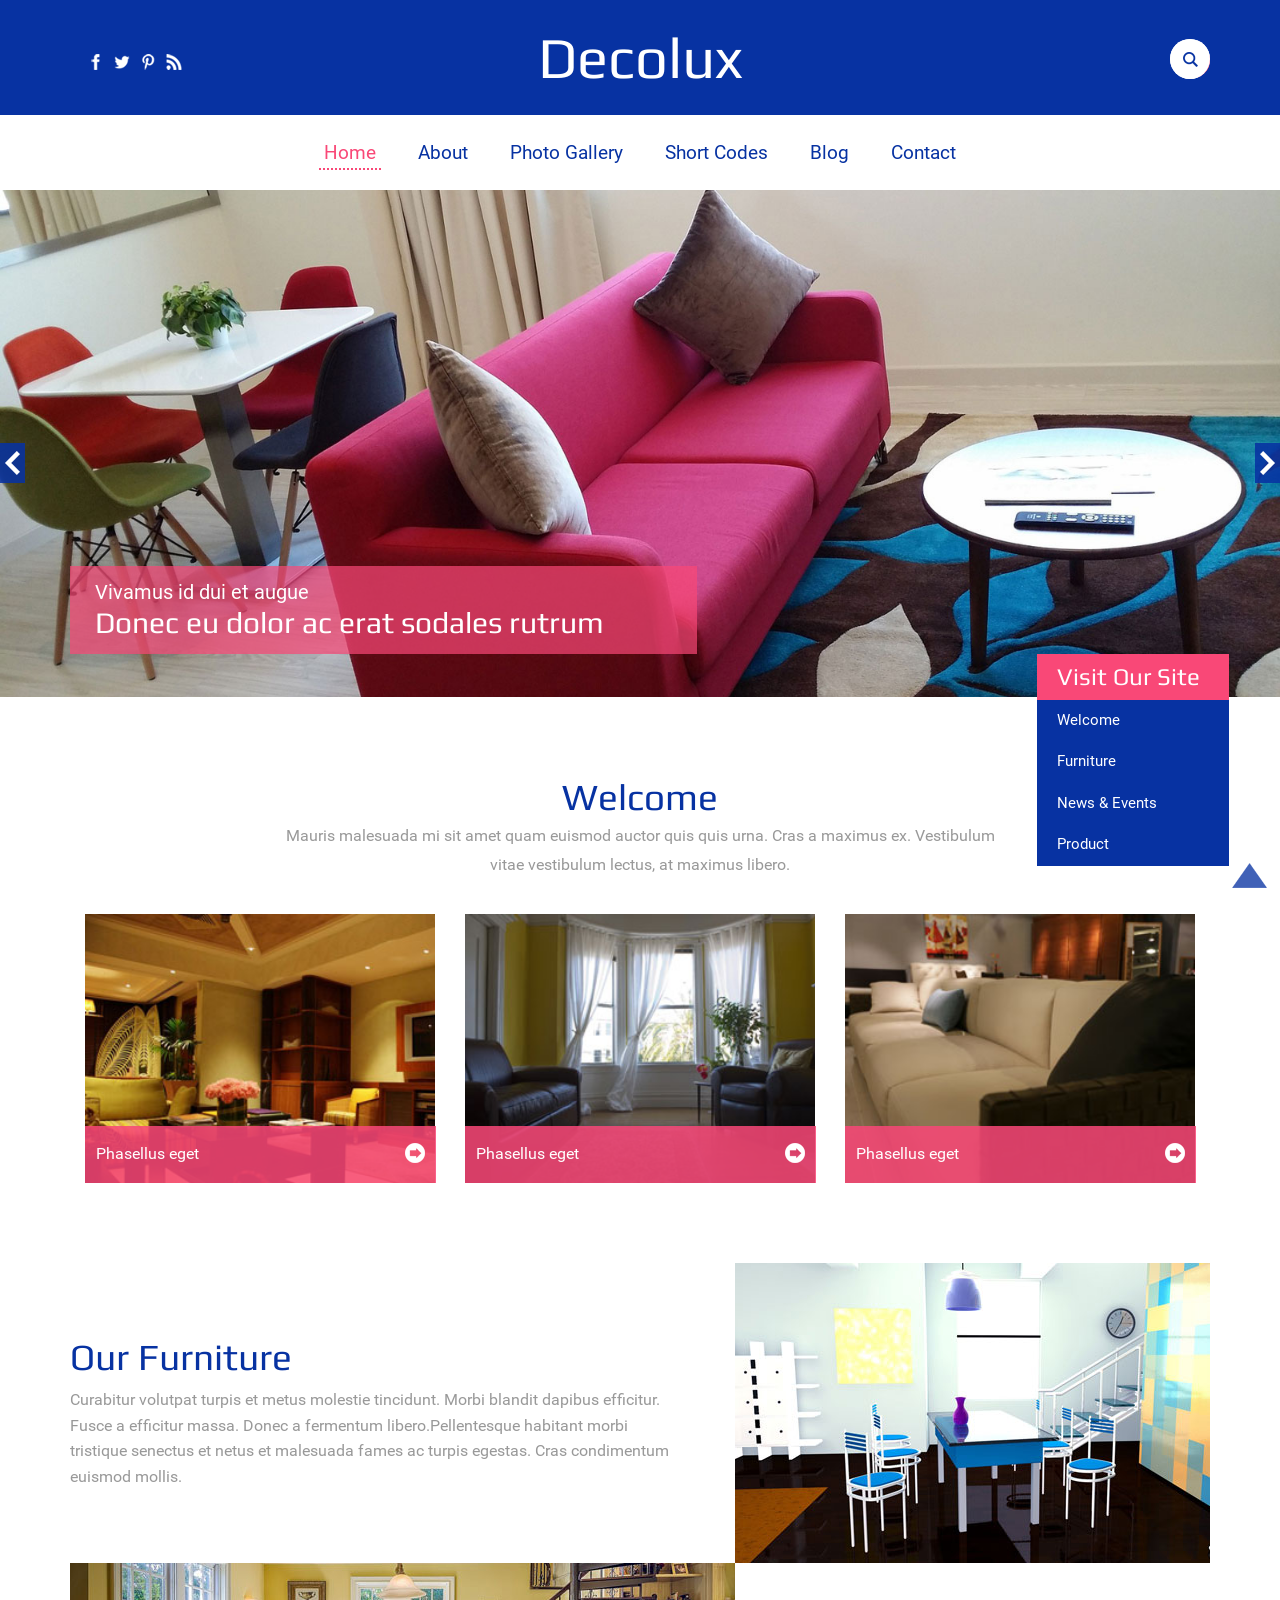
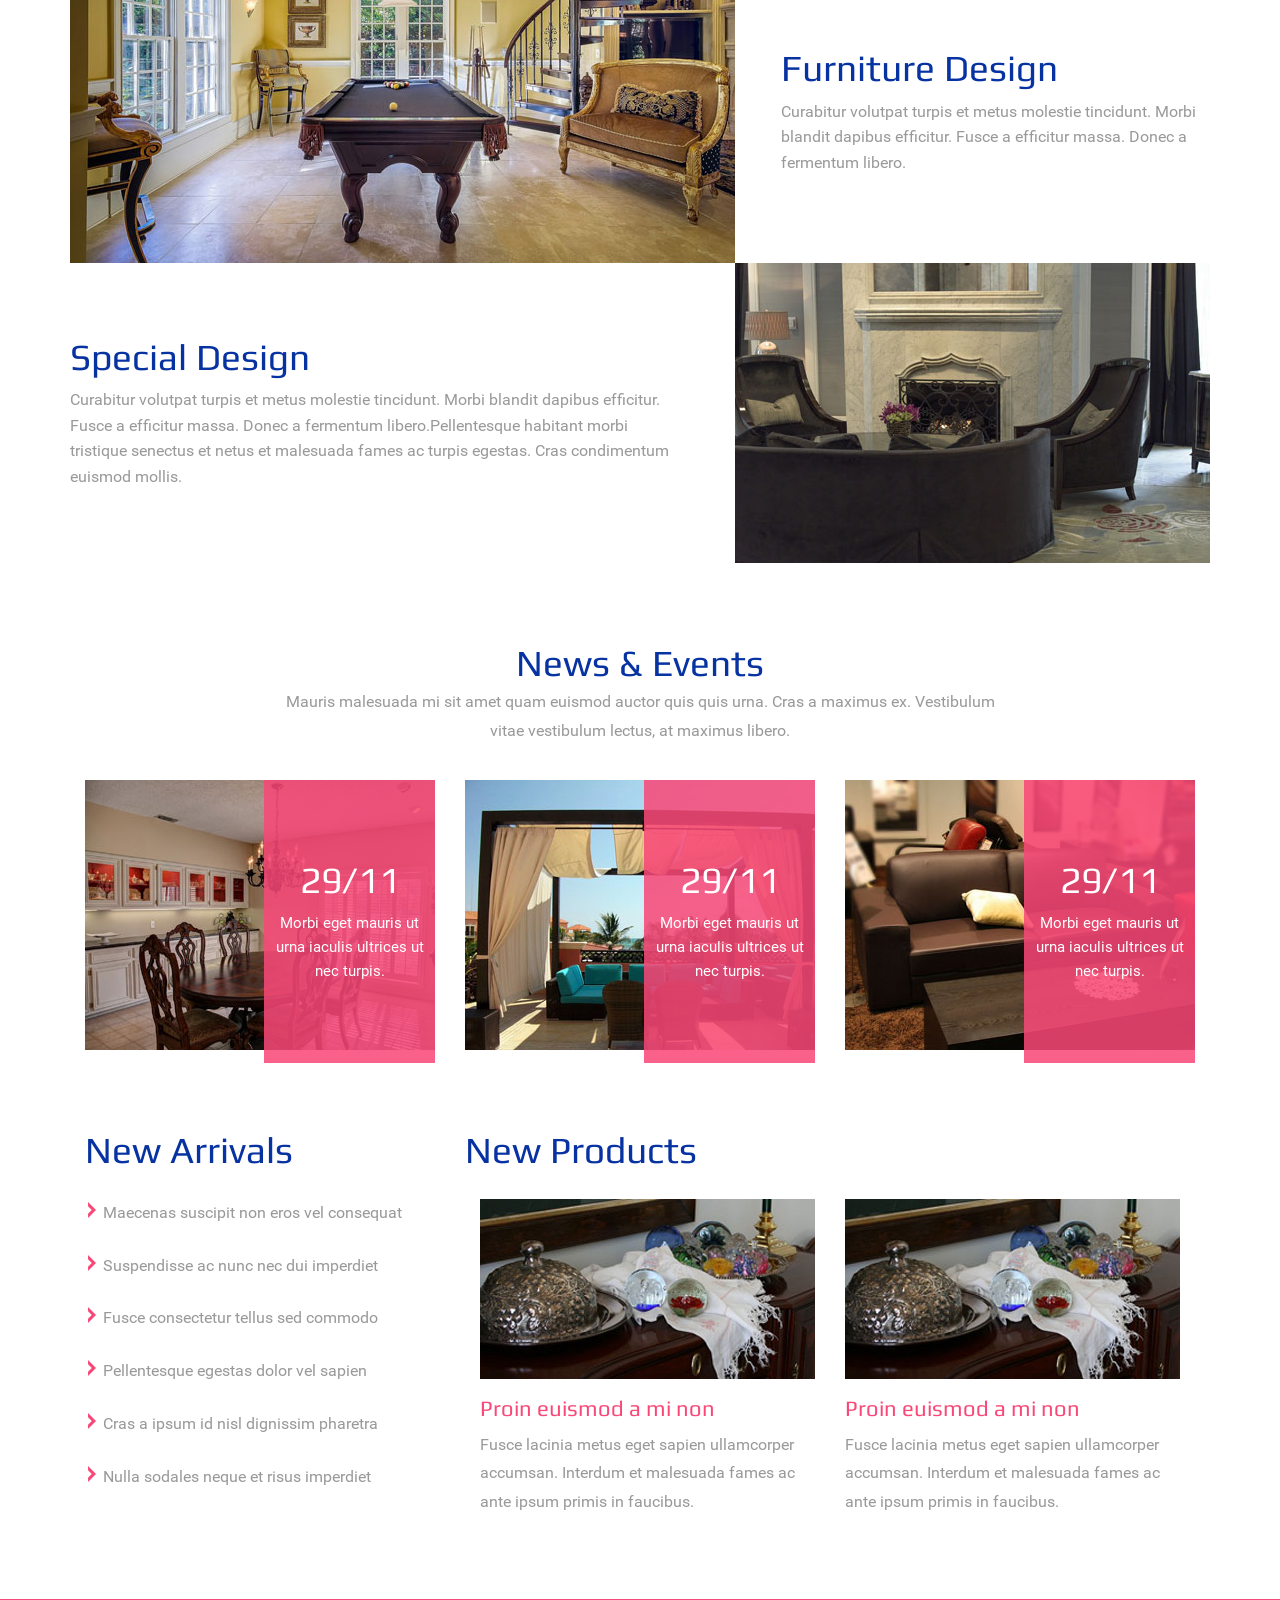
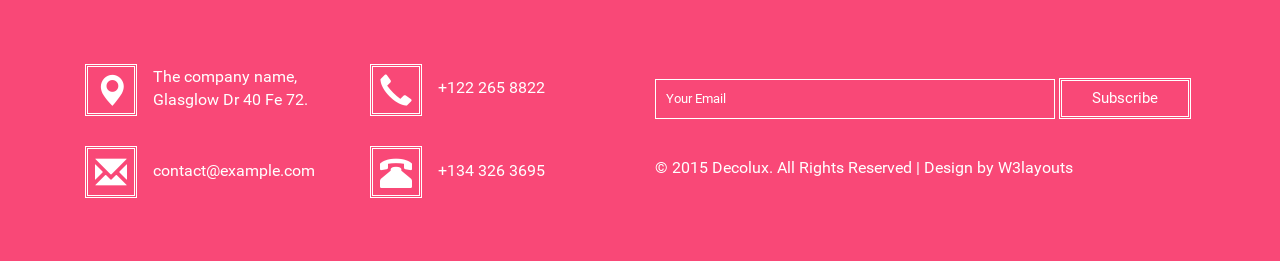
<file: AIMIM/decolux-web/web/index.html>
<!--A Design by W3layouts
Author: W3layout
Author URL: http://w3layouts.com
License: Creative Commons Attribution 3.0 Unported
License URL: http://creativecommons.org/licenses/by/3.0/
-->
<!DOCTYPE html>
<html>
<head>
<title>Decolux a Interior & Furniture Category Flat Bootstrap responsive Website Template | Home :: w3layouts</title>
<meta name="viewport" content="width=device-width, initial-scale=1">
<meta http-equiv="Content-Type" content="text/html; charset=utf-8" />
<meta name="keywords" content="Decolux Responsive web template, Bootstrap Web Templates, Flat Web Templates, Android Compatible web template, 
Smartphone Compatible web template, free web designs for Nokia, Samsung, LG, Sony Ericsson, Motorola web design" />
<script type="application/x-javascript"> addEventListener("load", function() { setTimeout(hideURLbar, 0); }, false); function hideURLbar(){ window.scrollTo(0,1); } </script>
<link href="css/bootstrap.css" rel='stylesheet' type='text/css' />
<link href="css/style.css" rel='stylesheet' type='text/css' />
<script src="js/jquery.min.js"></script>
<!--start-smoth-scrolling-->
<script type="text/javascript" src="js/move-top.js"></script>
<script type="text/javascript" src="js/easing.js"></script>
<script type="text/javascript">
			jQuery(document).ready(function($) {
				$(".scroll").click(function(event){		
					event.preventDefault();
					$('html,body').animate({scrollTop:$(this.hash).offset().top},1000);
				});
			});
		</script>
<!--start-smoth-scrolling-->
</head>
<body>
	<!--header-top-->
	<div class="header-top" id="home">
		<div class="container">
			<div class="head-main">
				<div class="col-md-4 head-left">
					<ul>
						<li><a href="#"><span class="fb"> </span></a></li>
						<li><a href="#"><span class="twit"> </span></a></li>
						<li><a href="#"><span class="pin"> </span></a></li>
						<li><a href="#"><span class="rss"> </span></a></li>
					</ul>
				</div>
				<div class="col-md-4 head-middle">
					<h1><a href="index.html">Decolux</a></h1>
				</div>
				<div class="col-md-4 head-right">
					<div id="sb-search" class="sb-search">
						<form>
							<input class="sb-search-input" placeholder="Search" type="search" name="search" id="search">
							<input class="sb-search-submit" type="submit" value="">
							<span class="sb-icon-search"> </span>
						</form>
					</div>
				</div>
				<div class="clearfix"></div>
			</div>
		</div>
	</div>
	<!--header-top-->
	<!--search-scripts-->
	<script src="js/classie.js"></script>
	<script src="js/uisearch.js"></script>
		<script>
			new UISearch( document.getElementById( 'sb-search' ) );
		</script>
	<!--//search-scripts-->
	<!--navigation-starts-->
	<div class="navigation">
		<span class="menu"></span> 
			<ul class="navig cl-effect-16">
				<li class="active"><a href="index.html">Home</a></li>
				<li><a href="about.html">About</a></li>
				<li><a href="gallery.html">Photo Gallery</a></li>
				<li><a href="typo.html">Short Codes</a></li>
				<li><a href="blog.html">Blog</a></li>
				<li><a href="contact.html">Contact</a></li>
			</ul>
	</div>
	<!--navigation-end-->
	<!--script-for-menu-->
		<script>
			$("span.menu").click(function(){
				$(" ul.navig").slideToggle("slow" , function(){
				});
			});
		</script>
	<!--script-for-menu-->
	<!--banner-starts-->
	<div class="banner">
		<section class="slider">
            <div class="flexslider">
                <ul class="slides">
					<li>
					<div class="banner1">
						<div class="container">
							<div class="banner-text">
								<p>Vivamus id dui et augue</p>
								<h3>Donec eu dolor ac erat sodales rutrum</h3>
							</div>
						</div>
					</div>
					</li>
					<li>
					<div class="banner2">
						<div class="container">
							<div class="banner-text">
								<p>Vivamus id dui et augue</p>
								<h3>Donec eu dolor ac erat sodales rutrum</h3>
							</div>
						</div>
					</div>
					</li>
					<li>
					<div class="banner3">
						<div class="container">
							<div class="banner-text">
								<p>Fusce dictum sem eu</p>
								<h3>Mauris lacus tortor venenatis eu efficitur</h3>
							</div>
						</div>
					</div>
					</li>
					<li>
					<div class="banner4">
						<div class="container">
							<div class="banner-text">
								<p>Quisque gravida eros id</p>
								<h3>Aenean nec nisl molestie efficitur ante</h3>
							</div>
						</div>
					</div>
					</li>
				</ul>
			</div>
		</section>
		<div class="down">
			<h3>Visit Our Site</h3>
			<ul>
				<li><a href="#welcome" class="hvr-bounce-to-right scroll">Welcome</a></li>
				<li><a href="#furniture" class="hvr-bounce-to-right scroll">Furniture</a></li>
				<li><a href="#news" class="hvr-bounce-to-right scroll">News & Events</a></li>
				<li><a href="#product" class="hvr-bounce-to-right scroll">Product</a></li>
			</ul>
		</div>
	</div>
	<!--banner-end-->
	<!--FlexSlider-->
	<link rel="stylesheet" href="css/flexslider.css" type="text/css" media="screen" />
	<script defer src="js/jquery.flexslider.js"></script>
	<script type="text/javascript">
    $(window).load(function(){
      $('.flexslider').flexslider({
        animation: "slide",
        start: function(slider){
          $('body').removeClass('loading');
        }
      });
    });
  </script>
	<!--End-slider-script-->
	<!--starts-welcome-->
	<div class="welcome" id="welcome">
		<div class="container">
			<div class="welcome-top heading">
				<h2>Welcome</h2>
				<p>Mauris malesuada mi sit amet quam euismod auctor quis quis urna. Cras a maximus ex. Vestibulum vitae vestibulum lectus, at maximus libero.</p>
			</div>
			<div class="welcome-bottom">
				<div class="col-md-4 welcome-left">
					<img src="images/w-1.jpg" alt="" />
					<div class="welcome-btm">
						<a href="single.html">Phasellus eget <span class="arw"> </span></a>
					</div>
				</div>
				<div class="col-md-4 welcome-left">
					<img src="images/w-2.jpg" alt="" />
					<div class="welcome-btm">
						<a href="single.html">Phasellus eget <span class="arw"> </span></a>
					</div>
				</div>
				<div class="col-md-4 welcome-left">
					<img src="images/w-3.jpg" alt="" />
					<div class="welcome-btm">
						<a href="single.html">Phasellus eget <span class="arw"> </span></a>
					</div>
				</div>
				<div class="clearfix"></div>
			</div>
		</div>
	</div>
	<!--welcome-End-->
	<!--our-starts-->
	<div class="our" id="furniture">
		<div class="container">
			<div class="our-top">
				<div class="col-md-7 our-left heading">
					<h3>Our Furniture</h3>
					<p>Curabitur volutpat turpis et metus molestie tincidunt. Morbi blandit dapibus efficitur. Fusce a efficitur massa. Donec a fermentum libero.Pellentesque habitant morbi tristique senectus et netus et malesuada fames ac turpis egestas. Cras condimentum euismod mollis. </p>
				</div>
				<div class="col-md-5 our-right">
					<a href="single.html"><img src="images/o-1.jpg" alt="" /></a>
				</div>
				<div class="clearfix"></div>
			</div>
			<div class="our-top">
				<div class="col-md-7 o-left">					
					<a href="single.html"><img src="images/o-2.jpg" alt="" /></a>
				</div>
				<div class="col-md-5 o-right  heading">
					<h3>Furniture Design</h3>
					<p>Curabitur volutpat turpis et metus molestie tincidunt. Morbi blandit dapibus efficitur. Fusce a efficitur massa. Donec a fermentum libero.</p>
				</div>
				<div class="clearfix"></div>
			</div>
			<div class="our-top">
				<div class="col-md-7 our-left heading">
					<h3>Special Design</h3>
					<p>Curabitur volutpat turpis et metus molestie tincidunt. Morbi blandit dapibus efficitur. Fusce a efficitur massa. Donec a fermentum libero.Pellentesque habitant morbi tristique senectus et netus et malesuada fames ac turpis egestas. Cras condimentum euismod mollis. </p>
				</div>
				<div class="col-md-5 our-right">
					<a href="single.html"><img src="images/o-3.jpg" alt="" /></a>
				</div>
				<div class="clearfix"></div>
			</div>
		</div>
	</div>
	<!--our-End-->
	<!--news-starts-->
	<div class="news" id="news">
		<div class="container">
			<div class="news-top heading">
				<h3>News & Events</h3>
				<p>Mauris malesuada mi sit amet quam euismod auctor quis quis urna. Cras a maximus ex. Vestibulum vitae vestibulum lectus, at maximus libero.</p>
			</div>
			<div class="news-bottom">
				<div class="col-md-4 news-left">
					<img src="images/n-1.jpg" alt="" />
					<div class="mask">
						<h4>29/11</h4>
						<p>Morbi eget mauris ut urna iaculis ultrices ut nec turpis.</p>
					</div>
				</div>
				<div class="col-md-4 news-left">
					<img src="images/n-2.jpg" alt="" />
					<div class="mask">
						<h4>29/11</h4>
						<p>Morbi eget mauris ut urna iaculis ultrices ut nec turpis.</p>
					</div>
				</div>
				<div class="col-md-4 news-left">
					<img src="images/n-3.jpg" alt="" />
					<div class="mask">
						<h4>29/11</h4>
						<p>Morbi eget mauris ut urna iaculis ultrices ut nec turpis.</p>
					</div>
				</div>
				<div class="clearfix"></div>
			</div>
		</div>
	</div>
	<!--news-end-->
	<!--product-starts-->
	<div class="product" id="product">
		<div class="container">
			<div class="product-top">
				<div class="col-md-4 product-left heading">
					<h3>New Arrivals</h3>
					<ul>
						<li><a href="#">Maecenas suscipit non eros vel consequat</a></li>
						<li><a href="#">Suspendisse ac nunc nec dui imperdiet</a></li>
						<li><a href="#">Fusce consectetur tellus sed commodo</a></li>
						<li><a href="#">Pellentesque egestas dolor vel sapien</a></li>
						<li><a href="#">Cras a ipsum id nisl dignissim pharetra</a></li>
						<li><a href="#">Nulla sodales neque et risus imperdiet</a></li>
					</ul>
				</div>
				<div class="col-md-8 product-right heading">
					<h3>New Products</h3>
					<div class="prdt">
						<div class="col-md-6 prdt-left">
							<a href="single.html"><img src="images/p-1.jpg" alt="" /></a>
							<a href="single.html"><h4>Proin euismod a mi non</h4></a>
							<p>Fusce lacinia metus eget sapien ullamcorper accumsan. Interdum et malesuada fames ac ante ipsum primis in faucibus.</p>
						</div>
						<div class="col-md-6 prdt-left">
							<a href="single.html"><img src="images/p-1.jpg" alt="" /></a>
							<a href="single.html"><h4>Proin euismod a mi non</h4></a>
							<p>Fusce lacinia metus eget sapien ullamcorper accumsan. Interdum et malesuada fames ac ante ipsum primis in faucibus.</p>
						</div>
						<div class="clearfix"></div>
					</div>
				</div>
				<div class="clearfix"></div>
			</div>
		</div>
	</div>
	<!--product-end-->
	<!--footer-starts-->
	<div class="footer">
		<div class="container">
			<div class="footer-top">
				<div class="col-md-3 footer-left">
					<div class="a-1">
						<span class="glyphicon glyphicon-map-marker" aria-hidden="true"></span>
						<p>The company name, Glasglow Dr 40 Fe 72.</p>
					</div>
					<div class="a-2">
						<span class="glyphicon glyphicon-envelope" aria-hidden="true"></span>
						<p><a href="mailto:example@email.com">contact@example.com</a></p>
					</div>
				</div>
				<div class="col-md-3 footer-left">
					<div class="a-1">
						<span class="glyphicon glyphicon-earphone" aria-hidden="true"></span>
						<p>+122 265 8822</p>
					</div>
					<div class="a-2">
						<span class="glyphicon glyphicon-phone-alt" aria-hidden="true"></span>
						<p>+134 326 3695</p>
					</div>
				</div>
				<div class="col-md-6 footer-right">
					<form>
						<input type="text" value="Your Email" onfocus="this.value = '';" onblur="if (this.value == '') {this.value = 'Your Email';}">
						<input type="submit" value="Subscribe">
					</form>
					<p>© 2015 Decolux. All Rights Reserved | Design by  <a href="http://w3layouts.com/" target="_blank">W3layouts</a> </p>
				</div>
				<div class="clearfix"></div>
			</div>
		</div>
		<script type="text/javascript">
									$(document).ready(function() {
										/*
										var defaults = {
								  			containerID: 'toTop', // fading element id
											containerHoverID: 'toTopHover', // fading element hover id
											scrollSpeed: 1200,
											easingType: 'linear' 
								 		};
										*/
										
										$().UItoTop({ easingType: 'easeOutQuart' });
										
									});
								</script>
		<a href="#home" id="toTop" class="scroll" style="display: block;"> <span id="toTopHover" style="opacity: 1;"> </span></a>
	</div>
	<!--footer-end-->
</body>
</html>
</file>
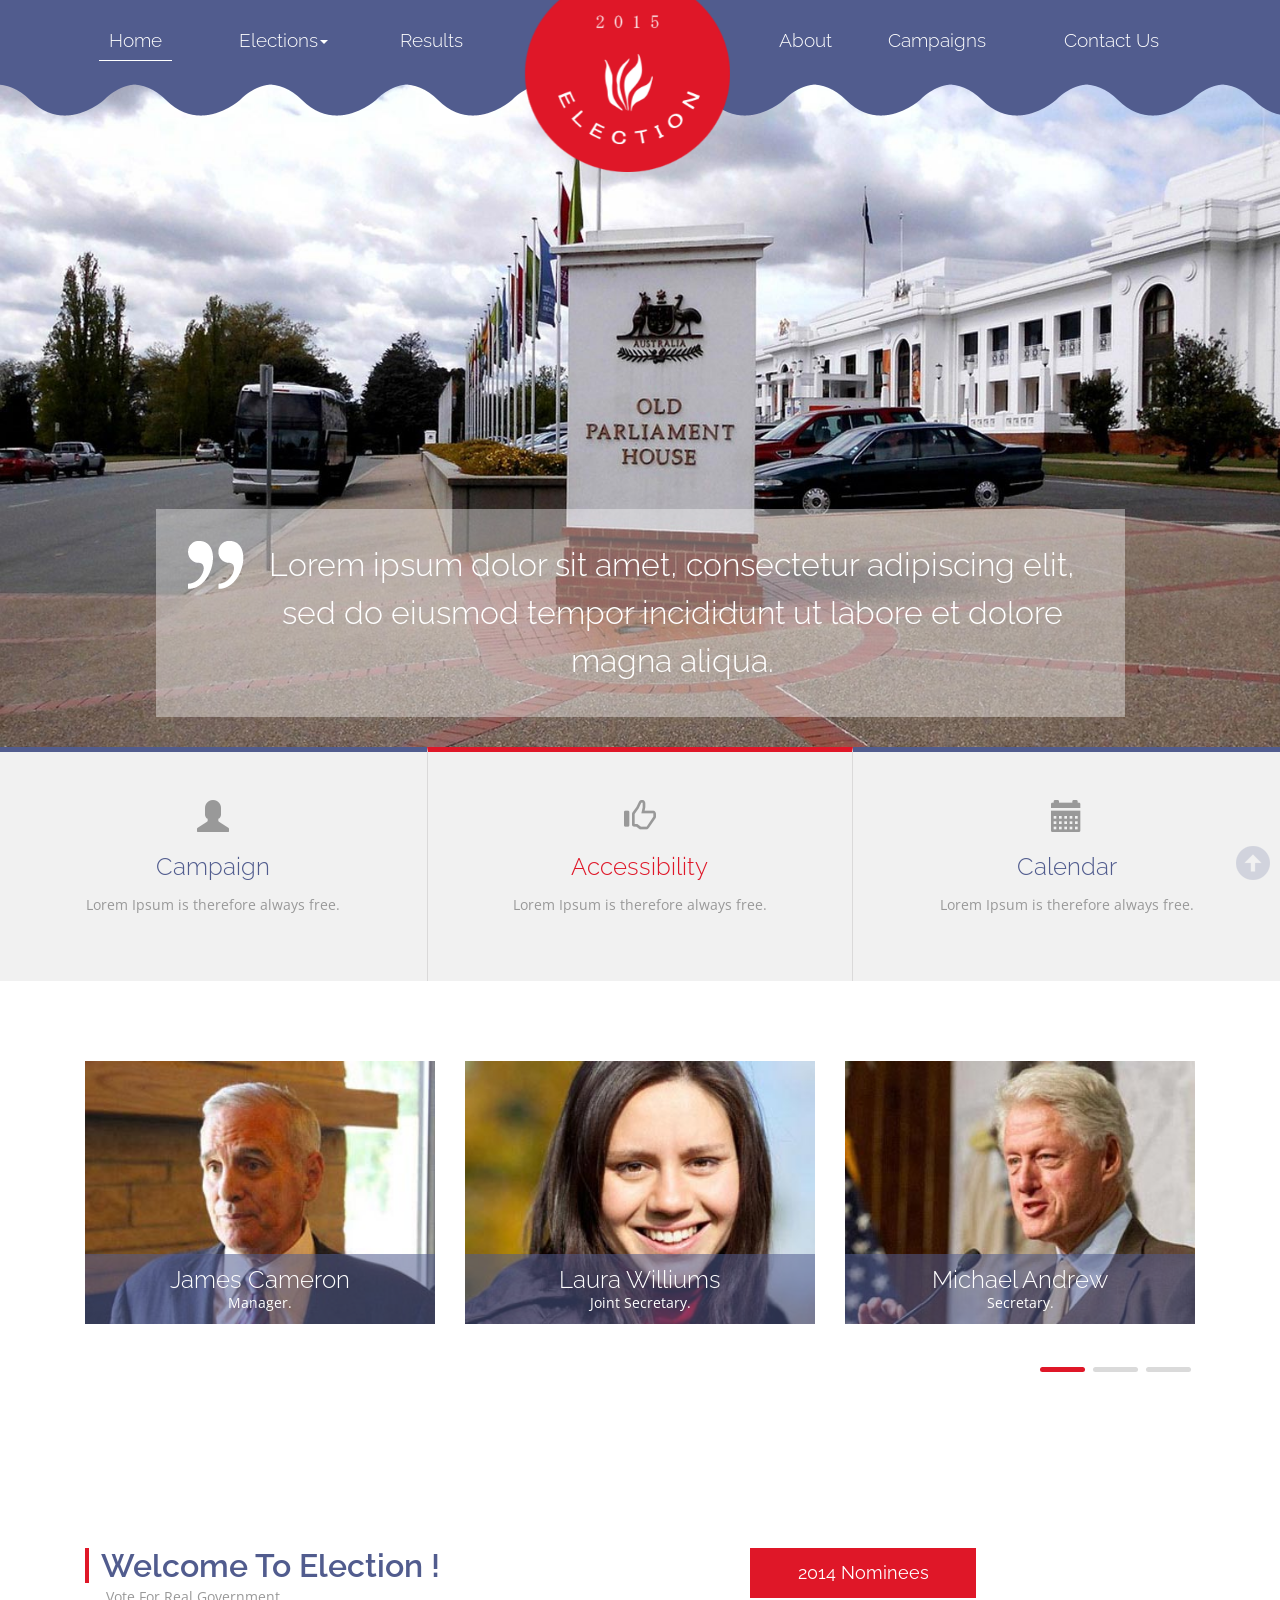
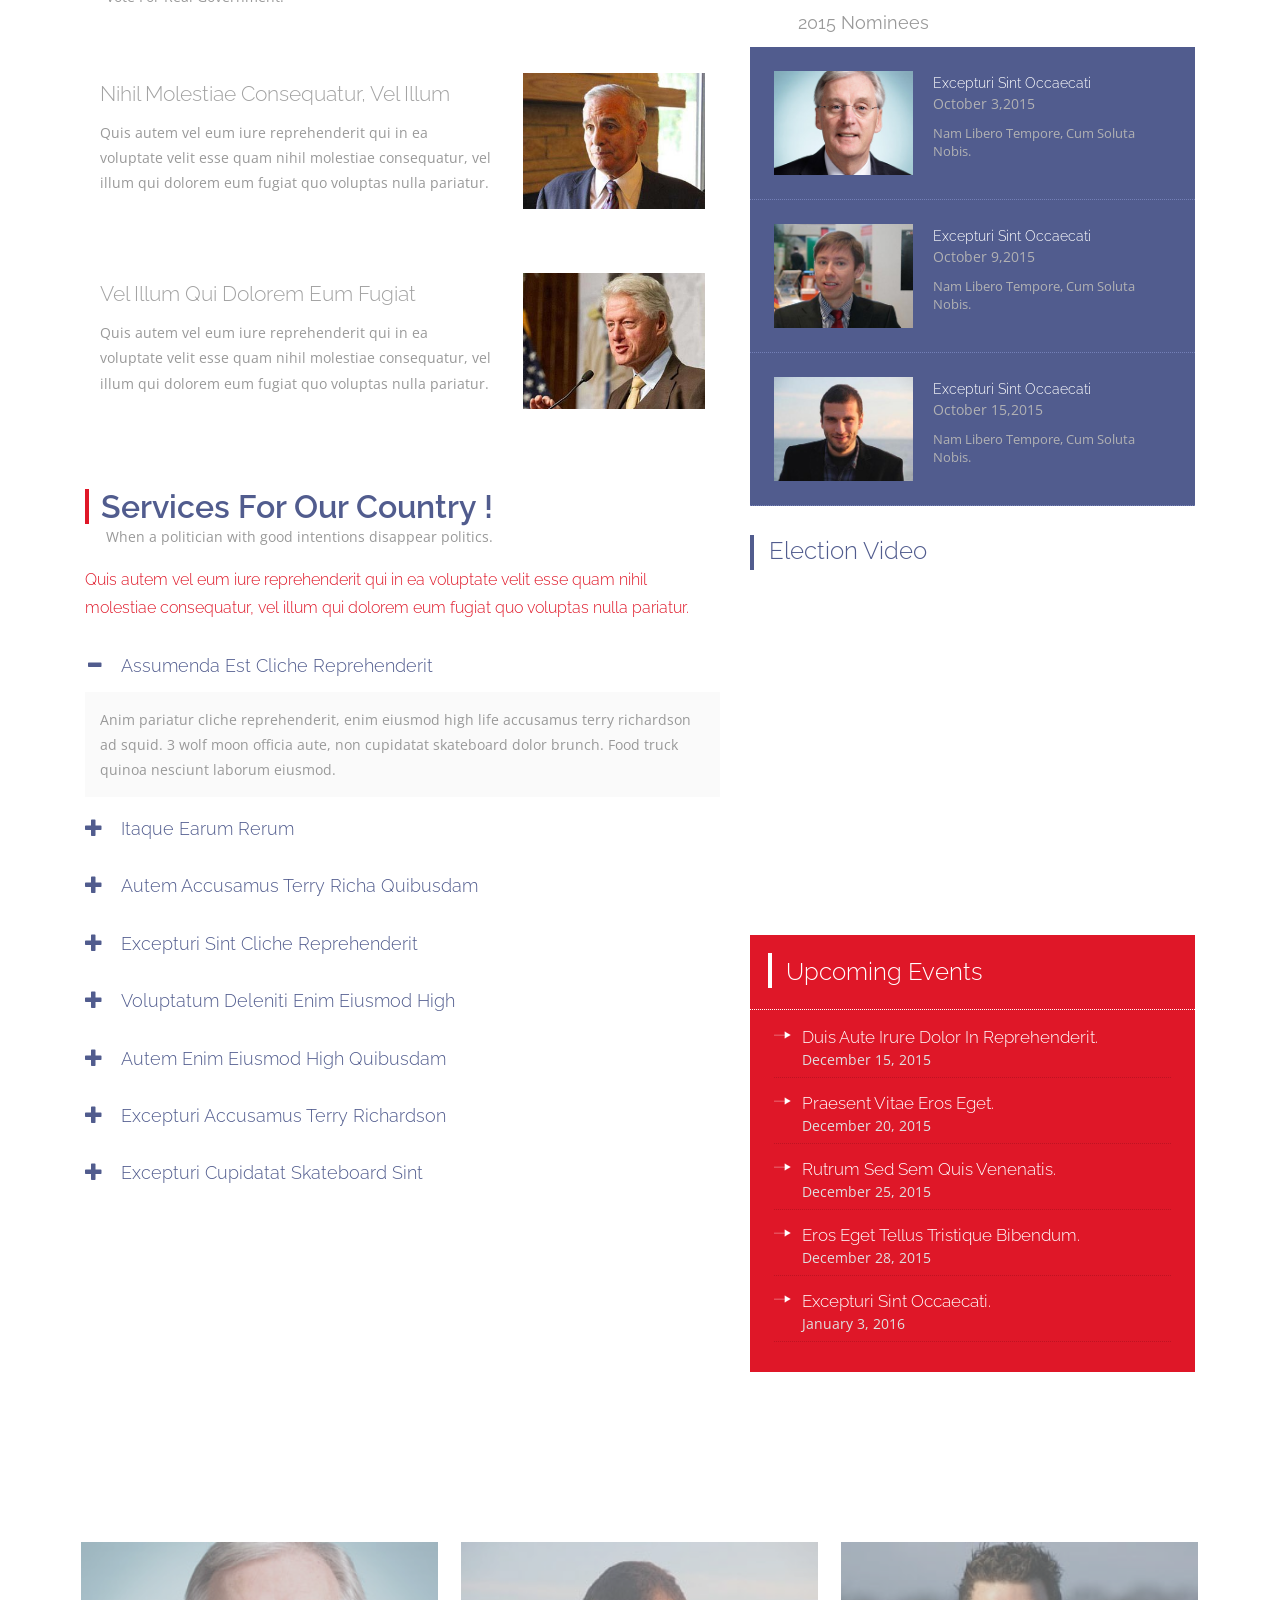
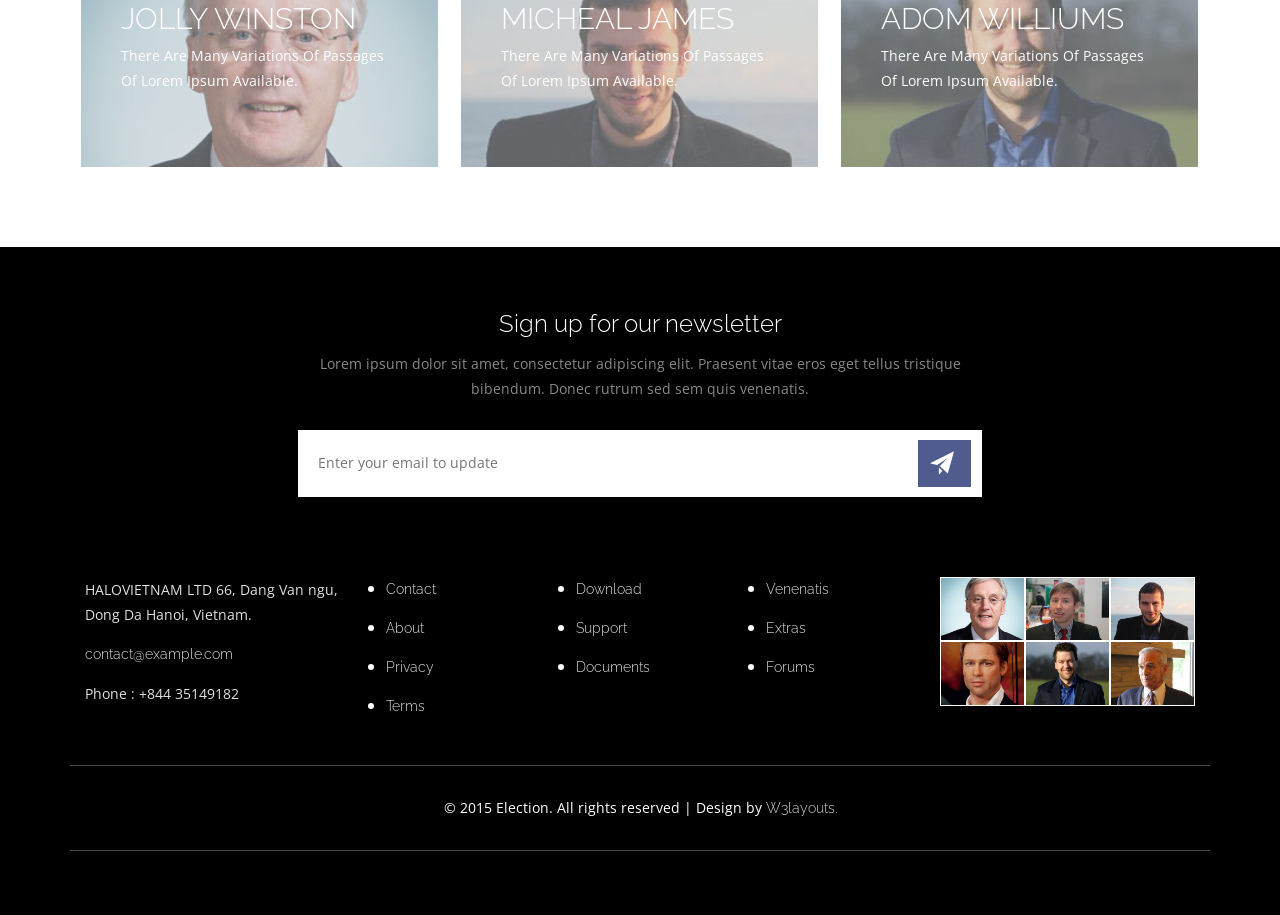
<file: AIMIM/election-web/web/index.html>
<!--A Design by W3layouts
Author: W3layout
Author URL: http://w3layouts.com
License: Creative Commons Attribution 3.0 Unported
License URL: http://creativecommons.org/licenses/by/3.0/
-->
<!DOCTYPE HTML>
<html>
<head>
<title>Election a Society and People Category Flat Bootstrap Responsive Website Template | Home :: w3layouts</title>
<!-- for-mobile-apps -->
<meta name="viewport" content="width=device-width, initial-scale=1">
<meta http-equiv="Content-Type" content="text/html; charset=utf-8" />
<meta name="keywords" content="Election Responsive web template, Bootstrap Web Templates, Flat Web Templates, Android Compatible web template, 
Smartphone Compatible web template, free webdesigns for Nokia, Samsung, LG, SonyEricsson, Motorola web design" />
<script type="application/x-javascript"> addEventListener("load", function() { setTimeout(hideURLbar, 0); }, false);
function hideURLbar(){ window.scrollTo(0,1); } </script>
<!-- //for-mobile-apps -->
<link href="css/bootstrap.css" rel='stylesheet' type='text/css' />
<link href='//fonts.googleapis.com/css?family=Raleway:400,100,200,300,500,600,700,800,900' rel='stylesheet' type='text/css'>
<link href='//fonts.googleapis.com/css?family=Open+Sans:400,300,300italic,400italic,600,600italic,700,700italic,800,800italic' rel='stylesheet' type='text/css'>
<link rel="stylesheet" type="text/css" href="css/style.css">
<link rel="stylesheet" href="css/flexslider.css" type="text/css" media="screen" />
<!---strat-slider---->
<script type="text/javascript" src="js/jquery-1.11.1.min.js"></script>
<!---//-slider---->
</head>
<body>
<!-- header -->
	<div class="header_bg">
		<div class="container">
			<!-----start-header----->
			<div class="header">
				<div class="logo">
					<a href="index.html"><img src="images/logo1.png" alt=" " /></a>
				</div>
				<nav class="navbar navbar-default">
					<!-- Brand and toggle get grouped for better mobile display -->
					<div class="navbar-header">
					  <button type="button" class="navbar-toggle collapsed" data-toggle="collapse" data-target="#bs-example-navbar-collapse-1">
						<span class="sr-only">Toggle navigation</span>
						<span class="icon-bar"></span>
						<span class="icon-bar"></span>
						<span class="icon-bar"></span>
					  </button>
					</div>

					<!-- Collect the nav links, forms, and other content for toggling -->
					<div class="collapse navbar-collapse nav-wil" id="bs-example-navbar-collapse-1">
						<ul class="nav navbar-nav">
							<li class="act"><a href="index.html">Home</a></li>
							<li class="dropdown">
								<a href="#" class="dropdown-toggle" data-toggle="dropdown">Elections<b class="caret"></b></a>
								<ul class="dropdown-menu multi-column columns-3">
									<div class="row">
										<div class="party">
											<ul class="multi-column-dropdown">
												<li><a href="about.html">Current Elections</a></li>
												<li class="divider"></li>
												<li><a href="about.html">Past Elections</a></li>
												<li class="divider"></li>
												<li><a href="about.html">Future Elections</a></li>
											</ul>
										</div>
									</div>
								</ul>
							</li>
							<li><a href="results.html">Results</a></li>
							<li><a href="about.html">About</a></li>
							<li><a href="codes.html">Campaigns</a></li>
							<li><a href="contact.html">Contact Us</a></li>
						</ul>
					</div><!-- /.navbar-collapse -->	
					
				</nav>
			</div>
		</div>
	</div>
	<div class="header_bottom">
	</div>
<!-- //end-header -->
<!-- banner -->
	<div class="banner">
		<div class="container">
				<section class="slider">
					<div class="flexslider">
						<ul class="slides">
							<li>
								<div class="banner-info">
									<div class="dummy_text">
										<h1>Lorem ipsum dolor sit amet, consectetur adipiscing elit, 
											sed do eiusmod tempor incididunt ut labore et dolore magna 
											aliqua.</h1>
										</h1>
									</div>
								</div>
							</li>
							<li>
								<div class="banner-info">
									<div class="dummy_text">
										<h1>Lorem ipsum dolor sit amet, consectetur adipiscing elit, 
											sed do eiusmod tempor incididunt ut labore et dolore magna 
											aliqua.
										</h1>
									</div>
								</div>
							</li>
							<li>
								<div class="banner-info">
									<div class="dummy_text">
										<h1>Lorem ipsum dolor sit amet, consectetur adipiscing elit, 
											sed do eiusmod tempor incididunt ut labore et dolore magna 
											aliqua.
										</h1>
									</div>
								</div>
							</li>
						</ul>
					</div>
				</section>
			</div>
			<!-- FlexSlider -->
				<script defer src="js/jquery.flexslider.js"></script>
				<script type="text/javascript">
										$(window).load(function(){
										  $('.flexslider').flexslider({
											animation: "slide",
											start: function(slider){
											  $('body').removeClass('loading');
											}
										  });
										});
									  </script>
			<!-- //FlexSlider -->
	</div>
<!-- //banner -->
<!-- banner-bottom1 -->
	<div class="banner-bottom1">
		<div class="banner-bottom1-grids">
			<div class="col-md-4 banner-bottom1-left banner-bottom1-left1">
				<div class="banner-bottom1-lft">
					<span class="glyphicon glyphicon-user" aria-hidden="true"></span>
					<h3>Campaign</h3>
					<p>Lorem Ipsum is therefore always free.</p>
				</div>
			</div>
			<div class="col-md-4 banner-bottom1-left">
				<div class="banner-bottom1-lft">
					<span class="glyphicon glyphicon-thumbs-up" aria-hidden="true"></span>
					<h3>Accessibility</h3>
					<p>Lorem Ipsum is therefore always free.</p>
				</div>
			</div>
			<div class="col-md-4 banner-bottom1-left banner-bottom1-left2">
				<div class="banner-bottom1-lft">
					<span class="glyphicon glyphicon-calendar" aria-hidden="true"></span>
					<h3>Calendar</h3>
					<p>Lorem Ipsum is therefore always free.</p>
				</div>
			</div>
			<div class="clearfix"> </div>
		</div>
	</div>
<!-- //banner-bottom1 -->
<!-- banner-bottom -->
	<div class="banner-bottom">
		<div class="container">
			<div class="wmuSlider example1">
				<div class="wmuSliderWrapper">
					<article style="position: absolute; width: 100%; opacity: 0;"> 
						<div class="banner-wrap">
							<div class="about-grids">
								<div class="col-md-4 about-grid">
									<div class="about-grid1">
										<figure class="thumb">
											<img src="images/p1.jpg" alt=" " class="img-responsive" />
											<figcaption class="caption">
												<h3><a href="#">James Cameron</a></h3>
												<span>Manager.</span>
												<p> It was popularised in the 1960s with the release of Letraset sheets.</p>
												<ul>
													<li><a href="#" class="f1"></a></li>
													<li><a href="#" class="f2"></a></li>
													<li><a href="#" class="f3"></a></li>
												</ul>
											</figcaption>
										</figure>
									</div>
								</div>
								<div class="col-md-4 about-grid">
									<div class="about-grid1">
										<figure class="thumb">
											<img src="images/p3.jpg" alt=" " class="img-responsive" />
											<figcaption class="caption">
												<h3><a href="#">Laura Williums</a></h3>
												<span>Joint Secretary.</span>
												<p> It was popularised in the 1960s with the release of Letraset sheets.</p>
												<ul>
													<li><a href="#" class="f1"></a></li>
													<li><a href="#" class="f2"></a></li>
													<li><a href="#" class="f3"></a></li>
												</ul>
											</figcaption>
										</figure>
									</div>
								</div>
								<div class="col-md-4 about-grid">
									<div class="about-grid1">
										<figure class="thumb">
											<img src="images/p2.jpg" alt=" " class="img-responsive" />
											<figcaption class="caption">
												<h3><a href="#">Michael Andrew</a></h3>
												<span>Secretary.</span>
												<p> It was popularised in the 1960s with the release of Letraset sheets.</p>
												<ul>
													<li><a href="#" class="f1"></a></li>
													<li><a href="#" class="f2"></a></li>
													<li><a href="#" class="f3"></a></li>
												</ul>
											</figcaption>
										</figure>
									</div>
								</div>
								<div class="clearfix"> </div>
							</div>
						</div>
					</article>
					<article style="position: absolute; width: 100%; opacity: 0;"> 
						<div class="banner-wrap">
							<div class="about-grids">
								<div class="col-md-4 about-grid">
									<div class="about-grid1">
										<figure class="thumb">
											<img src="images/1.jpg" alt=" " class="img-responsive" />
											<figcaption class="caption">
												<h3><a href="#">James Cameron</a></h3>
												<span>Manager.</span>
												<p> It was popularised in the 1960s with the release of Letraset sheets.</p>
												<ul>
													<li><a href="#" class="f1"></a></li>
													<li><a href="#" class="f2"></a></li>
													<li><a href="#" class="f3"></a></li>
												</ul>
											</figcaption>
										</figure>
									</div>
								</div>
								<div class="col-md-4 about-grid">
									<div class="about-grid1">
										<figure class="thumb">
											<img src="images/3.jpg" alt=" " class="img-responsive" />
											<figcaption class="caption">
												<h3><a href="#">Adom Smith</a></h3>
												<span>Joint Secretary.</span>
												<p> It was popularised in the 1960s with the release of Letraset sheets.</p>
												<ul>
													<li><a href="#" class="f1"></a></li>
													<li><a href="#" class="f2"></a></li>
													<li><a href="#" class="f3"></a></li>
												</ul>
											</figcaption>
										</figure>
									</div>
								</div>
								<div class="col-md-4 about-grid">
									<div class="about-grid1">
										<figure class="thumb">
											<img src="images/4.jpg" alt=" " class="img-responsive" />
											<figcaption class="caption">
												<h3><a href="#">Michael Andrew</a></h3>
												<span>Secretary.</span>
												<p> It was popularised in the 1960s with the release of Letraset sheets.</p>
												<ul>
													<li><a href="#" class="f1"></a></li>
													<li><a href="#" class="f2"></a></li>
													<li><a href="#" class="f3"></a></li>
												</ul>
											</figcaption>
										</figure>
									</div>
								</div>
								<div class="clearfix"> </div>
							</div>
						</div>
					</article>
					<article style="position: absolute; width: 100%; opacity: 0;"> 
						<div class="banner-wrap">
							<div class="about-grids">
								<div class="col-md-4 about-grid">
									<div class="about-grid1">
										<figure class="thumb">
											<img src="images/5.jpg" alt=" " class="img-responsive" />
											<figcaption class="caption">
												<h3><a href="#">James Cameron</a></h3>
												<span>Manager.</span>
												<p> It was popularised in the 1960s with the release of Letraset sheets.</p>
												<ul>
													<li><a href="#" class="f1"></a></li>
													<li><a href="#" class="f2"></a></li>
													<li><a href="#" class="f3"></a></li>
												</ul>
											</figcaption>
										</figure>
									</div>
								</div>
								<div class="col-md-4 about-grid">
									<div class="about-grid1">
										<figure class="thumb">
											<img src="images/p3.jpg" alt=" " class="img-responsive" />
											<figcaption class="caption">
												<h3><a href="#">Laura Williums</a></h3>
												<span>Joint Secretary.</span>
												<p> It was popularised in the 1960s with the release of Letraset sheets.</p>
												<ul>
													<li><a href="#" class="f1"></a></li>
													<li><a href="#" class="f2"></a></li>
													<li><a href="#" class="f3"></a></li>
												</ul>
											</figcaption>
										</figure>
									</div>
								</div>
								<div class="col-md-4 about-grid">
									<div class="about-grid1">
										<figure class="thumb">
											<img src="images/2.jpg" alt=" " class="img-responsive" />
											<figcaption class="caption">
												<h3><a href="#">Michael Andrew</a></h3>
												<span>Secretary.</span>
												<p> It was popularised in the 1960s with the release of Letraset sheets.</p>
												<ul>
													<li><a href="#" class="f1"></a></li>
													<li><a href="#" class="f2"></a></li>
													<li><a href="#" class="f3"></a></li>
												</ul>
											</figcaption>
										</figure>
									</div>
								</div>
								<div class="clearfix"> </div>
							</div>
						</div>
					</article>
				</div>
			</div>
				<script src="js/jquery.wmuSlider.js"></script> 
					<script>
						$('.example1').wmuSlider();         
					</script> 
		</div>
	</div>
<!-- //banner-bottom -->
<!-- body_grids -->
	<div class="wlcome">
		<div class="container">
			<div class="wlcome-grids">
				<div class="col-md-7 wlcome-grid-left">
					<div class="election_grid">
						<h3>Welcome To Election !</h3>
						<p class="nihil">Vote For Real Government.</p>
						<div class="wlcome-grid-left-grid">
							<div class="col-xs-8 wlcome-grid-left-grid">
								<h4>nihil molestiae consequatur, vel illum</h4>
								<p>Quis autem vel eum iure reprehenderit qui in ea voluptate 
									velit esse quam nihil molestiae consequatur, vel illum qui dolorem 
									eum fugiat quo voluptas nulla pariatur.</p>
							</div>
							<div class="col-xs-4 wlcome-grid-left-grid">
								<img src="images/p1.jpg" alt=" " class="img-responsive">
							</div>
							<div class="clearfix"> </div>
						</div>
						<div class="wlcome-grid-left-grid">
							<div class="col-xs-8 wlcome-grid-left-grid">
								<h4>vel illum qui dolorem eum fugiat</h4>
								<p>Quis autem vel eum iure reprehenderit qui in ea voluptate 
									velit esse quam nihil molestiae consequatur, vel illum qui dolorem 
									eum fugiat quo voluptas nulla pariatur.</p>
							</div>
							<div class="col-xs-4 wlcome-grid-left-grid fgh">
								<img src="images/p2.jpg" alt=" " class="img-responsive">
							</div>
							<div class="clearfix"> </div>
						</div>
					</div>
					<div class="services">
						<h2>Services For Our Country !</h2>
						<p class="nihil">When a politician with good intentions disappear politics.</p>
						<h5>Quis autem vel eum iure reprehenderit qui in ea voluptate 
							velit esse quam nihil molestiae consequatur, vel illum qui dolorem 
							eum fugiat quo voluptas nulla pariatur.</h5>
						<div class="banner-bottom-video-grid-left">
							<div class="panel-group" id="accordion" role="tablist" aria-multiselectable="true">
							  <div class="panel panel-default">
								<div class="panel-heading" role="tab" id="headingOne">
								  <h4 class="panel-title">
									<a class="pa_italic" role="button" data-toggle="collapse" data-parent="#accordion" href="#collapseOne" aria-expanded="true" aria-controls="collapseOne">
									  <span class="glyphicon glyphicon-plus" aria-hidden="true"></span><i class="glyphicon glyphicon-minus" aria-hidden="true"></i>assumenda est cliche reprehenderit
									</a>
								  </h4>
								</div>
								<div id="collapseOne" class="panel-collapse collapse in" role="tabpanel" aria-labelledby="headingOne">
								  <div class="panel-body">
									Anim pariatur cliche reprehenderit, enim eiusmod high life accusamus terry richardson ad squid. 3 wolf moon officia aute, non cupidatat skateboard dolor brunch. Food truck quinoa nesciunt laborum eiusmod.
								  </div>
								</div>
							  </div>
							  <div class="panel panel-default">
								<div class="panel-heading" role="tab" id="headingTwo">
								  <h4 class="panel-title">
									<a class="pa_italic collapsed" role="button" data-toggle="collapse" data-parent="#accordion" href="#collapseTwo" aria-expanded="false" aria-controls="collapseTwo">
									  <span class="glyphicon glyphicon-plus" aria-hidden="true"></span><i class="glyphicon glyphicon-minus" aria-hidden="true"></i>Itaque earum rerum
									</a>
								  </h4>
								</div>
								<div id="collapseTwo" class="panel-collapse collapse" role="tabpanel" aria-labelledby="headingTwo">
								   <div class="panel-body">
									Anim pariatur cliche reprehenderit, enim eiusmod high life accusamus terry richardson ad squid. 3 wolf moon officia aute, non cupidatat skateboard dolor brunch. Food truck quinoa nesciunt laborum eiusmod.
								  </div>
								</div>
							  </div>
							  <div class="panel panel-default">
								<div class="panel-heading" role="tab" id="headingThree">
								  <h4 class="panel-title">
									<a class="pa_italic collapsed" role="button" data-toggle="collapse" data-parent="#accordion" href="#collapseThree" aria-expanded="false" aria-controls="collapseThree">
									  <span class="glyphicon glyphicon-plus" aria-hidden="true"></span><i class="glyphicon glyphicon-minus" aria-hidden="true"></i>autem accusamus terry richa quibusdam
									</a>
								  </h4>
								</div>
								<div id="collapseThree" class="panel-collapse collapse" role="tabpanel" aria-labelledby="headingThree">
								   <div class="panel-body">
									Anim pariatur cliche reprehenderit, enim eiusmod high life accusamus terry richardson ad squid. 3 wolf moon officia aute, non cupidatat skateboard dolor brunch. Food truck quinoa nesciunt laborum eiusmod.
								  </div>
								</div>
							  </div>
							  <div class="panel panel-default">
								<div class="panel-heading" role="tab" id="headingFour">
								  <h4 class="panel-title">
									<a class="pa_italic collapsed" role="button" data-toggle="collapse" data-parent="#accordion" href="#collapseFour" aria-expanded="false" aria-controls="collapseFour">
									  <span class="glyphicon glyphicon-plus" aria-hidden="true"></span><i class="glyphicon glyphicon-minus" aria-hidden="true"></i>excepturi sint cliche reprehenderit
									</a>
								  </h4>
								</div>
								<div id="collapseFour" class="panel-collapse collapse" role="tabpanel" aria-labelledby="headingFour">
								   <div class="panel-body">
									Anim pariatur cliche reprehenderit, enim eiusmod high life accusamus terry richardson ad squid. 3 wolf moon officia aute, non cupidatat skateboard dolor brunch. Food truck quinoa nesciunt laborum eiusmod.
								  </div>
								</div>
							  </div>
							   <div class="panel panel-default">
								<div class="panel-heading" role="tab" id="headingFive">
								  <h4 class="panel-title">
									<a class="pa_italic collapsed" role="button" data-toggle="collapse" data-parent="#accordion" href="#collapseFive" aria-expanded="false" aria-controls="collapseFive">
									  <span class="glyphicon glyphicon-plus" aria-hidden="true"></span><i class="glyphicon glyphicon-minus" aria-hidden="true"></i>voluptatum deleniti enim eiusmod high
									</a>
								  </h4>
								</div>
								<div id="collapseFive" class="panel-collapse collapse" role="tabpanel" aria-labelledby="headingFive">
								   <div class="panel-body">
									Anim pariatur cliche reprehenderit, enim eiusmod high life accusamus terry richardson ad squid. 3 wolf moon officia aute, non cupidatat skateboard dolor brunch. Food truck quinoa nesciunt laborum eiusmod.
								  </div>
								</div>
							  </div>
							   <div class="panel panel-default">
								<div class="panel-heading" role="tab" id="headingSix">
								  <h4 class="panel-title">
									<a class="pa_italic collapsed" role="button" data-toggle="collapse" data-parent="#accordion" href="#collapseSix" aria-expanded="false" aria-controls="collapseSix">
									  <span class="glyphicon glyphicon-plus" aria-hidden="true"></span><i class="glyphicon glyphicon-minus" aria-hidden="true"></i>autem enim eiusmod high quibusdam
									</a>
								  </h4>
								</div>
								<div id="collapseSix" class="panel-collapse collapse" role="tabpanel" aria-labelledby="headingSix">
								   <div class="panel-body">
									Anim pariatur cliche reprehenderit, enim eiusmod high life accusamus terry richardson ad squid. 3 wolf moon officia aute, non cupidatat skateboard dolor brunch. Food truck quinoa nesciunt laborum eiusmod.
								  </div>
								</div>
							  </div>
							  <div class="panel panel-default">
								<div class="panel-heading" role="tab" id="headingSeven">
								  <h4 class="panel-title">
									<a class="pa_italic collapsed" role="button" data-toggle="collapse" data-parent="#accordion" href="#collapseSeven" aria-expanded="false" aria-controls="collapseSeven">
									  <span class="glyphicon glyphicon-plus" aria-hidden="true"></span><i class="glyphicon glyphicon-minus" aria-hidden="true"></i>excepturi accusamus terry richardson
									</a>
								  </h4>
								</div>
								<div id="collapseSeven" class="panel-collapse collapse" role="tabpanel" aria-labelledby="headingSeven">
								   <div class="panel-body">
									Anim pariatur cliche reprehenderit, enim eiusmod high life accusamus terry richardson ad squid. 3 wolf moon officia aute, non cupidatat skateboard dolor brunch. Food truck quinoa nesciunt laborum eiusmod.
								  </div>
								</div>
							  </div>
							  <div class="panel panel-default">
								<div class="panel-heading" role="tab" id="headingEight">
								  <h4 class="panel-title">
									<a class="pa_italic collapsed" role="button" data-toggle="collapse" data-parent="#accordion" href="#collapseEight" aria-expanded="false" aria-controls="collapseEight">
									  <span class="glyphicon glyphicon-plus" aria-hidden="true"></span><i class="glyphicon glyphicon-minus" aria-hidden="true"></i>excepturi cupidatat skateboard sint
									</a>
								  </h4>
								</div>
								<div id="collapseEight" class="panel-collapse collapse" role="tabpanel" aria-labelledby="headingEight">
								   <div class="panel-body">
									Anim pariatur cliche reprehenderit, enim eiusmod high life accusamus terry richardson ad squid. 3 wolf moon officia aute, non cupidatat skateboard dolor brunch. Food truck quinoa nesciunt laborum eiusmod.
								  </div>
								</div>
							  </div>
							</div>
						</div>
					</div>
				</div>
				<div class="col-md-5 wlcome-grid-right">
					<div class="sap_tabs">	
						<div id="horizontalTab" style="display: block; width: 100%; margin: 0px;">
							  <ul class="resp-tabs-list">
								  <li class="resp-tab-item grid1 resp-tab-active" aria-controls="tab_item-0" role="tab"><span>2014 Nominees</span></li>
								  <li class="resp-tab-item grid2" aria-controls="tab_item-1" role="tab"><span>2015 Nominees</span></li>
								  <div class="clear"></div>
							  </ul>				  	 
								<div class="resp-tabs-container">
									<div class="tab-1 resp-tab-content" aria-labelledby="tab_item-0">
										<div class="facts">
										  <div class="tab_list">
											<img src="images/1.jpg" alt=" " class="img-responsive">
										  </div>
										  <div class="tab_list1">
											<a href="#">excepturi sint occaecati</a>
											<p>October 3,2015 <span>Nam libero tempore, cum soluta nobis.</span></p>
										  </div>
										  <div class="clearfix"> </div>
										</div>
										<div class="facts">
										   <div class="tab_list">
												<img src="images/2.jpg" alt=" " class="img-responsive">
										  </div>
										  <div class="tab_list1">
											<a href="#">excepturi sint occaecati</a>
											<p>October 9,2015<span>Nam libero tempore, cum soluta nobis.</span></p>
										  </div>
										  <div class="clearfix"> </div>
										</div>
										<div class="facts">
										   <div class="tab_list">
												<img src="images/3.jpg" alt=" " class="img-responsive">
										  </div>
										  <div class="tab_list1">
											<a href="#">excepturi sint occaecati</a>
											<p>October 15,2015<span>Nam libero tempore, cum soluta nobis.</span></p>
										  </div>
										  <div class="clearfix"> </div>
										</div>
									</div>
									<div class="tab-1 resp-tab-content" aria-labelledby="tab_item-1">
										<div class="facts">
										  <div class="tab_list">
												<img src="images/4.jpg" alt=" " class="img-responsive">
										  </div>
										  <div class="tab_list1">
											<a href="#">excepturi sint occaecati</a>
											<p>October 23,2015<span>Nam libero tempore, cum soluta nobis.</span></p>
										  </div>
										  <div class="clearfix"> </div>
										</div>
										<div class="facts">
										   <div class="tab_list">
												<img src="images/1.jpg" alt=" " class="img-responsive">
										  </div>
										  <div class="tab_list1">
											<a href="#">excepturi sint occaecati</a>
											<p>October 28,2015<span>Nam libero tempore, cum soluta nobis.</span></p>
										  </div>
										  <div class="clearfix"> </div>
										</div>
										<div class="facts">
										   <div class="tab_list">
												<img src="images/2.jpg" alt=" " class="img-responsive">
										  </div>
										  <div class="tab_list1">
											<a href="#">excepturi sint occaecati</a>
											<p>October 31,2015<span>Nam libero tempore, cum soluta nobis.</span></p>
										  </div>
										  <div class="clearfix"> </div>
										</div>
									</div>
								</div>
							 <script src="js/easyResponsiveTabs.js" type="text/javascript"></script>
								<script type="text/javascript">
									$(document).ready(function () {
										$('#horizontalTab').easyResponsiveTabs({
											type: 'default', //Types: default, vertical, accordion           
											width: 'auto', //auto or any width like 600px
											fit: true   // 100% fit in a container
										});
									});
								   </script>
						</div>
					</div>
					<div class="video">
						<h4>Election Video</h4>
						<iframe src="https://player.vimeo.com/video/61220793?color=ffffff&title=0&byline=0&portrait=0" width="500" height="281" frameborder="0" webkitallowfullscreen mozallowfullscreen allowfullscreen></iframe>
					</div>
					<div class="upcoming">
						<h4>Upcoming Events</h4>
						<ul>
							<li><a href="#">Duis aute irure dolor in reprehenderit.</a><span>December 15, 2015</span></li>
							<li><a href="#">Praesent vitae eros eget.</a><span>December 20, 2015</span></li>
							<li><a href="#">rutrum sed sem quis venenatis.</a><span>December 25, 2015</span></li>
							<li><a href="#">eros eget tellus tristique bibendum.</a><span>December 28, 2015</span></li>
							<li><a href="#">excepturi sint occaecati.</a><span>January 3, 2016</span></li>
						</ul>
					</div>
				</div>
				<div class="clearfix"> </div>
			</div>
		</div>
	</div>
<!-- //body_grids -->
<!-- footer-top -->
	<div class="footer-top">
		<div class="container">
			<div class="footer-grids">
				<figure class="effect-winston">
					<img src="images/1.jpg" alt="" class="img-responsive one" />
					<figcaption> 
						<h2>Jolly <span>Winston</span></h2>
						<p>There are many variations of passages of Lorem Ipsum available.</p>
						<ul class="social_icons">
							<li><a href="#" class="f1"></a></li>
							<li><a href="#" class="f2"></a></li>
							<li><a href="#" class="f3"></a></li>
						</ul>
					</figcaption>			
				</figure>
				<figure class="effect-winston">
					<img src="images/3.jpg" alt="" class="img-responsive one" />
					<figcaption>
						<h2>Micheal <span>James</span></h2>
						<p>There are many variations of passages of Lorem Ipsum available.</p>
						<ul class="social_icons">
							<li><a href="#" class="f1"></a></li>
							<li><a href="#" class="f2"></a></li>
							<li><a href="#" class="f3"></a></li>
						</ul>
					</figcaption>			
				</figure>
				<figure class="effect-winston">
					<img src="images/5.jpg" alt="" class="img-responsive one" />
					<figcaption>
						<h2>Adom <span>Williums</span></h2>
						<p>There are many variations of passages of Lorem Ipsum available.</p>
						<ul class="social_icons">
							<li><a href="#" class="f1"></a></li>
							<li><a href="#" class="f2"></a></li>
							<li><a href="#" class="f3"></a></li>
						</ul>
					</figcaption>			
				</figure>
			</div>
		</div>
	</div>
<!-- //footer-top -->
<!-- footer -->
	<div class="footer">
		<div class="container">
			<h3>Sign up for our newsletter</h3>
			<p class="para">Lorem ipsum dolor sit amet, consectetur adipiscing elit. Praesent vitae eros eget tellus 
				tristique bibendum. Donec rutrum sed sem quis venenatis.</p>
			<div class="footer-contact">
				<form>
					<input type="text" placeholder="Enter your email to update" required=" ">
					<input type="submit" value="">
				</form>
			</div>
			<div class="footer-grids">
				<div class="col-md-3 footer-grid">
					<p>HALOVIETNAM LTD
						66, Dang Van ngu, Dong Da
						Hanoi, Vietnam.
					<a href="mailto:info@example.com">contact@example.com</a>
					<p>Phone : +844 35149182</p>
				</div>
				<div class="col-md-2 footer-grid">
					<ul>
						<li><a href="contact.html">Contact</a></li>
						<li><a href="about.html">About</a></li>
						<li><a href="#">Privacy</a></li>
						<li><a href="#">Terms</a></li>
					</ul>
				</div>
				<div class="col-md-2 footer-grid">
					<ul>
						<li><a href="#">Download</a></li>
						<li><a href="#">Support</a></li>
						<li><a href="#">Documents</a></li>
					</ul>
				</div>
				<div class="col-md-2 footer-grid">
					<ul>
						<li><a href="#">Venenatis</a></li>
						<li><a href="#">Extras</a></li>
						<li><a href="#">Forums</a></li>
					</ul>
				</div>
				<div class="col-md-3 footer-grid">
					<div class="footer-grid-left">
						<a href="#"><img src="images/1.jpg" alt=" " class="img-responsve" /></a>
					</div>
					<div class="footer-grid-left">
						<a href="#"><img src="images/2.jpg" alt=" " class="img-responsve" /></a>
					</div>
					<div class="footer-grid-left">
						<a href="#"><img src="images/3.jpg" alt=" " class="img-responsve" /></a>
					</div>
					<div class="footer-grid-left">
						<a href="#"><img src="images/4.jpg" alt=" " class="img-responsve" /></a>
					</div>
					<div class="footer-grid-left">
						<a href="#"><img src="images/5.jpg" alt=" " class="img-responsve" /></a>
					</div>
					<div class="footer-grid-left">
						<a href="#"><img src="images/p1.jpg" alt=" " class="img-responsve" /></a>
					</div>
					<div class="clearfix"> </div>
				</div>
				<div class="clearfix"> </div>
			</div>
			<div class="footer-copy">
				<p>&copy 2015 Election. All rights reserved | Design by <a href="http://w3layouts.com">W3layouts.</a></p>
			</div>
		</div>
	</div>
<!-- //footer -->
		<!-- scroll_top_btn -->
		<script type="text/javascript" src="js/move-top.js"></script>
		<script type="text/javascript" src="js/easing.js"></script>
	    <script type="text/javascript">
			$(document).ready(function() {
			
				var defaults = {
		  			containerID: 'toTop', // fading element id
					containerHoverID: 'toTopHover', // fading element hover id
					scrollSpeed: 1200,
					easingType: 'linear' 
		 		};
				
				
				$().UItoTop({ easingType: 'easeOutQuart' });
				
			});
		</script>
		 <a href="#" id="toTop" style="display: block;"><span id="toTopHover" style="opacity: 1;"></span></a>
		<!--end scroll_top_btn -->
<!-- for bootstrap working -->
	 <script type="text/javascript" src="js/bootstrap-3.1.1.min.js"></script>
<!-- //for bootstrap working -->
</body>
</html>
</file>
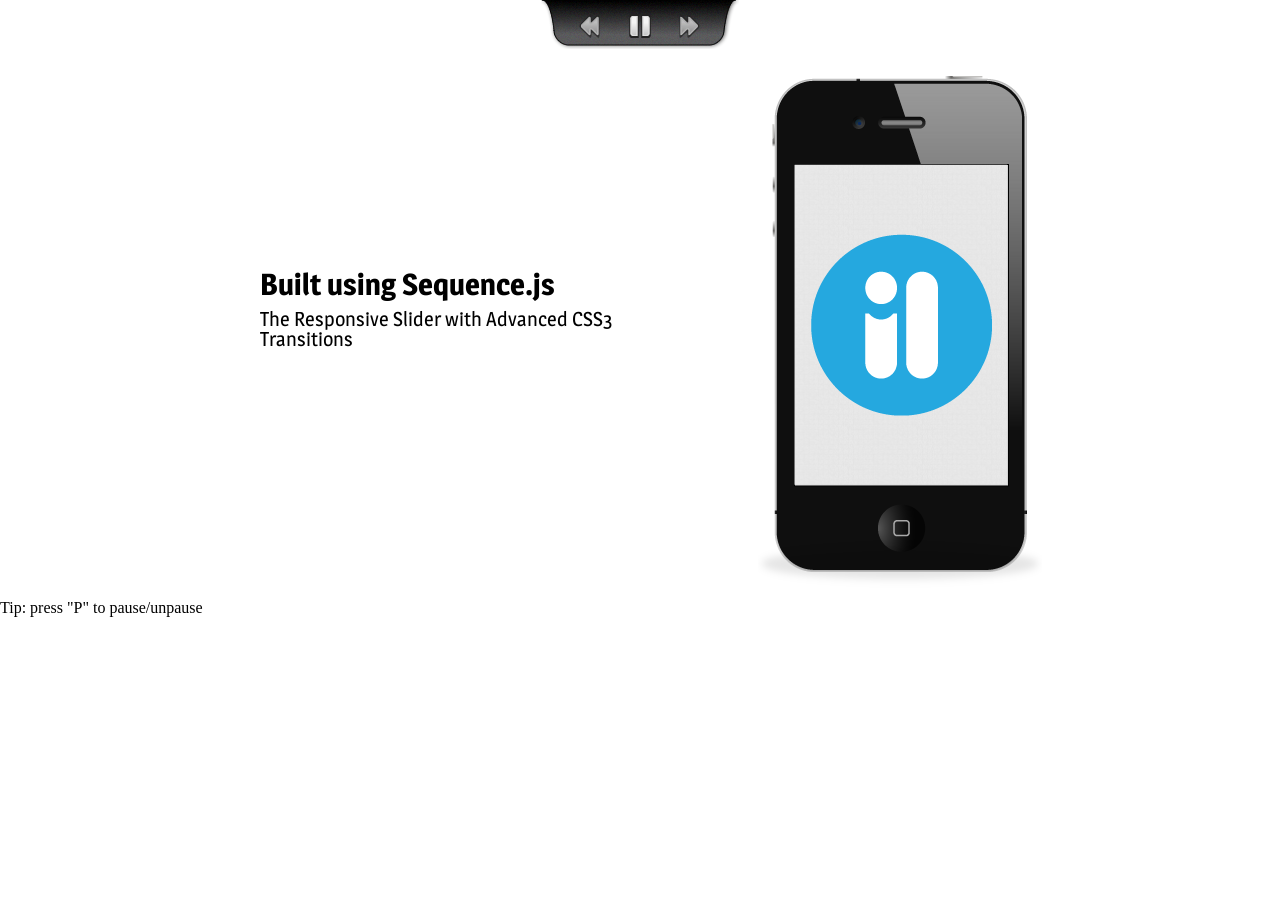
<file: AIMIM/css/seq-slider/apple-style/apple-style/index.html>
<!DOCTYPE html>
<html>
	<head>
		<meta charset="utf-8" />
		<meta http-equiv="X-UA-Compatible" content="IE=edge, chrome=1" />
		<title>Sequence Theme Demo - Apple Style</title>
		<link rel="stylesheet" media="screen" href="css/sequencejs-theme.apple-style.css" />
		<link rel="stylesheet" href="http://fonts.googleapis.com/css?family=Magra:400,700" />
		
		<script src="//ajax.googleapis.com/ajax/libs/jquery/1.9.1/jquery.min.js"></script>
		<script>
		 if (typeof jQuery == 'undefined'){
		    document.write(unescape('%3Cscript src="scripts/jquery-min.js" %3E%3C/script%3E'));
		 }
		</script>
		<script src="scripts/jquery.sequence-min.js"></script>
		<script src="sequencejs-options.apple-style.js"></script>
	</head>
	<body>
		<div id="sequence-theme">
			<div id="sequence">

				<ul class="controls">
					<li class="status"></li>
					<li class="sequence-prev"></li>
					<li class="sequence-pause"></li>
					<li class="sequence-next"></li>
				</ul>

				<ul class="sequence-canvas">
					<li class="animate-in">
						<div class="intro">
							<h2>Built using Sequence.js</h2>
							<h3>The Responsive Slider with Advanced CSS3 Transitions</h3>
						</div>
						<img class="iphone" src="images/iphone.png" alt="iPhone4" />
						<img class="iphone-shadow" src="images/iphone-shadow.png" />
					</li>
					<li>
						<img class="ipad" src="images/ipad.png" alt="iPad" />
						<div class="slide2">
							<h2>Creative Control</h2>
							<p>Create Acme sliders using CSS3 transitions</p>
						</div>
						<img class="ipad-shadow" src="images/ipad-shadow.png" />
					</li>
					<li>
						<div class="slide3">
							<h2>Cutting Edge</h2>
							<p>Supports modern browsers, old browsers (IE7+), touch devices and responsive designs</p>
						</div>
						<img class="iphone2" src="images/iphone.png" alt="iPhone4" />
						<img class="iphone2-shadow" src="images/iphone-shadow.png" />
						<img class="iphone3" src="images/iphone.png" alt="iPhone4" />
						<img class="iphone3-shadow" src="images/iphone-shadow.png" />
						<img class="iphone4" src="images/iphone.png" alt="iPhone4" />
						<img class="iphone4-shadow" src="images/iphone-shadow.png" />
					</li>
				</ul>

			</div>
		</div>
		<p>Tip: press "P" to pause/unpause</p>
	</body>
</html>
</file>
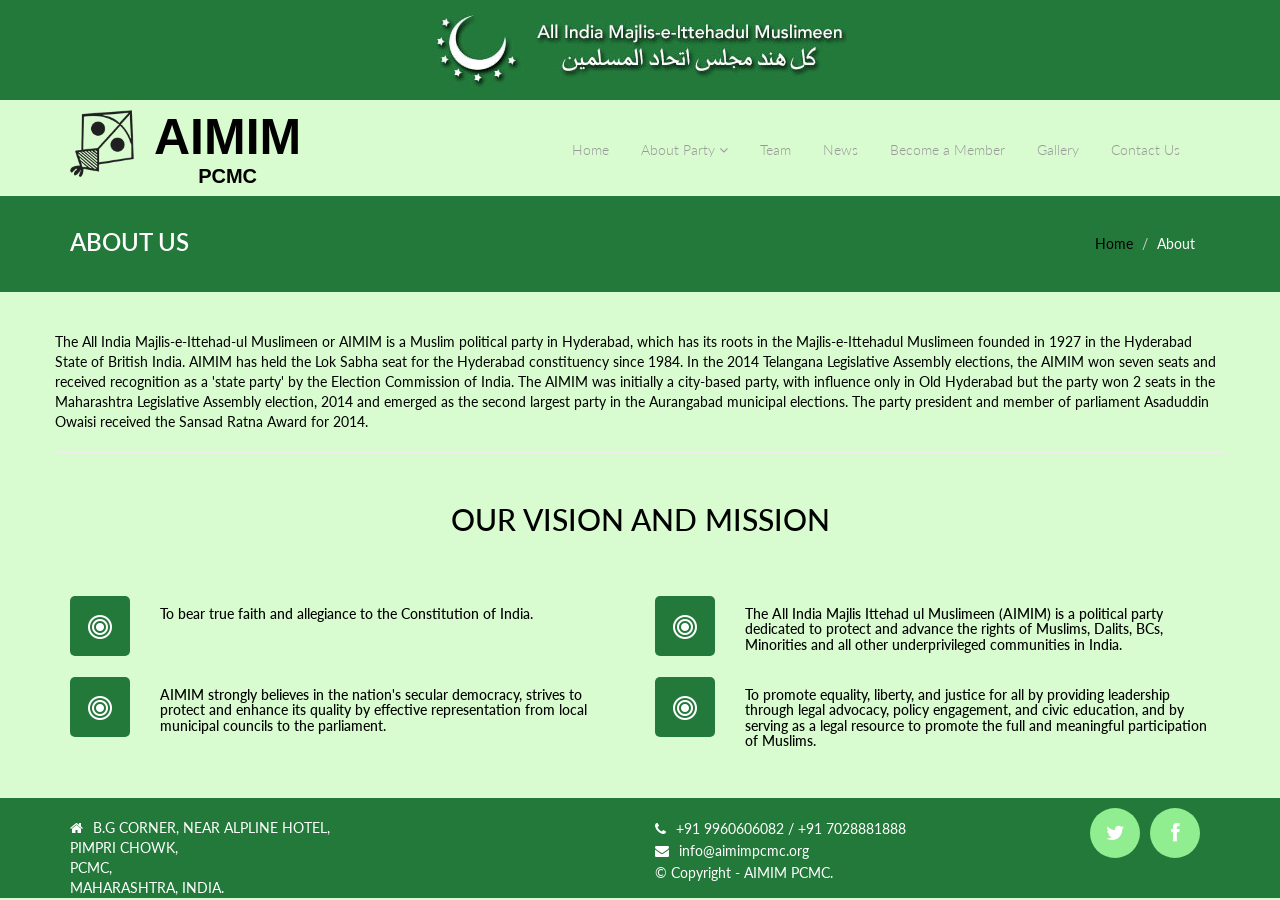
<file: AIMIM/about.html>
<!DOCTYPE html>
<html lang="en">
<head>
    <meta charset="utf-8">
    <meta name="viewport" content="width=device-width, initial-scale=1.0">
    <link rel="shortcut icon" href="img/favicon.png">
    <title>AIMIM | About Us </title>
    <!-- Bootstrap core CSS -->
    <link href="css/bootstrap.min.css" rel="stylesheet">
    <link href="css/theme.css" rel="stylesheet">
    <link href="css/bootstrap-reset.css" rel="stylesheet">
    <!--external css-->
    <link href="assets/font-awesome/css/font-awesome.css" rel="stylesheet" />
    <link rel="stylesheet" href="css/flexslider.css" />
    <link href="assets/bxslider/jquery.bxslider.css" rel="stylesheet" />
    <link rel="stylesheet" href="css/animate.css">
    <link href='http://fonts.googleapis.com/css?family=Lato' rel='stylesheet' type='text/css'>
    <!-- Custom styles for this template -->
    <link href="css/style.css" rel="stylesheet">
    <link href="css/style-responsive.css" rel="stylesheet" />
    <!-- HTML5 shim and Respond.js IE8 support of HTML5 tooltipss and media queries -->
    <!--[if lt IE 9]>
<script src="js/html5shiv.js">
</script>
<script src="js/respond.min.js">
</script>
<![endif]-->
</head>
<body>
    <!--header start-->
    <header class="head-section header-main">
        <!--<div class="container">
		<div class="row">-->
        <div class="green-logo">
            <img title="All India Majlis-e-Ittehadul Muslimeen" alt="All India Majlis-e-Ittehadul Muslimeen"
                src="img/aimim-logo.png"></div>
        <!--</div>
	</div>-->
        <div class="navbar navbar-default navbar-static-top container">
            <div class="navbar-header">
                <button class="navbar-toggle" data-target=".navbar-collapse" data-toggle="collapse"
                    type="button">
                    <span class="icon-bar"></span><span class="icon-bar"></span><span class="icon-bar">
                    </span>
                </button>
                <div class="logo" id="divLogo">
                    <a href="index.html">
                        <img style="border: 0px currentColor;" alt="" src="img/aimim-election-symbol.png"></a>
                                   <h1>
                        AIMIM</h1>
                    <h2>
                        PCMC</h2>
                </div>
                <!--<a class="navbar-brand" href="index2.html">SOS <span>Bank</span></a>-->
            </div>
            <div class="navbar-collapse collapse">
                <ul class="nav navbar-nav">
                    <li><a href="index.html">Home</a> </li>
                    <li class="dropdown"><a class="dropdown-toggle" data-hover="dropdown" href="about.html">About Party <i class="fa fa-angle-down">
                        </i></a>
                        <ul class="dropdown-menu">
                            <li><a href="about.html">About Party</a> </li>
                            <li><a href="history.html">History</a> </li>
                        </ul>
                    </li>
                    <li><a href="team.html">Team</a> </li>
                    <li><a href="news.html">News</a> </li>
                    <li><a href="registration.html">Become a Member</a> </li>
                    <li><a href="gallery.html">Gallery</a> </li>
                    <li><a href="contact.html">Contact Us</a> </li>
                </ul>
            </div>
        </div>
    </header>
    <!--header end-->
    <!--breadcrumbs start-->
    <div class="breadcrumbs">
        <div class="container">
            <div class="row">
                <div class="col-lg-4 col-sm-4">
                    <h1>
                        About Us
                    </h1>
                </div>
                <div class="col-lg-8 col-sm-8">
                    <ol class="breadcrumb pull-right">
                        <li><a href="index.html">Home </a></li>
                        <li class="active">About </li>
                    </ol>
                </div>
            </div>
        </div>
    </div>
    <!--breadcrumbs end-->
    <!--container start-->
    <div class="container">
        <div class="row">
            The All India Majlis-e-Ittehad-ul Muslimeen or AIMIM is a Muslim political party
            in Hyderabad, which has its roots in the Majlis-e-Ittehadul Muslimeen founded in
            1927 in the Hyderabad State of British India. AIMIM has held the Lok Sabha seat
            for the Hyderabad constituency since 1984. In the 2014 Telangana Legislative Assembly
            elections, the AIMIM won seven seats and received recognition as a 'state party'
            by the Election Commission of India. The AIMIM was initially a city-based party,
            with influence only in Old Hyderabad but the party won 2 seats in the Maharashtra
            Legislative Assembly election, 2014 and emerged as the second largest party in the
            Aurangabad municipal elections. The party president and member of parliament Asaduddin
            Owaisi received the Sansad Ratna Award for 2014.
        </div>
    </div>
    <div class="container">
        <div class="row">
            <div class="hiring">
                <h2 class="wow flipInX">
                    Our Vision and Mission
                </h2>
                <div class="col-lg-6 col-sm-6 about-hiring">
                    <div class="icon-wrap ico-bg round-five wow zoomIn" data-wow-duration="1s" data-wow-delay=".3s">
                        <i class="fa fa-bullseye"></i>
                    </div>
                    <div class="content">
                        <h5 class="title wow flipInX">
                            To bear true faith and allegiance to the Constitution of India.
                        </h5>
                    </div>
                </div>
                <div class="col-lg-6 col-sm-6 about-hiring">
                    <div class="icon-wrap ico-bg round-five wow zoomIn" data-wow-duration="1s" data-wow-delay=".1s">
                        <i class="fa fa-bullseye"></i>
                    </div>
                    <div class="content">
                        <h5 class="title wow flipInX">
                            The All India Majlis Ittehad ul Muslimeen (AIMIM) is a political party dedicated
                            to protect and advance the rights of Muslims, Dalits, BCs, Minorities and all other
                            underprivileged communities in India.
                        </h5>
                    </div>
                </div>
                <div class="col-lg-6 col-sm-6 about-hiring">
                    <div class="icon-wrap ico-bg round-five wow zoomIn" data-wow-duration="1s" data-wow-delay=".5s">
                        <i class="fa fa-bullseye"></i>
                    </div>
                    <div class="content">
                        <h5 class="title wow flipInX">
                            AIMIM strongly believes in the nation's secular democracy, strives to protect and
                            enhance its quality by effective representation from local municipal councils to
                            the parliament.
                        </h5>
                    </div>
                </div>
                <div class="col-lg-6 col-sm-6 about-hiring">
                    <div class="icon-wrap ico-bg round-five wow zoomIn" data-wow-duration="1s" data-wow-delay=".7s">
                        <i class="fa fa-bullseye"></i>
                    </div>
                    <div class="content">
                        <h5 class="title wow flipInX">
                            To promote equality, liberty, and justice for all by providing leadership through
                            legal advocacy, policy engagement, and civic education, and by serving as a legal
                            resource to promote the full and meaningful participation of Muslims.
                        </h5>
                    </div>
                </div>
            </div>
        </div>
    </div>
    <!--small footer start -->
  <footer class="footer-small">
        <div class="container">
            <div class="row">
                <div class="col-md-6">
                    <div class="copyright">
                        <i class="fa fa-home pr-10"></i>B.G CORNER, NEAR ALPLINE HOTEL,<br />
                        PIMPRI CHOWK,<br />
                        PCMC,<br />
                        MAHARASHTRA, INDIA.
                         </div>
                </div>
                <div class="col-md-3">
                    <div class="copyright">
                        <p><i class="fa fa-phone pr-10"></i>+91 9960606082 / +91 7028881888</br>
                        <i class="fa fa-envelope pr-10"></i><a href="javascript:;">info@aimimpcmc.org</a></br>
                         &copy; Copyright - AIMIM PCMC.</p>
                    </div>
                </div>
                <div class="col-md-3 pull-right">
                    <ul class="social-link-footer list-unstyled">
                        <li class="wow flipInX" data-wow-duration="2s" data-wow-delay=".1s"><a href="https://www.facebook.com/Aimimpcmc-1471075753201485/">
                            <i class="fa fa-facebook"></i></a></li>
                        <li class="wow flipInX" data-wow-duration="2s" data-wow-delay=".5s"><a href="https://twitter.com/aimimpcmc1">
                            <i class="fa fa-twitter"></i></a></li>
                    </ul>
                </div>
            </div>
        </div>
    </footer>
    <!--small footer end-->
    <!-- js placed at the end of the document so the pages load faster -->
    <script src="js/jquery.js">
    </script>
    <script src="js/bootstrap.min.js">
    </script>
    <script type="text/javascript" src="js/hover-dropdown.js">
    </script>
    <script type="text/javascript" src="assets/bxslider/jquery.bxslider.js">
    </script>
    <script defer src="js/jquery.flexslider.js">
    </script>
    <script src="js/jquery.easing.min.js">
    </script>
    <script src="js/link-hover.js">
    </script>
    <script src="js/wow.min.js">
    </script>
    <!--common script for all pages-->
    <script src="js/common-scripts.js">
    </script>
    <script>

        wow = new WOW(
        {
            boxClass: 'wow',      // default
            animateClass: 'animated', // default
            offset: 0          // default
        }
      )
        wow.init();


        $(window).load(function () {
            $('.flexslider').flexslider({
                animation: "slide",
                start: function (slider) {
                    $('body').removeClass('loading');
                }
            }
                                   );
        }
                    );




        $(window).scroll(function () {
            $('#skillz').each(function () {
                var imagePos = $(this).offset().top;
                var viewportheight = window.innerHeight;

                var topOfWindow = $(window).scrollTop();
                if (imagePos < topOfWindow + viewportheight) {
                    $('.skill_bar').fadeIn('slow');
                    $('.skill_one').animate({
                        width: '60%'
                    }
                                    , 2000);
                    $('.skill_two').animate({
                        width: '90%'
                    }
                                    , 2000);
                    $('.skill_three').animate({
                        width: '70%'
                    }
                                      , 1000);
                    $('.skill_four').animate({
                        width: '55%'
                    }
                                     , 1000);
                    $('.skill_bar_progress p').fadeIn('slow', function () {

                    }
                                             );
                }
            }
                         );
        }
                      );




    </script>
</body>
</html>
</file>
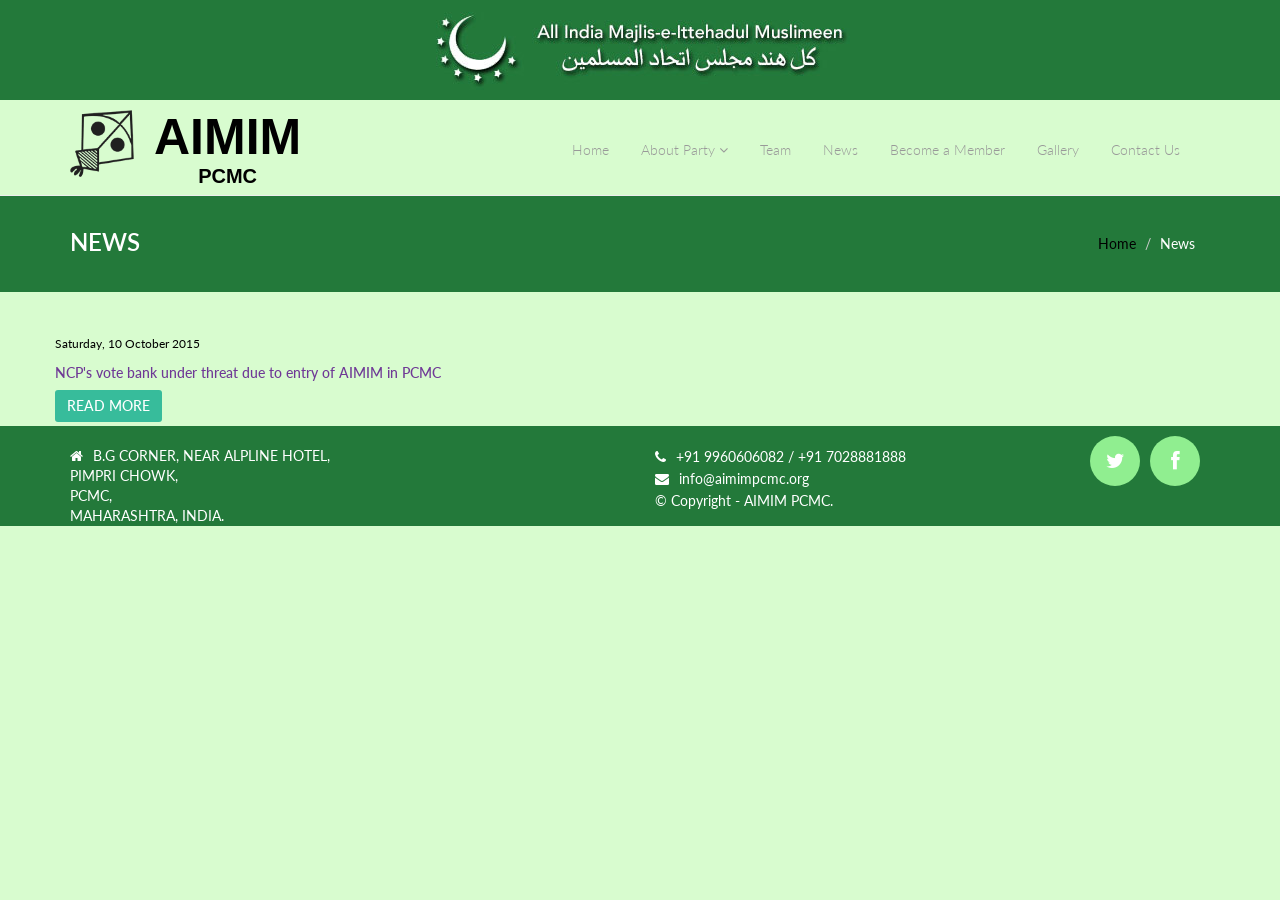
<file: AIMIM/news.html>
<!DOCTYPE html>
<html lang="en">
<head>
    <meta charset="utf-8">
    <meta name="viewport" content="width=device-width, initial-scale=1.0">
    <link rel="shortcut icon" href="img/favicon.png">
    <title>AIMIM | News </title>
    <!-- Bootstrap core CSS -->
    <link href="css/bootstrap.min.css" rel="stylesheet">
    <link href="css/theme.css" rel="stylesheet">
    <link href="css/bootstrap-reset.css" rel="stylesheet">
    <!--external css-->
    <link href="assets/font-awesome/css/font-awesome.css" rel="stylesheet" />
    <link rel="stylesheet" href="css/flexslider.css" />
    <link href="assets/bxslider/jquery.bxslider.css" rel="stylesheet" />
    <link rel="stylesheet" href="css/animate.css">
    <link href='http://fonts.googleapis.com/css?family=Lato' rel='stylesheet' type='text/css'>
    <!-- Custom styles for this template -->
    <link href="css/style.css" rel="stylesheet">
    <link href="css/style-responsive.css" rel="stylesheet" />
    <!-- HTML5 shim and Respond.js IE8 support of HTML5 tooltipss and media queries -->
    <!--[if lt IE 9]>
<script src="js/html5shiv.js">
</script>
<script src="js/respond.min.js">
</script>
<![endif]-->
</head>
<body>
    <!--header start-->
    <header class="head-section header-main">
        <!--<div class="container">
		<div class="row">-->
        <div class="green-logo">
            <img title="All India Majlis-e-Ittehadul Muslimeen" alt="All India Majlis-e-Ittehadul Muslimeen"
                src="img/aimim-logo.png"></div>
        <!--</div>
	</div>-->
        <div class="navbar navbar-default navbar-static-top container">
            <div class="navbar-header">
                <button class="navbar-toggle" data-target=".navbar-collapse" data-toggle="collapse"
                    type="button">
                    <span class="icon-bar"></span><span class="icon-bar"></span><span class="icon-bar">
                    </span>
                </button>
                <div class="logo" id="divLogo">
                    <a href="index.html">
                        <img style="border: 0px currentColor;" alt="" src="img/aimim-election-symbol.png"></a>
                
                    <h1>
                        AIMIM</h1>
                    <h2>
                        PCMC</h2>
                </div>
                <!--<a class="navbar-brand" href="index2.html">SOS <span>Bank</span></a>-->
            </div>
            <div class="navbar-collapse collapse">
                <ul class="nav navbar-nav">
                    <li><a href="index.html">Home</a> </li>
                    <li class="dropdown"><a class="dropdown-toggle"  data-hover="dropdown" href="about.html">About Party <i class="fa fa-angle-down">
                        </i></a>
                        <ul class="dropdown-menu">
                            <li><a href="about.html">About Party</a> </li>
                            <li><a href="history.html">History</a> </li>
                        </ul>
                    </li>
                    <li><a href="team.html">Team</a> </li>
                    <li><a href="news.html">News</a> </li>
                    <li><a href="registration.html">Become a Member</a> </li>
                    <li><a href="gallery.html">Gallery</a> </li>
                    <li><a href="contact.html">Contact Us</a> </li>
                </ul>
            </div>
        </div>
    </header>
    <!--header end-->
    <!--breadcrumbs start-->
    <div class="breadcrumbs">
        <div class="container">
            <div class="row">
                <div class="col-lg-4 col-sm-4">
                    <h1>
                        News
                    </h1>
                </div>
                <div class="col-lg-8 col-sm-8">
                    <ol class="breadcrumb pull-right">
                        <li><a href="index.html">Home </a></li>
                        <li class="active">News </li>
                    </ol>
                </div>
            </div>
        </div>
    </div>
    <!--breadcrumbs end-->
    <!--container start-->
    <div class="container">
        <div class="row">
            <div class="row-fluid">
                <div class="span12">
               
                    <div class="row-fluid">
                        <div class="span8" id="divMain">
                            <div class="divNews">
                                <p>
                                    <small>Saturday, 10 October 2015</small>
                                </p>
                                <h5 style="color: rgb(111, 57, 150);">
                                    NCP's vote bank under threat due to entry of AIMIM in PCMC</h5>
                                <p>
                                    <a href="NewsDetail1.html" class="btn btn-info">READ MORE</a></p>
                            </div>
                           
                           <!-- <div class="divNews">
                                <p>
                                    <small>August 3, 2015</small>
                                </p>
                                <h5 style="color: rgb(111, 57, 150);">
                                    Fibroid weighing 2.58 kgs removed laparascopically at Kewal's Endoscopic Center</h5>
                                <p>
                                    <a href="NewsDetail2.htm" class="btn btn-info">READ MORE</a></p>
                            </div><hr />
                            <div class="divNews">
                                <p>
                                    <small>September 20, 2014</small>
                                </p>
                                <h5 style="color: rgb(111, 57, 150);">
                                    Woman Conceives & Delivers Healthy Baby After Removal Of 1.8 Kgs Of Fibroid Through
                                    Laparoscopic Surgery</h5>
                                <p>
                                    <a href="NewsDetail3.htm" class="btn btn-info">READ MORE</a></p>
                            </div><hr />
                            <div class="divNews">
                                <p>
                                    <small>January 12, 2014</small>
                                </p>
                                <h5 style="color: rgb(111, 57, 150);">
                                    Endoscopy successful in treating snapping iliopsoas tendon</h5>
                                <p>
                                    <a href="NewsDetail4.htm" class="btn btn-info">READ MORE</a></p>
                            </div><hr />-->
                        </div>
                       
                    </div>
                </div>
            </div>
        </div>
    </div>
  
    <!--small footer start -->
  <footer class="footer-small">
        <div class="container">
            <div class="row">
                <div class="col-md-6">
                    <div class="copyright">
                        <i class="fa fa-home pr-10"></i>B.G CORNER, NEAR ALPLINE HOTEL,<br />
                        PIMPRI CHOWK,<br />
                        PCMC,<br />
                        MAHARASHTRA, INDIA.
                         </div>
                </div>
                <div class="col-md-3">
                    <div class="copyright">
                        <p><i class="fa fa-phone pr-10"></i>+91 9960606082 / +91 7028881888</br>
                        <i class="fa fa-envelope pr-10"></i><a href="javascript:;">info@aimimpcmc.org</a></br>
                         &copy; Copyright - AIMIM PCMC.</p>
                    </div>
                </div>
                <div class="col-md-3 pull-right">
                    <ul class="social-link-footer list-unstyled">
                        <li class="wow flipInX" data-wow-duration="2s" data-wow-delay=".1s"><a href="https://www.facebook.com/Aimimpcmc-1471075753201485/">
                            <i class="fa fa-facebook"></i></a></li>
                        <li class="wow flipInX" data-wow-duration="2s" data-wow-delay=".5s"><a href="https://twitter.com/aimimpcmc1">
                            <i class="fa fa-twitter"></i></a></li>
                    </ul>
                </div>
            </div>
        </div>
    </footer>
    <!--small footer end-->
    <!-- js placed at the end of the document so the pages load faster -->
    <script src="js/jquery.js">
    </script>
    <script src="js/bootstrap.min.js">
    </script>
    <script type="text/javascript" src="js/hover-dropdown.js">
    </script>
    <script type="text/javascript" src="assets/bxslider/jquery.bxslider.js">
    </script>
    <script defer src="js/jquery.flexslider.js">
    </script>
    <script src="js/jquery.easing.min.js">
    </script>
    <script src="js/link-hover.js">
    </script>
    <script src="js/wow.min.js">
    </script>
    <!--common script for all pages-->
    <script src="js/common-scripts.js">
    </script>
    <script>

        wow = new WOW(
        {
            boxClass: 'wow',      // default
            animateClass: 'animated', // default
            offset: 0          // default
        }
      )
        wow.init();


        $(window).load(function () {
            $('.flexslider').flexslider({
                animation: "slide",
                start: function (slider) {
                    $('body').removeClass('loading');
                }
            }
                                   );
        }
                    );




        $(window).scroll(function () {
            $('#skillz').each(function () {
                var imagePos = $(this).offset().top;
                var viewportheight = window.innerHeight;

                var topOfWindow = $(window).scrollTop();
                if (imagePos < topOfWindow + viewportheight) {
                    $('.skill_bar').fadeIn('slow');
                    $('.skill_one').animate({
                        width: '60%'
                    }
                                    , 2000);
                    $('.skill_two').animate({
                        width: '90%'
                    }
                                    , 2000);
                    $('.skill_three').animate({
                        width: '70%'
                    }
                                      , 1000);
                    $('.skill_four').animate({
                        width: '55%'
                    }
                                     , 1000);
                    $('.skill_bar_progress p').fadeIn('slow', function () {

                    }
                                             );
                }
            }
                         );
        }
                      );




    </script>
</body>
</html>
</file>
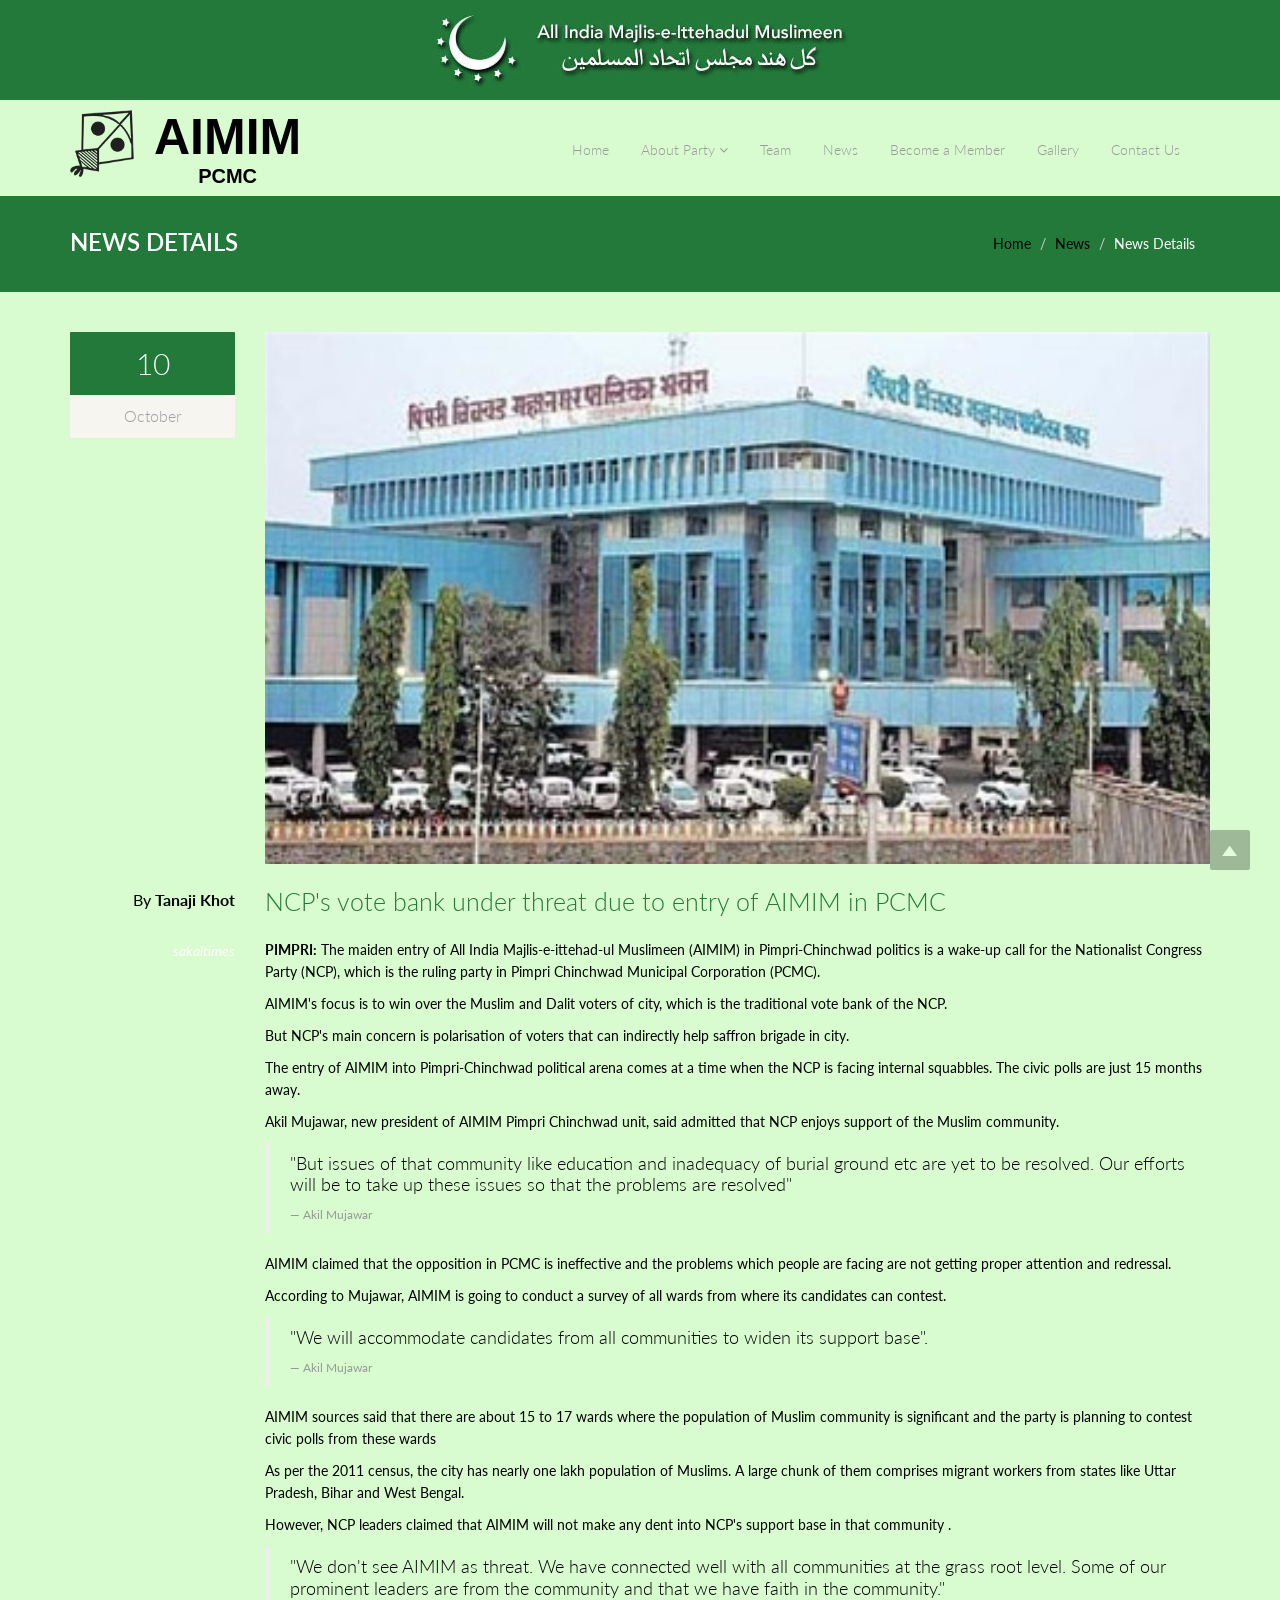
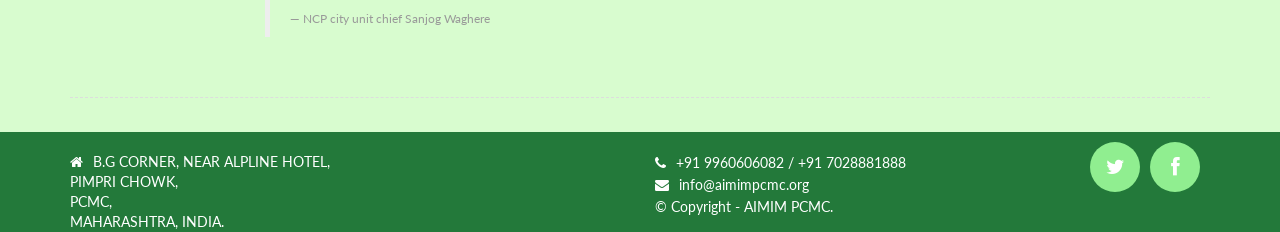
<file: AIMIM/NewsDetail1.html>
<!DOCTYPE html>
<html lang="en">
<head>
    <meta charset="utf-8">
    <meta name="viewport" content="width=device-width, initial-scale=1.0">
    <link rel="shortcut icon" href="img/favicon.png">
    <title>AIMIM | News </title>
    <!-- Bootstrap core CSS -->
    <link href="css/bootstrap.min.css" rel="stylesheet">
    <link href="css/theme.css" rel="stylesheet">
    <link href="css/bootstrap-reset.css" rel="stylesheet">
    <!--external css-->
    <link href="assets/font-awesome/css/font-awesome.css" rel="stylesheet" />
    <link rel="stylesheet" href="css/flexslider.css" />
    <link href="assets/bxslider/jquery.bxslider.css" rel="stylesheet" />
    <link rel="stylesheet" href="css/animate.css">
    <link href='http://fonts.googleapis.com/css?family=Lato' rel='stylesheet' type='text/css'>
    <!-- Custom styles for this template -->
    <link href="css/style.css" rel="stylesheet">
    <link href="css/style-responsive.css" rel="stylesheet" />
    <!-- HTML5 shim and Respond.js IE8 support of HTML5 tooltipss and media queries -->
    <!--[if lt IE 9]>
<script src="js/html5shiv.js">
</script>
<script src="js/respond.min.js">
</script>
<![endif]-->
</head>
<body>
    <!--header start-->
    <header class="head-section header-main">
        <!--<div class="container">
		<div class="row">-->
        <div class="green-logo">
            <img title="All India Majlis-e-Ittehadul Muslimeen" alt="All India Majlis-e-Ittehadul Muslimeen"
                src="img/aimim-logo.png"></div>
        <!--</div>
	</div>-->
        <div class="navbar navbar-default navbar-static-top container">
            <div class="navbar-header">
                <button class="navbar-toggle" data-target=".navbar-collapse" data-toggle="collapse"
                    type="button">
                    <span class="icon-bar"></span><span class="icon-bar"></span><span class="icon-bar">
                    </span>
                </button>
                <div class="logo" id="divLogo">
                    <a href="index.html">
                        <img style="border: 0px currentColor;" alt="" src="img/aimim-election-symbol.png"></a>
               
                    <h1>
                        AIMIM</h1>
                    <h2>
                        PCMC</h2>
                </div>
                <!--<a class="navbar-brand" href="index2.html">SOS <span>Bank</span></a>-->
            </div>
            <div class="navbar-collapse collapse">
                <ul class="nav navbar-nav">
                    <li><a href="index.html">Home</a> </li>
                    <li class="dropdown"><a class="dropdown-toggle"  data-hover="dropdown" href="about.html">About Party <i class="fa fa-angle-down"></i></a>
                        <ul class="dropdown-menu">
                            <li><a href="about.html">About Party</a> </li>
                            <li><a href="history.html">History</a> </li>
                        </ul>
                    </li>
                    <li><a href="team.html">Team</a> </li>
                    <li><a href="news.html">News</a> </li>
                    <li><a href="registration.html">Become a Member</a> </li>
                    <li><a href="gallery.html">Gallery</a> </li>
                    <li><a href="contact.html">Contact Us</a> </li>
                </ul>
            </div>
        </div>
    </header>
    <!--header end-->
    <!--breadcrumbs start-->
    <div class="breadcrumbs">
        <div class="container">
            <div class="row">
                <div class="col-lg-4 col-sm-4">
                    <h1>
                        News Details
                    </h1>
                </div>
                <div class="col-lg-8 col-sm-8">
                    <ol class="breadcrumb pull-right">
                        <li><a href="index.html">Home </a></li>
                        <li><a href="news.html">News </a></li>
                        <li class="active">News Details </li>
                    </ol>
                </div>
            </div>
        </div>
    </div>
    <!--breadcrumbs end-->
    <!--container start-->
    <div class="container">
        <div class="row">
            <div class="col-lg-12">
                <div class="blog-item">
                    <div class="row">
                        <div class="col-lg-2 col-sm-2">
                            <div class="date-wrap">
                                <span class="date">10 </span><span class="month">October </span>
                            </div>
                        </div>
                        <div class="col-lg-10 col-sm-10">
                            <div class="blog-img gs">
                                <img alt="" src="img/newsdetail1.jpg">
                            </div>
                        </div>
                    </div>
                    <div class="row">
                        <div class="col-lg-2 col-sm-2 text-right">
                            <div class="author">
                                By <b>Tanaji Khot</b>
                            </div>
                            <ul class="list-unstyled">
                                <li><a href="javascript:;"><em>sakaltimes </em></a></li>
                            </ul>
                        </div>
                        <div class="col-lg-10 col-sm-10">
                            <h1>
                                NCP's vote bank under threat due to entry of AIMIM in PCMC
                            </h1>
                            <p>
                                <b>PIMPRI:</b> The maiden entry of All India Majlis-e-ittehad-ul Muslimeen (AIMIM)
                                in Pimpri-Chinchwad politics is a wake-up call for the Nationalist Congress Party
                                (NCP), which is the ruling party in Pimpri Chinchwad Municipal Corporation (PCMC).
                            </p>
                            <p>
                                AIMIM's focus is to win over the Muslim and Dalit voters of city, which is the traditional
                                vote bank of the NCP.
                            </p>
                            <p>
                                But NCP's main concern is polarisation of voters that can indirectly help saffron
                                brigade in city.</p>
                            <p>
                                The entry of AIMIM into Pimpri-Chinchwad political arena comes at a time when the
                                NCP is facing internal squabbles. The civic polls are just 15 months away.
                            </p>
                            <p>
                                Akil Mujawar, new president of AIMIM Pimpri Chinchwad unit, said admitted that NCP
                                enjoys support of the Muslim community.
                            </p>
                            <blockquote>
                                <p>
                                    "But issues of that community like education and inadequacy of burial ground etc
                                    are yet to be resolved. Our efforts will be to take up these issues so that the
                                    problems are resolved"</p>
                                <small>Akil Mujawar</small>
                            </blockquote>
                            <p>
                                AIMIM claimed that the opposition in PCMC is ineffective and the problems which
                                people are facing are not getting proper attention and redressal.
                            </p>
                            <p>
                                According to Mujawar, AIMIM is going to conduct a survey of all wards from where
                                its candidates can contest.
                            </p>
                            <blockquote>
                                <p>
                                    "We will accommodate candidates from all communities to widen its support base".
                                </p>
                                <small>Akil Mujawar</small></blockquote>
                            <p>
                                AIMIM sources said that there are about 15 to 17 wards where the population of Muslim
                                community is significant and the party is planning to contest civic polls from these
                                wards</p>
                            <p>
                                As per the 2011 census, the city has nearly one lakh population of Muslims. A large
                                chunk of them comprises migrant workers from states like Uttar Pradesh, Bihar and
                                West Bengal.
                            </p>
                            <p>
                                However, NCP leaders claimed that AIMIM will not make any dent into NCP's support
                                base in that community .
                            </p>
                            <blockquote>
                                <p>
                                    "We don't see AIMIM as threat. We have connected well with all communities at the
                                    grass root level. Some of our prominent leaders are from the community and that
                                    we have faith in the community."</p>
                                <small>NCP city unit chief Sanjog Waghere</small></blockquote>
                        </div>
                    </div>
                </div>
            </div>

           
        </div>
    </div>
    <!--small footer start -->
    <footer class="footer-small">
        <div class="container">
            <div class="row">
                <div class="col-md-6">
                    <div class="copyright">
                        <i class="fa fa-home pr-10"></i>B.G CORNER, NEAR ALPLINE HOTEL,<br />
                        PIMPRI CHOWK,<br />
                        PCMC,<br />
                        MAHARASHTRA, INDIA.
                         </div>
                </div>
                <div class="col-md-3">
                    <div class="copyright">
                        <p><i class="fa fa-phone pr-10"></i>+91 9960606082 / +91 7028881888</br>
                        <i class="fa fa-envelope pr-10"></i><a href="javascript:;">info@aimimpcmc.org</a></br>
                         &copy; Copyright - AIMIM PCMC.</p>
                    </div>
                </div>
                <div class="col-md-3 pull-right">
                    <ul class="social-link-footer list-unstyled">
                        <li class="wow flipInX" data-wow-duration="2s" data-wow-delay=".1s"><a href="https://www.facebook.com/Aimimpcmc-1471075753201485/">
                            <i class="fa fa-facebook"></i></a></li>
                        <li class="wow flipInX" data-wow-duration="2s" data-wow-delay=".5s"><a href="https://twitter.com/aimimpcmc1">
                            <i class="fa fa-twitter"></i></a></li>
                    </ul>
                </div>
            </div>
        </div>
    </footer>
    <!--small footer end-->
    <!-- js placed at the end of the document so the pages load faster -->
    <script src="js/jquery.js">
    </script>
    <script src="js/bootstrap.min.js">
    </script>
    <script type="text/javascript" src="js/hover-dropdown.js">
    </script>
    <script type="text/javascript" src="assets/bxslider/jquery.bxslider.js">
    </script>
    <script defer src="js/jquery.flexslider.js">
    </script>
    <script src="js/jquery.easing.min.js">
    </script>
    <script src="js/link-hover.js">
    </script>
    <script src="js/wow.min.js">
    </script>
    <!--common script for all pages-->
    <script src="js/common-scripts.js">
    </script>
    <script>

        wow = new WOW(
        {
            boxClass: 'wow',      // default
            animateClass: 'animated', // default
            offset: 0          // default
        }
      )
        wow.init();


        $(window).load(function () {
            $('.flexslider').flexslider({
                animation: "slide",
                start: function (slider) {
                    $('body').removeClass('loading');
                }
            }
                                   );
        }
                    );




        $(window).scroll(function () {
            $('#skillz').each(function () {
                var imagePos = $(this).offset().top;
                var viewportheight = window.innerHeight;

                var topOfWindow = $(window).scrollTop();
                if (imagePos < topOfWindow + viewportheight) {
                    $('.skill_bar').fadeIn('slow');
                    $('.skill_one').animate({
                        width: '60%'
                    }
                                    , 2000);
                    $('.skill_two').animate({
                        width: '90%'
                    }
                                    , 2000);
                    $('.skill_three').animate({
                        width: '70%'
                    }
                                      , 1000);
                    $('.skill_four').animate({
                        width: '55%'
                    }
                                     , 1000);
                    $('.skill_bar_progress p').fadeIn('slow', function () {

                    }
                                             );
                }
            }
                         );
        }
                      );




    </script>
</body>
</html>
</file>
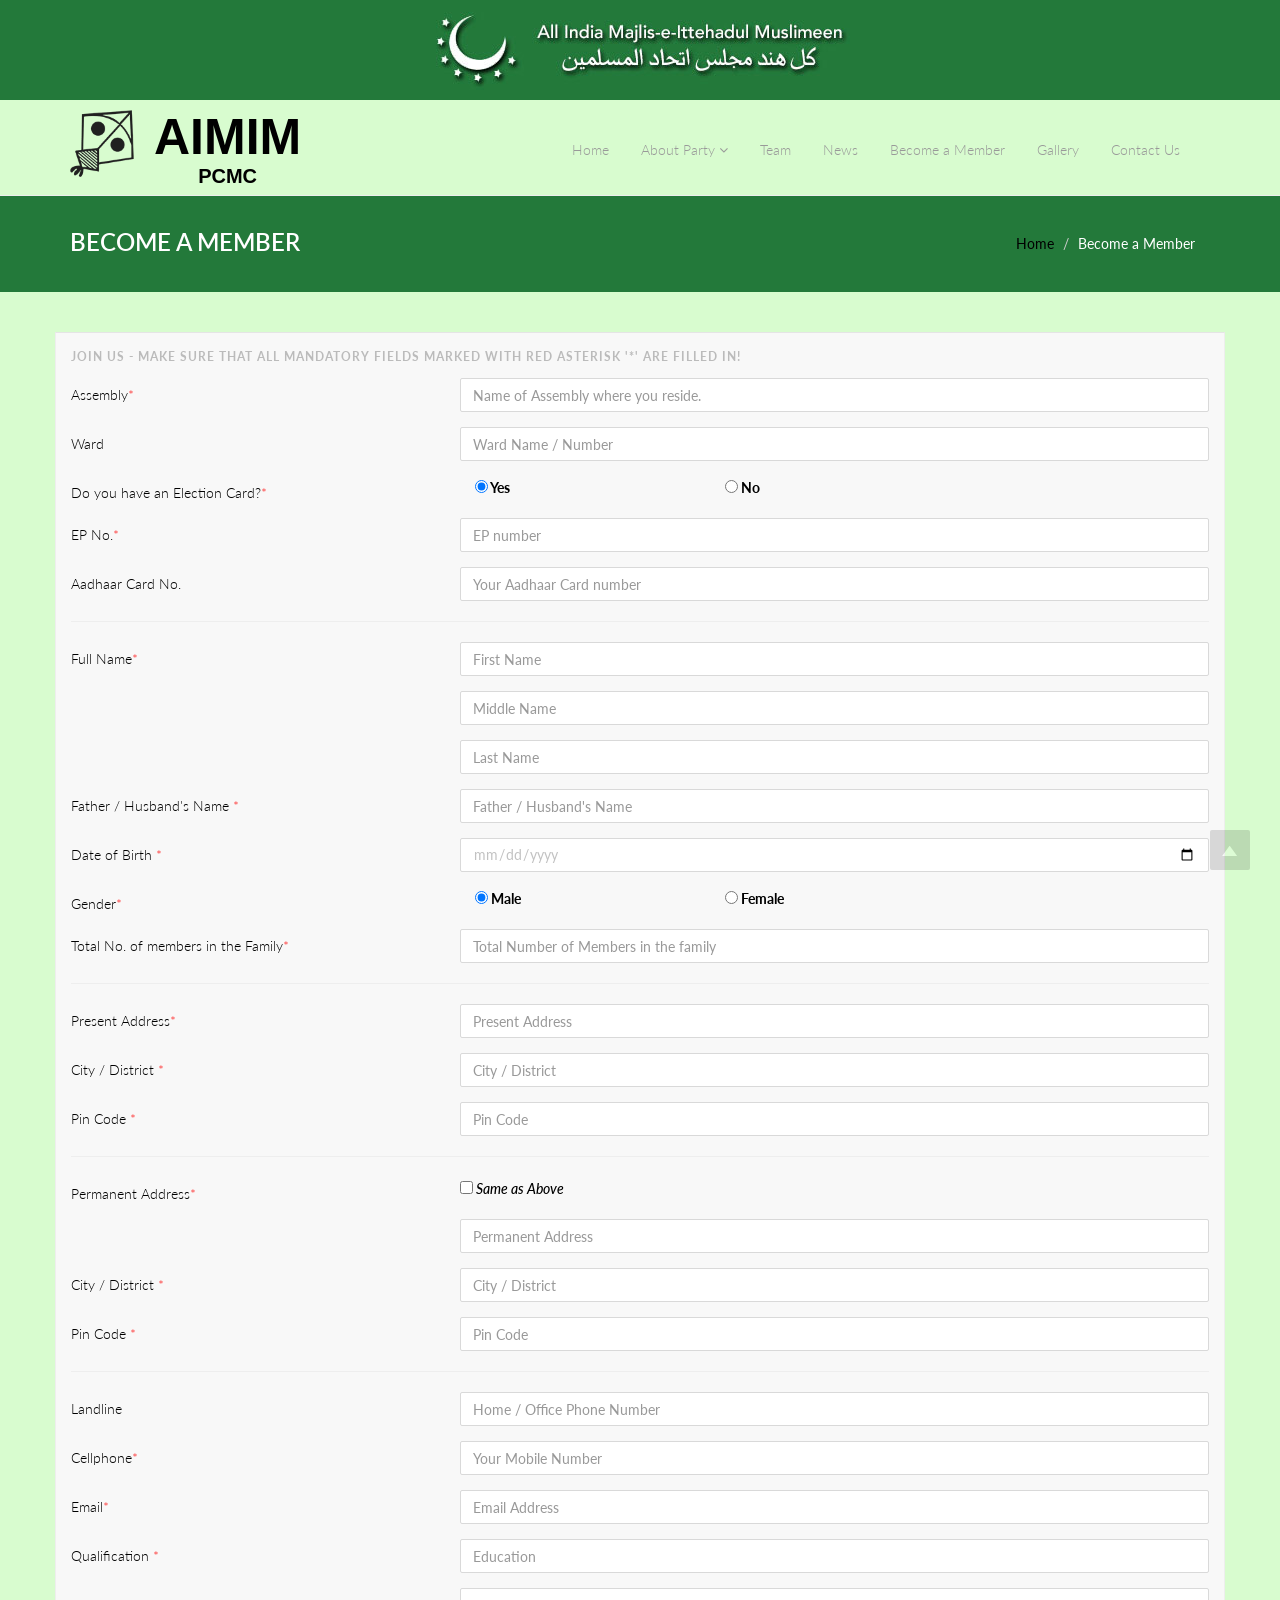
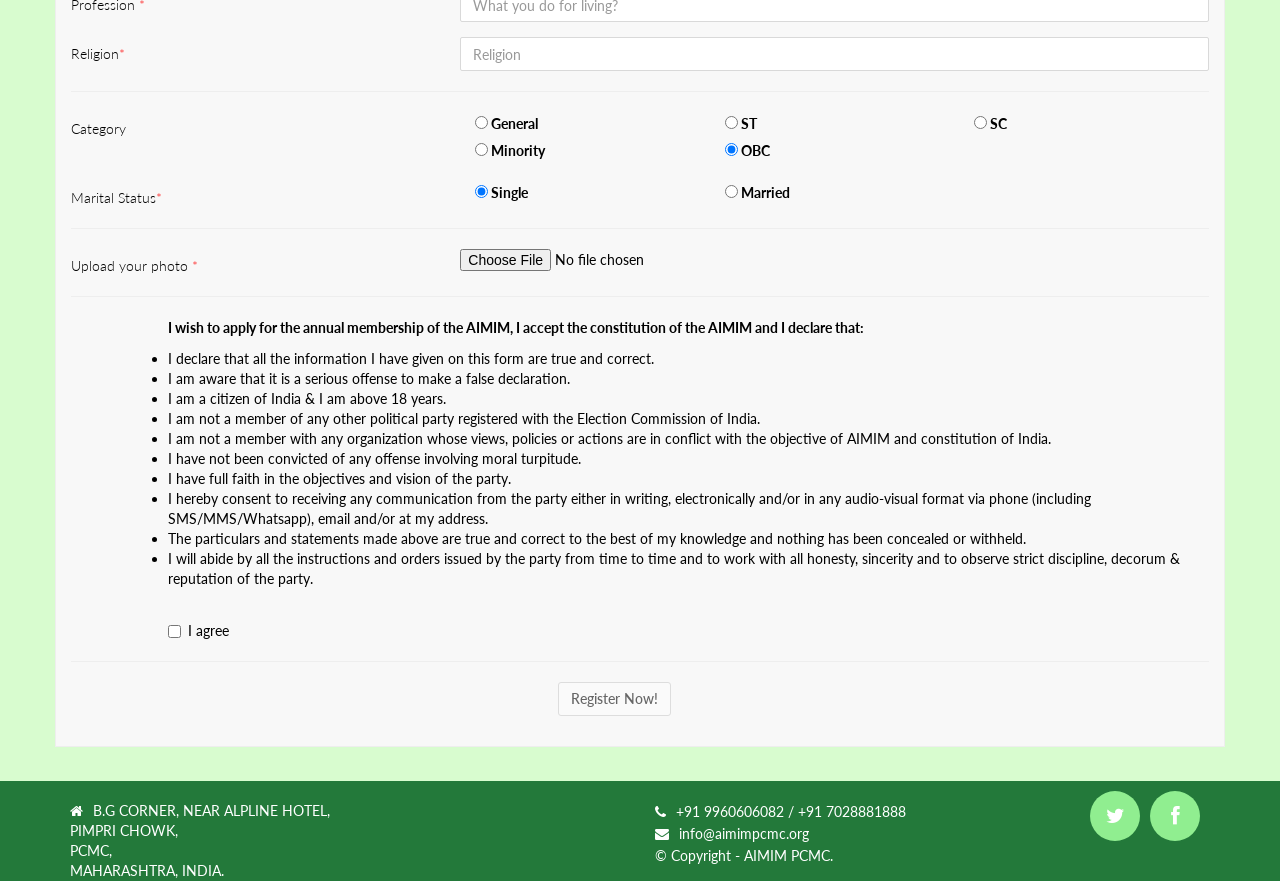
<file: AIMIM/registration.html>
<!DOCTYPE html>
<html lang="en">
<head>
    <meta charset="utf-8">
    <meta name="viewport" content="width=device-width, initial-scale=1.0">
    <link rel="shortcut icon" href="img/favicon.png">
    <title>AIMIM | Become a Member </title>
    <!-- Bootstrap core CSS -->
    <link href="css/bootstrap.min.css" rel="stylesheet">
    <link href="css/theme.css" rel="stylesheet">
    <link href="css/bootstrap-reset.css" rel="stylesheet">
    <link href="css/component.css" rel="stylesheet">
    <!--external css-->
    <link href="assets/font-awesome/css/font-awesome.css" rel="stylesheet" />
    <link rel="stylesheet" href="css/flexslider.css" />
    <link href="assets/bxslider/jquery.bxslider.css" rel="stylesheet" />
    <link rel="stylesheet" href="css/animate.css">
    <link href='http://fonts.googleapis.com/css?family=Lato' rel='stylesheet' type='text/css'>
    <!-- Custom styles for this template -->
    <link href="css/style.css" rel="stylesheet">
    <link href="css/style-responsive.css" rel="stylesheet" />
    <!-- HTML5 shim and Respond.js IE8 support of HTML5 tooltipss and media queries -->
    <!--[if lt IE 9]>
<script src="js/html5shiv.js">
</script>
<script src="js/respond.min.js">
</script>
<![endif]-->
</head>
<body>
    <!--header start-->
    <header class="head-section header-main">
        <!--<div class="container">
		<div class="row">-->
        <div class="green-logo">
            <img title="All India Majlis-e-Ittehadul Muslimeen" alt="All India Majlis-e-Ittehadul Muslimeen"
                src="img/aimim-logo.png"></div>
        <!--</div>
	</div>-->
        <div class="navbar navbar-default navbar-static-top container">
            <div class="navbar-header">
                <button class="navbar-toggle" data-target=".navbar-collapse" data-toggle="collapse"
                    type="button">
                    <span class="icon-bar"></span><span class="icon-bar"></span><span class="icon-bar">
                    </span>
                </button>
                <div class="logo" id="divLogo">
                    <a href="index.html">
                        <img style="border: 0px currentColor;" alt="" src="img/aimim-election-symbol.png"></a>
                    <h1>
                        AIMIM</h1>
                    <h2>
                        PCMC</h2>
                </div>
                <!--<a class="navbar-brand" href="index2.html">SOS <span>Bank</span></a>-->
            </div>
            <div class="navbar-collapse collapse">
                <ul class="nav navbar-nav">
                    <li><a href="index.html">Home</a> </li>
                    <li class="dropdown"><a class="dropdown-toggle" data-hover="dropdown" href="about.html">About Party <i class="fa fa-angle-down">
                        </i></a>
                        <ul class="dropdown-menu">    
                            <li><a href="about.html">About Party</a> </li>                       
                            <li><a href="history.html">History</a> </li>
                        </ul>
                    </li>
                    <li><a href="team.html">Team</a> </li>
                    <li><a href="news.html">News</a> </li>
                    <li><a href="registration.html">Become a Member</a> </li>
                    <li><a href="gallery.html">Gallery</a> </li>
                    <li><a href="contact.html">Contact Us</a> </li>
                </ul>
            </div>
        </div>
    </header>
    <!--header end-->
    <!--breadcrumbs start-->
    <div class="breadcrumbs">
        <div class="container">
            <div class="row">
                <div class="col-lg-4 col-sm-4">
                    <h1>
                        Become a Member
                    </h1>
                </div>
                <div class="col-lg-8 col-sm-8">
                    <ol class="breadcrumb pull-right">
                        <li><a href="index.html">Home </a></li>
                        <li class="active">Become a Member </li>
                    </ol>
                </div>
            </div>
        </div>
    </div>
    <!--breadcrumbs end-->
    <!--container start-->
    <div class="container mar-b-40">
        <div class="row">
            <div class="bs-example">
                <form class="form-horizontal" role="form" action="">
                <div class="form-group required">
                    <label class="col-sm-4 control-label" for="assembly">
                        Assembly</label>
                    <div class="col-sm-8">
                        <input class="form-control" id="assembly" type="text" required="true" placeholder="Name of Assembly where you reside.">
                    </div>
                </div>
                <div class="form-group">
                    <label class="col-sm-4 control-label" for="ward">
                        Ward</label>
                    <div class="col-sm-8">
                        <input class="form-control" id="ward" type="text" placeholder="Ward Name / Number">
                    </div>
                </div>
                <div class="form-group required">
                    <label class="col-sm-4 control-label" for="assembly">
                        Do you have an Election Card?</label>
                    <div class="col-sm-8">
                        <div class="radios">
                            <label class="label_radio col-lg-4 col-sm-4" for="elecard">
                                <input name="yes-radio" id="elecard" type="radio" checked="" value="1" required="true">
                                Yes
                            </label>
                            <label class="label_radio col-lg-4 col-sm-4" for="elecardno">
                                <input name="no-radio" id="elecardno" type="radio" value="0" required="true">
                                No
                            </label>
                        </div>
                    </div>
                </div>
                <div class="form-group required">
                    <label class="col-sm-4 control-label" for="epnumber">
                        EP No.</label>
                    <div class="col-sm-8">
                        <input class="form-control" id="epnumber" type="text" placeholder="EP number" required="true">
                    </div>
                </div>
                <div class="form-group">
                    <label class="col-sm-4 control-label" for="aadhaar">
                        Aadhaar Card No.</label>
                    <div class="col-sm-8">
                        <input class="form-control" id="aadhaar" type="text" placeholder="Your Aadhaar Card number">
                    </div>
                </div>
                <hr />
                <div class="form-group required">
                    <label class="col-sm-4 control-label" for="firstname">
                        Full Name</label>
                    <div class="col-sm-8">
                        <input class="form-control" id="firstname" type="text" required="true" placeholder="First Name">
                    </div>
                </div>
                <div class="form-group">
                    <label class="col-sm-4 control-label">
                    </label>
                    <div class="col-sm-8">
                        <input class="form-control" id="middleName" type="text" placeholder="Middle Name">
                    </div>
                </div>
                <div class="form-group">
                    <label class="col-sm-4 control-label">
                    </label>
                    <div class="col-sm-8">
                        <input class="form-control" id="lastName" required="true" type="text" placeholder="Last Name">
                    </div>
                </div>
                <div class="form-group required">
                    <label class="col-sm-4 control-label" for="father_husband_name">
                        Father / Husband's Name
                    </label>
                    <div class="col-sm-8">
                        <input class="form-control" id="father_husband_name" type="text" placeholder="Father / Husband's Name"
                            required="true">
                    </div>
                </div>
                <div class="form-group required">
                    <label class="col-sm-4 control-label" for="dob">
                        Date of Birth
                    </label>
                    <div class="col-sm-8">
                        <input class="form-control" id="dob" type="date" required="true" placeholder="Date of Birth (dd/mm/yyyy)"
                            required="true" />
                    </div>
                </div>
                <div class="form-group required">
                    <label class="col-sm-4 control-label" for="gender">
                        Gender</label>
                    <div class="col-sm-8">
                        <div class="radios">
                            <label class="label_radio col-lg-4 col-sm-4" for="rdMale">
                                <input name="gender" id="rdMale" type="radio" required="true" checked="" value="1">
                                Male
                            </label>
                            <label class="label_radio col-lg-4 col-sm-4" for="rdFemale">
                                <input name="gender" id="rdFemale" type="radio" required="true" value="0">
                                Female
                            </label>
                        </div>
                    </div>
                </div>
                <div class="form-group required">
                    <label class="col-sm-4 control-label" for="total_member">
                        Total No. of members in the Family</label>
                    <div class="col-sm-8">
                        <input class="form-control" id="total_member" type="text" placeholder="Total Number of Members in the family"
                            required="true">
                    </div>
                </div>
                <hr />
                <div class="form-group required">
                    <label class="col-sm-4 control-label" for="presentaddress">
                        Present Address</label>
                    <div class="col-sm-8">
                        <input class="form-control" id="presentaddress" type="text" required="true" placeholder="Present Address">
                    </div>
                </div>
                <div class="form-group required">
                    <label class="col-sm-4 control-label" for="city_district">
                        City / District
                    </label>
                    <div class="col-sm-8">
                        <input class="form-control" id="city_district" type="text" placeholder="City / District "
                            required="true">
                    </div>
                </div>
                <div class="form-group required">
                    <label class="col-sm-4 control-label" for="pincode">
                        Pin Code
                    </label>
                    <div class="col-sm-8">
                        <input class="form-control" id="pincode" type="number" required="true" placeholder="Pin Code">
                    </div>
                </div>
                <hr />
                <div class="form-group required">
                    <label class="col-sm-4 control-label" for="peraddress">
                        Permanent Address</label>
                    <label class="col-sm-8">
                        <input type="checkbox" id="same-above" onclick="sameAsAbove()">
                        <i style="font-weight: 500">Same as Above</i>
                    </label>
                </div>
                <div class="form-group required">
                    <div class="col-sm-4">
                    </div>
                    <div class="col-sm-8">
                        <input class="form-control" id="peraddress" type="text" required="true" placeholder="Permanent Address">
                    </div>
                </div>
                <div class="form-group required">
                    <label class="col-sm-4 control-label" for="city_district">
                        City / District
                    </label>
                    <div class="col-sm-8">
                        <input class="form-control" id="per_city_district" type="text" placeholder="City / District "
                            required="true">
                    </div>
                </div>
                <div class="form-group required">
                    <label class="col-sm-4 control-label" for="pincode">
                        Pin Code
                    </label>
                    <div class="col-sm-8">
                        <input class="form-control" id="perpincode" type="number" required="true" placeholder="Pin Code">
                    </div>
                </div>
                <hr />
                <div class="form-group">
                    <label class="col-sm-4 control-label" for="Landline">
                        Landline</label>
                    <div class="col-sm-8">
                        <input class="form-control" id="Landline" type="text" placeholder="Home / Office Phone Number">
                    </div>
                </div>
                <div class="form-group required">
                    <label class="col-sm-4 control-label" for="mobile">
                        Cellphone</label>
                    <div class="col-sm-8">
                        <input class="form-control" id="mobile" type="text" required="true" placeholder="Your Mobile Number">
                    </div>
                </div>
                <div class="form-group required">
                    <label class="col-sm-4 control-label" for="email">
                        Email</label>
                    <div class="col-sm-8">
                        <input class="form-control" id="email" type="email" placeholder="Email Address" required="true">
                    </div>
                </div>
                <div class="form-group required">
                    <label class="col-sm-4 control-label" for="Education">
                        Qualification
                    </label>
                    <div class="col-sm-8">
                        <input class="form-control" id="Education" type="text" required="true" placeholder="Education">
                    </div>
                </div>
                <div class="form-group required">
                    <label class="col-sm-4 control-label" for="Profession">
                        Profession
                    </label>
                    <div class="col-sm-8">
                        <input class="form-control" id="Profession" type="text" required="true" placeholder="What you do for living?">
                    </div>
                </div>
                <div class="form-group required">
                    <label class="col-sm-4 control-label" for="Religion">
                        Religion</label>
                    <div class="col-sm-8">
                        <input class="form-control" id="Religion" type="text" required="true" placeholder="Religion">
                    </div>
                </div>
                <hr />
                <div class="form-group">
                    <label class="col-sm-4 control-label" for="Category">
                        Category</label>
                    <div class="col-sm-8">
                        <div class="radios">
                            <label class="label_radio col-lg-4 col-sm-4" for="rdGeneral">
                                <input name="Category" id="rdGeneral" type="radio" required="true" checked="" value="1">
                                General
                            </label>
                            <label class="label_radio col-lg-4 col-sm-4" for="rdST">
                                <input name="Category" id="rdST" type="radio" required="true" value="0">
                                ST
                            </label>
                            <label class="label_radio col-lg-4 col-sm-4" for="rdSC">
                                <input name="Category" id="rdSC" type="radio" required="true" checked="" value="1">
                                SC
                            </label>
                            <label class="label_radio col-lg-4 col-sm-4" for="rdMinority">
                                <input name="Category" id="rdMinority" type="radio" required="true" value="0">
                                Minority
                            </label>
                            <label class="label_radio col-lg-4 col-sm-4" for="rdOBC">
                                <input name="Category" id="rdOBC" type="radio" required="true" checked="" value="1">
                                OBC
                            </label>
                        </div>
                    </div>
                </div>
                <div class="form-group required">
                    <label class="col-sm-4 control-label" for="marStatus">
                        Marital Status</label>
                    <div class="col-sm-8">
                        <div class="radios">
                            <label class="label_radio col-lg-4 col-sm-4" for="rdSingle">
                                <input name="marStatus" id="rdSingle" type="radio" required="true" checked="" value="1">
                                Single
                            </label>
                            <label class="label_radio col-lg-4 col-sm-4" for="rdMarried">
                                <input name="marStatus" id="rdMarried" type="radio" required="true" value="0">
                                Married
                            </label>
                        </div>
                    </div>
                </div>
                <hr />
                <div class="form-group required">
                    <label class="col-sm-4 control-label" for="photo">
                        Upload your photo
                    </label>
                    <div class="col-sm-8">
                        <input id="photo" type="file" required="true">
                    </div>
                </div>
                <hr />
                <div class="form-group">
                    <div class="col-sm-1">
                    </div>
                    <div class="col-sm-11">
                        <p>
                            <b>I wish to apply for the annual membership of the AIMIM, I accept the constitution
                                of the AIMIM and I declare that:</b>
                        </p>
                        <ul>
                            <li>I declare that all the information I have given on this form are true and correct.</li>
                            <li>I am aware that it is a serious offense to make a false declaration.</li>
                            <li>I am a citizen of India & I am above 18 years.</li>
                            <li>I am not a member of any other political party registered with the Election Commission
                                of India.</li>
                            <li>I am not a member with any organization whose views, policies or actions are in
                                conflict with the objective of AIMIM and constitution of India.</li>
                            <li>I have not been convicted of any offense involving moral turpitude.</li>
                            <li>I have full faith in the objectives and vision of the party.</li>
                            <li>I hereby consent to receiving any communication from the party either in writing,
                                electronically and/or in any audio-visual format via phone (including SMS/MMS/Whatsapp),
                                email and/or at my address.</li>
                            <li>The particulars and statements made above are true and correct to the best of my
                                knowledge and nothing has been concealed or withheld.</li>
                            <li>I will abide by all the instructions and orders issued by the party from time to
                                time and to work with all honesty, sincerity and to observe strict discipline, decorum
                                & reputation of the party.</li>
                        </ul>
                    </div>
                </div>
                <div class="form-group required">
                    <div class="col-sm-offset-1 col-sm-11">
                        <div class="checkbox">
                            <label>
                                <input type="checkbox" required="true">
                                I agree
                            </label>
                        </div>
                    </div>
                </div>
                <hr />
                <div class="form-group">
                    <div class="col-sm-offset-5 col-sm-7">
                        <button class="btn btn-default" type="submit">
                            Register Now!</button>
                    </div>
                </div>
                </form>
            </div>
        </div>
    </div>
    <!--small footer start -->
    <footer class="footer-small">
        <div class="container">
            <div class="row">
                <div class="col-md-6">
                    <div class="copyright">
                        <i class="fa fa-home pr-10"></i>B.G CORNER, NEAR ALPLINE HOTEL,<br />
                        PIMPRI CHOWK,<br />
                        PCMC,<br />
                        MAHARASHTRA, INDIA.
                         </div>
                </div>
                <div class="col-md-3">
                    <div class="copyright">
                        <p><i class="fa fa-phone pr-10"></i>+91 9960606082 / +91 7028881888</br>
                        <i class="fa fa-envelope pr-10"></i><a href="javascript:;">info@aimimpcmc.org</a></br>
                         &copy; Copyright - AIMIM PCMC.</p>
                    </div>
                </div>
                <div class="col-md-3 pull-right">
                    <ul class="social-link-footer list-unstyled">
                        <li class="wow flipInX" data-wow-duration="2s" data-wow-delay=".1s"><a href="https://www.facebook.com/Aimimpcmc-1471075753201485/">
                            <i class="fa fa-facebook"></i></a></li>
                        <li class="wow flipInX" data-wow-duration="2s" data-wow-delay=".5s"><a href="https://twitter.com/aimimpcmc1">
                            <i class="fa fa-twitter"></i></a></li>
                    </ul>
                </div>
            </div>
        </div>
    </footer>
    <!--small footer end-->
    <!-- js placed at the end of the document so the pages load faster -->
    <script src="js/jquery.js">
    </script>
    <script src="js/bootstrap.min.js">
    </script>
    <script type="text/javascript" src="js/hover-dropdown.js">
    </script>
    <script type="text/javascript" src="assets/bxslider/jquery.bxslider.js">
    </script>
    <script defer src="js/jquery.flexslider.js">
    </script>
    <script src="js/jquery.easing.min.js">
    </script>
    <script src="js/link-hover.js">
    </script>
    <script src="js/wow.min.js">
    </script>
    <!--common script for all pages-->
    <script src="js/common-scripts.js">
    </script>
    <!--script to copy present address to permanent address if checkbox is checked-->
    <script>
        function sameAsAbove() {
            if ($('#same-above').is(":checked")) {
                $("#peraddress").val($("#presentaddress").val());
                $("#per_city_district").val($("#city_district").val());
                $("#perpincode").val($("#pincode").val());
            } else {
                $("#peraddress").val('');
                $("#per_city_district").val('');
                $("#perpincode").val('');
            }
        }
    </script>
</body>
</html>
</file>
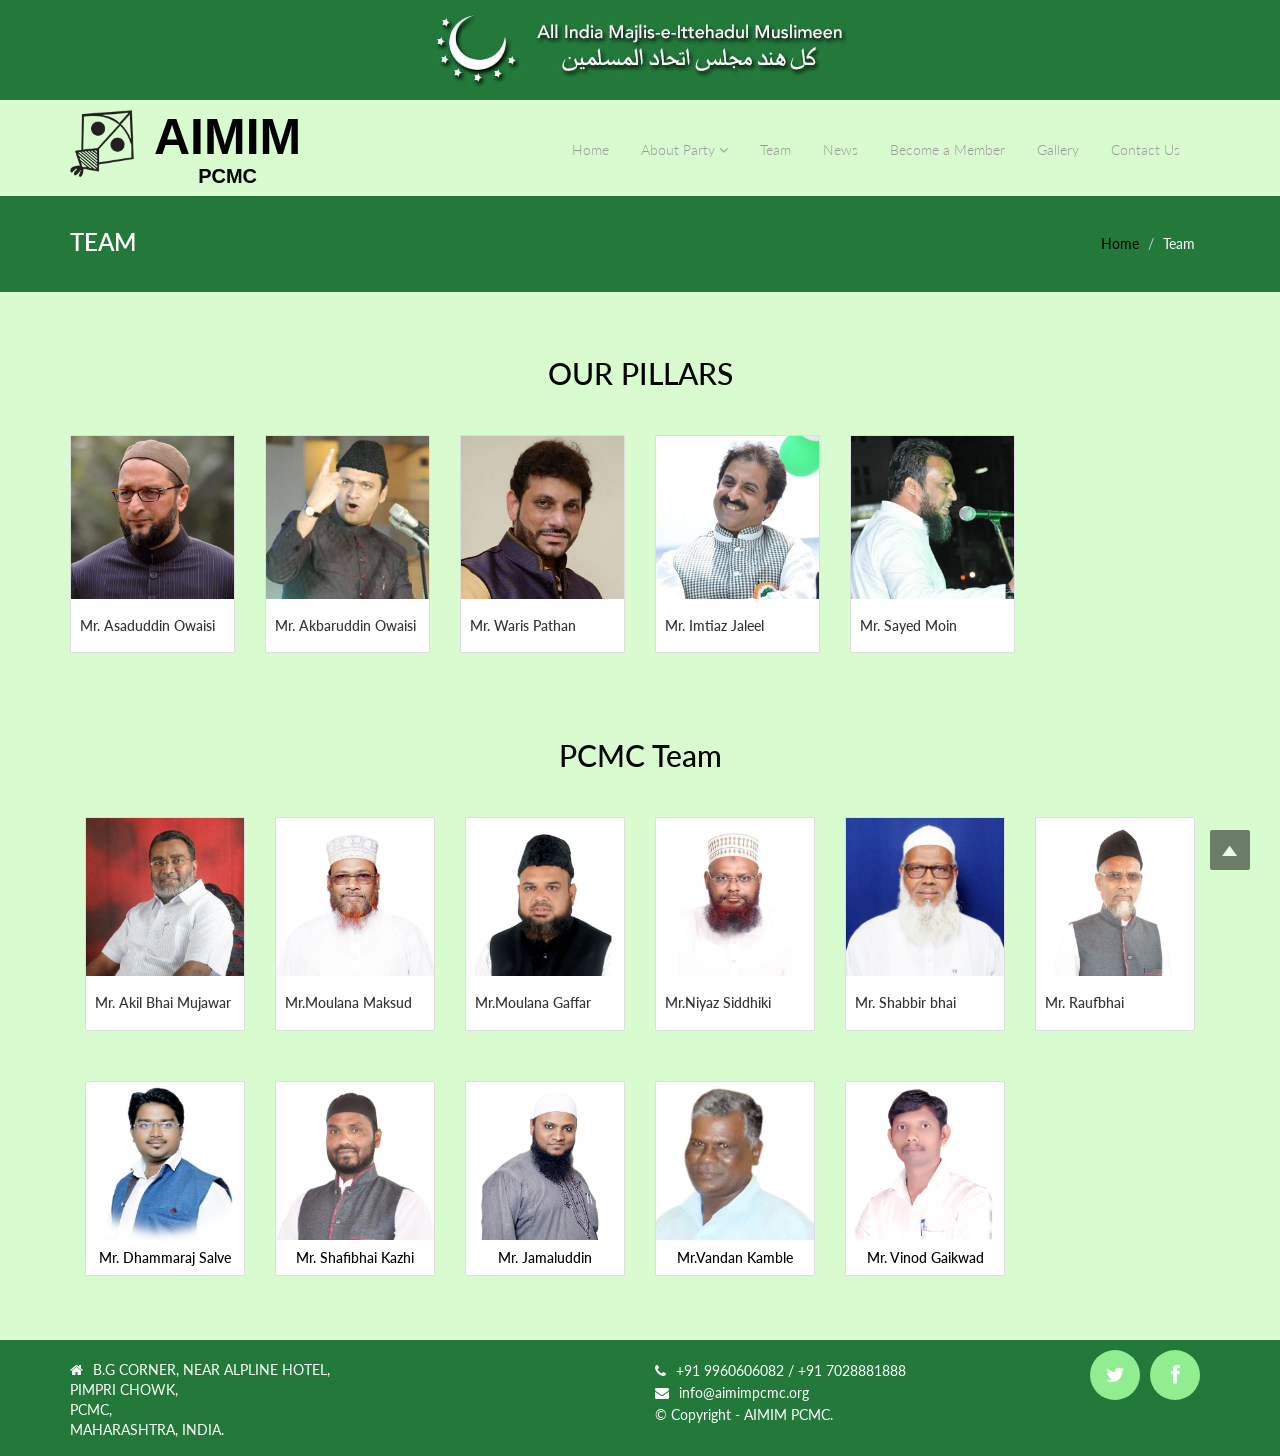
<file: AIMIM/team.html>
<!DOCTYPE html>
<html lang="en">
<head>
    <meta charset="utf-8">
    <link rel="shortcut icon" href="img/favicon.png">
    <title>AIMIM | Team</title>
    <!-- Bootstrap core CSS -->
    <link href="css/bootstrap.min.css" rel="stylesheet">
    <link href="css/theme.css" rel="stylesheet">
    <link href="css/bootstrap-reset.css" rel="stylesheet">
    <!--external css-->
    <link href="assets/font-awesome/css/font-awesome.css" rel="stylesheet" />
    <link rel="stylesheet" href="css/flexslider.css" />
    <link href="assets/bxslider/jquery.bxslider.css" rel="stylesheet" />
    <link rel="stylesheet" href="css/animate.css">
    <link href='http://fonts.googleapis.com/css?family=Lato' rel='stylesheet' type='text/css'>
    <link rel="stylesheet" href="assets/owlcarousel/owl.carousel.css">
    <link rel="stylesheet" type="text/css" href="css/mixitup.css">
    <!-- Custom styles for this template -->
    <link rel="stylesheet" type="text/css" href="css/component.css">
    <link href="css/style.css" rel="stylesheet">
    <link href="css/style-responsive.css" rel="stylesheet" />
    <link rel="stylesheet" href="css/magnific-popup.css">
    <!-- HTML5 shim and Respond.js IE8 support of HTML5 tooltipss and media queries -->
    <!--[if lt IE 9]>
      <script src="js/html5shiv.js"></script>
      <script src="js/respond.min.js"></script>
    <![endif]-->
</head>
<body>
    <!--header start-->
    <header class="head-section header-main">
        <!--<div class="container">
		<div class="row">-->
        <div class="green-logo">
            <img title="All India Majlis-e-Ittehadul Muslimeen" alt="All India Majlis-e-Ittehadul Muslimeen"
                src="img/aimim-logo.png"></div>
        <!--</div>
	</div>-->
        <div class="navbar navbar-default navbar-static-top container">
            <div class="navbar-header">
                <button class="navbar-toggle" data-target=".navbar-collapse" data-toggle="collapse"
                    type="button">
                    <span class="icon-bar"></span><span class="icon-bar"></span><span class="icon-bar">
                    </span>
                </button>
                <div class="logo" id="divLogo">
                    <a href="index.html">
                        <img style="border: 0px currentColor;" alt="" src="img/aimim-election-symbol.png"></a>
               
                    <h1>
                        AIMIM</h1>
                    <h2>
                        PCMC</h2>
                </div>
                <!--<a class="navbar-brand" href="index2.html">SOS <span>Bank</span></a>-->
            </div>
            <div class="navbar-collapse collapse">
                <ul class="nav navbar-nav">
                    <li><a href="index.html">Home</a> </li>
                    <li class="dropdown"><a class="dropdown-toggle" data-hover="dropdown" href="about.html">About Party <i class="fa fa-angle-down">
                        </i></a>
                        <ul class="dropdown-menu">    
                            <li><a href="about.html">About Party</a> </li>                       
                            <li><a href="history.html">History</a> </li>
                        </ul>
                    </li>
                    <li><a href="team.html">Team</a> </li>
                    <li><a href="news.html">News</a> </li>
                    <li><a href="registration.html">Become a Member</a> </li>
                    <li><a href="gallery.html">Gallery</a> </li>
                    <li><a href="contact.html">Contact Us</a> </li>
                </ul>
            </div>
        </div>
    </header>
    <!--header end-->
    <!--breadcrumbs start-->
    <div class="breadcrumbs">
        <div class="container">
            <div class="row">
                <div class="col-lg-4 col-sm-4">
                    <h1>
                        Team</h1>
                </div>
                <div class="col-lg-8 col-sm-8">
                    <ol class="breadcrumb pull-right">
                        <li><a href="index.html">Home</a></li>
                        <li class="active">Team</li>
                    </ol>
                </div>
            </div>
        </div>
    </div>
    <!--breadcrumbs end-->
    <!--container start-->
    <div class="container">
        <div class="row">
            <div class="profile">
                <h2>
                    OUR PILLARS
                </h2>
                <div class="col-xs-11 col-sm-5 col-md-2">
                    <div class="thumbnail wow fadeInUp" data-wow-delay=".1s">
                        <img src="img/team/Asaduddin-Owaisi.jpg" alt="">
                        <div class="caption">
                            <h5>
                                Mr. Asaduddin Owaisi
                            </h5>
                        </div>
                    </div>
                </div>
                <div class="col-xs-11 col-sm-5 col-md-2">
                    <div class="thumbnail wow fadeInUp" data-wow-delay=".3s">
                        <img src="img/team/Akbaruddin-Owaisi.jpg" alt="">
                        <div class="caption">
                            <h5>
                                Mr. Akbaruddin Owaisi
                            </h5>
                        </div>
                    </div>
                </div>
                <div class="col-xs-11 col-sm-5 col-md-2">
                    <div class="thumbnail wow fadeInUp" data-wow-delay=".5s">
                        <img src="img/team/Waris-Pathan.jpg" alt="">
                        <div class="caption">
                            <h5>
                                Mr. Waris Pathan
                            </h5>
                        </div>
                    </div>
                </div>
                <div class="col-xs-11 col-sm-5 col-md-2">
                    <div class="thumbnail wow fadeInUp" data-wow-delay=".7s">
                        <img src="img/team/Imtiaz-Jaleel.jpg" alt="">
                        <div class="caption">
                            <h5>
                                Mr. Imtiaz Jaleel
                            </h5>
                        </div>
                    </div>
                </div>
                <div class="col-xs-11 col-sm-5 col-md-2">
                    <div class="thumbnail wow fadeInUp" data-wow-delay=".9s">
                        <img src="img/team/Sayed-Moin.jpg" alt="">
                        <div class="caption">
                            <h5>
                                Mr. Sayed Moin
                            </h5>
                        </div>
                    </div>
                </div>
            </div>
        </div>
    </div>
    <hr />
    <!-- End container -->
    <div class="container">
        <div class="profile">
            <h2>
                PCMC Team
            </h2>
            <div class="col-sm-2 col-md-2">
                <div class="thumbnail wow fadeInUp" data-wow-delay=".1s">
                    <img src="img/team/AqeelBhai.jpg" alt="">
                    <div class="caption">
                        <h5>
                            Mr. Akil Bhai Mujawar
                        </h5>
                    </div>
                </div>
            </div>
            <div class="col-sm-2 col-md-2">
                <div class="thumbnail wow fadeInUp" data-wow-delay=".3s">
                    <img src="img/team/MaulanaMaksud.jpg" alt="">
                    <div class="caption">
                        <h5>
                            Mr.Moulana Maksud
                        </h5>
                    </div>
                </div>
            </div>
            <div class="col-sm-2 col-md-2">
                <div class="thumbnail wow fadeInUp" data-wow-delay=".5s">
                    <img src="img/team/MaulanaGaffar.jpg" alt="">
                    <div class="caption">
                        <h5>
                            Mr.Moulana Gaffar
                        </h5>
                    </div>
                </div>
            </div>
            <div class="col-xs-11 col-sm-5 col-md-2">
                <div class="thumbnail wow fadeInUp" data-wow-delay=".7s">
                    <img src="img/team/NiyazSiddhiki.jpg" alt="">
                    <div class="caption">
                        <h5>
                            Mr.Niyaz Siddhiki
                        </h5>
                    </div>
                </div>
            </div>
            <div class="col-sm-2 col-md-2">
                <div class="thumbnail wow fadeInUp" data-wow-delay=".9s">
                    <img src="img/team/ShabbirBhai.jpg" alt="">
                    <div class="caption">
                        <h5>
                            Mr. Shabbir bhai
                        </h5>
                    </div>
                </div>
            </div>
            <div class="col-sm-2 col-md-2">
                <div class="thumbnail wow fadeInUp" data-wow-delay=".11s">
                    <img src="img/team/RaufBhai.jpg" alt="">
                    <div class="caption">
                        <h5>
                            Mr. Raufbhai
                        </h5>
                    </div>
                </div>
            </div>
        </div>
    </div>
    <div class="container mar-b-40">
        <div class="col-md-2 col-sm-2 text-center wow fadeInUp">
            <div class="profile thumbnail wow fadeInUp">
                <img src="img/team/DhammarajSalve.jpg" alt="">
                <h5>
                    Mr. Dhammaraj Salve
                </h5>
            </div>
        </div>
        <div class="col-md-2 col-sm-2 text-center wow fadeInUp">
            <div class="profile thumbnail wow fadeInUp">
                <img src="img/team/ShafiKazi.jpg" alt="">
                <h5>
                    Mr. Shafibhai Kazhi
                </h5>
            </div>
        </div>
        <div class="col-md-2 col-sm-2 text-center wow fadeInUp">
            <div class="profile thumbnail wow fadeInUp">
                <img src="img/team/Jamaluddin.jpg" alt="">
                <h5>
                    Mr. Jamaluddin
                </h5>
            </div>
        </div>
        <div class="col-md-2 col-sm-2 text-center wow fadeInUp">
            <div class="profile thumbnail wow fadeInUp">
                <img src="img/team/VandanKamble.jpg" alt="">
                <h5>
                    Mr.Vandan Kamble
                </h5>
            </div>
        </div>
        <div class="col-md-2 col-sm-2 text-center wow fadeInUp">
            <div class="profile thumbnail wow fadeInUp">
                <img src="img/team/VinodGaikwad.jpg" alt="">
                <h5>
                    Mr. Vinod Gaikwad
                </h5>
            </div>
        </div>
    </div>
    <!--small footer start -->
    <footer class="footer-small">
        <div class="container">
            <div class="row">
                <div class="col-md-6">
                    <div class="copyright">
                        <i class="fa fa-home pr-10"></i>B.G CORNER, NEAR ALPLINE HOTEL,<br />
                        PIMPRI CHOWK,<br />
                        PCMC,<br />
                        MAHARASHTRA, INDIA.
                         </div>
                </div>
                <div class="col-md-3">
                    <div class="copyright">
                        <p><i class="fa fa-phone pr-10"></i>+91 9960606082 / +91 7028881888</br>
                        <i class="fa fa-envelope pr-10"></i><a href="javascript:;">info@aimimpcmc.org</a></br>
                         &copy; Copyright - AIMIM PCMC.</p>
                    </div>
                </div>
                <div class="col-md-3 pull-right">
                    <ul class="social-link-footer list-unstyled">
                        <li class="wow flipInX" data-wow-duration="2s" data-wow-delay=".1s"><a href="https://www.facebook.com/Aimimpcmc-1471075753201485/">
                            <i class="fa fa-facebook"></i></a></li>
                        <li class="wow flipInX" data-wow-duration="2s" data-wow-delay=".5s"><a href="https://twitter.com/aimimpcmc1">
                            <i class="fa fa-twitter"></i></a></li>
                    </ul>
                </div>
            </div>
        </div>
    </footer>
    <!--small footer end-->
    <!-- js placed at the end of the document so the pages load faster
    <script src="js/jquery.js"></script> -->
    <script src="js/jquery-1.8.3.min.js"></script>
    <script src="js/bootstrap.min.js"></script>
    <script type="text/javascript" src="js/hover-dropdown.js"></script>
    <script defer src="js/jquery.flexslider.js"></script>
    <script type="text/javascript" src="assets/bxslider/jquery.bxslider.js"></script>
    <script type="text/javascript" src="js/jquery.parallax-1.1.3.js"></script>
    <script src="js/wow.min.js"></script>
    <script src="assets/owlcarousel/owl.carousel.js"></script>
    <script src="js/mixitup.js"></script>
    <script src="js/jquery.easing.min.js"></script>
    <script src="js/link-hover.js"></script>
    <!--common script for all pages-->
    <script src="js/common-scripts.js"></script>
    <script src="js/jquery.magnific-popup.js"></script>
</body>
</html>
</file>
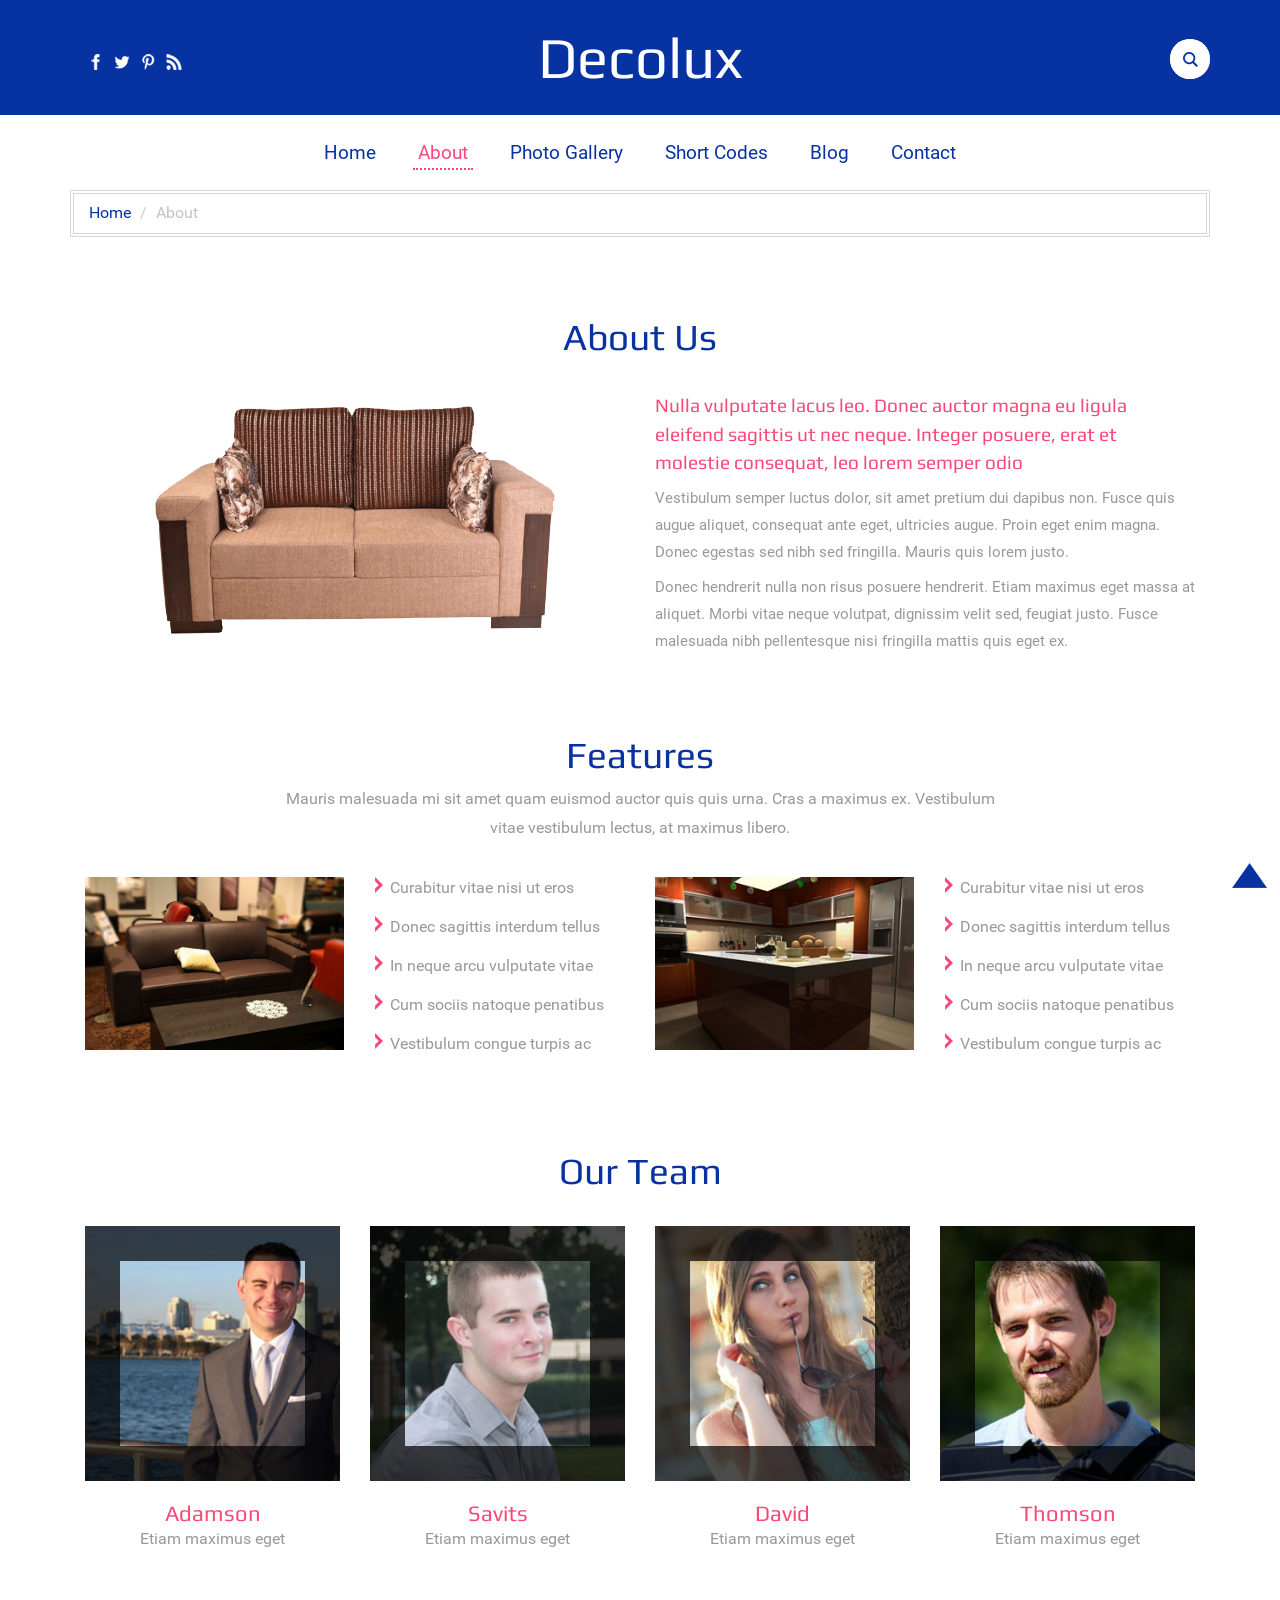
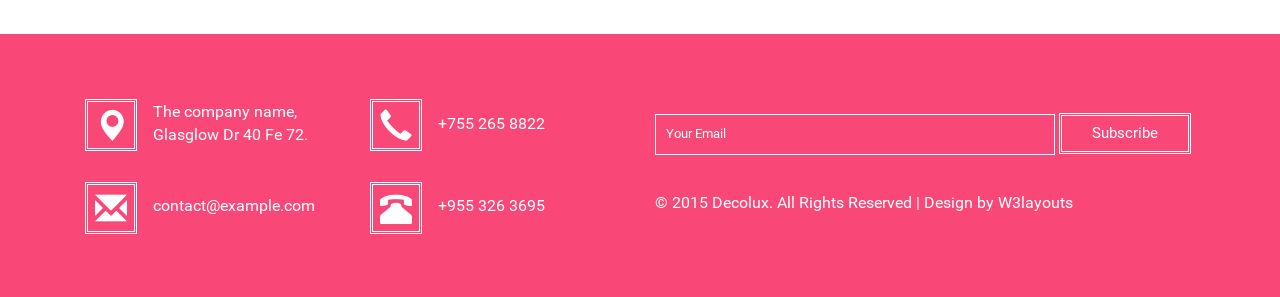
<file: AIMIM/decolux-web/web/about.html>
<!--A Design by W3layouts
Author: W3layout
Author URL: http://w3layouts.com
License: Creative Commons Attribution 3.0 Unported
License URL: http://creativecommons.org/licenses/by/3.0/
-->
<!DOCTYPE html>
<html>
<head>
<title>Decolux a Interior & Furniture Category Flat Bootstrap responsive Website Template | About :: w3layouts</title>
<meta name="viewport" content="width=device-width, initial-scale=1">
<meta http-equiv="Content-Type" content="text/html; charset=utf-8" />
<meta name="keywords" content="Decolux Responsive web template, Bootstrap Web Templates, Flat Web Templates, Android Compatible web template, 
Smartphone Compatible web template, free web designs for Nokia, Samsung, LG, Sony Ericsson, Motorola web design" />
<script type="application/x-javascript"> addEventListener("load", function() { setTimeout(hideURLbar, 0); }, false); function hideURLbar(){ window.scrollTo(0,1); } </script>
<link href="css/bootstrap.css" rel='stylesheet' type='text/css' />
<link href="css/style.css" rel='stylesheet' type='text/css' />
<script src="js/jquery.min.js"></script>
<!--start-smoth-scrolling-->
<script type="text/javascript" src="js/move-top.js"></script>
<script type="text/javascript" src="js/easing.js"></script>
<script type="text/javascript">
			jQuery(document).ready(function($) {
				$(".scroll").click(function(event){		
					event.preventDefault();
					$('html,body').animate({scrollTop:$(this.hash).offset().top},1000);
				});
			});
		</script>
<!--start-smoth-scrolling-->
</head>
<body>
	<!--header-top-->
	<div class="header-top" id="home">
		<div class="container">
			<div class="head-main">
				<div class="col-md-4 head-left">
					<ul>
						<li><a href="#"><span class="fb"> </span></a></li>
						<li><a href="#"><span class="twit"> </span></a></li>
						<li><a href="#"><span class="pin"> </span></a></li>
						<li><a href="#"><span class="rss"> </span></a></li>
					</ul>
				</div>
				<div class="col-md-4 head-middle">
					<h1><a href="index.html">Decolux</a></h1>
				</div>
				<div class="col-md-4 head-right">
					<div id="sb-search" class="sb-search">
						<form>
							<input class="sb-search-input" placeholder="Search" type="search" name="search" id="search">
							<input class="sb-search-submit" type="submit" value="">
							<span class="sb-icon-search"> </span>
						</form>
					</div>
				</div>
				<div class="clearfix"></div>
			</div>
		</div>
	</div>
	<!--header-top-->
	<!--search-scripts-->
	<script src="js/classie.js"></script>
	<script src="js/uisearch.js"></script>
		<script>
			new UISearch( document.getElementById( 'sb-search' ) );
		</script>
	<!--//search-scripts-->
	<!--navigation-starts-->
	<div class="navigation">
		<span class="menu"></span> 
			<ul class="navig cl-effect-16">
				<li><a href="index.html">Home</a></li>
				<li class="active"><a href="about.html">About</a></li>
				<li><a href="gallery.html">Photo Gallery</a></li>
				<li><a href="typo.html">Short Codes</a></li>
				<li><a href="blog.html">Blog</a></li>
				<li><a href="contact.html">Contact</a></li>
			</ul>
	</div>
	<!--navigation-end-->
	<!-- script-for-menu -->
		<script>
			$("span.menu").click(function(){
				$(" ul.navig").slideToggle("slow" , function(){
				});
			});
		</script>
	<!-- script-for-menu -->
	<!--start-breadcrumbs-->
	<div class="breadcrumbs">
		<div class="container">
			<div class="breadcrumbs-main">
				<ol class="breadcrumb">
					<li><a href="index.html">Home</a></li>
					<li class="active">About</li>
				</ol>
			</div>
		</div>
	</div>
	<!--end-breadcrumbs-->
	<!--about-starts-->
	<div class="about">
		<div class="container">
			<div class="about-top heading">
				<h2>About Us</h2>
			</div>
			<div class="about-bottom">				
				<div class="col-md-6 about-left">
					<img src="images/abt-1.png" alt="" />
				</div>
				<div class="col-md-6 about-right">
					<a href="single.html"><h4>Nulla vulputate lacus leo. Donec auctor magna eu ligula eleifend sagittis ut nec neque. Integer posuere, erat et molestie consequat, leo lorem semper odio</h4></a>
					<p>Vestibulum semper luctus dolor, sit amet pretium dui dapibus non. Fusce quis augue aliquet, consequat ante eget, ultricies augue. Proin eget enim magna. Donec egestas sed nibh sed fringilla. Mauris quis lorem justo.</p>
					<p>Donec hendrerit nulla non risus posuere hendrerit. Etiam maximus eget massa at aliquet. Morbi vitae neque volutpat, dignissim velit sed, feugiat justo. Fusce malesuada nibh pellentesque nisi fringilla mattis quis eget ex.</p>
				</div>
				<div class="clearfix"></div>
			</div>
		</div>
	</div>
	<!--about-end-->
	<!--features-starts-->
	<div class="features">
		<div class="container">
			<div class="features-top heading">
				<h3>Features</h3>
				<p>Mauris malesuada mi sit amet quam euismod auctor quis quis urna. Cras a maximus ex. Vestibulum vitae vestibulum lectus, at maximus libero.</p>
			</div>
			<div class="features-bottom">
				<div class="col-md-6 festure-left">
					<div class="f-left">
						<a href="single.html"><img src="images/f-1.jpg" alt="" /></a>
					</div>
					<div class="f-right">
						<ul>
							<li><a href="#">Curabitur vitae nisi ut eros</a></li>
							<li><a href="#">Donec sagittis interdum tellus</a></li>
							<li><a href="#">In neque arcu vulputate vitae</a></li>
							<li><a href="#">Cum sociis natoque penatibus</a></li>
							<li><a href="#">Vestibulum congue turpis ac</a></li>
						</ul>
					</div>
					<div class="clearfix"></div>
				</div>
				<div class="col-md-6 festure-left">
					<div class="f-left">
						<a href="single.html"><img src="images/f-2.jpg" alt="" /></a>
					</div>
					<div class="f-right">
						<ul>
							<li><a href="#">Curabitur vitae nisi ut eros</a></li>
							<li><a href="#">Donec sagittis interdum tellus</a></li>
							<li><a href="#">In neque arcu vulputate vitae</a></li>
							<li><a href="#">Cum sociis natoque penatibus</a></li>
							<li><a href="#">Vestibulum congue turpis ac</a></li>
						</ul>
					</div>
					<div class="clearfix"></div>
				</div>
				<div class="clearfix"></div>
			</div>
		</div>
	</div>
	<!--features-end-->
	<!--team-starts-->
	<div class="team">
		<div class="container">
			<div class="team-top heading">
				<h3>Our Team</h3>
			</div>
			<div class="team-bottom">
				<div class="col-md-3 team-left">
					<div class="view fifth-effect">
						<a href="#" title="Full Image"><img src="images/team-3.jpg" alt=""/></a>
						<div class="mask1"></div>
					</div>
					<div class="team-text">
						<h4>Adamson</h4>
						<p>Etiam maximus eget</p>
					</div>

				</div>
				<div class="col-md-3 team-left">
					<div class="view fifth-effect">
						<a href="#" title="Full Image"><img src="images/team-2.jpg" alt=""/></a>
						<div class="mask1"></div>
					</div>
					<div class="team-text">
						<h4>Savits</h4>
						<p>Etiam maximus eget</p>
					</div>

				</div>	
				<div class="col-md-3 team-left">
					<div class="view fifth-effect">
						<a href="#" title="Full Image"><img src="images/team-1.jpg" alt=""/></a>
						<div class="mask1"></div>
					</div>
					<div class="team-text">
						<h4>David</h4>
						<p>Etiam maximus eget</p>
					</div>
				</div>	
				<div class="col-md-3 team-left">
					<div class="view fifth-effect">
						<a href="#" title="Full Image"><img src="images/team-4.jpg" alt=""/></a>
						<div class="mask1"></div>
					</div>
					<div class="team-text">
						<h4>Thomson</h4>
						<p>Etiam maximus eget</p>
					</div>
				</div>					
				<div class="clearfix"></div>
			</div>
		</div>
	</div>
	<!--team-end-->
	<!--footer-starts-->
	<div class="footer">
		<div class="container">
			<div class="footer-top">
				<div class="col-md-3 footer-left">
					<div class="a-1">
						<span class="glyphicon glyphicon-map-marker" aria-hidden="true"></span>
						<p>The company name, Glasglow Dr 40 Fe 72.</p>
					</div>
					<div class="a-2">
						<span class="glyphicon glyphicon-envelope" aria-hidden="true"></span>
						<p><a href="mailto:example@email.com">contact@example.com</a></p>
					</div>
				</div>
				<div class="col-md-3 footer-left">
					<div class="a-1">
						<span class="glyphicon glyphicon-earphone" aria-hidden="true"></span>
						<p>+755 265 8822</p>
					</div>
					<div class="a-2">
						<span class="glyphicon glyphicon-phone-alt" aria-hidden="true"></span>
						<p>+955 326 3695</p>
					</div>
				</div>
				<div class="col-md-6 footer-right">
					<form>
						<input type="text" value="Your Email" onfocus="this.value = '';" onblur="if (this.value == '') {this.value = 'Your Email';}">
						<input type="submit" value="Subscribe">
					</form>
					<p>© 2015 Decolux. All Rights Reserved | Design by  <a href="http://w3layouts.com/" target="_blank">W3layouts</a> </p>
				</div>
				<div class="clearfix"></div>
			</div>
		</div>
		<script type="text/javascript">
									$(document).ready(function() {
										/*
										var defaults = {
								  			containerID: 'toTop', // fading element id
											containerHoverID: 'toTopHover', // fading element hover id
											scrollSpeed: 1200,
											easingType: 'linear' 
								 		};
										*/
										
										$().UItoTop({ easingType: 'easeOutQuart' });
										
									});
								</script>
		<a href="#home" id="toTop" class="scroll" style="display: block;"> <span id="toTopHover" style="opacity: 1;"> </span></a>
	</div>
	<!--footer-end-->
</body>
</html>
</file>
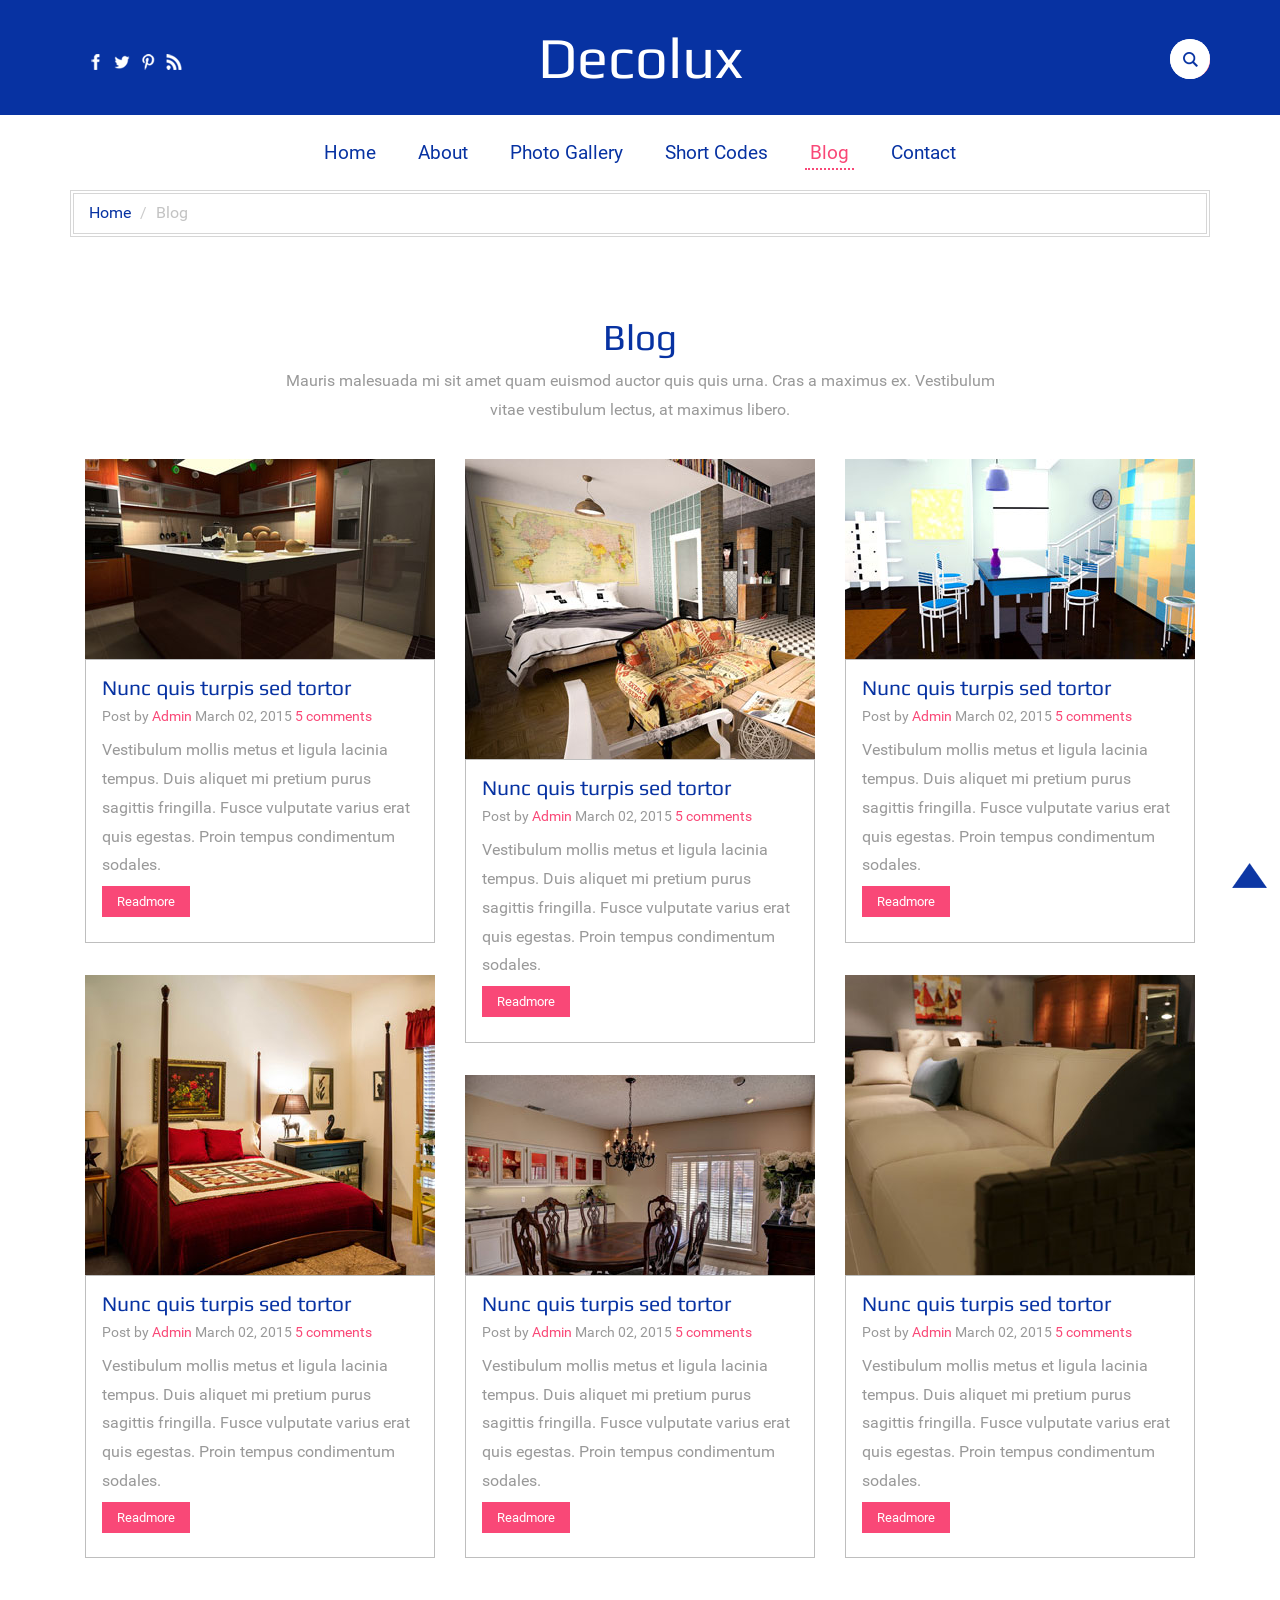
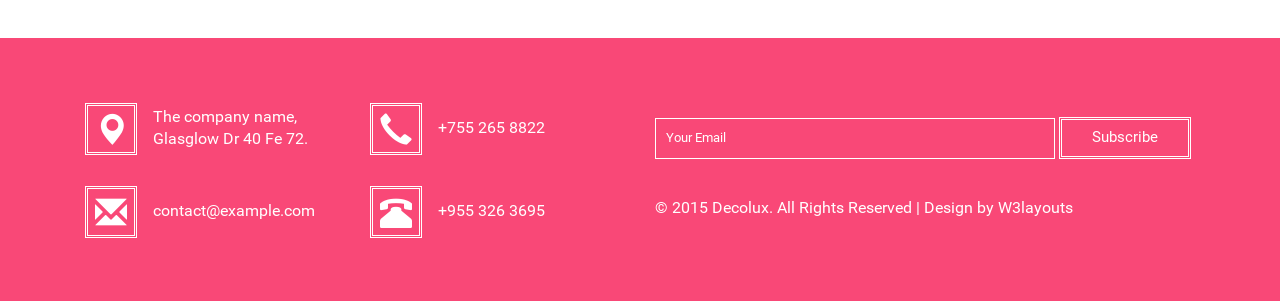
<file: AIMIM/decolux-web/web/blog.html>
<!--A Design by W3layouts
Author: W3layout
Author URL: http://w3layouts.com
License: Creative Commons Attribution 3.0 Unported
License URL: http://creativecommons.org/licenses/by/3.0/
-->
<!DOCTYPE html>
<html>
<head>
<title>Decolux a Interior & Furniture Category Flat Bootstrap responsive Website Template | Blog :: w3layouts</title>
<meta name="viewport" content="width=device-width, initial-scale=1">
<meta http-equiv="Content-Type" content="text/html; charset=utf-8" />
<meta name="keywords" content="Decolux Responsive web template, Bootstrap Web Templates, Flat Web Templates, Android Compatible web template, 
Smartphone Compatible web template, free web designs for Nokia, Samsung, LG, Sony Ericsson, Motorola web design" />
<script type="application/x-javascript"> addEventListener("load", function() { setTimeout(hideURLbar, 0); }, false); function hideURLbar(){ window.scrollTo(0,1); } </script>
<link href="css/bootstrap.css" rel='stylesheet' type='text/css' />
<link href="css/style.css" rel='stylesheet' type='text/css' />
<script src="js/jquery.min.js"></script>
<!--start-smoth-scrolling-->
<script type="text/javascript" src="js/move-top.js"></script>
<script type="text/javascript" src="js/easing.js"></script>
<script type="text/javascript">
			jQuery(document).ready(function($) {
				$(".scroll").click(function(event){		
					event.preventDefault();
					$('html,body').animate({scrollTop:$(this.hash).offset().top},1000);
				});
			});
		</script>
<!--start-smoth-scrolling-->
<!--script-->
	<script src="js/modernizr.custom.97074.js"></script>
<script src="js/jquery.chocolat.js"></script>
		<link rel="stylesheet" href="css/chocolat.css" type="text/css" media="screen" charset="utf-8">
		<!--light-box-files-->
		<script type="text/javascript" charset="utf-8">
		$(function() {
			$('.gallery-grids a').Chocolat();
		});
		</script>
</head>
<body>
	<!--header-top-->
	<div class="header-top" id="home">
		<div class="container">
			<div class="head-main">
				<div class="col-md-4 head-left">
					<ul>
						<li><a href="#"><span class="fb"> </span></a></li>
						<li><a href="#"><span class="twit"> </span></a></li>
						<li><a href="#"><span class="pin"> </span></a></li>
						<li><a href="#"><span class="rss"> </span></a></li>
					</ul>
				</div>
				<div class="col-md-4 head-middle">
					<h1><a href="index.html">Decolux</a></h1>
				</div>
				<div class="col-md-4 head-right">
					<div id="sb-search" class="sb-search">
						<form>
							<input class="sb-search-input" placeholder="Search" type="search" name="search" id="search">
							<input class="sb-search-submit" type="submit" value="">
							<span class="sb-icon-search"> </span>
						</form>
					</div>
				</div>
				<div class="clearfix"></div>
			</div>
		</div>
	</div>
	<!--header-top-->
	<!--search-scripts-->
	<script src="js/classie.js"></script>
	<script src="js/uisearch.js"></script>
		<script>
			new UISearch( document.getElementById( 'sb-search' ) );
		</script>
	<!--//search-scripts-->
	<!--navigation-starts-->
	<div class="navigation">
		<span class="menu"></span> 
			<ul class="navig cl-effect-16">
				<li><a href="index.html">Home</a></li>
				<li><a href="about.html">About</a></li>
				<li><a href="gallery.html">Photo Gallery</a></li>
				<li><a href="typo.html">Short Codes</a></li>
				<li class="active"><a href="blog.html">Blog</a></li>
				<li><a href="contact.html">Contact</a></li>
			</ul>
	</div>
	<!--navigation-end-->
	<!--script-for-menu-->
		<script>
			$("span.menu").click(function(){
				$(" ul.navig").slideToggle("slow" , function(){
				});
			});
		</script>
	<!--script-for-menu-->
	<!--start-breadcrumbs-->
	<div class="breadcrumbs">
		<div class="container">
			<div class="breadcrumbs-main">
				<ol class="breadcrumb">
					<li><a href="index.html">Home</a></li>
					<li class="active">Blog</li>
				</ol>
			</div>
		</div>
	</div>
	<!--end-breadcrumbs-->
	<!--blog-starts-->
	<div class="blog">
		<div class="container">
			<div class="blog-top heading">
				<h3>Blog</h3>
				<p>Mauris malesuada mi sit amet quam euismod auctor quis quis urna. Cras a maximus ex. Vestibulum vitae vestibulum lectus, at maximus libero.</p>
			</div>
			<div class="blog-bottom">
				<div class="col-md-4 blog-left">
					<div class="blog-one">
						<a href="single.html" >
							<img class="img-responsive" src="images/b1.jpg" alt=""  />
						</a>
						<div class="blog-btm">
							<a href="single.html"><h2>Nunc quis turpis sed tortor</h2></a>
							<p>Post by <a href="#">Admin</a> March 02, 2015  <a href="#">5 comments</a></p>
							<p class="one">Vestibulum mollis metus et ligula lacinia tempus. Duis aliquet mi pretium purus sagittis fringilla. Fusce vulputate varius erat quis egestas. Proin tempus condimentum sodales.</p>
							<div class="b-btn">
								<a href="single.html">Readmore</a>
							</div>
						</div>
					</div>
					<div class="blog-one">
						<a href="single.html" >
							<img class="img-responsive" src="images/b5.jpg" alt=""  />
						</a>
						<div class="blog-btm">
							<a href="single.html"><h4>Nunc quis turpis sed tortor</h4></a>
							<p>Post by <a href="#">Admin</a> March 02, 2015  <a href="#">5 comments</a></p>
							<p class="one">Vestibulum mollis metus et ligula lacinia tempus. Duis aliquet mi pretium purus sagittis fringilla. Fusce vulputate varius erat quis egestas. Proin tempus condimentum sodales.</p>
							<div class="b-btn">
								<a href="single.html">Readmore</a>
							</div>
						</div>
					</div>
				</div>
				<div class="col-md-4 blog-left">
					<div class="blog-one">
						<a href="single.html" >
							<img class="img-responsive" src="images/b2.jpg" alt=""  />
						</a>
						<div class="blog-btm">
							<a href="single.html"><h4>Nunc quis turpis sed tortor</h4></a>
							<p>Post by <a href="#">Admin</a> March 02, 2015  <a href="#">5 comments</a></p>
							<p class="one">Vestibulum mollis metus et ligula lacinia tempus. Duis aliquet mi pretium purus sagittis fringilla. Fusce vulputate varius erat quis egestas. Proin tempus condimentum sodales.</p>
							<div class="b-btn">
								<a href="single.html">Readmore</a>
							</div>
						</div>
					</div>
					<div class="blog-one">
						<a href="single.html" >
							<img class="img-responsive" src="images/b4.jpg" alt=""  />
						</a>
						<div class="blog-btm">
							<a href="single.html"><h4>Nunc quis turpis sed tortor</h4></a>
							<p>Post by <a href="#">Admin</a> March 02, 2015  <a href="#">5 comments</a></p>
							<p class="one">Vestibulum mollis metus et ligula lacinia tempus. Duis aliquet mi pretium purus sagittis fringilla. Fusce vulputate varius erat quis egestas. Proin tempus condimentum sodales.</p>
							<div class="b-btn">
								<a href="single.html">Readmore</a>
							</div>
						</div>
					</div>
				</div>
				<div class="col-md-4 blog-left">
					<div class="blog-one">
						<a href="single.html" >
							<img class="img-responsive" src="images/b3.jpg" alt=""  />
						</a>
						<div class="blog-btm">
							<a href="single.html"><h4>Nunc quis turpis sed tortor</h4></a>
							<p>Post by <a href="#">Admin</a> March 02, 2015  <a href="#">5 comments</a></p>
							<p class="one">Vestibulum mollis metus et ligula lacinia tempus. Duis aliquet mi pretium purus sagittis fringilla. Fusce vulputate varius erat quis egestas. Proin tempus condimentum sodales.</p>
							<div class="b-btn">
								<a href="single.html">Readmore</a>
							</div>
						</div>
					</div>
					<div class="blog-one">
						<a href="single.html" >
							<img class="img-responsive" src="images/b6.jpg" alt=""  />
						</a>
						<div class="blog-btm">
							<a href="single.html"><h4>Nunc quis turpis sed tortor</h4></a>
							<p>Post by <a href="#">Admin</a> March 02, 2015  <a href="#">5 comments</a></p>
							<p class="one">Vestibulum mollis metus et ligula lacinia tempus. Duis aliquet mi pretium purus sagittis fringilla. Fusce vulputate varius erat quis egestas. Proin tempus condimentum sodales.</p>
							<div class="b-btn">
								<a href="single.html">Readmore</a>
							</div>
						</div>
					</div>
				</div>
				<div class="clearfix"></div>
			</div>
		</div>
	</div>
	<!--blog-end-->
	<!--footer-starts-->
	<div class="footer">
		<div class="container">
			<div class="footer-top">
				<div class="col-md-3 footer-left">
					<div class="a-1">
						<span class="glyphicon glyphicon-map-marker" aria-hidden="true"></span>
						<p>The company name, Glasglow Dr 40 Fe 72.</p>
					</div>
					<div class="a-2">
						<span class="glyphicon glyphicon-envelope" aria-hidden="true"></span>
						<p><a href="mailto:example@email.com">contact@example.com</a></p>
					</div>
				</div>
				<div class="col-md-3 footer-left">
					<div class="a-1">
						<span class="glyphicon glyphicon-earphone" aria-hidden="true"></span>
						<p>+755 265 8822</p>
					</div>
					<div class="a-2">
						<span class="glyphicon glyphicon-phone-alt" aria-hidden="true"></span>
						<p>+955 326 3695</p>
					</div>
				</div>
				<div class="col-md-6 footer-right">
					<form>
						<input type="text" value="Your Email" onfocus="this.value = '';" onblur="if (this.value == '') {this.value = 'Your Email';}">
						<input type="submit" value="Subscribe">
					</form>
					<p>© 2015 Decolux. All Rights Reserved | Design by  <a href="http://w3layouts.com/" target="_blank">W3layouts</a> </p>
				</div>
				<div class="clearfix"></div>
			</div>
		</div>
		<script type="text/javascript">
									$(document).ready(function() {
										/*
										var defaults = {
								  			containerID: 'toTop', // fading element id
											containerHoverID: 'toTopHover', // fading element hover id
											scrollSpeed: 1200,
											easingType: 'linear' 
								 		};
										*/
										
										$().UItoTop({ easingType: 'easeOutQuart' });
										
									});
								</script>
		<a href="#home" id="toTop" class="scroll" style="display: block;"> <span id="toTopHover" style="opacity: 1;"> </span></a>
	</div>
	<!--footer-end-->
</body>
</html>
</file>
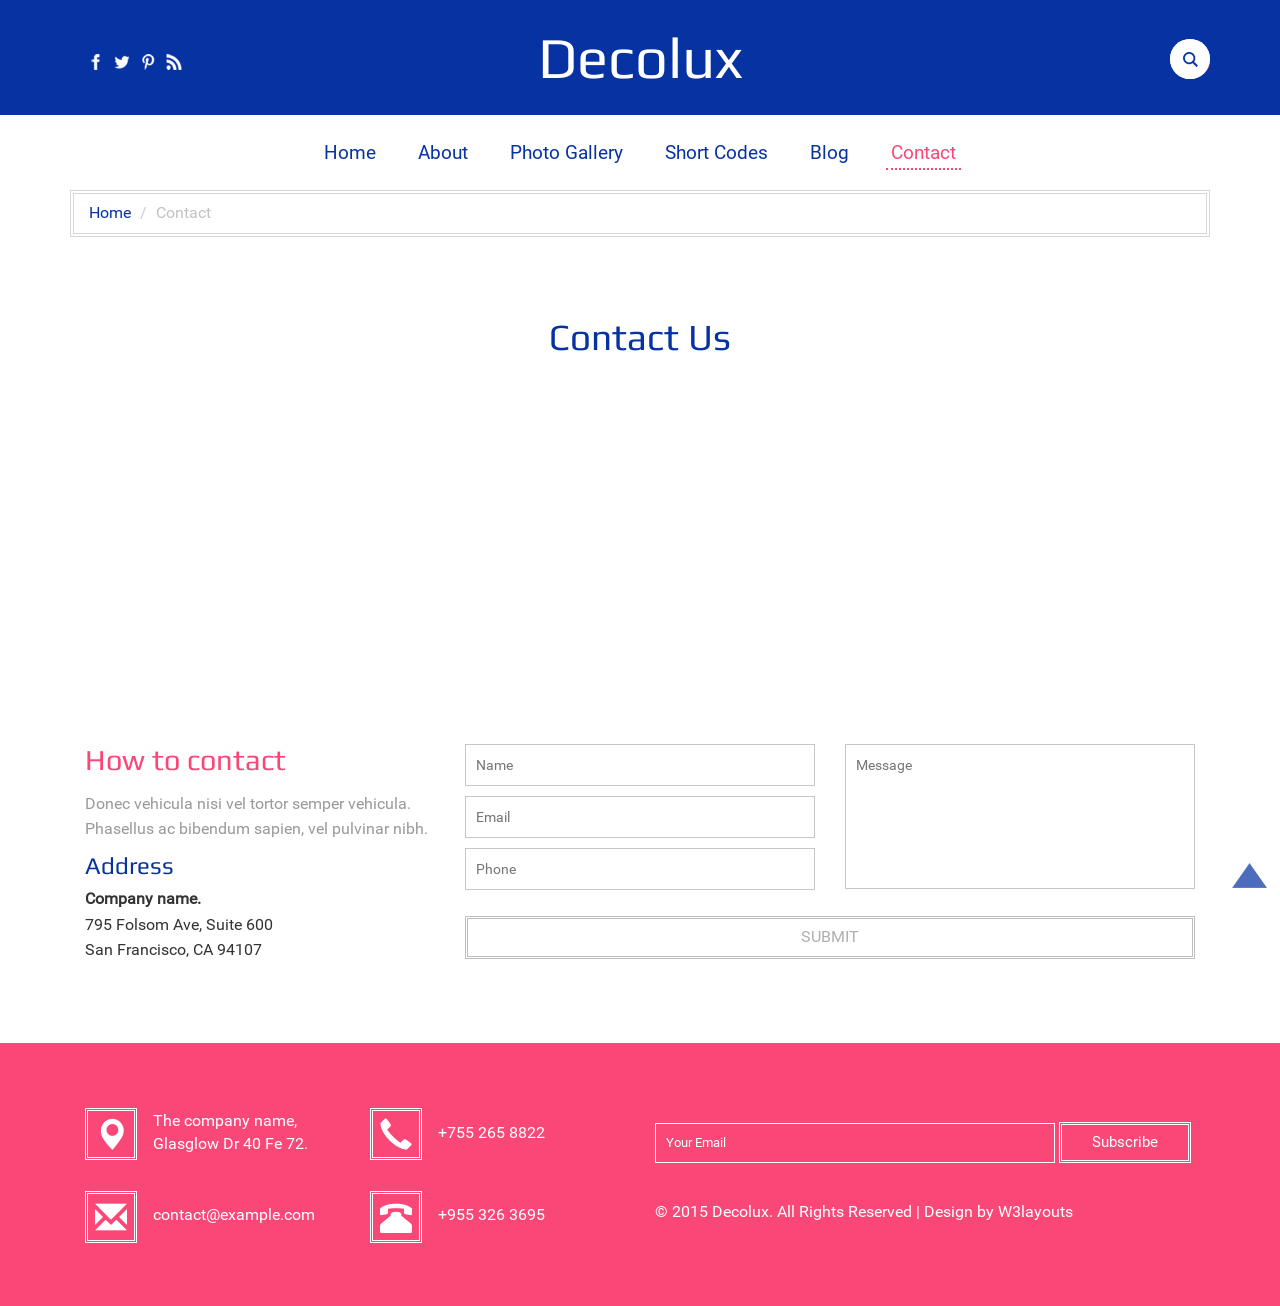
<file: AIMIM/decolux-web/web/contact.html>
<!--A Design by W3layouts
Author: W3layout
Author URL: http://w3layouts.com
License: Creative Commons Attribution 3.0 Unported
License URL: http://creativecommons.org/licenses/by/3.0/
-->
<!DOCTYPE html>
<html>
<head>
<title>Decolux a Interior & Furniture Category Flat Bootstrap responsive Website Template | Contact :: w3layouts</title>
<meta name="viewport" content="width=device-width, initial-scale=1">
<meta http-equiv="Content-Type" content="text/html; charset=utf-8" />
<meta name="keywords" content="Decolux Responsive web template, Bootstrap Web Templates, Flat Web Templates, Android Compatible web template, 
Smartphone Compatible web template, free web designs for Nokia, Samsung, LG, Sony Ericsson, Motorola web design" />
<script type="application/x-javascript"> addEventListener("load", function() { setTimeout(hideURLbar, 0); }, false); function hideURLbar(){ window.scrollTo(0,1); } </script>
<link href="css/bootstrap.css" rel='stylesheet' type='text/css' />
<link href="css/style.css" rel='stylesheet' type='text/css' />
<script src="js/jquery.min.js"></script>
<!--start-smoth-scrolling-->
<script type="text/javascript" src="js/move-top.js"></script>
<script type="text/javascript" src="js/easing.js"></script>
<script type="text/javascript">
			jQuery(document).ready(function($) {
				$(".scroll").click(function(event){		
					event.preventDefault();
					$('html,body').animate({scrollTop:$(this.hash).offset().top},1000);
				});
			});
		</script>
<!--start-smoth-scrolling-->
</head>
<body>
	<!--header-top-->
	<div class="header-top" id="home">
		<div class="container">
			<div class="head-main">
				<div class="col-md-4 head-left">
					<ul>
						<li><a href="#"><span class="fb"> </span></a></li>
						<li><a href="#"><span class="twit"> </span></a></li>
						<li><a href="#"><span class="pin"> </span></a></li>
						<li><a href="#"><span class="rss"> </span></a></li>
					</ul>
				</div>
				<div class="col-md-4 head-middle">
					<h1><a href="index.html">Decolux</a></h1>
				</div>
				<div class="col-md-4 head-right">
					<div id="sb-search" class="sb-search">
						<form>
							<input class="sb-search-input" placeholder="Search" type="search" name="search" id="search">
							<input class="sb-search-submit" type="submit" value="">
							<span class="sb-icon-search"> </span>
						</form>
					</div>
				</div>
				<div class="clearfix"></div>
			</div>
		</div>
	</div>
	<!--header-top-->
	<!--search-scripts-->
	<script src="js/classie.js"></script>
	<script src="js/uisearch.js"></script>
		<script>
		new UISearch( document.getElementById( 'sb-search' ) );
		</script>
	<!--//search-scripts-->
	<!--navigation-starts-->
	<div class="navigation">
		<span class="menu"></span> 
			<ul class="navig cl-effect-16">
				<li><a href="index.html">Home</a></li>
				<li><a href="about.html">About</a></li>
				<li><a href="gallery.html">Photo Gallery</a></li>
				<li><a href="typo.html">Short Codes</a></li>
				<li><a href="blog.html">Blog</a></li>
				<li class="active"><a href="contact.html">Contact</a></li>
			</ul>
	</div>
	<!--navigation-end-->
	<!--script-for-menu-->
	<script>
		$("span.menu").click(function(){
			$(" ul.navig").slideToggle("slow" , function(){
			});
		});
	</script>
	<!--script-for-menu-->
	<!--start-breadcrumbs-->
	<div class="breadcrumbs">
		<div class="container">
			<div class="breadcrumbs-main">
				<ol class="breadcrumb">
					<li><a href="index.html">Home</a></li>
					<li class="active">Contact</li>
				</ol>
			</div>
		</div>
	</div>
	<!--end-breadcrumbs-->
	<!--contact-starts-->
	<div class="contact">
		<div class="container">
			<div class="contact-top heading">
				<h3>Contact Us</h3>
			</div>
			<div class="map">
				<iframe src="https://www.google.com/maps/embed?pb=!1m16!1m12!1m3!1d47753.14235372253!2d-87.8390792!3d41.57851990000001!2m3!1f0!2f0!3f0!3m2!1i1024!2i768!4f13.1!2m1!1skohl&#39;s!5e0!3m2!1sen!2sin!4v1436335323316" style="border:0" allowfullscreen></iframe>
			</div>
			<div class="contact-bottom">
				<div class="col-md-4 contact-left">
					<h2>How to contact</h2>
					<p>Donec vehicula nisi vel tortor semper vehicula. Phasellus ac bibendum sapien, vel pulvinar nibh.</p>
					<div class="add">						
						<h5>Address</h5>
							<address>
								<strong>Company name.</strong><br>
								795 Folsom Ave, Suite 600<br>
								San Francisco, CA 94107
							</address>					
					</div>
				</div>
				<div class="col-md-8 contact-right">
					<form>	
					<div class="col-md-6 c-left">
						<input type="text" placeholder="Name">
						<input type="text" placeholder="Email">
						<input type="text" placeholder="Phone">											
					</div>
					<div class="col-md-6 c-left">					
							<textarea placeholder="Message" required></textarea>
					</div>
					<div class="clearfix"></div>
					<div class="submit-btn">
							<input type="submit" value="SUBMIT">
					</div>
					</form>
				</div>
				<div class="clearfix"></div>
			</div>
		</div>
	</div>
	<!--contact-end-->
	<!--footer-starts-->
	<div class="footer">
		<div class="container">
			<div class="footer-top">
				<div class="col-md-3 footer-left">
					<div class="a-1">
						<span class="glyphicon glyphicon-map-marker" aria-hidden="true"></span>
						<p>The company name, Glasglow Dr 40 Fe 72.</p>
					</div>
					<div class="a-2">
						<span class="glyphicon glyphicon-envelope" aria-hidden="true"></span>
						<p><a href="mailto:example@email.com">contact@example.com</a></p>
					</div>
				</div>
				<div class="col-md-3 footer-left">
					<div class="a-1">
						<span class="glyphicon glyphicon-earphone" aria-hidden="true"></span>
						<p>+755 265 8822</p>
					</div>
					<div class="a-2">
						<span class="glyphicon glyphicon-phone-alt" aria-hidden="true"></span>
						<p>+955 326 3695</p>
					</div>
				</div>
				<div class="col-md-6 footer-right">
					<form>
						<input type="text" value="Your Email" onfocus="this.value = '';" onblur="if (this.value == '') {this.value = 'Your Email';}">
						<input type="submit" value="Subscribe">
					</form>
					<p>© 2015 Decolux. All Rights Reserved | Design by  <a href="http://w3layouts.com/" target="_blank">W3layouts</a> </p>
				</div>
				<div class="clearfix"></div>
			</div>
		</div>
		<script type="text/javascript">
									$(document).ready(function() {
										/*
										var defaults = {
								  			containerID: 'toTop', // fading element id
											containerHoverID: 'toTopHover', // fading element hover id
											scrollSpeed: 1200,
											easingType: 'linear' 
								 		};
										*/
										
										$().UItoTop({ easingType: 'easeOutQuart' });
										
									});
								</script>
		<a href="#home" id="toTop" class="scroll" style="display: block;"> <span id="toTopHover" style="opacity: 1;"> </span></a>
	</div>
	<!--footer-end-->
</body>
</html>
</file>
<file: AIMIM/decolux-web/web/css/style.css>
/*--
Author: W3layouts
Author URL: http://w3layouts.com
License: Creative Commons Attribution 3.0 Unported
License URL: http://creativecommons.org/licenses/by/3.0/
--*/
@font-face {
    font-family: 'Roboto-Regular';
    src:url(../fonts/Roboto-Regular.ttf) format('truetype');
}
@font-face {
    font-family: 'Play-Regular';
    src:url(../fonts/Play-Regular.ttf) format('truetype');
}
html, body{
    font-size: 100%;
	background:	#fff;
}
body {
	font-size: 100%;
	font-family: 'Roboto-Regular';
}
body a{
	transition: 0.5s all ease;
	-webkit-transition: 0.5s all ease;
	-moz-transition: 0.5s all ease;
	-o-transition: 0.5s all ease;
	-ms-transition: 0.5s all ease;
}
p{
	margin:0;
}
ul,label{
	margin:0;
	padding:0;
}
body a:hover{
	text-decoration:none;
}
/*--Header-top-Starts--*/
/*--search--*/
.search-box {
  position: relative;
  margin-top: 1.8em;
}
.sb-search {
	position: absolute;
	right: 0%;
	top: 14px;
	width: 0%;
	min-width: 40px;
	height: 40px;
	float: right;
	overflow: hidden;
	-webkit-transition: width 0.3s;
	-moz-transition: width 0.3s;
	transition: width 0.3s;
	-webkit-backface-visibility: hidden;
	z-index: 999;
}
.sb-search-input {
    position: absolute;
    top: 4px;
    right: 0px;
    border: none;
    outline: none;
    background: #f94877;
    width: 96%;
    height: 35px;
    margin: 0;
    z-index: 10;
    padding: 5px 15px;
    font-size: 13px;
    color: #ffffff;
    border-radius: 50px;
    -webkit-border-radius: 50px;
    -moz-border-radius: 50px;
    -o-border-radius: 50px;
}
.sb-search-input::-webkit-input-placeholder {
	color: #ffffff;
}
.sb-search-input:-moz-placeholder {
	color: #ffffff;
}
.sb-search-input::-moz-placeholder {
	color: #efb480;
}
.sb-search-input:-ms-input-placeholder {
	color: #ffffff;
}
.sb-icon-search,.sb-search-submit  {
	width:40px;
	height:40px;
	display: block;
	position: absolute;
	right: 0;
    top: 0;
	padding: 0;
	margin: 0;
	line-height:71px;
	text-align: center;
	cursor: pointer;
}
.sb-search-submit {
	background: url('../images/search.png') no-repeat 13px 13px #fff;
	-ms-filter: "progid:DXImageTransform.Microsoft.Alpha(Opacity=0)"; /* IE 8 */
    filter: alpha(opacity=0); /* IE 5-7 */
    color: transparent;
	border: none;
	outline: none;
	z-index: -1;
	-webkit-appearance: none;
	border-radius: 50%;
}
.sb-icon-search {
    background: url('../images/search.png') no-repeat 13px 13px #fff;
    z-index: 90;
    width: 40px;
    height: 40px;
    border-radius: 50%;
}
/* Open state */
.sb-search.sb-search-open, .no-js .sb-search {
    width: 75%;
}
.sb-search.sb-search-open .sb-icon-search,.no-js .sb-search .sb-icon-search {
	background: url('../images/search.png') no-repeat 13px 13px #fff;
	color: #fff;
	z-index: 11;
}
.sb-search.sb-search-open .sb-search-submit,.no-js .sb-search .sb-search-submit {
	z-index: 90;
}
/*--search--*/
.head-right{
	text-align:right;
	position:relative;
}
.header-top {
    padding: 2em 0px;
    background: #0732a2;
}
.head-middle{
	text-align: center;
}
.head-middle h1 a{
	font-size:1.7em;
	color:#fff;
	margin:0;
	font-family: 'Play-Regular';
}
.head-middle h1{
	margin:0;
}
.head-left ul {
    margin: 8% 0 0 0;
}
.head-left ul li {
    list-style: none;
    display: inline-block;
    margin: 0 3px;
}
.head-left ul li a span {
    background: url(../images/social.png) no-repeat;
    width: 16px;
    height: 16px;
    display: block;
}
.head-left ul li a span:hover{
    transform: rotatey(360deg);
    -webkit-transform: rotatey(360deg);
    -moz-transform: rotatey(360deg);
    -o-transform: rotatey(360deg);
    -ms-transform: rotatey(360deg);
    transition: 0.5s all ease;
    -webkit-transition: 0.5s all ease;
    -moz-transition: 0.5s all ease;
    -o-transition: 0.5s all ease;
    -ms-transition: 0.5s all ease;
}
.head-left ul li a span.fb{
	background-position:0px 0px;
}
.head-left ul li a span.twit{
	background-position:-16px 0px;
}
.head-left ul li a span.pin{
	background-position:-32px 0px;
}
.head-left ul li a span.rss{
	background-position:-48px 0px;
}
.head-left{
	text-align:left;
}
/*--Header-top-end--*/
/*--navigation-start--*/
ul.navig {
	padding: 0;
}
ul.navig li span {
	color: #fff;
	margin: 0 15px;
	font-size: 16px;
}
ul.navig li {
	display: inline-block;
}
ul.navig li a {
    font-size: 1.2em;
    color: #0732a2;
    font-weight: 400;
    text-decoration: none;
    padding: 4px 5px;
    margin: 0 14px;
}
ul.navig li.active a,ul.navig li a:hover{
	color:#f94877;
	border-bottom: 2px dotted #f94877;
}
ul.navig li a:hover ul.navig li a:after{
	display: block;
}
@media (max-width: 768px){
span.menu:before {
	content: url(../images/nav-icon.png);
	cursor: pointer;	
	height:32px;
}
.header {
	padding: 10px 0px;
}
ul.navig li.plan:hover ul.sub-nav{
	display:none;
}
ul.navig {
	width: 11%;
	float: right;
	margin:0;
}
ul.navig{
	display:none;
}
ul.navig li {
	font-size: 12px;
	display:inline-block;
	width: 100%;
	margin:0;
}
ul.navig li a {
	width: 100%;
	font-weight: 600;
	display: block;
	color: rgba(64, 63, 69, 1);
	font-size: 1.25em;
	padding: 7px 20px;
}
span.menu {
	margin: 0px 0px 0 0;
}
ul.navig {
    margin: 0;
    z-index: 999;
    position: absolute;
    width: 96%;
    text-align: center;
    left: 2%;
    margin-top: 0%;
    background: rgba(255, 255, 255, 0.97);
}
.navigation {
	height: 60px;
	padding: 0px 0px 0em;
	margin-bottom: 0em;
}
}
.navigation {
    text-align: center;
    padding: 1.5em 0px;
}
/*--navigation-end--*/
/*--banner-start--*/
.banner1 {
	background: url(../images/bnr-1.jpg) no-repeat;
	background-size: cover;
	-webkit-background-size: cover;
	-moz-background-size: cover;
	-o-background-size: cover;
	-ms-background-size: cover;
	min-height: 600px;
}
.banner2 {
	background: url(../images/bnr-3.jpg) no-repeat;
	background-size: cover;
	-webkit-background-size: cover;
	-moz-background-size: cover;
	-o-background-size: cover;
	-ms-background-size: cover;
	min-height: 600px;
}
.banner3 {
	background: url(../images/bnr-2.jpg) no-repeat;
	background-size: cover;
	-webkit-background-size: cover;
	-moz-background-size: cover;
	-o-background-size: cover;
	-ms-background-size: cover;
	min-height: 600px;
}
.banner4 {
	background: url(../images/bnr-4.jpg) no-repeat;
	background-size: cover;
	-webkit-background-size: cover;
	-moz-background-size: cover;
	-o-background-size: cover;
	-ms-background-size: cover;
	min-height: 600px;
}
.banner-text p{
	font-size:20px;
	color:#fff;
	margin:0;
}
.banner-text h3{
	color:#fff;
	font-size:2em;
	margin:0;
	font-family: 'Play-Regular';
}
.banner-text {
    text-align: left;
    margin-top: 40%;
    background: rgba(249, 72, 119, 0.7);
    width: 55%;
    padding: 12px 0px 15px 25px;
}
.banner{
	position:relative;
}
.down {
    position: absolute;
    right: 10%;
    width: 15%;
    top: 92.5%;
}
.down h3{
	font-family: 'Play-Regular';
	padding:10px 20px;
	margin:0;
	background:#f94877;
	color:#fff;
	font-size:1.5em;
}
.down ul{
	padding:0;
	margin:0;
}
.down ul li{
	list-style:none;	
}
.down ul li a{
	font-size:15px;
	color:#fff;
	background:#0732a2;
	padding:10px 20px;
	width:100%;
}
/* Bounce To Right */
.hvr-bounce-to-right {
  display: inline-block;
  vertical-align: middle;
  -webkit-transform: translateZ(0);
  transform: translateZ(0);
  box-shadow: 0 0 1px rgba(0, 0, 0, 0);
  -webkit-backface-visibility: hidden;
  backface-visibility: hidden;
  -moz-osx-font-smoothing: grayscale;
  position: relative;
  -webkit-transition-property: color;
  transition-property: color;
  -webkit-transition-duration: 0.5s;
  transition-duration: 0.5s;
}
.hvr-bounce-to-right:before {
  content: "";
  position: absolute;
  z-index: -1;
  top: 0;
  left: 0;
  right: 0;
  bottom: 0;
  background: #f94877;
  -webkit-transform: scaleX(0);
  transform: scaleX(0);
  -webkit-transform-origin: 0 50%;
  transform-origin: 0 50%;
  -webkit-transition-property: transform;
  transition-property: transform;
  -webkit-transition-duration: 0.5s;
  transition-duration: 0.5s;
  -webkit-transition-timing-function: ease-out;
  transition-timing-function: ease-out;
}
.hvr-bounce-to-right:hover, .hvr-bounce-to-right:focus, .hvr-bounce-to-right:active {
  color: white;
}
.hvr-bounce-to-right:hover:before, .hvr-bounce-to-right:focus:before, .hvr-bounce-to-right:active:before {
  -webkit-transform: scaleX(1);
  transform: scaleX(1);
  -webkit-transition-timing-function: cubic-bezier(0.52, 1.64, 0.37, 0.66);
  transition-timing-function: cubic-bezier(0.52, 1.64, 0.37, 0.66);
}
/*--banner-end--*/
/*--welcome-starts--*/
.welcome{
	padding:6em 0px;
}
.heading h3,.heading h2,.heading h1{
	color:#0732a2;
	font-size:2.5em;
	margin:0;
	font-family: 'Play-Regular';
}
.welcome-top{
	text-align:center;
}
.welcome-top p {
    font-size: 16px;
    color: #999;
    line-height: 1.8em;
    margin: 10px auto 0;
    width: 65%;
}
.welcome-bottom{
	margin-top:3%;
}
.welcome-left img{
	width:100%;
}
.welcome-left{
	position:relative;
}
.welcome-btm {
    position: absolute;
    top: 79%;
    width: 92.3%;
}
.welcome-left a {
    padding: 17px 11px;
    background: rgba(249, 72, 119, 0.86);
    color: #fff;
    display: block;
}
.welcome-left a:hover{
	background: rgba(7, 50, 162, 0.72);
}
.welcome-left a span{
	background:url(../images/arw.png) no-repeat;
	width:20px;
	height:20px;
	float: right;
}
/*--welcome-end--*/
/*--our-starts--*/
.our-right img,.o-left img{
	width:100%;
}
.our-left p{
	font-size:16px;
	margin-top:10px;
	line-height:1.6em;
	color:#999;
	width: 93%;
}
.our-left {
    margin-top: 6.5%;
}
.o-right p{
	font-size:16px;
	margin-top:10px;
	line-height:1.6em;
	color:#999;
}
.o-left,.o-right,.our-left,.our-right{
	padding:0;
}
.o-right {
    padding: 7% 0 0 4%;
}
/*--our-end--*/
/*--news-starts--*/
.news{
	padding:6em 0px;
}
.news-top{
	text-align:center;
}
.news-bottom{
	margin-top:4%;
}
.news-top p{
	font-size: 16px;
    color: #999;
    line-height: 1.8em;
    margin: 10px auto 0;
    width: 65%;
}
.news-left img{
	width:100%;
}
.news-left{
	position:relative;
}
.mask {
    position: absolute;
    top: 0;
    right: 15px;
    background: rgba(249, 72, 119, 0.86);
    text-align: center;
    padding: 21.2% 10px;
    width: 45%;
}
.mask h4{
	color:#fff;
	font-size:2.3em;
	margin:0;
	font-family: 'Play-Regular';
}
.mask p{
	font-size:15px;
	line-height:1.6em;
	color:#fff;
	margin-top:10px;
}
/*--news-end--*/
/*--product-starts--*/
.product{
	padding-bottom:6em;
}
.product-left ul{
	padding:0;
	margin-top:9%;
}
.product-left ul li{
	list-style-image: url(../images/s-arw.png);
    margin: 0px 0px 30px 18px;
}
.product-left ul li a{
	font-size:16px;
	color:#999;
}
.product-left ul li a:hover{
	color:#f94877;
}
.prdt{
	margin-top:4%;
}
.prdt-left img{
	width:100%;
}
.prdt-left p{
	font-size: 16px;
    color: #999;
    line-height: 1.8em;
    margin-top: 10px;
}
.prdt-left h4 {
    color: #f94877;
    font-size: 22px;
    margin: 17px 0 0 0;
    font-family: 'Play-Regular';
}
/*--product-end--*/
/*--footer-starts--*/
.footer{
	padding:5em 0px;
	background:#f94877;
}
.footer-left span {
    font-size: 2em;
    color: #fff;
    padding: 7px;
    border: 3px double #fff;
	vertical-align:middle;
	display:inline-block;
}
.footer-left p {
    color: #fff;
    font-size: 16px;
    vertical-align: middle;
    display: inline-block;
    width:65%;
    margin-left: 12px;
}
.footer-left p a,.footer-right p a{
	color: #fff;
}
.footer-left p a:hover,.footer-right p a:hover{
	color: #0732a2;
}
.a-2{
	margin-top:12%;
}
.footer-right input[type="text"] {
    width: 74%;
    color: #fff;
    background: none;
    padding: 10px 10px;
    outline: none;
    border: 1px solid #fff;
    font-size: 13px;
}
.footer-right form input[type=submit] {
    color: #fff;
    padding: 7px 30px;
    font-size: 15px;
    cursor: pointer;
    border: 3px double #fff;
    margin: 15px 0 0 0px;
    outline: none;
    background: none;
}
.footer-right form input[type=submit]:hover {
    background:#0732a2;
    border: 3px double #44479a;
    color: #fff;
    transition: 0.5s all ease;
    -webkit-transition: 0.5s all ease;
    -moz-transition: 0.5s all ease;
    -o-transition: 0.5s all ease;
    -ms-transition: 0.5s all ease;
}
.footer-right p{
	color: #fff;
    font-size: 16px;
    margin-top: 7%;
}
/*--footer-end--*/
/*--breadcrumbs-starts--*/
.breadcrumbs-main {
    border: 4px double #D6D6D6;
}
.breadcrumb {
    background: none;
	margin: 0;
}
.breadcrumb > li {
    display: inline-block;
}
.breadcrumb > .active {
    color: #C3C3C3;
}
.breadcrumb li a {
    color: #0732a2;
}
.breadcrumb li a:hover {
    color: #f94877;
    text-decoration: none;
}
/*--breadcrumbs-end--*/
/*--gallery-starts--*/
.gallery{
	padding:6em 0px;
	text-align:center;
}
.gallery-bottom{
	margin-top:4%;
}
.gallery-left img,.g-left img {
	width: 100%;
}
.g-left:nth-child(4),.g-left:nth-child(5){
	margin-top:3.5%;
}
.gallery-one{
	margin:2em 0 0 0;
}
.gallery-right{
	padding:0;
}
.gallery-left{
    padding: 0 2px;
}
.g-3 {
    padding:0 2px 0 0;
}
.g-4{
	padding:0 0 0 2px;
}
.g-2{
	padding:4px 0;
}
.g-5{
	padding:4px 0;
}
.g-6{
	padding-top:4px;
}
/*--gallery-end--*/
/*--about-starts--*/
.about{
	padding:6em 0px;
}
.about-top{
	text-align:center;
}
.about-bottom{
	margin-top:4%;
}
.about-left {
    text-align: center;
    margin-top: 15px;
}
.about-right h4 {
    font-size: 19px;
    margin: 0;
    line-height: 1.5em;
    color: #f94877;
    font-family: 'Play-Regular';
}
.about-right p {
    font-size: 15px;
    color: #999;
    line-height: 1.8em;
    margin-top: 8px;
}
.about-left p:nth-child(3){
	margin-top:10px;
}
.features-top{
	text-align:center;
}
.f-left{
	width:48%;
	float:left;
}
.f-right{
	width:50%;
	float:right;
}
.f-left img{
	width:100%;
}
.features-bottom{
	margin-top:4%;
}
.f-right ul{
	padding:0;
	margin:0;
}
.f-right ul li {
    list-style-image: url(../images/s-arw.png);
    margin: 0px 0px 16px 35px;
}
.f-right ul li a {
    font-size: 16px;
    color: #999;
}
.f-right ul li a:hover{
	color: #f94877;
}
.team{
	padding:6em 0;
}
.team-top{
	text-align:center;
}
.team-bottom{
	margin-top:4%;
}
.team-text{
	text-align:center;
}
.team-text h4{
	color: #f94877;
    font-size: 22px;
    margin: 17px 0 0 0;
    font-family: 'Play-Regular';
}
.team-text p{
	font-size: 16px;
    color: #999;
    line-height: 1.8em;
}
/* FIFTH EFFECTS */
.fifth-effect img {
	-moz-transition: all 0.3s ease-in;
	-webkit-transition: all 0.3s ease-in;
	-o-transition: all 0.3s ease-in;
	-ms-transition: all 0.3s ease-in;
	transition: all 0.3s ease-in;
}
.fifth-effect .mask1 {
   cursor:pointer;
   opacity:1;
   visibility:visible;
   border:35px solid rgba(0,0,0,0.7);
   -moz-box-sizing:border-box;
   -webkit-box-sizing:border-box;
   box-sizing:border-box;
   -moz-transition: all 0.4s cubic-bezier(0.940, 0.850, 0.100, 0.620);
   -webkit-transition: all 0.4s cubic-bezier(0.940, 0.850, 0.100, 0.620);
   -o-transition: all 0.4s cubic-bezier(0.940, 0.850, 0.100, 0.620);
   -ms-transition: all 0.4s cubic-bezier(0.940, 0.850, 0.100, 0.620);
   transition: all 0.4s cubic-bezier(0.940, 0.850, 0.100, 0.620);
}
.fifth-effect:hover .mask1 {
	border:0px double rgba(0,0,0,0.7);
	opacity:0;
	visibility:hidden;
}
.fifth-effect:hover img {
	opacity:1;
}
/* CSS3 STYLE GENERIC */
.view {
    width: 255px;
    height: 255px;
    margin: 0 0px 20px 0px;
    float: left;
    overflow: hidden;
    position: relative;
    text-align: center;
    cursor: default;
}
.view .mask1, .view .content {
    width: 255px;
    height: 255px;
    position: absolute;
    overflow: hidden;
    top: 0;
    left: 0;
}
.view img {
    display: block;
    position: relative;
    width: 100%;
}
.view a.info {
	background:url(../img/link.png) center no-repeat;
	display: inline-block;
	text-decoration: none;
	padding:0;
	text-indent:-9999px;
	width:20px;
	height:20px;
}
/*--about-end--*/
/*--blog-starts--*/
.features-top p,.blog-top p{
	font-size: 16px;
    color: #999;
    line-height: 1.8em;
    margin: 10px auto 0;
    width: 65%;
}
.blog-top{
	text-align:center;
}
.blog{
	padding:6em 0px;
}
.blog-bottom{
	margin-top:4%;
}
.blog-btm {
    padding: 1em 1em 1.8em 1em;
    border: 1px solid #BEBEBE;
}
.blog-btm p {
    font-size: 14px;
    color: #999;
    margin-top: 7px;
}
.blog-btm p a{
	color:#f94877;
}
.blog-btm p a:hover{
	color:#0732a2;
}
.blog-btm h4,.blog-btm h2{
	color:#0732a2;
	font-family: 'Play-Regular';
	font-size:22px;
	margin:0;
}
p.one{
	font-size: 16px;
    color: #999;
    line-height: 1.8em;
    margin-top: 10px;
}
.b-btn{
	margin-top:10px;
}
.b-btn a{
	font-size:13px;
	color:#fff;
	padding:8px 15px;
	background:#f94877;
}
.b-btn a:hover{
	background:#0732a2;
}
.blog-one {
    margin-bottom: 2em;
}
.blog-one:nth-child(2){
	margin-bottom: 0em;	
}
/*--blog-end--*/
/*--single-starts--*/
.single{
	padding:6em 0px;
}
.single-bottom h4{
	color: #0732a2;
    font-family: 'Play-Regular';
    font-size: 25px;
    margin: 0;
}
.single-bottom{
	margin-top:15px;
}
p.sn{
	font-size: 14px;
    color: #999;
    margin-top: 7px;
}
.single-bottom p a{
	color: #f94877;
}
.single-bottom p a:hover{
	color: #0732a2;
}
.comments{
	margin-top:3%;
}
h4.media-heading {
    font-size: 1.5em;
    color: #F94877;
    float: left;
    font-family: 'Play-Regular';
}
h5.reply {
	float: right;
	margin: 0;
}
h5.reply a {
	text-decoration: none;
	color: #0732a2;
	font-size: 1.2em;
	display: block;
}
h5.reply a:hover {
	color: #F94877;
}
.media-body p{
	font-size:16px;
	color:#999;
	line-height:1.8em;
}
.media-left, .media > .pull-left {
  padding-right: 22px;
}
.media {
    margin-top: 25px;
}
.post{
	margin-top:3%;
}
.post-top{
	margin-top:1.5em;
}
.post-left h6{
	font-size: 1.5em;
    color: #F94877;
	margin:15px 0 0 0;
    font-family: 'Play-Regular';
}
.post-left p{
	font-size: 16px;
    color: #999;
    line-height: 1.8em;
	margin-top:3px;
}
.rly{
	margin-top:3%;
}
.rly-top{
	margin-top:1.5em;
}
.rly-top input[type="text"]:nth-child(1){
	margin-right:10px
}
.rly-top input[type="text"]{
	width: 49.38%;
}
.rly-top input[type="text"], .rly-top textarea {
    padding: 0.5em 1em;
    border: 1px solid #BDBCBC;
    font-size: 15px;
    color: #808080;
    outline: none;
    font-weight: 400;
    font-family: 'Roboto-Regular';
}
.rly-top textarea {
    resize: none;
    min-height: 180px;
    margin: 1em 0em;
    width: 100%;
	font-family: 'Roboto-Regular';
}
.rly-top  input[type="submit"]{
	color: #B1AFAF;
    padding: 7px 30px;
    font-size: 16px;
    cursor: pointer;
    font-weight: 400;
    margin-top: 10px;
    border: 3px double #BEBEBE;
    background: none;
    outline: none;
	font-family: 'Roboto-Regular';
}
.rly-top  input[type="submit"]:hover{
	background: #0732a2;
    border: 3px double #44479A;
    color: #fff;
    transition: 0.5s all ease;
    -webkit-transition: 0.5s all ease;
    -moz-transition: 0.5s all ease;
    -o-transition: 0.5s all ease;
    -ms-transition: 0.5s all ease;
}
/*--single-end--*/
/*--contact-starts--*/
.contact{
	padding:6em 0px;
}
.contact-top{
	text-align:center;
}
.map{
	margin-top:4%;
}
.map iframe{
	width:100%;
	height:350px;
}
.contact-left h2{
	font-family: 'Play-Regular';
	margin:0;
	font-size:2em;
	color:#f94877;
}
.contact-bottom{
	margin-top:4%;
}
.contact-left p{
	font-size: 16px;
    margin-top: 15px;
    line-height: 1.6em;
    color: #999;
}
.c-left input[type="text"],.c-left textarea {
    width: 100%;
    margin-bottom: 10px;
    color: #999;
    background: none;
    padding: 10px 10px;
    outline: none;
    border: 1px solid #C7C5C5;
    font-size: 14px;
}
.c-left textarea {
    resize: none;
    height: 10.4em;
}
.contact-right{
	padding:0;
}
.submit-btn {
    text-align: center;
}
.submit-btn input[type=submit] {
    color: #B1AFAF;
    padding: 7px 0px;
    font-size: 16px;
    cursor: pointer;
    font-weight: 400;
    margin-top: 10px;
    border: 3px double #BEBEBE;
    background: none;
    outline: none;
    width: 96%;
}
.submit-btn input[type=submit]:hover {
    background: #0732a2;
    border: 3px double #44479A;
    color: #fff;
    transition: 0.5s all ease;
    -webkit-transition: 0.5s all ease;
    -moz-transition: 0.5s all ease;
    -o-transition: 0.5s all ease;
    -ms-transition: 0.5s all ease;
}
.add {
    margin-top: 11px;
}
.add h5 {
    color: #0732a2;
    font-size: 1.5em;
    margin:0;
	font-family: 'Play-Regular';
}
address {
    margin: 7px 0 0 0;
    line-height: 1.6em;
}
/*--contact-end--*/
/*--typo-start--*/
.pages {
	padding: 6em 0px;
}
.headdings, .Buttons, .progress-bars, .alerts, .bread-crumbs, .pagenatin, .appearance, .distracted {
	padding: 2em 0;
}
h3.ghj {
	font-family: 'Play-Regular';
    font-size: 2em;
    color: #f94877;
	margin: 0 0 1em 0;
}
.pages-top{
	text-align:center;
}
.typo-bottom{
	margin-top:4%;
}
.table tr th {
    width: 50%;
}
/*--typo-end--*/
#toTop {
    display: none;
    text-decoration: none;
    position: fixed;
    bottom: 12px;
    right: 1%;
    overflow: hidden;
    z-index: 999;
    width: 35px;
    height: 25px;
    border: none;
    text-indent: 100%;
    background: url("../images/top-arrow.png") no-repeat 0px 0px;
}
/*--media-quaries-starts-here--*/
@media (max-width:1440px){
.banner1, .banner2,.banner3, .banner4 {
	min-height: 575px;
}
.banner-text {
    margin-top: 37%;
}
.down {
    right: 5%;
    top: 92%;
}
}
@media (max-width:1366px){
.o-right {
    padding: 7.5% 0 0 4%;
}
.about,.team,.gallery,.blog,.contact,.pages,.single {
    padding: 5em 0px;
}
.header-top {
    padding: 1.6em 0px;
}
.banner1, .banner2,.banner3, .banner4 {
    min-height: 540px;
}
.banner-text h3 {
    font-size: 1.85em;
}
.banner-text {
    margin-top: 35%;
}
.welcome,.news{
    padding: 5em 0px;
}
.product {
    padding-bottom: 5em;
}
.footer {
    padding: 4.5em 0px;
}
}
@media (max-width:1280px){
.sb-search {
    top: 13px;
}
.map {
    margin-top: 3%;
}
.map iframe {
    height: 300px;
}
.contact-left h2 {
    font-size: 1.8em;
}
.about-bottom {
    margin-top: 3%;
}
.features-bottom {
    margin-top: 3%;
}
.team-bottom {
    margin-top: 3%;
}
.down {
    right: 4%;
	top: 91.45%;
}
.heading h3, .heading h2, .heading h1 {
    font-size: 2.3em;
}
.o-right {
    padding: 7.5% 0 0 4%;
}
.news-bottom {
    margin-top: 3%;
}
.news-top p,.welcome-top p {
    margin: 5px auto 0;
}
.banner1, .banner2,.banner3, .banner4{
    min-height: 507px;
}
.banner-text {
    margin-top: 33%;
}
.footer {
    padding: 4em 0px;
}
.gallery-bottom {
    margin-top: 3%;
}
.typo-bottom {
    margin-top: 2%;
}
h3.ghj {
    font-size: 1.85em;
}
.blog-bottom {
    margin-top: 3%;
}
.blog-btm h4, .blog-btm h2 {
    font-size: 21px;
}
.head-middle h1 a {
    font-size: 1.6em;
}
}
@media (max-width:1024px){
.about-right h4 {
    font-size: 18px;
}
.add h5 {
    font-size: 1.4em;
}
address {
    font-size: 14px;
}
.head-middle h1 a {
    font-size: 1.4em;
}
.welcome-btm {
    width: 90.6%;
}
.blog-btm h4, .blog-btm h2 {
    font-size: 20px;
}
.blog-btm p {
    font-size: 13px;
}
.blog-btm {
    padding: 11px 0em 1.5em 13px;
}
p.one {
    font-size: 15px;
    margin-top: 7px;
}
.b-btn a {
    font-size: 12px;
    padding: 6px 14px;
}
.b-btn {
    margin-top: 6px;
}
h3.ghj {
    font-size: 1.75em;
}
.typo-bottom {
    margin-top: 1%;
}
.headdings, .Buttons, .progress-bars, .alerts, .bread-crumbs, .pagenatin, .appearance, .distracted {
    padding: 1em 0;
}
.map {
    margin-top: 2.3%;
}
.map iframe {
    height: 255px;
}
.contact-left h2 {
    font-size: 1.65em;
}
.add p {
    font-size: 14px !important;
    margin-top: 2px !important;
}
.contact-left p {
    font-size: 15px;
    margin-top: 10px;
}
.features-top p, .blog-top p {
    font-size: 15px;
}
.f-right ul li a {
    font-size: 14px;
}
.f-right ul li {
    margin: 0px 0px 8px 20px;
}
.team-left {
    padding: 0 10px;
}
.view {
    width: 215px;
    height: 215px;
	margin: 0 0px 15px 0px;
}
.team-text p {
    line-height: 1.8em;
}
.about, .team, .gallery, .blog, .contact, .pages,.single {
    padding: 4em 0px;
}
.view .mask1, .view .content {
    width: 215px;
    height: 215px;
}
.team-text h4 {
    font-size: 21px;
}
.header-top {
    padding: 1.2em 0px;
}
.head-left ul {
    margin: 7.5% 0 0 0;
}
.sb-search {
    top: 9px;
}
.sb-icon-search, .sb-search-submit {
    width: 37px;
    height: 37px;
}
.sb-icon-search {
    background: url('../images/search.png') no-repeat 12px 12px #fff;
    width: 37px;
    height: 37px;
}
.sb-search-submit {
    background: url('../images/search.png') no-repeat 12px 12px #fff;
}
.sb-search {
    min-width: 37px;
    height: 37px;
}
.sb-search-input {
    width: 99%;
    height: 30px;
}
ul.navig li a {
    font-size: 1.1em;
    padding: 2px 5px;
}
.banner-text h3 {
    font-size: 1.7em;
}
.banner-text p {
    font-size: 18px;
}
.banner1, .banner2,.banner3, .banner4 {
    min-height: 410px;
}
.flex-direction-nav a {
    top: 50%;
}
.banner-text {
    margin-top: 30%;
}
.down h3 {
    padding: 8px 20px;
    font-size: 1.25em;
}
.down {
    right: 2%;
    top: 90.8%;
	width: 16%;
}
.down ul li a {
    font-size: 14px;
    padding: 7px 20px;
}
.flex-direction-nav a {
    top: 48%;
}
.welcome, .news {
    padding: 4em 0px;
}
.heading h3, .heading h2, .heading h1 {
    font-size: 2.2em;
}
.news-top p, .welcome-top p {
    margin: 3px auto 0;
    font-size: 15px;
}
.welcome-bottom {
    margin-top: 2%;
}
.welcome-left a {
    padding: 12px 12px;
}
.our-left p {
    font-size: 15px;
    margin-top: 4px;
}
.our-left {
    margin-top: 5.7%;
}
.o-right p {
    font-size: 15px;
    margin-top: 5px;
}
.o-right {
    padding: 6.9% 0 0 3%;
}
.mask h4 {
    font-size: 2.1em;
}
.mask p {
    font-size: 14px;
	margin-top: 4px;
}
.mask {
    padding: 19.8% 4px;
    width: 45%;
}
.news-bottom {
    margin-top: 2%;
}
.product-left ul li a {
    font-size: 15px;
}
.product-left{
    padding: 0 5px;
}
.prdt-left h4 {
    font-size: 21px;
    margin: 13px 0 0 0;
}
.prdt-left p {
    font-size: 15px;
    margin-top: 5px;
}
.product {
    padding-bottom: 3em;
}
.footer {
    padding: 3.5em 0px;
}
.footer-left span {
    font-size: 1.6em;
    padding: 7px;
}
.footer-left p {
    font-size: 15px;
    width: 72%;
    margin-left: 6px;
}
.footer-right form input[type=submit] {
    padding: 5px 17px;
    font-size: 14px;
}
.footer-right input[type="text"] {
    width: 75%;
    padding: 8px 10px;
    font-size: 12px;
}
.footer-right p {
    font-size: 15px;
}
.single-bottom h4 {
    font-size: 23px;
}
.media-body p {
    font-size: 15px;
}
.comments {
    margin-top: 2%;
}
h4.media-heading {
    font-size: 1.4em;
}
.post-left h6 {
    font-size: 1.3em;
    margin: 12px 0 0 0;
}
.post-left p {
    font-size: 15px;
}
.rly-top input[type="text"]:nth-child(1) {
    margin-right: 7px;
}
.media {
    margin-top: 18px;
}
}
@media (max-width:768px){
.head-left,.head-middle,.head-right{
	width:33.3%;
	float:left;
}
.header-top {
    padding: 1em 0px;
}
.head-middle h1 a {
    font-size: 1.2em;
}
.welcome-btm {
    width: 91.6%;
    top: 79.8%;
}
.single-bottom h4 {
    font-size: 21px;
}
h4.media-heading {
    font-size: 1.2em;
}
.media-body p {
    font-size: 14px;
}
h5.reply a {
    font-size: 1.1em;
}
.post-left {
    width: 25%;
    float: left;
    padding: 0 5px;
}
.post-left h6 {
    font-size: 1.1em;
}
.post-left p {
    font-size: 14px;
}
.rly-top {
    margin-top: 1.2em;
}
.rly-top input[type="text"]:nth-child(1) {
    margin-right: 4px;
}
.rly-top textarea {
    min-height: 160px;
    margin: 10px 0em;
}
.rly-top input[type="text"], .rly-top textarea {
    font-size: 13px;
}
.rly-top input[type="submit"] {
    padding: 5px 27px;
    font-size: 15px;
    margin-top: 0px;
}
.blog-left {
    width: 33.3%;
    float: left;
    padding: 0 5px;
}
.blog-btm h4, .blog-btm h2 {
    font-size: 18px;
}
.blog-btm {
    padding: 11px 0em 1.3em 7px;
}
.blog-btm p {
    font-size: 12px;
}
p.one {
    font-size: 14px;
    margin-top: 4px;
}
.b-btn a {
    font-size: 11px;
    padding: 6px 10px;
}
h3.ghj {
    font-size: 1.55em;
    margin: 0 0 13px 0;
}
.map iframe {
    height: 225px;
}
.contact-bottom {
    margin-top: 3%;
}
.contact-right {
    margin-top: 3%;
}
.col-md-3.gallery-left {
    width: 25%;
    float: left;
}
.col-md-6.gallery-left {
    width: 50%;
	float: left;
}
.g-3 {
    width: 50%;
    float: left;
}
.g-4 {
    width: 50%;
    float: left;
}
.about, .team, .gallery, .blog, .contact, .pages,.single {
    padding: 3em 0px;
}
.about-right {
    margin-top: 3%;
    text-align: center;
}
.features-top p, .blog-top p {
    width: 82%;
}
.festure-left {
    margin-top: 4%;
}
.features-bottom {
    margin-top: 1%;
}
.f-left {
    width: 40%;
}
.f-right {
    width: 55%;
}
.f-right ul li {
    margin: 0px 0px 15px 20px;
}
.view {
    width: 160px;
    height: 160px;
    margin: 0 0px 10px 0px;
}
.fifth-effect .mask1 {
    border: 20px solid rgba(0,0,0,0.7);
}
.team-left {
    padding: 0 10px;
    width: 25%;
    float: left;
}
.team-text h4 {
    font-size: 19px;
}
.view .mask1, .view .content {
    width: 160px;
    height: 160px;
}
.navigation {
    padding: 16px 0px;
}
ul.navig li a {
    padding: 12px 5px;
    margin: 0;
	border-bottom: 2px dotted #fff;
}
.banner-text p {
    font-size: 16px;
}
.banner-text h3 {
    font-size: 1.4em;
}
.banner-text {
    width: 61%;
    padding: 10px 0px 10px 16px;
}
.banner1, .banner2,.banner3, .banner4{
    min-height: 305px;
}
.banner-text {
    margin-top: 28%;
}
.down h3 {
    padding: 6px 17px;
    font-size: 1.15em;
}
.down {
    right: 1.5%;
    top: 89.8%;
    width: 19%;
}
.down ul li a {
    font-size: 14px;
    padding: 3px 17px;
}
.heading h3, .heading h2, .heading h1 {
    font-size: 1.8em;
}
.welcome, .news {
    padding: 3em 0px;
}
.news-top p, .welcome-top p {
    width: 82%;
}
.welcome-left {
    width: 33.3%;
    float: left;
    padding: 0 10px;
}
.welcome-left a span {
    width: 17px;
    height: 17px;
    background-size: 100%;
}
.welcome-left a {
    padding: 7px 12px;
	font-size:14px;
}
.o-left {
    width: 60%;
    float: left;
}
.o-right {
    padding: 4.6% 0 0 2%;
    width: 40%;
    float: right;
}
.our-left{
    width: 60%;
    float: left;
}
.our-right {
    width: 40%;
    float: right;
}
.our-left {
    margin-top: 2.5%;
}
.our-left p {
    font-size: 14px;
    margin-top: 6px;
}
.o-right p {
    font-size: 14px;
    margin-top: 6px;
}
.news-left {
    width: 33.3%;
    float: left;
    padding: 0 10px;
}
.mask h4 {
    font-size: 1.6em;
}
.mask p {
    font-size: 13px;
}
.mask {
    padding: 13.2% 4px;
    width: 48%;
    right: 9px;
}
.product-left ul {
    margin-top: 3%;
}
.product-left ul li {
    margin: 0px 0px 15px 18px;
}
.product-left ul li a {
    font-size: 14px;
}
.product-right{
    margin-top: 3.5%;
}
.prdt-left h4 {
    font-size: 20px;
}
.prdt-left p {
    font-size: 14px;
    margin-top: 3px;
}
.col-md-3.footer-left {
    width: 50%;
    float: left;
	margin-bottom: 3%;
}
.footer-right {
    width: 100%;
}
.footer-right input[type="text"] {
    width: 67%;
}
.footer-right p {
    font-size: 14px;
    margin-top: 3.5%;
}
.footer {
    padding: 3em 0px;
}
.prdt-left {
    width: 50%;
    float: left;
}
.prdt {
    margin-top: 2.5%;
}
.sb-search {
    top: 5px;
}
.head-left ul {
    margin: 8% 0 0 0;
}
.team-text p {
    font-size: 15px;
}
.label {
    font-size: 67%;
}
}
@media (max-width:640px){
.header-top {
    padding: 10px 0px;
}
p.sn{
    font-size: 13px;
}
.rly-top input[type="text"]:nth-child(1) {
    margin-right: 3px;
}
.head-middle h1 a {
    font-size: 1em;
}
.welcome-btm {
    width: 89.5%;
    top: 78%;
}
h3.ghj {
    font-size: 1.5em;
}
.about, .team, .gallery, .blog, .contact, .pages,.single {
    padding: 2.5em 0px;
}
.features-top p, .blog-top p {
    font-size: 14px;
    line-height: 1.6em;
}
.contact-left h2 {
    font-size: 1.5em;
}
.about-left img {
    width: 52%;
}
.about-right h4 {
    font-size: 17px;
}
.about-right p {
    font-size: 14px;
    margin-top: 4px;
}
.team-text p {
    font-size: 14px;
}
.head-left ul {
    margin: 9% 0px 0 0;
}
.sb-icon-search {
    background: url('../images/search.png') no-repeat 11px 11px #fff;
    width: 35px;
    height: 35px;
}
.sb-search-submit {
    background: url('../images/search.png') no-repeat 11px 11px #fff;
}
.sb-search-input {
    width: 94%;
    height: 30px;
}
.sb-icon-search, .sb-search-submit {
    width: 35px;
    height: 35px;
}
.sb-search.sb-search-open, .no-js .sb-search {
    width: 95%;
}
.sb-search {
    top: 3px;
}
ul.navig li a {
    padding: 10px 5px;
}
.banner-text p {
    font-size: 15px;
}
.banner-text h3 {
    font-size: 1.25em;
}
.banner-text {
    padding: 8px 0px 7px 12px;
	margin: 20% 0 0 2%;
}
.banner1, .banner2,.banner3, .banner4 {
    min-height: 253px;
}
.welcome, .news {
    padding: 2.5em 0px;
}
.heading h3, .heading h2, .heading h1 {
    font-size: 1.6em;
}
.news-top p, .welcome-top p {
    font-size: 14px;
    line-height: 1.6em;
}
.welcome-left a {
    padding: 6px 10px;
    font-size: 13px;
}
.welcome-left a span {
    width: 16px;
    height: 16px;
}
.our-left {
    margin-top: 1.2%;
}
.our-left p {
    font-size: 13px;
    margin-top: 4px;
}
.o-right p {
    font-size: 13px;
    margin-top: 4px;
}
.o-right {
    padding: 4% 0 0 4%;
    width: 40%;
}
.navigation {
    padding: 13px 0px;
}
.navigation {
    height: 56px;
}
.mask h4 {
    font-size: 1.4em;
}
.mask p {
    font-size: 12px;
}
.mask {
    padding: 9.5% 4px;
}
.prdt-left h4 {
    font-size: 19px;
    margin: 10px 0 0 0;
}
.product {
    padding-bottom: 2.5em;
}
.prdt-left {
    padding: 0 7px;
}
.footer-left span {
    font-size: 1.3em;
}
.footer-left p {
    font-size: 14px;
}
.footer {
    padding: 2.5em 0px;
}
.down h3 {
    padding: 6px 13px;
    font-size: 1em;
}
.down {
    right: 1%;
    top: 88.3%;
    width: 20%;
}
.down ul li a {
    font-size: 12px;
    padding: 3px 14px;
}
.g-5 {
    padding: 3px 0;
}
.label {
    font-size: 56%;
}
}
@media (max-width:480px){
.sb-search {
    min-width: 32px;
    height: 32px;
}
p.sn {
    font-size: 12px;
}
.head-middle h1 a {
    font-size: 30px;
}
.welcome-btm {
    width: 93%;
    top: 78%;
}
.single-bottom h4 {
    font-size: 19px;
}
.media-left, .media > .pull-left {
    padding-right: 15px;
}
.img-responsive {
    width: 100%;
}
.post-left {
    width: 50%;
    margin-bottom: 15px;
}
.post-left:nth-child(3),.post-left:nth-child(4){
	margin-bottom: 0;
}
.rly-top input[type="text"]:nth-child(1) {
    margin-right: 1px;
}
.rly-top input[type="text"], .rly-top textarea {
    font-size: 12px;
}
.rly-top textarea {
    min-height: 140px;
    margin: 7px 0em;
}
.rly-top input[type="submit"] {
    padding: 4px 21px;
    font-size: 14px;
}
.blog-left {
    width: 100%;
    padding: 0 10px;
}
.breadcrumb {
    padding: 4px 15px;
    font-size: 13px;
}
.blog-one,.blog-left {
    margin-bottom: 1.5em;
}
h3.ghj {
    font-size: 1.3em;
	margin: 0 0 10px 0;
}
.alert {
    padding: 12px;
    font-size: 15px;
}
.well {
    font-size: 15px;
}
.map iframe {
    height: 185px;
}
.contact-left h2 {
    font-size: 1.4em;
}
.contact-left p {
    font-size: 14px;
    margin-top: 5px;
}
.c-left input[type="text"], .c-left textarea {
    margin-bottom: 8px;
    padding: 7px 10px;
    font-size: 13px;
}
.about-right {
    padding: 0;
}
.about-right h4 {
    font-size: 16px;
}
.submit-btn input[type=submit] {
    padding: 5px 0px;
    font-size: 14px;
    margin-top: 0px;
    width: 93%;
}
.f-left {
    width: 46%;
}
.f-right ul li {
    margin: 0px 0px 7px 21px;
}
.team-left {
    width: 50%;
    margin-top: 12px;
}
.view {
    width: 197px;
    height: 197px;
}
.view .mask1, .view .content {
    width: 197px;
    height: 197px;
}
.team-text h4 {
    font-size: 18px;
}
.features-top p, .blog-top p {
    width: 100%;
}
.about, .team, .gallery, .blog, .contact, .pages,.single {
    padding: 2em 0px;
}
.f-right {
    width: 52%;
}
.sb-icon-search, .sb-search-submit {
    width: 32px;
    height: 32px;
}
.head-left ul li {
    margin: 0 1px;
}
.sb-icon-search {
    background: url('../images/search.png') no-repeat 9px 10px #fff;
}
.sb-search-submit {
    background: url('../images/search.png') no-repeat 9px 10px #fff;
}	
.sb-search.sb-search-open, .no-js .sb-search {
    width: 105%;
}
.sb-search-input {
    width: 95%;
    height: 25px;
    padding: 5px 10px;
    font-size: 11px;
}
ul.navig li a {
    padding: 8px 5px;
}
.banner-text h3 {
    font-size: 1.1em;
}
.banner-text p {
    font-size: 14px;
}
.banner-text {
    padding: 4px 0px 4px 6px;
    margin: 20% 0 0 2.5%;
    width: 72%;
}
.banner1, .banner2,.banner3, .banner4{
    min-height: 187px;
}
.sb-search {
    top: 4px;
}
.down h3 {
    padding: 3px 10px;
    font-size: 15px;
}
.down {
    right: 1%;
    top: 88%;
    width: 23.5%;
}
.heading h3, .heading h2, .heading h1 {
    font-size: 1.45em;
}
.news-top p, .welcome-top p {
    width: 100%;
}
.welcome-left {
    padding: 0 5px;
}
.welcome-left a span {
    width: 14px;
    height: 14px;
}
.welcome-left a {
    padding: 4px 10px;
    font-size: 11px;
}
.our-left {
    margin-top: 0;
}
.our-left {
    width: 100%;
    float: none;
}
.our-right {
    width: 100%;
    float: none;
    margin-top: 3.5%;
}
.welcome, .news {
    padding: 2em 0px;
}
.news-left {
    width: 100%;
    float: none;
    padding: 0 10px;
    text-align: center;
    margin-top: 4.5%;
}
.mask {
    padding: 16.3% 4px;
    width: 33%;
    right: 16.3%;
}
.product-left ul li {
    margin: 0px 0px 11px 18px;
}
.prdt-left {
    padding: 0 4px;
}
.prdt-left h4 {
    font-size: 17px;
    margin: 8px 0 0 0;
}
.product {
    padding-bottom: 2em;
}
.col-md-3.footer-left,.footer-right {
    padding: 0;
}
.footer-right input[type="text"] {
    padding: 6px 10px;
}	
.footer-right form input[type=submit] {
    padding: 4px 17px;
    font-size: 13px;
}
.footer-right p {
    font-size: 13px;
}
.footer-left p {
    font-size: 13px;
    margin-left: 4px;
}
.news-bottom {
    margin-top: 0%;
}
.news-left img {
    width: 70%;
}
.mask h4 {
    font-size: 1.6em;
}
.o-left {
    width: 100%;
    float: none;
}
.o-right {
    padding: 4% 0 3% 0%;
    width: 100%;
}
h1.head {
    font-size: 28px;
}
h2.head {
    font-size: 26px;
}
.label {
    font-size: 39%;
}
}
@media (max-width:384px){
.head-left ul li {
    margin: 0 0px;
}
}
@media (max-width:320px){
.head-left, .head-middle, .head-right {
    padding: 0;
}
.head-left ul li a span {
    width: 14px;
    height: 14px;
    background-size: 400%;
}
.head-left ul li a span.twit {
    background-position: -14px 0px;
}
.head-left ul li a span.pin {
    background-position: -28px 0px;
}
.head-left ul li a span.rss {
    background-position: -42px 0px;
}
.head-left ul li {
    margin: 0 0px;
}
.sb-icon-search, .sb-search-submit {
    width: 28px;
    height: 28px;
}
.sb-search {
    min-width: 28px;
    height: 28px;
}
.sb-icon-search {
    background: url('../images/search.png') no-repeat 7px 7px #fff;
}
.sb-search-submit {
    background: url('../images/search.png') no-repeat 7px 7px #fff;
}
.sb-search-input {
    height: 22px;
    font-size: 9px;
	top: 4.5px;
}
ul.navig li a {
    padding: 4px 5px;
    font-size: 12px;
}
.banner-text p {
    font-size: 11px;
}
.banner-text h3 {
    font-size: 14px;
}
.banner-text {
    padding: 2px 0px 2px 4px;
    margin: 20% 0 0 2.5%;
    width: 90%;
}
.navigation {
    height: 47px;
    padding: 8px 0px;
}
.banner1, .banner2,.banner3, .banner4 {
    min-height: 150px;
}
.down {
    display: none;
}
.welcome, .news {
    padding: 1.5em 0px;
}
.news-top p, .welcome-top p {
    font-size: 13px;
}
.welcome-left {
    width: 100%;
    float: none;
    margin-top: 13px;
}
.welcome-left a {
    padding: 9px 10px;
    font-size: 12px;
}
.product {
    padding-bottom: 1.5em;
}
.col-md-3.footer-left {
    width: 100%;
    float: none;
    margin-bottom: 6%;
}
.a-2 {
    margin-top: 6%;
}
.footer-right input[type="text"] {
    width: 90%;
}
.footer-right form input[type=submit] {
    margin: 10px 0 0 0px;
}
.welcome-left a span {
    width: 15px;
    height: 15px;
}
.news-left img {
    width: 100%;
}
.footer {
    padding: 1.5em 0px;
}
.prdt-left p {
    font-size: 13px;
}
.mask {
    padding: 20.9% 4px;
    width: 45%;
    right: 3.7%;
}
.product-left ul li a {
    font-size: 13px;
}
.product-left ul li {
    margin: 0px 0px 11px 13px;
}
.footer-left p {
    width: 62%;
}
#toTop {
    width: 30px;
    height: 22px;
    background-size: 100%;
}
.prdt-left {
    padding: 0 0px;
    width: 100%;
    margin-top: 5%;
}
.product-right {
    margin-top: 5.5%;
}
.about, .team, .gallery, .blog, .contact, .pages,.single {
    padding:1.5em 0px;
}
.about-left img {
    width: 80%;
}
.about-right h4 {
    font-size: 15px;
}
.about-right p {
    font-size: 13px;
}
.f-left {
    width: 100%;
}
.f-right {
    width: 100%;
    margin-top: 6%;
}
.team-left {
    width: 100%;
    padding: 0 15px;
}
.view {
    width: 243px;
    height: 243px;
}
.view .mask1, .view .content {
    width: 243px;
    height: 243px;
}
.team-text p {
    font-size: 13px;
}
.team-text h4 {
    font-size: 17px;
}
.f-right ul li a {
    font-size: 13px;
}
.col-md-3.gallery-left,.col-md-6.gallery-left{
    width: 100%;
    float: none;
}
.map {
    margin-top: 3.3%;
}
.map iframe {
    height: 150px;
}
.contact-left,.c-left {
    padding: 0;
}
.contact-right {
    margin-top: 5%;
}
.contact-bottom {
    margin-top: 4%;
}
.contact-left p {
    font-size: 13px;
    margin-top: 4px;
}
.contact-left h2 {
    font-size: 1.2em;
}
.headdings, .Buttons, .progress-bars, .alerts, .bread-crumbs, .pagenatin, .appearance, .distracted {
    padding: 6px 0;
}
h1.head {
    font-size: 22px;
}
h2.head {
    font-size: 19px;
}
h3.head {
    font-size: 16px;
}
h4.head {
    font-size: 14px;
}
.label {
    font-size: 23%;
}
.alert {
    padding: 12px;
    font-size: 14px;
}
.well {
    font-size: 14px;
}
h3.ghj {
    font-size: 1.15em;
}
.pagination-lg > li > a, .pagination-lg > li > span {
    padding: 8px 13px;
    font-size: 11px;
}
.blog-left {
    padding: 0 0px;
}
p.one {
    font-size: 13px;
}
.single-bottom h4 {
    font-size: 17px;
}
.media-left, .media > .pull-left {
    padding-right: 11px;
}
h4.media-heading {
    font-size: 1.1em;
}
.media-body p {
    font-size: 13px;
}
h5.reply a {
    font-size: 1em;
}
.post-left h6 {
    font-size: 1em;
    margin: 8px 0 0 0;
}
.post-left p {
    font-size: 13px;
}
.rly-top {
    margin-top: 13px;
}
.rly-top input[type="text"]:nth-child(1),.rly-top input[type="text"] {
    margin: 0 0 5px 0;
}
.rly-top input[type="text"] {
	width:100%;
}
.rly-top textarea {
    min-height: 120px;
    margin: 0px 0em 7px 0;
}
.rly-top input[type="submit"] {
    padding: 3px 18px;
    font-size: 13px;
}
.head-left, .head-middle, .head-right{
	width:30%;
	float:left;
}
.head-middle{
	width:40%;
	float:left;
}
.head-right{
	width:30%;
	float:left;
}
.head-left ul {
    margin: 2.5% 0px 0 0;
}
.sb-search {
    top: 9px;
}
.welcome-btm {
    width: 96.5%;
    top: 82.5%;
}
.head-middle h1 a {
    font-size: 26px;
}
.head-left ul {
    margin: 18.5% 0px 0 0;
}
.add h5 {
    font-size: 1.1em;
}
.add {
    margin-top: 7px;
}
.add p {
    font-size: 13px !important;
    margin-top: 5px !important;
    line-height: 1.6em;
}
.c-left input[type="text"], .c-left textarea {
    font-size: 12px;
}
.submit-btn input[type=submit] {
    width: 100%;
}
}
/*--media-quaries-end-here--*/
</file>
<file: AIMIM/election-web/web/css/style.css>
/*--
Author: W3layouts
Author URL: http://w3layouts.com
License: Creative Commons Attribution 3.0 Unported
License URL: http://creativecommons.org/licenses/by/3.0/
--*/
html, body{
    font-size: 100%;
	background:	#fff;
	font-family: 'Open Sans', sans-serif;
}
p{
	margin:0;
}
h1,h2,h3,h4,h5,h6,a{
	font-family: 'Raleway', sans-serif;
	font-weight:300;
	margin:0;
}
ul,label{
	margin:0;
	padding:0;
}
body a:hover{
	text-decoration:none;
}   
/* start header */
.header_bg{
	background:#515c8e;
	position: relative;
}
.logo{
	position: absolute;
	left: 0%;
	right:2%;
	z-index: 999;
	top:-25px;
	text-align: center;
	width:14%;
	margin: 0 auto;
}
.logo a img {
    width: 100%;
}
.navbar-default .navbar-collapse, .navbar-default .navbar-form {
    border: none;
    padding: 0;
}
.navbar-default {
    background: none;
    border: none;
    margin-bottom: 0;
}
.navbar-default .navbar-nav > li {
    margin:0 1.8em 1em;
}
.navbar-default .navbar-nav > li:nth-child(3) {
	margin: 0 0em 1em 1.4em;
}
.navbar-default .navbar-nav > li:nth-child(4){
	margin:0 .5em 1em 18.5em;
}
li.act a{
	border-bottom:1px solid #fff;
}
.navbar-default .navbar-nav > li > a {
    color: #fff;
    font-size:1.2em;
    padding:30px 10px 10px;
}
.navbar-default .navbar-nav > li > a:hover, .navbar-default .navbar-nav > li > a:focus {
    color: #fff;
}
/*-- dropdown --*/
.navbar-default .navbar-nav > .open > a, .navbar-default .navbar-nav > .open > a:hover, .navbar-default .navbar-nav > .open > a:focus {
    color: #fff;
    background: none;
}
ul.multi-column-dropdown li {
    list-style-type: none;
}
ul.multi-column-dropdown li a{
	font-size:1em;
	color:#000;
	text-decoration:none;
}
.row {
    margin-right: 0;
    margin-left: 0;
}
ul.multi-column-dropdown li a {
    padding:0.3em 1.5em;
    display: block;
}
.columns-3 {
    border-radius: 0;
    margin: 0;
    top: 110%;
    left: -17%;
}
/*-- //dropdown --*/
/*-- banner-info --*/
.banner-info {
    margin: 0 auto;
    padding: 35em 0 0;
    width: 85%;
}
.dummy_text {
    padding: 2em;
    background:rgba(255, 255, 255, 0.38);
}
.dummy_text h1 {
    font-size: 2em;
    color: #fff;
    margin: 0;
    line-height: 1.5em;
	text-align:center;
	position:relative;
	padding-left: 2em;
}
.dummy_text h1:before {
	background:url(../images/1.png) no-repeat 0px 0px;
	display:block;
	width:56px;
	height:48px;
	content:'';
	position:absolute;
	top:0%;
	left:0%;
}
/*-- //banner-info --*/
.header_bottom {
	position: absolute;
	width: 100%;
	background: url(../images/vect.png);
	height: 40px;
}
/*-- banner --*/
.banner{
	background:url(../images/banner.jpg) no-repeat 0px 0px;
	background-size: cover;
	-webkit-background-size: cover;
	-moz-background-size: cover;
	-o-background-size: cover;
	-ms-background-size: cover;
	min-height: 800px;
}
.banner1{
	background:url(../images/banner_1.jpg) no-repeat 0px 0px;
	background-size: cover;
	-webkit-background-size: cover;
	-moz-background-size: cover;
	-o-background-size: cover;
	-ms-background-size: cover;
	min-height:500px;
}
/*-- //banner --*/
/*-- banner-bottom1 --*/
.banner-bottom1-left{
	text-align: center;
    border-top:5px solid #DF1728;
    background: #F1F1F1;
    padding: 4em 0;
	transition:.5s all;
	-webkit-transition:.5s all;
	-moz-transition:.5s all;
	-o-transition:.5s all;
	-ms-transition:.5s all;
}
.banner-bottom1-left:hover{
	background:#DF1728;
	border-top:5px solid #fff;
}
.banner-bottom1-left1:hover{
	background:#515C8E;
}
.banner-bottom1-left2:hover{
	background:#515C8E;
}
.banner-bottom1-left:hover .banner-bottom1-lft span{
    -webkit-transform: scale(1.25) translateY(-5px);
    transform: scale(1.25) translateY(-5px);
	color:#fff;
}
.banner-bottom1-left:hover .banner-bottom1-lft h3{
	color:#fff;
}
.banner-bottom1-left:hover .banner-bottom1-lft p{
	color:#fff;
}
.banner-bottom1-left1{
	border-top:5px solid #515C8E;
}
.banner-bottom1-left:nth-child(2){
	border-left:1px solid #DAD9D9;
	border-right:1px solid #DAD9D9;
}
.banner-bottom1-left2{
	border-top:5px solid #515C8E;
}
.banner-bottom1-left h3{
	text-transform:capitalize;
	font-size:1.5em;
	color:#DF1728;
	margin:0 0 .5em;
}
.banner-bottom1-left2 h3{
	color:#515C8E;
}
.banner-bottom1-left1 h3{
	color:#515C8E;
}
.banner-bottom1-left p{
	font-size:14px;
	color:#999;
	line-height:1.8em;
	margin:0;
}
.banner-bottom1-left span {
    color: #999;
    font-size: 2em;
    top: -0.5em;
	transition:.5s all;
	-webkit-transition:.5s all;
	-moz-transition:.5s all;
	-o-transition:.5s all;
	-ms-transition:.5s all;
}
/*-- //banner-bottom1 --*/
/*-- banner-bottom --*/
.banner-bottom,.wlcome,.single,.footer-top,.about,.about-bottom,.typo,.contact,.contact-bottom,.conference{
	padding:5em 0;
}
/*-- about --*/
.about-grid1 .thumb {
	position: relative;
	width: 100%;
	overflow: hidden;
}
.about-grid1 .thumb .caption {
    float: left;
    width: 100%;
    height: 70px;
    position: absolute;
    left: 0;
    bottom: 0;
    padding: 13px 30px;
    text-align: center;
    background-color:rgba(81, 92, 142, 0.55);
	-o-transition: all 0.3s ease;
	-moz-transition: all 0.3s ease;
	-ms-transition: all 0.3s ease;
	-webkit-transition: all 0.3s ease;
	transition: all 0.3s ease;
}
.about-grid1 .thumb:hover .caption {
    height: 100%;
    padding: 40px 30px;
    opacity: 1;
    visibility: visible;
}
figure.thumb img {
    width: 100%;
}
.caption h3{
	margin:0;
}
.caption h3 a{
	font-size:1em;
	color:#fff;
	text-decoration:none;
}
.caption span{
	font-size:14px;
	color:#fff;
	display:block;
}
.caption p{
	color:#fff;
	font-size:14px;
	margin:1em 0 0;
	line-height:1.8em;
}
.caption ul{
	padding:1em 0 0;
}
.caption ul li{
	list-style-type:none;
	display:inline-block;
}
.caption ul li a.f1{
	background: url(../images/img-sp.png) no-repeat -6px -13px;
    display: block;
    height: 31px;
    width: 31px;
}
.caption ul li a.f1:hover{
	background: url(../images/img-sp.png) no-repeat -6px -59px;
    display: block;
}
.caption ul li a.f2{
	background: url(../images/img-sp.png) no-repeat -49px -13px;
    display: block;
    height: 31px;
    width: 31px;
}
.caption ul li a.f2:hover{
	background: url(../images/img-sp.png) no-repeat -49px -58px;
    display: block;
}
.caption ul li a.f3{
	background: url(../images/img-sp.png) no-repeat -88px -13px;
    display: block;
    height: 31px;
    width: 31px;
}
.caption ul li a.f3:hover{
	background: url(../images/img-sp.png) no-repeat -88px -58px;
    display: block;
}
/*-- wmuslider --*/
.wmuSlider {
	position: relative;
	overflow: hidden;
}
.wmuSlider .wmuSliderWrapper article img {
	/*--max-width: 100%;
	width: auto;
	height: auto;
	display:block;--*/
}
/* Default Skin */
.wmuSliderPagination {
	z-index: 2;
    position: absolute;
    right: 1%;
    bottom: 5%;
}
ul.wmuSliderPagination {
	padding:0;
}
.wmuSliderPagination li {
	float: left;
	margin: 0 8px 0 0;
	list-style-type: none;
}
.wmuSliderPagination a {
	display: block;
	text-indent: -9999px;
	width: 45px;
    height: 5px;
    background: #DADADA;
	border-radius: 25px;
	-webkit-border-radius: 25px;
	-moz-border-radius: 25px;
	-o-border-radius: 25px;
}
.wmuSliderPagination a.wmuActive {
	background:#DF1728;
}
/* Default Skin */
.wmuGallery .wmuGalleryImage {
	margin-bottom: 10px;
}
.banner-wrap{
	padding: 0 0 4em;
}
/*-- //wmuslider --*/
/*-- //banner-bottom --*/
/*-- wlcome --*/
.wlcome-grid-left h3,.services h2,.gallery h3,.about-grd h3,.about-bottom-grid-right h3,h3.title,.contact h3,.conference h3{
	font-size: 2em;
    color: #515C8E;
    text-transform: capitalize;
    position: relative;
    font-weight: 600;
    padding-left: 0.5em;
}
.wlcome-grid-left h3:before,.services h2:before,.gallery h3:before,.about-grd h3:before,.conference h3:before,.contact h3:before,.about-bottom-grid-right h3:before,h3.title:before{
	background: #DF1728;
    width: 4px;
    height: 35px;
	content:'';
	position:absolute;
	left:0%;
}
.nihil{
	font-size:14px;
	margin:0;
	line-height:1.8em;
	color:#999;
	padding-left: 1.5em;
}
.wlcome-grid-left-grid h4{
	font-size:1.3em;
	color:#A3A3A3;
	margin:0.5em 0 0;
	text-transform:capitalize;
}
.wlcome-grid-left-grid p{
	color:#999;
	font-size:14px;
	line-height:1.8em;
	margin:1em 0 0;
}
.wlcome-grid-left-grid:nth-child(3){
	margin:4em 0;
}
/*-- services --*/
.services{
	padding:5em 0 0;
}
.services h5{
	font-size: 1em;
    color: #DF1728;
    margin: 1em 0;
    line-height: 1.8em;
}
.panel-title > a, .panel-title > small, .panel-title > .small, .panel-title > small > a, .panel-title > .small > a {
    color: #515C8E;
    text-decoration: none;
}
.panel-title {
    font-size: 1.1em;
}
.panel-default > .panel-heading {
    background: none;
    border: none;
}
.panel-default {
    border: none;
}
.panel-group .panel-heading + .panel-collapse > .panel-body, .panel-group .panel-heading + .panel-collapse > .list-group {
    border: none;
}
.panel-heading {
    padding: 1em 0;
	text-transform:capitalize;
}
.panel-body {
    font-size: 14px;
    color: #999;
    line-height: 1.8em;
}
.panel{
	box-shadow:none;
}
.pa_italic span{
	display:none;
}
.pa_italic i{
	left: -1em;
}
.collapsed span{
	display: inline-block;
    left: -1em;
}
.collapsed i{
	display:none;
}
h4.panel-title {
    padding-left: 1em;
}
h4.panel-title a span{
    left: -1em;
}
.panel-body {
    background: #FAFAFA;
}
/******** SAP ************/
.sap_tabs{
	clear:both;
	font-style: normal;
	position:relative;
}
.facts {
	padding:1.5em;
	border-bottom: 1px dotted #7480B7;
}
.top1{
	margin-top: 2%;
}
ul.resp-tabs-list {
	list-style: none;
	background:none;
	margin: 0em auto;
}
div#horizontalTab {
  background:#fff;
  }
.resp-tab-item{
	color: #999;
	font-size: 1.1em;
	cursor: pointer;
	padding:12px 47.5px;
	display: inline-block;
	margin: 0;
	list-style: none;
	float: none;
	outline: none;
	-webkit-transition: all 0.3s ease-out;
	-moz-transition: all 0.3s ease-out;
	-ms-transition: all 0.3s ease-out;
	-o-transition: all 0.3s ease-out;
	transition: all 0.3s ease-out;
	text-transform: capitalize;
	font-family: 'Raleway', sans-serif;
}
.resp-tab-item:hover {
	text-shadow: none;
}
.resp-tab-active{
	background:#DF1728;
	text-shadow: none;
	color:#fff;
}
.resp-tabs-container {
	padding: 0px;
	clear: left;
	background-color:#515C8E;
	border-top:none;
}
h2.resp-accordion {
	cursor: pointer;
	padding: 5px;
	display: none;
}
.resp-tab-content {
	display: none;
}
.resp-content-active, .resp-accordion-active {
   display: block;
}
h2.resp-accordion {
	font-size:1em;
	margin: 0px;
	padding: 10px 15px;
	background:#DF1728;
	margin:10px 0;
	color:#fff;
}
h2.resp-accordion:hover{
	background:#4E64C5;
	text-shadow: none;
	color: #FFF;
}
@media only screen and (max-width:480px) {
.sap_tabs{
	padding-top:0;
}
.resp-tabs-container{
	padding:10px;
}
ul.resp-tabs-list {
  	display: none;
}
h2.resp-accordion {
  	display: block;
}
.resp-vtabs .resp-tabs-container {
	border: none;
	float: none;
	width: 100%;
	min-height: initial;
	clear: none;
}
.resp-accordion-closed {
	display: none !important;
}
}
ul.tab_list{
	padding:0em;
	margin:0;
}
/******** //SAP ************/
.tab_list{
	float:left;
	width: 35%;
}
.tab_list1{
	float:right;
	width:60%;
}
.tab_list1 a,.tab_list1 p{
	text-transform:capitalize;
	font-size:14px;
	color:#FFFFFF;
	margin:0;
	text-decoration:none;
}
.tab_list1 p{
	color:#B1B1B3;
}
.tab_list1 p span{
	display:block;
	font-size: 13px;
	margin: 10px 0 0;
}
.facts:nth-child(4) {
  border-bottom: none;
}
/*-- upcoming --*/
.upcoming{
    background: #DF1728;
}
.upcoming h4,.video h4{
	font-size: 1.5em;
    color: #fff;
    margin: 0;
    padding:1em .5em 1em 1.5em;
    border-bottom: 1px dotted #fff;
	position:relative;
}
.video h4{
	color:#515C8E;
	border-bottom:none;
	padding:0em 0em 0em 0.8em;
}
.upcoming h4:before,.video h4:before{
	background: #fff;
    width: 4px;
    height: 35px;
	content:'';
	position:absolute;
	left: 4%;
    top: 25%;
}
.video h4:before{
	background: #515C8E;
    top: -12% !important;
    left: 0% !important;
}
.upcoming ul{
	padding:1em 1.5em;
}
.upcoming ul li{
	list-style-type: none;
    padding: 0 0 .5em 2em;
    border-bottom: 1px dotted #BF1221;
    color: #E0DFDF;
    background: url(../images/3.png) no-repeat -3px 5px;
    font-size: 14px;
	margin-bottom:1em;
}
.upcoming ul li a{
	color: #FFFFFF;
    text-decoration: none;
    font-size: 1.2em;
	text-transform: capitalize;
}
.upcoming ul li a:hover{
	color:#515C8E;
}
.upcoming ul li span{
	display:block;
}
.video{
	margin: 2em 0;
}
.video iframe {
    width: 100%;
    min-height: 300px;
    margin: 2em 0 0;
}
/*-- //upcoming --*/
/*-- //wlcome --*/
/*-- footer --*/
.footer{
	background:#000;
	padding:4em 0;
	}
.footer h3{
	color:#fff;
	font-size: 1.5em;
	margin: 0;
	text-align: center;
	}
.footer p.para{
	color:#898989;
	font-size:14px;
	margin:1em auto 2em;
	text-align: center;
	line-height:1.8em;
	width:60%;
	}
.footer-grid p{
	color:#E0E0E0;
	font-size:14px;
	margin:0;
	line-height:1.8em;
}
.footer-grid p a{
	color:#E0E0E0;
	display:block;
	margin:1em 0;
}
.footer-grid p a:hover{
	color:#fff;
}
.footer-contact input[type="text"]{
	outline:none;
	border:none;
	background:#fff;
	padding:13px 10px;
	font-size:14px;
	width:90.7%;
	float: left;
	margin:0 auto;
	}
.footer-contact form {
    background: #fff;
	padding: 10px 10px;
}
.footer-contact input[type="submit"]	{
	outline:none;
	background:url(../images/2.png) no-repeat 12px 11px #515C8E;
    color: #fff;
    font-size: 16px;
    width: 8%;
    padding: 12.4px 0;
	margin-left: .5em;
	border:none;
	transition:0.5s all;
	-webkit-transition:0.5s all;
	-moz-transition:0.5s all;
	-o-transition:0.5s all;
	-ms-transition:0.5s all;
	font-family: 'Gabriela', serif;
	}
.footer-contact input[type="submit"]:hover{
	color:#fff;
	background: url(../images/2.png) no-repeat 12px 11px #DF1728;
	}
.footer-contact{
	width:60%;
	margin:0 auto 5em;
	}
.footer-grid ul li{
	color:#fff;
	margin:0 0 1em;
}
.footer-grid ul li a{
	font-size:14px;
	color:#E0E0E0;
	text-decoration:none;
}
.footer-grid ul li a:hover{
	color:#fff;
}
.footer-copy{
	margin:2em 0 0;
	padding:2em 0;
	border-top:1px solid #464646;
	border-bottom:1px solid #464646;
}
.footer-copy p{
	color:#fff;
	text-align:center;
	margin:0;
	font-size:14px;
}
.footer-copy p a{
	color:#D8D8D8;
	text-decoration:none;
}
.footer-copy p a:hover{
	color:#fff;
}
.footer-grid-left{
	float:left;
	width:33.33%;
}
.footer-grid-left img {
    width: 100%;
	border:1px solid #fff;
}
.footer-grid ul {
    padding: 0 0 0 1em;
}
/*-- //footer --*/
/*-- copy-right --*/
.copy-right{
	background: #52334D;
	text-align: center;
}
.copy-right p{
	color:#6C5468;
}
.copy-right p a{
	color:#fff;
	transition:0.5s all;
	-webkit-transition:0.5s all;
	-moz-transition:0.5s all;
	-o-transition:0.5s all;
}
.copy-right p a:hover{
	color:#6C5468;
}
.copy-right {
	padding: 1em 0;
}
/*-- //copy-right --*/
/*-- footer-top --*/
.grid {
	position: relative;
	clear: both;
	margin: 0 auto;
	padding: 1em 0 4em;
	max-width: 1000px;
	list-style: none;
	text-align: center;
}

/* Common style */
.footer-grids figure {
	position: relative;
	float: left;
	overflow: hidden;
	margin:10px 1% 0;
	min-width: 280px;
    max-width: 357px;
	width: 48%;
	height: 225px;
	background: #3085a3;
	text-align: center;
	cursor: pointer;
}
.footer-grids figure img.one{
	width:100%;
}
.footer-grids figure img {
	position: relative;
	display: block;
	min-height: 100%;
	max-width: 100%;
	opacity: 0.8;
}

.footer-grids figure figcaption {
	padding: 2em;
	color: #fff;
	text-transform: uppercase;
	font-size: 1.25em;
}

.footer-grids figure figcaption::before,
.footer-grids figure figcaption::after {
	pointer-events: none;
}

.footer-grids figure figcaption,
.footer-grids figure figcaption > a {
	position: absolute;
	top: 0;
	left: 0;
	width: 100%;
	height: 100%;
}
/***** Winston *****/
/*-----------------*/

figure.effect-winston {
	background: #162633;
	text-align: left;
}

figure.effect-winston img {
	-webkit-transition: opacity 0.45s;
	transition: opacity 0.45s;
}

figure.effect-winston figcaption::before {
	position: absolute;
    top: 0;
    left: 0;
    width: 100%;
    height: 100%;
    background: rgba(255, 255, 255, 0.35);
    background-size: 100% 100%;
    content: '';
    -webkit-transition: opacity 0.45s, -webkit-transform 0.45s;
    transition: opacity 0.45s, transform 0.45s;
    /* -webkit-transform: rotate3d(0,0,1,45deg); */
    /* transform: rotate3d(0,0,1,45deg); */
    /* -webkit-transform-origin: 0 100%; */
    /* transform-origin: 0 100%; */
}

figure.effect-winston h2 {
	-webkit-transition: -webkit-transform 0.35s;
	transition: transform 0.35s;
	-webkit-transform: translate3d(0,20px,0);
	transform: translate3d(0,20px,0);
}

figure.effect-winston ul{
	position: absolute;
	right: 0;
	bottom: 8px;
	padding:0 1em 2% 0;
}

figure.effect-winston p {
    font-size: 14px;
    margin: 2em 0 0;
    text-transform: capitalize;
    line-height: 1.8em;
}

figure.effect-winston a:hover,
figure.effect-winston a:focus {
	color: #cc6055;
}

figure.effect-winston ul li a {
	opacity: 0;
	-webkit-transition: opacity 0.35s, -webkit-transform 0.35s;
	transition: opacity 0.35s, transform 0.35s;
	-webkit-transform: translate3d(0,50px,0);
	transform: translate3d(0,50px,0);
}

figure.effect-winston:hover img {
	opacity: 0.6;
}

figure.effect-winston:hover h2 {
	-webkit-transform: translate3d(0,0,0);
	transform: translate3d(0,0,0);
}

figure.effect-winston:hover figcaption::before {
	opacity: 0.7;
	-webkit-transform: rotate3d(0,0,1,20deg);
	transform: rotate3d(0,0,1,20deg);
}

figure.effect-winston:hover ul a {
	opacity: 1;
	-webkit-transform: translate3d(0,0,0);
	transform: translate3d(0,0,0);
}
/*-----------------*/
ul.social_icons li {
    display: inline-block;
}
figure.effect-winston a.f1{
	background: url(../images/img-sp.png) no-repeat -6px -13px;
    display: block;
    height: 31px;
    width: 31px;
}
figure.effect-winston a.f1:hover{
	background: url(../images/img-sp.png) no-repeat -6px -59px;
    display: block;
}
figure.effect-winston a.f2{
	background: url(../images/img-sp.png) no-repeat -49px -13px;
    display: block;
    height: 31px;
    width: 31px;
}
figure.effect-winston a.f2:hover{
	background: url(../images/img-sp.png) no-repeat -49px -58px;
    display: block;
}
figure.effect-winston a.f3{
	background: url(../images/img-sp.png) no-repeat -88px -13px;
    display: block;
    height: 31px;
    width: 31px;
}
figure.effect-winston a.f3:hover{
	background: url(../images/img-sp.png) no-repeat -88px -58px;
    display: block;
}
/*-- //footer-top --*/
#toTop {
	display: none;
	text-decoration: none;
	position: fixed;
	bottom: 10px;
	right: 10px;
	overflow: hidden;
	width: 44px;
	height:44px;
	border: none;
	text-indent: 100%;
	background: url(../images/top_move.png) no-repeat right top;
}
/*-- about --*/
.about-grd-main .overlay {
    display: block;
    position: absolute;
    height: 360px;
    width: 100%;
    top: 0;
    right: -100%;
    transition: .4s ease-out;
    -webkit-transition: .4s ease-out;
}
.about-grd-main {
    overflow: hidden;
    display: inline-block;
    position: relative;
	height: 360px;
}
.about-grd-main img {
    width: 100%;
}
.about-grd-main .overlay .arrow-left {
    position: relative;
    left: 0;
    width: 0;
    height: 0;
    top: 0;
    bottom: 0;
    border-bottom: 360px solid transparent;
    border-right: 540px solid rgba(255,255,255,.95);
    background: rgb(81, 92, 142);
}
.about-grd-main .overlay .rectangle {
    display: block;
    margin-left:0px;
    width: 100%;
    height: 100%;
    background-color: rgba(255,255,255,.95);
}
.about-grd-main .description {
    text-align: center;
    position: absolute;
    padding:75px 50px 0px;
    top: 0;
    left: 0;
    right: 0;
    bottom: 0;
    color: #cc6812;
    -ms-filter: "progid:DXImageTransform.Microsoft.Alpha(Opacity=0)";
    filter: alpha(opacity=0);
    -moz-opacity: 0;
    -khtml-opacity: 0;
    opacity: 0;
    transition: .2s ease-out;
    -webkit-transition: .2s ease-out;
}
.about-grd-main .link {
    position: absolute;
    top: 0;
    left: 0;
    right: 0;
    bottom: 0;
    z-index: 10;
    margin: 0;
}
.about-grd-main:hover .overlay {
    right: 0;
}
.about-grd-main:hover .description {
    -ms-filter: "progid:DXImageTransform.Microsoft.Alpha(Opacity=100)";
    filter: alpha(opacity=100);
    -moz-opacity: 1;
    -khtml-opacity: 1;
    opacity: 1;
    transition: 1s ease-in;
    -webkit-transition: 1s ease-in;
}
.description h4{
	font-size: 2em;
    color: #DF1728;
    margin: 0;
}
.description p{
	margin:1em 0 0;
	color:#999;
	line-height:1.8em;
	font-size:14px;
}
p.leap{
	margin:2em 0 0;
	color:#999;
	line-height:1.8em;
	font-size:14px;
}
.type-1 {
	background: #096894;
}

.type-1 span {
	position: absolute;
    width: 40%;
    height: auto;
    display: block;
    color: #fff;
    font-size: 1em;
    top: 112%;
    opacity: 1;
    left: 3%;
    box-sizing: border-box;
    background: #DF1728;
    -moz-box-sizing: border-box;
    padding: 10px 0;
    text-align: center;
    -webkit-transition: all 0.3s linear;
    transition: all 0.3s linear;
}

.type-1 span:last-of-type {
	-webkit-transform: rotateX(90deg);
	transform: rotateX(90deg);
	transform-origin: 0 0;
	-webkit-transform-origin: 0 0;
	background: #aaa;
}

.type-1:hover span:last-of-type {
	-webkit-transform: rotateX(0deg);
	transform: rotateX(0deg);
	background:#515C8E;
	
}

.type-1:hover span:first-of-type {
	background: #073f58;
}
.about-bottom-grid-right h4{
	margin:1em 0 3em;
	color:#DF1728;
	font-size:1em;
	line-height:1.8em;
}
.progress1 {
    height: 35px;
    border-radius: 0;
    width: 85%;
	position:relative;
}
.progress-bar1 {
    background: #515C8E;
    font-size: 1em;
	line-height: 31px;
}
.party1 {
    position: absolute;
    right: 10%;
    top: 25%;
}
.party1 h5 {
    font-size: 1em;
    color: #999;
    margin: 0;
}
.about-bottom-grid-right p{
	font-size:14px;
	color:#999;
	margin:0;
	line-height:1.8em;
}
.progress-grids{
	margin:0 0 2em;
}
.banner1-info{
	width:80%;
	margin:10em auto 0;
}
.banner1-info h3{
	font-size:2.5em;
	color:#fff;
	margin:0;
	line-height:1.5em;
	text-align:center;
}
/*-- //about --*/
/*--Typography--*/
h3.title,.about h3,.history h3{
	color:#804e20;
}
p.iste{
	color:#999;
}
.well {
    font-weight: 300;
    font-size: 14px;
}
.list-group-item {
    font-weight: 300;
    font-size: 14px;
}
li.list-group-item1 {
    font-size: 14px;
    font-weight: 300;
}
.typo p {
    margin: 0;
    font-size: 14px;
    font-weight: 300;
}
.show-grid [class^=col-] {
    background: #fff;
  text-align: center;
  margin-bottom: 10px;
  line-height: 2em;
  border: 10px solid #f0f0f0;
}
.show-grid [class*="col-"]:hover {
  background: #e0e0e0;
}
.grid_3{
	margin-bottom:2em;
}
.xs h3, h3.m_1{
	color:#000;
	font-size:1.7em;
	font-weight:300;
	margin-bottom: 1em;
}
.grid_3 p{
  color: #999;
  font-size: 0.85em;
  margin-bottom: 1em;
  font-weight: 300;
}
.grid_4{
	background:none;
	margin-top:50px;
}
.label {
  font-weight: 300 !important;
  border-radius:4px;
}  
.grid_5{
	background:none;
	padding:2em 0;
}
.grid_5 h3, .grid_5 h2, .grid_5 h1, .grid_5 h4, .grid_5 h5, h3.hdg, h3.bars {
	margin-bottom: 1em;
    color: #DF1728;
    letter-spacing: 1px;
    font-weight: 600;
}
.table > thead > tr > th, .table > tbody > tr > th, .table > tfoot > tr > th, .table > thead > tr > td, .table > tbody > tr > td, .table > tfoot > tr > td {
  border-top: none !important;
}
.tab-content > .active {
  display: block;
  visibility: visible;
}
.pagination > .active > a, .pagination > .active > span, .pagination > .active > a:hover, .pagination > .active > span:hover, .pagination > .active > a:focus, .pagination > .active > span:focus {
  z-index: 0;
}
.badge-primary {
  background-color: #03a9f4;
}
.badge-success {
  background-color: #8bc34a;
}
.badge-warning {
  background-color: #ffc107;
}
.badge-danger {
  background-color: #e51c23;
}
.grid_3 p{
  line-height: 2em;
  color: #888;
  font-size: 0.9em;
  margin-bottom: 1em;
  font-weight: 300;
}
.bs-docs-example {
  margin: 1em 0;
}
section#tables  p {
 margin-top: 1em;
}
.tab-container .tab-content {
  border-radius: 0 2px 2px 2px;
  border: 1px solid #e0e0e0;
  padding: 16px;
  background-color: #ffffff;
}
.table td, .table>tbody>tr>td, .table>tbody>tr>th, .table>tfoot>tr>td, .table>tfoot>tr>th, .table>thead>tr>td, .table>thead>tr>th {
  padding: 15px!important;
}
.table > thead > tr > th, .table > tbody > tr > th, .table > tfoot > tr > th, .table > thead > tr > td, .table > tbody > tr > td, .table > tfoot > tr > td {
  font-size: 0.9em;
  color: #999;
  border-top: none !important;
}
.tab-content > .active {
  display: block;
  visibility: visible;
}
.label {
  font-weight: 300 !important;
}
.label {
  padding: 4px 6px;
  border: none;
  text-shadow: none;
}
.nav-tabs {
  margin-bottom: 1em;
}
.alert {
  font-size: 0.85em;
}
h1.t-button,h2.t-button,h3.t-button,h4.t-button,h5.t-button {
line-height:1.8em;
  margin-top:0.5em;
  margin-bottom: 0.5em;
}
li.list-group-item1 {
  line-height: 2.5em;
}
.input-group {
  margin-bottom: 20px;
  }
.in-gp-tl{
padding:0;
}
.in-gp-tb{
padding-right:0;
}
.list-group {
  margin-bottom: 48px;
}
 ol {
  margin-bottom: 44px;
}
h2.typoh2{
    margin: 0 0 10px;
}
@media (max-width:768px){
	.grid_5 {
		padding: 0 0 1em;
	}
	.grid_3 {
		margin-bottom: 0em;
	}
}
@media (max-width:640px){
	h1, .h1, h2, .h2, h3, .h3 {
		margin-top: 0px;
		margin-bottom: 0px;
	}
	.grid_5 h3, .grid_5 h2, .grid_5 h1, .grid_5 h4, .grid_5 h5, h3.hdg, h3.bars {
		margin-bottom: .5em;
	}
	.progress {
		height: 10px;
		margin-bottom: 10px;
	}
	ol.breadcrumb li,.grid_3 p,ul.list-group li,li.list-group-item1 {
		font-size: 14px;
	}
	.breadcrumb {
		margin-bottom: 10px;
	}
	.well {
		font-size: 14px;
		margin-bottom: 10px;
	}
	h2.typoh2 {
		font-size: 1.5em;
	}
}
@media (max-width:480px){
	.table h1 {
		font-size: 26px;
	}
	.table h2 {
		font-size: 23px;
	}
	.table h3 {
		font-size: 20px;
	}
	.label {
		font-size: 53%;
	}
	.alert,p {
		font-size: 14px;
	}
	.pagination {
		margin: 20px 0 0px;
	}
}
@media (max-width: 320px){
	.caption span {
		margin: 0 0 1.5em;
	}
	.grid_4 {
		margin-top: 18px;
	}
	h3.title {
		font-size: 1.6em;
	}
	.alert, p,ol.breadcrumb li, .grid_3 p,.well, ul.list-group li, li.list-group-item1,a.list-group-item {
		font-size: 13px;
	}
	.alert {
		padding: 10px;
		margin-bottom: 10px;
	}
	ul.pagination li a {
		font-size: 14px;
		padding: 5px 11px;
	}
	.list-group {
		margin-bottom: 10px;
	}
	.well {
		padding: 10px;
	}
	.nav > li > a {
		font-size: 14px;
	}
	table.table.table-striped,.table-bordered,.bs-docs-example {
		display: none;
	}
}
/*--//Typography --*/
/*-- contact --*/
.contact-left iframe{
		width:100%;
		min-height:470px;
		border: 5px solid rgba(236, 236, 235, 0.48) !important;
	}
.contact-right input[type="text"],.contact-right textarea{
		outline:none;
		float: left;
		width:48.35%;
		outline: none;
		border:1px solid #E3E2E2;
		padding: 12px 10px;
		font-size: 14px;
		background: none;
		margin-right: 1.45em;
		color: #AEAEAE;
	}
.contact-right textarea{
		width:100%;
		resize:none;
		min-height: 250px;
	}
.contact-right input[type="submit"],.contact-right input[type="reset"]{
		width: 48.4%;
		background: none;
		color: #DF1728;
		font-size: 16px;
		padding: 12px 0;
		outline: none;
		border: 1px solid #DF1728;
		margin-top: 2em;
		font-family: 'Raleway', sans-serif;
		transition:.5s all;
		-webkit-transition:.5s all;
		-moz-transition:.5s all;
		-ms-transition:.5s all;
		-o-transition:.5s all;
	}
.contact-right input[type="reset"]{
		margin-left:1em;
	}
.contact-right input[type="submit"]:hover,.contact-right input[type="reset"]:hover{
		color:#fff;
		background: #515C8E;
		border: 1px solid #515C8E;
	}
.contact-right::-webkit-input-placeholder {
		color: #000 !important;
	}
.contact-grid{
		margin:3em 0 0;
	}
.contact-right input[type="text"]:nth-child(3),.contact-right input[type="text"]:nth-child(4){
	margin:1.5em 0;
	}
.contact-right input[type="text"]:nth-child(3){
	margin-right: 1.45em;
	}
.contact-right input[type="text"]:nth-child(2){
	margin-right: 0;
	}
.contact-bottom-grids p{
	text-align:center;
	margin:0 auto 3em;
	width:80%;
	font-size:14px;
	color:#999;
	line-height:1.8em;
}
.contact-bottom-grid{
	text-align:center;
}
.contact-bottom-grid h4,.contact-bottom-grid a{
	color:#999;
	margin:0;
	font-size:1.3em;
}
.contact-bottom-grid a:hover{
	color:#DF1728;
}
.contact-bottom-grid h4 span{
	display:block;
	margin:.5em 0 0;
}
.dot{
	width: 150px;
    height: 150px;
    border-radius: 100%;
    border: 5px solid #E1E1E1;
    margin: 0 auto 1em;
    background: #515C8E;
	transition:.5s all;
	-webkit-transition:.5s all;
	-moz-transition:.5s all;
	-o-transition:.5s all;
	-ms-transition:.5s all;
}
.dot span{
	font-size:3em;
	color:#fff;
	top:1em;
}
.contact-bottom-grid:hover .dot{
	background:#999;
}
/*-- //contact --*/
/*-- conference --*/
.conference-grid-left{
	float:left;
}
.conference-grid-left h4{
	font-size:1.5em;
	color:#999;
	margin:0;
}
.conference-grid-left h4 span{
	display:block;
	margin:.3em 0 0;
}
.conference-grids {
    margin: 3em 0 0;
}
.conference-grid-right{
	float:right;
	margin-right: 3em;
}
.conference-grid-right h5{
	font-size:3em;
	color:#eee;
	margin:0;
}
.conference-grid p{
	margin:1em 0;
	color:#999;
	line-height:1.8em;
	font-size:14px;
}
/*-- //conference --*/
/*-- gallery --*/
.gallery-grid{
	padding:0;
}
.gallery-grids{
	margin:3em 0 0;
}
.demo-3 {
    position:relative;
    width:265px;
    height:auto;
    overflow:hidden;
    float: none;
    margin-right: 0;
}
.demo-3 figure {
    margin:0;
    padding:0;
    position:relative;
    cursor:pointer;
    margin-left:0;
}
ul.demo-3 li {
    list-style-type: none;
}
.demo-3 figure img {
    display:block;
    position:relative;
    z-index:10;
    margin:0;
}
.demo-3 figure figcaption {
    display:block;
    position:absolute;
    z-index:5;
    -webkit-box-sizing:border-box;
    -moz-box-sizing:border-box;
    box-sizing:border-box;
}
.demo-3 figure h2 {
    color:#fff;
    font-size:20px;
    text-align:left
}
.demo-3 figure p {
    display:block;
    font-size:14px;
    line-height:1.8em;
    margin:1em 0 0;
    color:#fff;
    text-align:left;
}
.demo-3 figure figcaption {
    top:0;
    left:0;
    width:100%;
    height:100%;
    padding:15px 25px;
    background-color:rgba(26,76,110,0.5);
    text-align:center;
    backface-visibility:hidden;
    -webkit-transform:rotateY(-180deg);
    -moz-transform:rotateY(-180deg);
    transform:rotateY(-180deg);
    -webkit-transition:all .5s;
    -moz-transition:all .5s;
    transition:all .5s;
}
.demo-3 figure img {
    backface-visibility:hidden;
    -webkit-transition:all .5s;
    -moz-transition:all .5s;
    transition:all .5s;
}
.demo-3 figure:hover img,figure.hover img {
    -webkit-transform:rotateY(180deg);
    -moz-transform:rotateY(180deg);
    transform:rotateY(180deg);
}
.demo-3 figure:hover figcaption,figure.hover figcaption {
    -webkit-transform:rotateY(0);
    -moz-transform:rotateY(0);
    transform:rotateY(0);
}
.demo-3sub {
    width: 371px !important;
}
figcaption.sub {
    padding:100px 25px 0 !important;
}
/*-- //gallery --*/
/*-- single --*/
.sing-img-text h3{
	color:#42517B;
    font-size: 1.5em;
    text-transform: capitalize;
    letter-spacing: 1px;
    margin: 1em 0 0;
}
p.est{
	color:#999;
	font-size: 14px;
	margin:1em 0 3em;
	font-style: normal;
	line-height: 1.8em;
}
p.est span{
	display:block;
	margin:1em 0;
}
.list ul{
	padding:1em 0;
	margin:0;
}
.list ul li{
	display:inline-block;
}
.list ul li a.a{
	background: url(../images/img-sp.png) no-repeat -89px -8px;
	display: block;
	height: 32px;
	width: 32px;
}
.list ul li a.b{
	background: url(../images/img-sp.png) no-repeat -89px -58px;
	display: block;
	height: 32px;
	width: 32px;
}
.list ul li a.c{
	background: url(../images/img-sp.png) no-repeat -89px -107px;
	display: block;
	height: 32px;
	width: 32px;
}
.list ul li a.a:hover{
	background:url(../images/img-sp.png) no-repeat -11px -8px;
	display:block;
}
.list ul li a.b:hover{
	background:url(../images/img-sp.png) no-repeat -11px -58px;
	display:block;
}
.list ul li a.c:hover{
	background:url(../images/img-sp.png) no-repeat -11px -107px;
	display:block;
}
.media-body h4{
	color: #515C8E;
    font-weight: 600;
    font-size: 1.2em;
    margin: 0 0 1em;
}
.media-body a{
	font-size: 1em;
    color:#DF1728;
    text-decoration: none;
    text-align: right;
    display: block;
}
.media-body a:hover{
	color:#42517B;
	text-decoration:none;
}
.media-body{
	color:#999;
	font-size: 14px;
	margin: 1em 0 0;
	font-style: normal;
	line-height: 1.8em;
}
.leave-a-comment{
	background:#fff;
	padding:0 1em;
}
.com h3,.leave-a-comment h3{
	color:#DF1728;
    font-size: 1.5em;
    margin: 2em 0;
}
.search1 h3{
	color:#DF1728;
    font-size: 1.5em;
    margin: 0 0 2em;
}
.map h3{
	text-align: center;
	font-size: 35px;
	font-weight: 600;
	margin: 0 0 .5em;
	color: #9ec503;
}
.leave-a-comment input[type="text"],.leave-a-comment textarea,.leave-a-comment input[type="email"]{
	padding: 13px 10px;
    background: none;
    font-size: 14px;
    outline: none;
    border: 1px dotted #A9A9A9;
    color: #999;
	}
.leave-a-comment input[type="text"],.leave-a-comment input[type="email"]{
	float:left;
	width:31.3%;
	}
.leave-a-comment textarea{
	resize:none;
	height:200px;
	width:100%;
	margin:1.5em 0;
	}
.leave-a-comment input[type="submit"]{
	background:#DF1728;
    color: #fff;
    font-size: 1em;
	outline:none;
	border:none;
	width: 18%;
	display: block;
	transition: .5s all;
	-webkit-transition: .5s all;
	-moz-transition: .5s all;
	-o-transition: .5s all;
	-ms-transition: .5s all;
	padding: 10px 0;
	font-family: 'Raleway', sans-serif;
	font-weight: 300;
	}
.leave-a-comment input[type="submit"]:hover{
	background:#42517B;
	}
.leave-a-comment input[type="email"]{
	margin: 0 2.4em;
	}
.contact-design p.dr-text {
	width: 76%;
}
.contact-rd-more {
	margin: 3em 0;
}
.contact-rd-more a{
	color: white;
	border-color: white;
}
.media-left {
  width: 10%;
}
.search1 input[type="email"] {
	border: 1px solid #E7E7E7;
    outline: none;
    width: 100%;
    background: none;
    color: #999;
    padding: 10px;
    font-size: 14px;
}
.search1 input[type="submit"] {
	background: #515C8E;
    color: #fff;
    font-size: 16px;
    transition: .5s all;
    -webkit-transition: .5s all;
    -o-transition: .5s all;
    -moz-transition: .5s all;
    -ms-transition: .5s all;
    border: none;
    outline: none;
    width: 40%;
    padding: 8px 0;
    margin: 1em 0 3em;
	font-family: 'Oswald', sans-serif;
	font-weight: 300;
    letter-spacing: 1px;
}
.search1 input[type="submit"]:hover{
	background:#DF1728;
	color:#fff;
}
.categories ul {
  padding: 0;
  margin: 0;
}
.categories ul li {
	list-style-type: none;
    background: url(../images/3-.png) no-repeat 0px 7px;
    display: block;
    padding-left: 2em;
    margin: 1em 0;
    color: #999;
    font-size: 14px;
}
.categories ul li a {
	color: #999;
    font-size: 14px;
	text-decoration:none;
	letter-spacing:1px;
}
.categories ul li a:hover{
	text-decoration:none;
	color: #000;
}
.categories-mid {
  margin: 5em 0 0;
}
.categories h3,.related-posts h3 {
	color:#DF1728;
    font-size: 1.3em;
    text-transform: capitalize;
    margin: 0 0 1em;
}
.related-post-left{
	float:left;
	width:30%;
}
.related-post-right{
	float:right;
	width:65%;
}
.related-post{
	margin:2.5em 0;
}
.categories-mid ul li:nth-child(6) {
  margin-bottom: 5em;
}
.related-post-right h4{
	margin:0 0 1em;
}
.related-post-right h4 a{
	color: #42517B;
    font-size: 14px;
    text-transform: capitalize;
    text-decoration: none;
}
.related-post-right h4 a:hover{
	text-decoration:none;
	color:#000;
}
.related-post-right p {
	color: #999;
    font-size: 14px;
    margin: 1em 0 0;
    font-style: normal;
    line-height: 1.8em;
}
/*-- //single --*/
/*--Responsive--*/
@media (max-width:1366px){
	.banner-info {
		padding: 27em 0 0;
	}
	.banner {
		min-height: 670px;
	}
}
@media (max-width:1280px){
	.logo {
		width: 16%;
	}
}
@media (max-width:1024px){
	.navbar-default .navbar-nav > li:nth-child(4) {
		margin: 0 .5em 1em 14em;
	}
	.navbar-default .navbar-nav > li {
		margin: 0 0.8em 1em;
	}
	.banner-info {
		padding: 18em 0 0;
		width: 90%;
	}
	.banner {
		min-height: 510px;
	}
	.banner-bottom1-left {
		padding: 3em 0;
	}
	.about-grid1 .thumb:hover .caption {
		padding: 25px 16px;
	}
	.banner-bottom, .wlcome, .single, .footer-top, .about, .about-bottom, .typo, .contact, .contact-bottom, .conference {
		padding: 4em 0;
	}
	.resp-tab-item {
		font-size: 1em;
		padding: 12px 32px;
	}
	.wlcome-grid-left-grid h4 {
		font-size: 1.1em;
		margin: 0;
	}
	.footer-grids figure {
		max-width: 294px;
	}
	.footer-grids figure figcaption {
		padding: 1em;
		font-size: 1em;
	}
	.footer-contact {
		width: 68%;
	}
	.banner1-info h3 {
		font-size: 2em;
	}
	.banner1-info {
		margin: 8em auto 0;
	}
	.banner1 {
		min-height: 395px;
	}
	.about-grd-main {
		height: 295px;
	}
	.about-grd-main .overlay {
		height: 295px;
	}
	.about-grd-main .description {
		padding: 45px 25px 0px;
	}
	.wlcome-grid-left h3, .services h2, .gallery h3, .about-grd h3, .about-bottom-grid-right h3, h3.title, .contact h3, .conference h3 {
		font-size: 1.6em;
	}
	.wlcome-grid-left h3:before, .services h2:before, .gallery h3:before, .about-grd h3:before, .conference h3:before, .contact h3:before, .about-bottom-grid-right h3:before, h3.title:before {
		height: 30px;
	}
	.conference-grid-left h4 {
		font-size: 1.3em;
	}
	.demo-3 {
		width: 216px;
	}
	.demo-3 figure figcaption {
		padding: 15px 14px;
	}
	.demo-3 figure p {
		font-size: 13px;
		margin: 0.5em 0 0;
	}
	.demo-3sub {
		width: 302px !important;
	}
	figcaption.sub {
		padding: 75px 25px 0 !important;
	}
	.contact-right input[type="text"], .contact-right textarea {
		margin-right: 1.2em;
	}
	.contact-right input[type="text"]:nth-child(3) {
		margin-right: 1.2em;
	}
	.contact-right input[type="submit"], .contact-right input[type="reset"] {
		width: 48%;
	}
	.contact-bottom-grids p {
		width: 100%;
	}
	.dot span {
		font-size: 2em;
	}
	.dot {
		width: 115px;
		height: 115px;
		border: 3px solid #E1E1E1;
	}
	.contact-bottom-grid h4, .contact-bottom-grid a {
		font-size: 1em;
	}
}
@media (max-width:768px){
	.navbar-default .navbar-nav > li > a {
		font-size: 1em;
		padding: 30px 5px 10px;
	}
	.navbar-default .navbar-nav > li:nth-child(3) {
		margin:0 0em 0em 1em;
	}
	.navbar-default .navbar-nav > li:nth-child(4) {
		margin: 0 .5em 0em 10em;
	}
	.navbar-default .navbar-nav > li {
		margin: 0 0.7em 0em;
	}
	.logo {
		width: 20%;
		top: -14px;
		right: 3%;
	}
	.dummy_text h1 {
		font-size: 1.5em;
		padding-left: 1.5em;
	}
	.dummy_text {
		padding: 1.5em;
	}
	.dummy_text h1:before {
		background: url(../images/1.png) no-repeat 0px 0px;
		background-size: 100%;
		width: 30px;
		height: 25px;
	}
	.banner {
		min-height: 450px;
	}
	.banner-bottom1-left {
		float: left;
		width: 33.33%;
	}
	.banner-bottom1-left h3 {
		font-size: 1.2em;
	}
	.banner-bottom1-left span {
		font-size: 1.6em;
	}
	.banner-bottom1-left p {
		width: 80%;
		margin: 0 auto;
	}
	.about-grid {
		float: left;
		width: 33.33%;
	}
	.caption h3 a {
		font-size: .8em;
	}
	.caption p {
		margin: 0;
	}
	.wmuSliderPagination {
		bottom: 3%;
	}
	.about-grid1 .thumb .caption {
		padding: 18px 30px;
	}
	.banner-wrap {
		padding: 0 0 2em;
	}
	.wlcome-grid-left-grid:nth-child(3) {
		margin: 2em 0;
	}
	.resp-tab-item {
		padding: 12px 114.5px;
	}
	.tab_list1 {
		margin: 2.5em 0 0;
	}
	.footer-grids figure {
		max-width: 225px;
		min-width: 180px;
		height: 180px;
	}
	figure.effect-winston h2 {
		font-size: 1.3em;
	}
	.services {
		padding: 4em 0;
	}
	.footer {
		padding: 3em 0;
	}
	.footer p.para {
		width: 85%;
	}
	.footer-contact {
		width: 88%;
		margin: 0 auto 3em;
	}
	.footer-grid:nth-child(1) {
		float: none;
		width: 100%;
		margin:0 0 1em;
	}
	.footer-grid{
		float: left;
		width:50%;
	}
	.footer-grid:nth-child(3) {
		margin:0 0 4em;
	}
	.banner1-info {
		margin:6em auto 0;
		width: 100%;
	}
	.banner1-info h3 {
		font-size: 1.8em;
	}
	.banner1 {
		min-height: 300px;
	}
	.about-grd-main .overlay .arrow-left {
		border-bottom: 295px solid transparent;
		border-right: 640px solid rgba(255,255,255,.95);
	}
	.about-grd:nth-child(2) {
		margin: 2em 0 0;
	}
	.about-bottom-grid-right{
		float: left;
		width: 80%;
	}
	.about-bottom-grid-left {
		float: left;
		width: 20%;
	}
	.progress-bar1 {
		font-size: .8em;
		line-height: 27px;
	}
	.progress1 {
		height: 30px;
	}
	.party1 {
		right: 6%;
		top: 18%;
	}
	.conference-grids {
		margin: 2em 0 0;
	}
	.conference-grid {
		margin-bottom: 6em;
	}
	.type-1 span {
		width: 28%;
	}
	.banner-bottom, .wlcome, .single, .footer-top, .about, .about-bottom, .typo, .contact, .contact-bottom, .conference {
		padding: 3em 0;
	}
	.gallery-grid {
		float: left;
		width: 50%;
	}
	.demo-3 {
		width: 345px;
	}
	.demo-3 figure figcaption {
		padding: 35px 30px;
	}
	.demo-3sub {
		width: 345px !important;
		height:auto !important;
	}
	.demo-3sub img{
		width:100%;
	}
	.demo-3 {
		width: 345px;
		height: 164px;
	}
	.demo-3 img{
		width:100%;
	}
	.about-bottom-grids {
		margin: 2em 0 0;
	}
	.contact-grid {
		margin: 2em 0 0;
	}
	.contact-left iframe {
		min-height: 320px;
	}
	.contact-left {
		margin: 0 0 2em;
	}
	.contact-bottom-grid {
		float: left;
		width: 33.33%;
	}
	.categories-mid {
		margin: 3em 0 0;
	}
	.leave-a-comment input[type="text"], .leave-a-comment input[type="email"] {
		width: 30.6%;
	}
	.leave-a-comment input[type="email"] {
		margin: 0 2em;
	}
	.leave-a-comment input[type="submit"] {
		width: 30%;
	}
}
@media (max-width: 767px){
	.logo {
		width: 23%;
		top: -14px;
		right: 0%;
		margin: 0;
		left: 3%;
	}
	.navbar-default .navbar-toggle .icon-bar {
		background-color: #fff;
	}
	.navbar-default .navbar-toggle:hover, .navbar-default .navbar-toggle:focus {
		background: transparent;
	}
	.navbar-toggle {
		margin-top: 12px;
		margin-right: 7px;
		margin-bottom: 0;
	}
	.navbar-default .navbar-nav > li {
		margin: 0;
	}
	.navbar-default .navbar-nav > li > a {
		font-size: 14px;
		padding: 15px 0;
		text-align: center;
	}
	.navbar-nav {
		margin: 2em 0 0;
		background: #9499B2;
	}
	.navbar-default .navbar-nav > li:nth-child(3) {
		margin: 0;
	}
	.navbar-default .navbar-nav > li:nth-child(4) {
		margin: 0;
	}
	ul.multi-column-dropdown {
		background: #fff;
		width: 25%;
		margin: 0 auto;
	}
	ul.multi-column-dropdown li a {
		padding: 0.8em 1.5em;
	}
	.dropdown-menu .divider {
		margin: 4px 0;
	}
	.navbar-collapse {
		box-shadow: none;
	}
}
@media (max-width:640px){
	.dummy_text h1 {
		font-size: 1.3em;
	}
	.banner-info {
		padding: 16em 0 0;
		width: 94%;
	}
	.banner {
		min-height: 405px;
	}
	.logo {
		width: 25%;
	}
	.about-grid {
		float: none;
		width: 60%;
		margin: 0 auto 2em;
	}
	.banner-bottom, .wlcome, .single, .footer-top, .about, .about-bottom, .typo, .contact, .contact-bottom, .conference {
		padding: 2em 0;
	}
	.wlcome-grid-left h3, .services h2, .gallery h3, .about-grd h3, .about-bottom-grid-right h3, h3.title, .contact h3, .conference h3 {
		font-size: 1.5em;
	}
	.wlcome-grid-left-grid {
		padding: 0;
	}
	.services h5 {
		font-size: 14px;
	}
	.panel-title {
		font-size: 1em;
	}
	.services {
		padding: 4em 0 2em;
	}
	.resp-tab-item {
		padding: 12px 82.5px;
	}
	.tab_list1 {
		margin: 2em 0 0;
	}
	.footer-grids figure {
		max-width: 365px;
		min-width: 350px;
		height: auto;
		margin: 0 auto 2em;
		float: none;
	}
    .footer-contact input[type="text"] {
		width: 88%;
    }
	.media-left {
		width: 16%;
	}
	.leave-a-comment input[type="email"] {
		margin: 0 1.6em;
	}
	.footer-contact input[type="submit"] {
		width: 10%;
	}
	.sing-img-text h3 {
		font-size: 1.3em;
	}
	.demo-3sub img {
		height: 328px;
	}
	.demo-3sub {
		width: 280px !important;
	}
	.demo-3 {
		width: 282px;
	}
	ul.multi-column-dropdown {
		width: 30%;
	}
	.banner1-info h3 {
		font-size: 1.5em;
	}
	.banner1 {
		min-height: 250px;
	}
	.about-grd-main .overlay .arrow-left {
		border-bottom: 295px solid transparent;
		border-right: 563px solid rgba(255,255,255,.95);
	}
	.about-bottom-grid-right {
		float: none;
		width: 100%;
	}
	.about-bottom-grids {
		margin: 3em 0 0;
	}
	.about-bottom-grid-right h4 {
		margin: 1em 0 2em;
	}
	.about-bottom-grid-left {
		float: none;
		width: 100%;
		margin: 2em auto 0;
	}
	.about-bottom-grid-left img{
		margin:0 auto;
	}
}
@media (max-width:480px){
	.logo {
		width: 30%;
	}
	.dummy_text {
		padding: 1em;
	}
	.dummy_text h1 {
		font-size: 1.1em;
	}
	.banner-info {
		padding: 12em 0 0;
		width: 95%;
	}
	.banner {
		min-height: 310px;
	}
	.about-grid {
		width: 70%;
	}
	.wlcome-grid-left-grid:nth-child(2) {
		padding: 0 0em 0 1em;
	}
	.wlcome-grid-left-grid h4 {
		font-size: 1em;
	}
	.wlcome-grid-left h3, .services h2, .gallery h3, .about-grd h3, .about-bottom-grid-right h3, h3.title, .contact h3, .conference h3 {
		font-size: 1.3em;
		padding-left: 0.8em;
		line-height: 1.5em;
	}
	.wlcome-grid-left h3:before, .services h2:before, .gallery h3:before, .about-grd h3:before, .conference h3:before, .contact h3:before, .about-bottom-grid-right h3:before, h3.title:before {
		height: 24px;
	}
	.tab_list1 {
		margin: 0;
	}
	.footer-contact input[type="text"] {
		width: 85%;
	}
	.footer-contact input[type="submit"] {
		width: 12%;
		background: url(../images/2.png) no-repeat 8px 11px #515C8E;
	}
	.footer-contact input[type="submit"]:hover {
		background: url(../images/2.png) no-repeat 8px 11px #DF1728;
	}
	.footer {
		padding: 2em 0;
	}
	.footer p.para {
		width: 100%;
	}
	.footer-copy {
		margin: 1em 0 0;
		padding: 1em 0;
	}
	ul.multi-column-dropdown {
		width: 45%;
	}
	.banner1-info h3 {
		font-size: 1.2em;
	}
	.about-grd-main,.about-grd-main .overlay {
		height: 268px;
	}
	.description h4 {
		font-size: 1.5em;
	}
	.about-grd-main .overlay .arrow-left {
		border-bottom: 268px solid transparent;
		border-right: 404px solid rgba(255,255,255,.95);
	}
	.type-1 span {
		width: 35%;
		font-size: 14px;
	}
	.about-bottom-grid-right h4 {
		font-size: 14px;
	}
	.party1 h5 {
		font-size: 14px;
	}
	.party1 {
		right: 3%;
		top: 26%;
	}
	.gallery-grid {
		float: none;
		width: 100%;
	}
	.demo-3 {
		width: 403px;
		height: auto;
	}
	.demo-3 figure figcaption {
		padding: 90px 30px;
	}
	.demo-3sub {
		width: 403px !important;
	}
	.leave-a-comment input[type="text"], .leave-a-comment input[type="email"] {
		width: 100%;
	}
	.com h3, .leave-a-comment h3 {
		margin: 1em 0px 1em;
	}
	.leave-a-comment input[type="email"] {
		margin: 1em 0;
	}
	.leave-a-comment input[type="submit"] {
		width: 40%;
	}
	.contact-left iframe {
		min-height: 235px;
	}
	.contact-right input[type="text"], .contact-right textarea {
		margin-right: 0;
	}
	.contact-right input[type="text"], .contact-right textarea {
		float: none;
		width: 100%;
	}
	.contact-right input[type="text"]:nth-child(2) {
		margin:1em 0;
	}
	.contact-right input[type="text"]:nth-child(3) {
		margin: 1em 0;
	}
	.contact-right input[type="text"]:nth-child(3), .contact-right input[type="text"]:nth-child(4) {
		margin: 0 0 1em;
	}
	.contact-right textarea {
		min-height: 170px;
	}
	.contact-right input[type="submit"], .contact-right input[type="reset"] {
		margin-top: 1em;
		width: 47%;
	}
	.contact-bottom-grid {
		float: none;
		width: 100%;
		margin: 0 0 2em;
	}
}
@media (max-width:414px){
	.header_bottom {
		background: url(../images/vect.png);
		height: 20px;
		background-size: 18%;
	}
	.banner-info {
		padding: 10em 0 0;
	}
	.about-grid {
		width: 85%;
	}
	.wlcome-grid-left-grid {
		float: none;
		width: 100%;
		margin: 0 0 2em;
	}
	.wlcome-grid-left-grid:nth-child(2) {
		padding: 0;
	}
	.services {
		padding: 0em 0 2em;
	}
	.panel-title {
		font-size: .9em;
	}
	.panel-heading {
		padding: 0.5em 0;
	}
	.upcoming h4, .video h4 {
		font-size: 1.2em;
	}
	.upcoming h4:before, .video h4:before {
		height: 27px;
	}
	.upcoming ul li a {
		font-size: 1em;
	}
	.footer-grids figure {
		max-width: 345px;
		min-width: 285px;
	}
	.footer-contact {
		width: 100%;
	}
	.footer-contact input[type="text"] {
		width: 84%;
	}
	.footer-contact input[type="submit"] {
		width: 13%;
	}
	.footer-contact {
		margin: 0 auto 2em;
	}
	.footer-grid {
		float: none;
		width: 100%;
	}
	.footer-grid:nth-child(3) {
		margin: 2em 0;
	}
	.footer-grid:nth-child(4) {
		margin: 0em 0 2em;
	}
	.about-grd-main, .about-grd-main .overlay {
		height: 225px;
	}
	.about-grd-main .description {
		padding: 8px 10px 0px;
	}
	.gallery-grids {
		margin: 2em 0 0;
	}
	.demo-3 {
		width: 336px;
	}
	.demo-3 figure figcaption {
		padding: 65px 30px;
	}
	.demo-3sub {
		width: 336px !important;
	}
	figcaption.sub {
		padding: 95px 25px 0 !important;
	}
	.services1 {
		padding: 2em 0 2em;
	}
	.sing-img-text,.sing-img-text-left,.contact-left,.contact-right {
		padding: 0;
	}
	p.leap {
		margin: 1em 0 0;
	}
	.type-1 span {
		top: 105%;
	}
	.about {
		padding: 2em 0 1em;
	}
	.com h3, .leave-a-comment h3 {
		font-size: 1.3em;
	}
	.leave-a-comment {
		padding: 0;
	}
}
@media (max-width:375px){
	.logo {
		width: 35%;
	}
	.header_bottom {
		background: url(../images/vect.png);
		height: 19px;
		background-size: 18%;
	}
}
@media (max-width: 320px){
	.logo {
		width: 38%;
	}
	.header_bottom {
		background: url(../images/vect.png);
		height: 18px;
		background-size: 20%;
	}
	.navbar-toggle {
		margin-top: 10px;
		margin-right: 0;
	}
	.dummy_text h1 {
		font-size: 14px;
	}
	.dummy_text h1:before {
		background: url(../images/1.png) no-repeat 0px 0px;
		background-size: 100%;
		width: 20px;
		height: 18px;
	}
	.banner-info {
		padding: 7em 0 0;
		width: 100%;
	}
	.banner {
		min-height: 235px;
	}
	.banner-bottom1-left {
		float: none;
		width: 100%;
	}
	.banner-bottom1-left {
		padding: 2.5em 0 2em;
	}
	.banner-bottom1-left h3 {
		font-size: 1em;
		margin: 0;
	}
	.banner-bottom1-left p,.caption p {
		font-size: 13px;
	}
	.dummy_text {
		background: rgba(255, 255, 255, 0.54);
	}
	.about-grid {
		width: 100%;
	}
	.about-grid1 .thumb .caption {
		padding: 9px 0px 0;
	}
	.caption span {
		margin: 0 0 0.5em;
	}
	.about-grid1 .thumb .caption {
		padding: 9px 0px 0;
	}
	.about-grid1 .thumb:hover .caption {
		padding: 12px 12px;
	}
	.wlcome-grid-left,.wlcome-grid-right,.conference-grid {
		padding: 0;
	}
	.conference-grid p {
		margin: 1em 0 1em;
		font-size: 13px;
	}
	.conference-grid-right {
		margin-right: 0em;
	}
	.related-post-right p {
		font-size: 13px;
		margin: 0;
	}
	.related-post {
		margin: 1.5em 0;
	}
	.leave-a-comment textarea {
		height: 160px;
	}
	.leave-a-comment input[type="submit"] {
		font-size: 14px;
		width: 60%;
	}
	.leave-a-comment input[type="text"], .leave-a-comment input[type="email"] {
		font-size: 13px;
		padding: 10px;
	}
	.conference-grid {
		margin-bottom: 4em;
	}
	.demo-3 {
		width: 272px;
	}
	.demo-3 figure figcaption {
		padding: 30px 23px 0;
	}
	.contact-right input[type="text"], .contact-right textarea {
		font-size: 13px;
		padding: 10px;
	}
	.contact-right input[type="submit"], .contact-right input[type="reset"] {
		margin-top: 1em;
		width: 100%;
		font-size: 14px;
		padding: 10px 0;
	}
	.contact-right input[type="reset"] {
		margin-left: 0;
	}
	.contact-bottom-grids p {
		margin: 0 auto 2em;
		font-size: 13px;
	}
	.contact-bottom-grid h4, .contact-bottom-grid a {
		font-size: 14px;
	}
	.demo-3sub {
		width: 272px !important;
	}
	.search1 input[type="email"],.categories ul li a {
		font-size: 13px;
	}
	.search1 input[type="submit"] {
		font-size: 14px;
	}
	.conference-grid-left h4 {
		font-size: 1.1em;
	}
	.search1 h3 {
		font-size: 1.3em;
		margin: 0 0 1em;
	}
	.search1 {
		margin: 2em 0 0;
	}
	.wlcome-grid-left-grid:nth-child(3) {
		margin: 1em 0;
	}
	.wlcome-grid-left-grid p,.footer-copy p,.about-bottom-grid-right p,p.leap,.nihil,.panel-body,.figure.effect-winston p,.footer-grid p,.footer-grid ul li a {
		font-size: 13px;
	}
	.com h3, .leave-a-comment h3 {
		font-size: 1.2em;
	}
	.media-body {
		font-size: 13px;
		margin: 0;
	}
	.media-body a {
		text-align: left;
	}
	.media-left {
		width: 30%;
	}
	.sing-img-text h3 {
		font-size: 1.2em;
		line-height: 1.5em;
	}
	p.est {
		font-size: 13px;
		margin: 0.5em 0 0em;
	}
	ul.multi-column-dropdown li a {
		font-size: 13px;
	}
	ul.multi-column-dropdown {
		width: 65%;
	}
	.banner1-info {
		margin: 4em auto 0;
	}
	.type-1 span {
		padding: 7px 0;
		width: 50%;
	}
	.about-grd,.about-bottom-grid-right,.about-bottom-grid-left {
		padding: 0;
	}
	.about-bottom-grid-right h4 {
		margin: .5em 0 1em;
		font-size: 13px;
	}
	.progress1 {
		width: 100%;
	}
	.progress-grids {
		margin: 0 0 1.5em;
	}
	.description p {
		font-size: 12px;
		margin: 0.3em 0 0;
	}
	.description h4 {
		font-size: 1.1em;
	}
	.about-grd-main, .about-grd-main .overlay {
		height: 182px;
	}
	.navbar-default .navbar-nav > li > a {
		font-size: 13px;
		padding: 10px 0;
	}
	.wlcome-grid-left-grid {
		margin: 0 0 1em;
	}
	.services h5 {
		font-size: 13px;
		margin: 0.5em 0;
	}
	h4.panel-title {
		line-height: 1.5em;
	}
	.facts {
		padding: 0.5em;
	}
	.tab_list1 p span {
		margin: 5px 0 0;
	}
	.video iframe {
		min-height: 250px;
	}
	.footer h3 {
		font-size: 1.3em;
	}
	.footer p.para {
		font-size: 13px;
		margin: .5em 0 1em;
	}
	.footer-contact input[type="text"] {
		width: 100%;
		background: #F7F7F7;
		padding: 10px;
		font-size: 13px;
	}
	.footer-contact input[type="submit"] {
		margin: 0;
		width: 20%;
	}
	.footer-contact {
		margin: 0 auto 1.5em;
	}
	.footer-grid ul li {
		margin: 0 0 0.5em;
	}
	.footer-grid:nth-child(3) {
		margin: 1em 0;
	}
	.footer-grid:nth-child(4) {
		margin: 0em 0 1em;
	}
}
</file>
<file: AIMIM/css/seq-slider/apple-style/apple-style/css/sequencejs-theme.apple-style.css>
/*
Theme created for use with Sequence.js (http://www.sequencejs.com/)

Theme: Apple Style
Version: 1.3
Theme Author: Ian Lunn @IanLunn
Author URL: http://www.ianlunn.co.uk/
Theme URL: http://www.sequencejs.com/themes/apple-style/

This is a FREE theme and is available under a MIT License:
http://www.opensource.org/licenses/mit-license.php

Sequence.js and its dependencies are (c) Ian Lunn Design 2012 - 2014 unless otherwise stated.
*/
/* CSS RESET - http://meyerweb.com/eric/tools/css/reset/ v2.0 | 20110126 */
html, body, div, span, applet, object, iframe,
h1, h2, h3, h4, h5, h6, p, blockquote, pre,
a, abbr, acronym, address, big, cite, code,
del, dfn, em, img, ins, kbd, q, s, samp,
small, strike, strong, sub, sup, tt, var,
b, u, i, center,
dl, dt, dd, ol, ul, li,
fieldset, form, label, legend,
table, caption, tbody, tfoot, thead, tr, th, td,
article, aside, canvas, details, embed,
figure, figcaption, footer, header, hgroup,
menu, nav, output, ruby, section, summary,
time, mark, audio, video {
  margin: 0;
  padding: 0;
  border: 0;
  font-size: 100%;
  font: inherit;
  vertical-align: baseline;
}

/* HTML5 display-role reset for older browsers */
article, aside, details, figcaption, figure,
footer, header, hgroup, menu, nav, section {
  display: block;
}

body {
  line-height: 1;
}

ol, ul {
  list-style: none;
}

blockquote, q {
  quotes: none;
}

blockquote:before, blockquote:after,
q:before, q:after {
  content: '';
  content: none;
}

table {
  border-collapse: collapse;
  border-spacing: 0;
}

/* !CSS RESET */
/* prefix declarations */
/* Keyframes */
@-webkit-keyframes paused {
  /* animate the pause button when Sequence is paused */
  0% {
    background-position: 0 0;
    opacity: 0;
  }

  100% {
    background-position: 0 0;
    opacity: .7;
  }
}

@-moz-keyframes paused {
  /* animate the pause button when Sequence is paused */
  0% {
    background-position: 0 0;
    opacity: 0;
  }

  100% {
    background-position: 0 0;
    opacity: .7;
  }
}

@-ms-keyframes paused {
  /* animate the pause button when Sequence is paused */
  0% {
    background-position: 0 0;
    opacity: 0;
  }

  100% {
    background-position: 0 0;
    opacity: .7;
  }
}

@-o-keyframes paused {
  /* animate the pause button when Sequence is paused */
  0% {
    background-position: 0 0;
    opacity: 0;
  }

  100% {
    background-position: 0 0;
    opacity: .7;
  }
}

@keyframes paused {
  /* animate the pause button when Sequence is paused */
  0% {
    background-position: 0 0;
    opacity: 0;
  }

  100% {
    background-position: 0 0;
    opacity: .7;
  }
}

@-webkit-keyframes status-bar {
  /* cause the status bar to move */
  0% {
    background-position: -119px 0;
  }

  100% {
    background-position: 0 0;
  }
}

@-moz-keyframes status-bar {
  /* cause the status bar to move */
  0% {
    background-position: -119px 0;
  }

  100% {
    background-position: 0 0;
  }
}

@-ms-keyframes status-bar {
  /* cause the status bar to move */
  0% {
    background-position: -119px 0;
  }

  100% {
    background-position: 0 0;
  }
}

@-o-keyframes status-bar {
  /* cause the status bar to move */
  0% {
    background-position: -119px 0;
  }

  100% {
    background-position: 0 0;
  }
}

@keyframes status-bar {
  /* cause the status bar to move */
  0% {
    background-position: -119px 0;
  }

  100% {
    background-position: 0 0;
  }
}

@-webkit-keyframes preload {
  /* preloader icons */
  0% {
    opacity: 0;
  }

  50% {
    opacity: 1;
  }

  100% {
    opacity: 0;
  }
}

@-moz-keyframes preload {
  /* preloader icons */
  0% {
    opacity: 0;
  }

  50% {
    opacity: 1;
  }

  100% {
    opacity: 0;
  }
}

@-ms-keyframes preload {
  /* preloader icons */
  0% {
    opacity: 0;
  }

  50% {
    opacity: 1;
  }

  100% {
    opacity: 0;
  }
}

@-o-keyframes preload {
  /* preloader icons */
  0% {
    opacity: 0;
  }

  50% {
    opacity: 1;
  }

  100% {
    opacity: 0;
  }
}

@keyframes preload {
  /* preloader icons */
  0% {
    opacity: 0;
  }

  50% {
    opacity: 1;
  }

  100% {
    opacity: 0;
  }
}

/* !Keyframes */
#sequence-theme {
  width: 100%;
  height: 600px;
  overflow: hidden;
}

/* when in fallback mode (for browsers that don't support transitions) hide anything outside of the Sequence container */
#sequence.sequence-fallback {
  overflow: hidden;
}

#sequence {
  position: relative;
  height: 600px;
  width: 100%;
  max-width: 960px;
  margin: 0 auto;
  background: white;
  /* Preloader */
  /* !Preloader */
  /* Frame Animations */
  /* !Frame Animations */
}
#sequence > .sequence-canvas {
  height: 100%;
  width: 100%;
}
#sequence > .sequence-canvas > li {
  position: absolute;
  width: 100%;
  height: 100%;
  z-index: 1;
}
#sequence > .sequence-canvas li > * {
  position: absolute;
}
#sequence h2 {
  font-family: "Magra", sans-serif;
  font-size: 30px;
  font-weight: bold;
  margin: 0 0 10px 0;
}
#sequence h3 {
  font-family: "Magra", sans-serif;
  font-size: 20px;
}
#sequence .controls {
  background: url("../images/bg-controls.png") no-repeat;
  height: 49px;
  margin: 0 auto;
  position: relative;
  top: 0;
  width: 198px;
  z-index: 9999;
}
#sequence .sequence-prev,
#sequence .sequence-next {
  opacity: 0.7;
}
#sequence .sequence-next,
#sequence .sequence-prev,
#sequence .sequence-pause {
  position: absolute;
  z-index: 10000;
  top: 10px;
}
#sequence .sequence-next {
  background: url("../images/bt-next.png") 50% 4px no-repeat;
  height: 34px;
  left: 128px;
  width: 41px;
}
#sequence .sequence-next:hover,
#sequence .sequence-prev:hover,
#sequence .sequence-pause:hover {
  background-position: 50% -26px;
}
#sequence .sequence-prev {
  left: 28px;
  background: url("../images/bt-prev.png") 50% 4px no-repeat;
  height: 34px;
  width: 41px;
}
#sequence .sequence-pause {
  background: url("../images/bt-pause.png") 50% 4px no-repeat;
  cursor: pointer;
  height: 33px;
  left: 78px;
  width: 42px;
}
#sequence .sequence-pause.paused {
  background: url("../images/bt-play.png") 50% 4px no-repeat;
  height: 33px;
  left: 78px;
  width: 42px;
}
#sequence .sequence-pause.paused:hover {
  background-position: 50% -25px;
}
#sequence .status {
  background: url("../images/status-bar.png") -119px 0 repeat-y;
  -webkit-border-radius: 3px;
  -moz-border-radius: 3px;
  -ms-border-radius: 3px;
  -o-border-radius: 3px;
  border-radius: 3px;
  height: 6px;
  margin: 0 auto;
  position: relative;
  top: 4px;
  width: 118px;
}
#sequence .status.paused {
  -webkit-animation: paused 1s linear alternate infinite;
  -moz-animation: paused 1s linear alternate infinite;
  -ms-animation: paused 1s linear alternate infinite;
  -o-animation: paused 1s linear alternate infinite;
  animation: paused 1s linear alternate infinite;
}
#sequence .status.active {
  -webkit-animation: status-bar 4s linear;
  -moz-animation: status-bar 4s linear;
  -ms-animation: status-bar 4s linear;
  -o-animation: status-bar 4s linear;
  animation: status-bar 4s linear;
}
#sequence .pause-icon {
  right: 20px;
  position: absolute;
  bottom: 20px;
}
#sequence .sequence-preloader {
  height: 100%;
  position: absolute;
  width: 100%;
  z-index: 999999;
}
#sequence .sequence-preloader img {
  background: #ff9933;
  -webkit-border-radius: 6px;
  -moz-border-radius: 6px;
  -ms-border-radius: 6px;
  -o-border-radius: 6px;
  border-radius: 6px;
  display: inline-block;
  height: 12px;
  opacity: 0;
  position: relative;
  top: -50%;
  width: 12px;
  -webkit-animation: preload 1s infinite;
  -moz-animation: preload 1s infinite;
  -ms-animation: preload 1s infinite;
  -o-animation: preload 1s infinite;
  animation: preload 1s infinite;
}
#sequence .sequence-preloader .preloading {
  height: 12px;
  margin: 0 auto;
  top: 50%;
  position: relative;
  width: 48px;
}
#sequence .sequence-preloader img:nth-child(2) {
  -webkit-animation-delay: 0.15s;
  -moz-animation-delay: 0.15s;
  -ms-animation-delay: 0.15s;
  -o-animation-delay: 0.15s;
  animation-delay: 0.15s;
}
#sequence .sequence-preloader img:nth-child(3) {
  -webkit-animation-delay: 0.3s;
  -moz-animation-delay: 0.3s;
  -ms-animation-delay: 0.3s;
  -o-animation-delay: 0.3s;
  animation-delay: 0.3s;
}
#sequence .sequence-preloader .preloading-complete {
  opacity: 0;
  visibility: hidden;
  -webkit-transition-duration: 1s;
  -moz-transition-duration: 1s;
  -ms-transition-duration: 1s;
  -o-transition-duration: 1s;
  transition-duration: 1s;
}
#sequence .iphone {
  left: -450px;
  opacity: 1;
  position: absolute;
  top: -520px;
  -webkit-transform: rotate(-40deg);
  -moz-transform: rotate(-40deg);
  -ms-transform: rotate(-40deg);
  -o-transform: rotate(-40deg);
  transform: rotate(-40deg);
  -webkit-transition-duration: 1.5s;
  -moz-transition-duration: 1.5s;
  -ms-transition-duration: 1.5s;
  -o-transition-duration: 1.5s;
  transition-duration: 1.5s;
}
#sequence .animate-in .iphone {
  left: 600px;
  opacity: 1;
  top: 20px;
  -webkit-transform: rotate(0deg);
  -moz-transform: rotate(0deg);
  -ms-transform: rotate(0deg);
  -o-transform: rotate(0deg);
  transform: rotate(0deg);
  -webkit-transition-duration: 1.5s;
  -moz-transition-duration: 1.5s;
  -ms-transition-duration: 1.5s;
  -o-transition-duration: 1.5s;
  transition-duration: 1.5s;
}
#sequence .animate-out .iphone {
  left: 1100px;
  opacity: 0;
  top: -370px;
  -webkit-transform: rotate(20deg);
  -moz-transform: rotate(20deg);
  -ms-transform: rotate(20deg);
  -o-transform: rotate(20deg);
  transform: rotate(20deg);
  -webkit-transition-duration: 1s;
  -moz-transition-duration: 1s;
  -ms-transition-duration: 1s;
  -o-transition-duration: 1s;
  transition-duration: 1s;
}
#sequence .iphone-shadow {
  left: 598px;
  opacity: 0;
  top: 490px;
  position: absolute;
  -webkit-transition-duration: 1.5s;
  -moz-transition-duration: 1.5s;
  -ms-transition-duration: 1.5s;
  -o-transition-duration: 1.5s;
  transition-duration: 1.5s;
}
#sequence .animate-in .iphone-shadow {
  left: 598px;
  opacity: 1;
  -webkit-transition-duration: 1.5s;
  -moz-transition-duration: 1.5s;
  -ms-transition-duration: 1.5s;
  -o-transition-duration: 1.5s;
  transition-duration: 1.5s;
}
#sequence .animate-out .iphone-shadow {
  left: 598px;
  opacity: 0;
  -webkit-transition-duration: 2s;
  -moz-transition-duration: 2s;
  -ms-transition-duration: 2s;
  -o-transition-duration: 2s;
  transition-duration: 2s;
}
#sequence .intro {
  position: absolute;
  left: -450px;
  top: -370px;
  width: 400px;
  -webkit-transform: rotate(-40deg);
  -moz-transform: rotate(-40deg);
  -ms-transform: rotate(-40deg);
  -o-transform: rotate(-40deg);
  transform: rotate(-40deg);
  -webkit-transition-duration: 1.5s;
  -moz-transition-duration: 1.5s;
  -ms-transition-duration: 1.5s;
  -o-transition-duration: 1.5s;
  transition-duration: 1.5s;
}
#sequence .animate-in .intro {
  left: 100px;
  top: 220px;
  -webkit-transform: rotate(0deg);
  -moz-transform: rotate(0deg);
  -ms-transform: rotate(0deg);
  -o-transform: rotate(0deg);
  transform: rotate(0deg);
  -webkit-transition-duration: 1.5s;
  -moz-transition-duration: 1.5s;
  -ms-transition-duration: 1.5s;
  -o-transition-duration: 1.5s;
  transition-duration: 1.5s;
}
#sequence .animate-out .intro {
  left: 100px;
  opacity: 0;
  top: 220px;
  -webkit-transform: rotate(0deg);
  -moz-transform: rotate(0deg);
  -ms-transform: rotate(0deg);
  -o-transform: rotate(0deg);
  transform: rotate(0deg);
  -webkit-transition-duration: 1s;
  -moz-transition-duration: 1s;
  -ms-transition-duration: 1s;
  -o-transition-duration: 1s;
  transition-duration: 1s;
}
#sequence .ipad {
  left: -450px;
  position: absolute;
  top: 770px;
  -webkit-transform: rotate(-20deg);
  -moz-transform: rotate(-20deg);
  -ms-transform: rotate(-20deg);
  -o-transform: rotate(-20deg);
  transform: rotate(-20deg);
  z-index: 5;
}
#sequence .animate-in .ipad {
  left: 50px;
  top: 20px;
  -webkit-transform: rotate(0deg);
  -moz-transform: rotate(0deg);
  -ms-transform: rotate(0deg);
  -o-transform: rotate(0deg);
  transform: rotate(0deg);
  -webkit-transition-duration: 1s;
  -moz-transition-duration: 1s;
  -ms-transition-duration: 1s;
  -o-transition-duration: 1s;
  transition-duration: 1s;
}
#sequence .animate-out .ipad {
  left: -800px;
  opacity: 0;
  top: 20px;
  -webkit-transform: rotate(0deg);
  -moz-transform: rotate(0deg);
  -ms-transform: rotate(0deg);
  -o-transform: rotate(0deg);
  transform: rotate(0deg);
  -webkit-transition-duration: 1s;
  -moz-transition-duration: 1s;
  -ms-transition-duration: 1s;
  -o-transition-duration: 1s;
  transition-duration: 1s;
}
#sequence .ipad-shadow {
  left: 30px;
  top: 478px;
  opacity: 0;
  position: absolute;
  -webkit-transition-duration: 0.5s;
  -moz-transition-duration: 0.5s;
  -ms-transition-duration: 0.5s;
  -o-transition-duration: 0.5s;
  transition-duration: 0.5s;
}
#sequence .animate-in .ipad-shadow {
  left: 30px;
  opacity: 1;
  -webkit-transition-duration: 1s;
  -moz-transition-duration: 1s;
  -ms-transition-duration: 1s;
  -o-transition-duration: 1s;
  transition-duration: 1s;
}
#sequence .animate-out .ipad-shadow {
  left: -800px;
  opacity: 0;
  -webkit-transition-duration: 1s;
  -moz-transition-duration: 1s;
  -ms-transition-duration: 1s;
  -o-transition-duration: 1s;
  transition-duration: 1s;
}
#sequence .slide2 {
  left: 950px;
  position: absolute;
  top: 670px;
  width: 400px;
  -webkit-transform: rotate(20deg);
  -moz-transform: rotate(20deg);
  -ms-transform: rotate(20deg);
  -o-transform: rotate(20deg);
  transform: rotate(20deg);
}
#sequence .animate-in .slide2 {
  left: 450px;
  top: 220px;
  -webkit-transform: rotate(0deg);
  -moz-transform: rotate(0deg);
  -ms-transform: rotate(0deg);
  -o-transform: rotate(0deg);
  transform: rotate(0deg);
  -webkit-transition-duration: 1s;
  -moz-transition-duration: 1s;
  -ms-transition-duration: 1s;
  -o-transition-duration: 1s;
  transition-duration: 1s;
}
#sequence .animate-out .slide2 {
  left: 800px;
  opacity: 0;
  top: 220px;
  -webkit-transform: rotate(0deg);
  -moz-transform: rotate(0deg);
  -ms-transform: rotate(0deg);
  -o-transform: rotate(0deg);
  transform: rotate(0deg);
  -webkit-transition-duration: 1s;
  -moz-transition-duration: 1s;
  -ms-transition-duration: 1s;
  -o-transition-duration: 1s;
  transition-duration: 1s;
}
#sequence .iphone2 {
  left: 400px;
  position: absolute;
  top: -570px;
  z-index: 3;
}
#sequence .animate-in .iphone2 {
  left: 400px;
  top: 30px;
  -webkit-transition-duration: 2.5s;
  -moz-transition-duration: 2.5s;
  -ms-transition-duration: 2.5s;
  -o-transition-duration: 2.5s;
  transition-duration: 2.5s;
  -webkit-transition-timing-function: ease-in;
  -moz-transition-timing-function: ease-in;
  -ms-transition-timing-function: ease-in;
  -o-transition-timing-function: ease-in;
  transition-timing-function: ease-in;
}
#sequence .animate-out .iphone2 {
  left: 600px;
  top: 770px;
  -webkit-transform: rotate(100deg);
  -moz-transform: rotate(100deg);
  -ms-transform: rotate(100deg);
  -o-transform: rotate(100deg);
  transform: rotate(100deg);
  -webkit-transition-duration: 2.5s;
  -moz-transition-duration: 2.5s;
  -ms-transition-duration: 2.5s;
  -o-transition-duration: 2.5s;
  transition-duration: 2.5s;
}
#sequence .iphone2-shadow {
  position: absolute;
  left: 398px;
  opacity: 0;
  top: 500px;
  -webkit-transition-duration: 1s;
  -moz-transition-duration: 1s;
  -ms-transition-duration: 1s;
  -o-transition-duration: 1s;
  transition-duration: 1s;
}
#sequence .animate-in .iphone2-shadow {
  left: 398px;
  opacity: 1;
  -webkit-transition-duration: 1s;
  -moz-transition-duration: 1s;
  -ms-transition-duration: 1s;
  -o-transition-duration: 1s;
  transition-duration: 1s;
  -webkit-transition-delay: 1s;
  -moz-transition-delay: 1s;
  -ms-transition-delay: 1s;
  -o-transition-delay: 1s;
  transition-delay: 1s;
}
#sequence .animate-out .iphone2-shadow {
  left: 398px;
  opacity: 0;
  -webkit-transition-duration: 1s;
  -moz-transition-duration: 1s;
  -ms-transition-duration: 1s;
  -o-transition-duration: 1s;
  transition-duration: 1s;
}
#sequence .iphone3-shadow {
  position: absolute;
  left: 500px;
  opacity: 0;
  top: 477px;
  -webkit-transform: scale(0.9);
  -moz-transform: scale(0.9);
  -ms-transform: scale(0.9);
  -o-transform: scale(0.9);
  transform: scale(0.9);
  -webkit-transition-duration: 1s;
  -moz-transition-duration: 1s;
  -ms-transition-duration: 1s;
  -o-transition-duration: 1s;
  transition-duration: 1s;
}
#sequence .animate-in .iphone3-shadow {
  left: 500px;
  opacity: 1;
  -webkit-transition-duration: 1s;
  -moz-transition-duration: 1s;
  -ms-transition-duration: 1s;
  -o-transition-duration: 1s;
  transition-duration: 1s;
  -webkit-transition-delay: 0.5s;
  -moz-transition-delay: 0.5s;
  -ms-transition-delay: 0.5s;
  -o-transition-delay: 0.5s;
  transition-delay: 0.5s;
}
#sequence .animate-out .iphone3-shadow {
  left: 500px;
  opacity: 0;
  -webkit-transform: scale(0.9);
  -moz-transform: scale(0.9);
  -ms-transform: scale(0.9);
  -o-transform: scale(0.9);
  transform: scale(0.9);
  -webkit-transition-duration: 1s;
  -moz-transition-duration: 1s;
  -ms-transition-duration: 1s;
  -o-transition-duration: 1s;
  transition-duration: 1s;
}
#sequence .iphone4-shadow {
  position: absolute;
  left: 575px;
  opacity: 0;
  top: 455px;
  -webkit-transform: scale(0.8);
  -moz-transform: scale(0.8);
  -ms-transform: scale(0.8);
  -o-transform: scale(0.8);
  transform: scale(0.8);
  -webkit-transition-duration: 1s;
  -moz-transition-duration: 1s;
  -ms-transition-duration: 1s;
  -o-transition-duration: 1s;
  transition-duration: 1s;
}
#sequence .animate-in .iphone4-shadow {
  opacity: 1;
  -webkit-transition-duration: 1s;
  -moz-transition-duration: 1s;
  -ms-transition-duration: 1s;
  -o-transition-duration: 1s;
  transition-duration: 1s;
}
#sequence .animate-out .iphone4-shadow {
  opacity: 0;
  -webkit-transform: scale(0.8);
  -moz-transform: scale(0.8);
  -ms-transform: scale(0.8);
  -o-transform: scale(0.8);
  transform: scale(0.8);
  -webkit-transition-duration: 1s;
  -moz-transition-duration: 1s;
  -ms-transition-duration: 1s;
  -o-transition-duration: 1s;
  transition-duration: 1s;
}
#sequence .iphone3 {
  left: 500px;
  top: -570px;
  position: absolute;
  z-index: 2;
  -webkit-transform: scale(0.9);
  -moz-transform: scale(0.9);
  -ms-transform: scale(0.9);
  -o-transform: scale(0.9);
  transform: scale(0.9);
}
#sequence .animate-in .iphone3 {
  left: 500px;
  top: 30px;
  -webkit-transition-duration: 2s;
  -moz-transition-duration: 2s;
  -ms-transition-duration: 2s;
  -o-transition-duration: 2s;
  transition-duration: 2s;
  -webkit-transition-timing-function: ease-in;
  -moz-transition-timing-function: ease-in;
  -ms-transition-timing-function: ease-in;
  -o-transition-timing-function: ease-in;
  transition-timing-function: ease-in;
}
#sequence .animate-out .iphone3 {
  left: 700px;
  top: 770px;
  -webkit-transform: rotate(100deg);
  -moz-transform: rotate(100deg);
  -ms-transform: rotate(100deg);
  -o-transform: rotate(100deg);
  transform: rotate(100deg);
  -webkit-transition-duration: 2s;
  -moz-transition-duration: 2s;
  -ms-transition-duration: 2s;
  -o-transition-duration: 2s;
  transition-duration: 2s;
}
#sequence .iphone4 {
  left: 575px;
  top: -570px;
  position: absolute;
  z-index: 1;
  -webkit-transform: scale(0.8);
  -moz-transform: scale(0.8);
  -ms-transform: scale(0.8);
  -o-transform: scale(0.8);
  transform: scale(0.8);
}
#sequence .animate-in .iphone4 {
  left: 575px;
  top: 30px;
  -webkit-transition-duration: 1.5s;
  -moz-transition-duration: 1.5s;
  -ms-transition-duration: 1.5s;
  -o-transition-duration: 1.5s;
  transition-duration: 1.5s;
  -webkit-transition-timing-function: ease-in;
  -moz-transition-timing-function: ease-in;
  -ms-transition-timing-function: ease-in;
  -o-transition-timing-function: ease-in;
  transition-timing-function: ease-in;
}
#sequence .animate-out .iphone4 {
  left: 800px;
  top: 770px;
  -webkit-transform: rotate(100deg);
  -moz-transform: rotate(100deg);
  -ms-transform: rotate(100deg);
  -o-transform: rotate(100deg);
  transform: rotate(100deg);
  -webkit-transition-duration: 1.5s;
  -moz-transition-duration: 1.5s;
  -ms-transition-duration: 1.5s;
  -o-transition-duration: 1.5s;
  transition-duration: 1.5s;
}
#sequence .slide3 {
  position: absolute;
  left: -800px;
  opacity: 0;
  top: 220px;
  width: 250px;
}
#sequence .animate-in .slide3 {
  left: 100px;
  opacity: 1;
  -webkit-transition-delay: 1s;
  -moz-transition-delay: 1s;
  -ms-transition-delay: 1s;
  -o-transition-delay: 1s;
  transition-delay: 1s;
  -webkit-transition-duration: 1s;
  -moz-transition-duration: 1s;
  -ms-transition-duration: 1s;
  -o-transition-duration: 1s;
  transition-duration: 1s;
}
#sequence .animate-out .slide3 {
  left: 900px;
  opacity: 0;
  -webkit-transition-duration: 1s;
  -moz-transition-duration: 1s;
  -ms-transition-duration: 1s;
  -o-transition-duration: 1s;
  transition-duration: 1s;
}
</file>
<file: AIMIM/css/theme.css>
body {
  padding-top: 70px;
  padding-bottom: 30px;
}

.theme-dropdown .dropdown-menu {
  display: block;
  position: static;
  margin-bottom: 20px;
}

.theme-showcase > p > .btn {
  margin: 5px 0;
}
</file>
<file: AIMIM/css/style-responsive.css>
@media (min-width: 768px) and (max-width: 980px) {
    .col-4 .item {
        width: 47%;
        margin-right: 2%;
        margin-bottom: 2%;
    }
}

@media (max-width: 768px) {


    .navbar-toggle {
        margin-top: 12px;
    }

    .head-section .navbar-collapse  ul.navbar-nav {
        float: none;
        margin-left: 0;
    }

    .head-section .nav li a:hover,
    .head-section .nav li a:focus,
    .head-section .nav li a.dropdown-toggle:focus,
    .head-section .nav li a.dropdown-toggle .dropdown-menu li a:hover,
    .head-section .nav li.active a,
    .head-section .dropdown-menu li a:hover {
        color: #fff !important;
    }

    .head-section .navbar-nav > li {
        padding: 0;
        margin-bottom: 2px;
    }

    .head-section .nav li ul.dropdown-menu li a {
        margin-left: 0px;
        color: #999!important; ;
    }

    .head-section .nav li .dropdown-menu li a:hover, .head-section .nav li .dropdown-menu li.active a {
        color: #fff !important;
    }

    .purchase-btn, .about-testimonial {
        margin-top: 10px;
    }

    .breadcrumb.pull-right{
        padding: 0;
    }

    .search, .bx-controls-direction {
        display: none;
    }

    .tweet-box {
        margin-bottom: 20px;
    }

    .property img {
        width: 80%;
    }

    .bx-wrapper {
        margin-bottom: 60px;
    }

    .purchase-btn, .about-testimonial {
        margin-top: 0;
    }

    .purchase-btn {
        line-height: 98px;
    }

    .social-link-footer li a {
        font-size: 16px;
        height: 40px;
        width: 40px;
    }

    .navbar-header {
        float: none;
        text-align: center;
        width: 100%;
        margin: 10px 0;
    }

    .navbar-brand {
        float: none;

    }

    .carousel-control {
        font-size: 45px;
        line-height: 70px;
    }

    .btn, .form-control {
        margin-bottom: 10px;
    }



}


@media (max-width: 480px) {

    .head-section .navbar {
        min-height: 60px;
    }

    .navbar-toggle {
        margin-right: -10px;
    }

    .head-section .nav li .dropdown-menu li a:hover {
        color: #48C9B0 !important;
    }

    .navbar-brand {
        margin-top: 10px !important;
        float: left !important;
    }

    .col-4 .item {
        width: 100%;
        margin-right: 0%;
        margin-bottom: 2%;
    }

    .breadcrumb.pull-right{
        float: left !important;
        margin-top: 10px;
        padding: 0;
    }

    .carousel-control {
        font-size: 23px;
        line-height: 38px;
    }
}

@media (max-width:320px) {


}



@media (max-width: 900px) {
    /*Slider Sequence*/
    #sequence-theme .info {
        top:80px !important;
        width:60% !important;
        margin-right:50px;
    }

    /*Slider Parallax*/
    .da-slide .da-img {
        display:none;
    }
}

@media (max-width: 450px) {
    /*Slider Sequence*/
    #sequence-theme .info {
        top:70px !important;
        width:70% !important;
        margin-right:25px;
    }
    #sequence-theme h2 {
        font-size:30px !important;
    }
    #sequence-theme .info p {
        font-size:18px !important;
    }

    /*Slider Parallax*/
    .da-slide p {
        display:none;
    }
}
</file>
<file: AIMIM/css/component.css>
body {
    position: relative;
}

.table code {
    font-size: 13px;
    font-weight: 400;
}

.btn-outline {
    color: #563d7c;
    background-color: transparent;
    border-color: #563d7c;
}

.btn-outline:hover,.btn-outline:focus,.btn-outline:active {
    color: #fff;
    background-color: #563d7c;
    border-color: #563d7c;
}

.btn-outline-inverse {
    color: #fff;
    background-color: transparent;
    border-color: #cdbfe3;
}

.btn-outline-inverse:hover,.btn-outline-inverse:focus,.btn-outline-inverse:active {
    color: #563d7c;
    text-shadow: none;
    background-color: #fff;
    border-color: #fff;
}

.bs-un-booticon {
    display: block;
    font-weight: 500;
    color: #fff;
    background-color: #563d7c;
    border-radius: 15%;
    cursor: default;
    text-align: center;
}

.bs-un-booticon-sm {
    width: 30px;
    height: 30px;
    font-size: 20px;
    line-height: 28px;
}

.bs-un-booticon-lg {
    width: 144px;
    height: 144px;
    font-size: 108px;
    line-height: 140px;
}

.bs-un-booticon-inverse {
    color: #563d7c;
    background-color: #fff;
}

.bs-un-booticon-outline {
    background-color: transparent;
    border: 1px solid #cdbfe3;
}

.bs-un-nav {
    margin-bottom: 0;
    background-color: #fff;
    border-bottom: 0;
}

.bs-home-nav .bs-nav-b {
    display: none;
}

.bs-un-nav .navbar-brand,.bs-un-nav .navbar-nav>li>a {
    color: #563d7c;
    font-weight: 500;
}

.bs-un-nav .navbar-nav>li>a:hover,.bs-un-nav .navbar-nav>.active>a,.bs-un-nav .navbar-nav>.active>a:hover {
    color: #463265;
    background-color: #f9f9f9;
}

.bs-un-nav .navbar-toggle .icon-bar {
    background-color: #563d7c;
}

.bs-un-nav .navbar-header .navbar-toggle {
    border-color: #fff;
}

.bs-un-nav .navbar-header .navbar-toggle:hover,.bs-un-nav .navbar-header .navbar-toggle:focus {
    background-color: #f9f9f9;
    border-color: #f9f9f9;
}

.bs-un-footer {
    padding-top: 40px;
    padding-bottom: 40px;
    margin-top: 100px;
    color: #777;
    text-align: center;
    border-top: 1px solid #e5e5e5;
}

.bs-un-footer-links {
    margin-top: 20px;
    padding-left: 0;
    color: #999;
}

.bs-un-footer-links li {
    display: inline;
    padding: 0 2px;
}

.bs-un-footer-links li:first-child {
    padding-left: 0;
}

@media min-width768px {
    .bs-un-footer p {
        margin-bottom: 0;
    }

}

.bs-un-social {
    margin-bottom: 20px;
    text-align: center;
}

.bs-un-social-buttons {
    display: inline-block;
    margin-bottom: 0;
    padding-left: 0;
    list-style: none;
}

.bs-un-social-buttons li {
    display: inline-block;
    line-height: 1;
    padding: 5px 8px;
}

.bs-un-social-buttons .twitter-follow-button {
    width: 225px !important;
}

.bs-un-social-buttons .twitter-share-button {
    width: 98px !important;
}

.github-btn {
    border: 0;
    overflow: hidden;
}

.bs-un-masthead,.bs-un-header {
    position: relative;
    padding: 30px 15px;
    color: #cdbfe3;
    text-align: center;
    text-shadow: 0 1px 0 rgba(0,0,0,.1);
    background-color: #6f5499;
    background-image: 0;
    background-image: linear-gradient(tobottom,#563d7c0,#6f5499100%);
    background-repeat: repeat-x;
    filter: progid:DXImageTransform.Microsoft.gradient(startColorstr='#563d7c',endColorstr='#6F5499',GradientType=0);
}

.bs-un-masthead .bs-un-booticon {
    margin: 0 auto 30px;
}

.bs-un-masthead h1 {
    font-weight: 300;
    line-height: 1;
    color: #fff;
}

.bs-un-masthead .lead {
    margin: 0 auto 30px;
    font-size: 20px;
    color: #fff;
}

.bs-un-masthead .version {
    margin-top: -15px;
    margin-bottom: 30px;
    color: #9783b9;
}

.bs-un-masthead .btn {
    width: 100%;
    padding: 15px 30px;
    font-size: 20px;
}

@media min-width480px {
    .bs-un-masthead .btn {
        width: auto;
    }

}

@media min-width768px {
    .bs-un-masthead {
        padding-top: 80px;
        padding-bottom: 80px;
    }
    
    .bs-un-masthead h1 {
        font-size: 60px;
    }
    
    .bs-un-masthead .lead {
        font-size: 24px;
    }

}

@media min-width992px {
    .bs-un-masthead .lead {
        width: 80%;
        font-size: 30px;
    }

}

.bs-un-header {
    margin-bottom: 40px;
    font-size: 20px;
}

.bs-un-header h1 {
    margin-top: 0;
    color: #fff;
}

.bs-un-header p {
    margin-bottom: 0;
    font-weight: 300;
    line-height: 1.4;
}

.bs-un-header .container {
    position: relative;
}

@media min-width768px {
    .bs-un-header {
        padding-top: 60px;
        padding-bottom: 60px;
        font-size: 24px;
        text-align: left;
    }
    
    .bs-un-header h1 {
        font-size: 60px;
        line-height: 1;
    }

}

@media min-width992px {
    .bs-un-header h1,.bs-un-header p {
        margin-right: 380px;
    }

}

.carbonad {
    width: auto !important;
    margin: 30px -30px -31px !important;
    padding: 20px !important;
    overflow: hidden;
    height: auto !important;
    font-size: 13px !important;
    line-height: 16px !important;
    text-align: left;
    background: transparent !important;
    border: solid #866ab3 !important;
    border-width: 1px 0 !important;
}

.carbonad-img {
    margin: 0 !important;
}

.carbonad-text,.carbonad-tag {
    float: none !important;
    display: block !important;
    width: auto !important;
    height: auto !important;
    margin-left: 145px !important;
    font-family: "Helvetica Neue",Helvetica,Arial,sans-serif !important;
}

.carbonad-text {
    padding-top: 0 !important;
}

.carbonad-tag {
    color: inherit !important;
    text-align: left !important;
}

.carbonad-text a,.carbonad-tag a {
    color: #fff !important;
}

.carbonad #azcarbon>img {
    display: none;
}

@media min-width480px {
    .carbonad {
        width: 330px !important;
        margin: 20px auto !important;
        border-radius: 4px;
        border-width: 1px !important;
    }
    
    .bs-un-masthead .carbonad {
        margin: 50px auto 0 !important;
    }

}

@media min-width768px {
    .carbonad {
        margin-left: 0 !important;
        margin-right: 0 !important;
    }

}

@media min-width992px {
    .carbonad {
        position: absolute;
        top: 0;
        right: 15px;
        margin: 0 !important;
        padding: 15px !important;
        width: 330px !important;
    }
    
    .bs-un-masthead .carbonad {
        position: static;
    }

}

.bs-un-featurette {
    padding-top: 40px;
    padding-bottom: 40px;
    font-size: 16px;
    line-height: 1.5;
    color: #555;
    text-align: center;
    background-color: #fff;
    border-bottom: 1px solid #e5e5e5;
}

.bs-un-featurette+.bs-un-footer {
    margin-top: 0;
    border-top: 0;
}

.bs-un-featurette-title {
    font-size: 30px;
    font-weight: 400;
    color: #333;
    margin-bottom: 5px;
}

.half-rule {
    width: 100px;
    margin: 40px auto;
}

.bs-un-featurette h3 {
    font-weight: 400;
    color: #333;
    margin-bottom: 5px;
}

.bs-un-featurette-img {
    display: block;
    margin-bottom: 20px;
    color: #333;
}

.bs-un-featurette-img:hover {
    text-decoration: none;
    color: #428bca;
}

.bs-un-featurette-img img {
    display: block;
    margin-bottom: 15px;
}

.bs-un-featured-sites {
    margin-left: -1px;
    margin-right: -1px;
}

.bs-un-featured-sites .col-sm-3 {
    padding-left: 1px;
    padding-right: 1px;
}

@media min-width480px {
    .bs-un-featurette .img-responsive {
        margin-top: 30px;
    }

}

@media min-width768px {
    .bs-un-featurette {
        padding-top: 100px;
        padding-bottom: 100px;
    }
    
    .bs-un-featurette-title {
        font-size: 40px;
    }
    
    .bs-un-featurette .lead {
        margin-left: auto;
        margin-right: auto;
        max-width: 80%;
    }
    
    .bs-un-featured-sites .col-sm-3:first-child img {
        border-top-left-radius: 4px;
        border-bottom-left-radius: 4px;
    }
    
    .bs-un-featured-sites .col-sm-3:last-child img {
        border-top-right-radius: 4px;
        border-bottom-right-radius: 4px;
    }
    
    .bs-un-featurette .img-responsive {
        margin-top: 0;
    }

}

.bs-un-sidebar.affix {
    position: static;
}

@media min-width768px {
    .bs-un-sidebar {
        padding-left: 20px;
    }

}

.bs-un-sidenav {
    margin-top: 20px;
    margin-bottom: 20px;
}

.bs-un-sidebar .nav>li>a {
    display: block;
    font-size: 13px;
    font-weight: 500;
    color: #999;
    padding: 4px 20px;
}

.bs-un-sidebar .nav>li>a:hover,.bs-un-sidebar .nav>li>a:focus {
    padding-left: 19px;
    color: #563d7c;
    text-decoration: none;
    background-color: transparent;
    border-left: 1px solid #563d7c;
}

.bs-un-sidebar .nav>.active>a,.bs-un-sidebar .nav>.active:hover>a,.bs-un-sidebar .nav>.active:focus>a {
    padding-left: 18px;
    font-weight: 700;
    color: #563d7c;
    background-color: transparent;
    border-left: 2px solid #563d7c;
}

.bs-un-sidebar .nav .nav {
    display: none;
    padding-bottom: 10px;
}

.bs-un-sidebar .nav .nav>li>a {
    padding-top: 1px;
    padding-bottom: 1px;
    padding-left: 30px;
    font-size: 12px;
    font-weight: 400;
}

.bs-un-sidebar .nav .nav>li>a:hover,.bs-un-sidebar .nav .nav>li>a:focus {
    padding-left: 29px;
}

.bs-un-sidebar .nav .nav>.active>a,.bs-un-sidebar .nav .nav>.active:hover>a,.bs-un-sidebar .nav .nav>.active:focus>a {
    font-weight: 500;
    padding-left: 28px;
}

.back-to-top {
    display: none;
    margin-top: 10px;
    margin-left: 10px;
    padding: 4px 10px;
    font-size: 12px;
    font-weight: 500;
    color: #999;
}

.back-to-top:hover {
    text-decoration: none;
    color: #563d7c;
}

@media min-width768px {
    .back-to-top {
        display: block;
    }

}

@media min-width992px {
    .bs-un-sidebar .nav>.active>ul {
        display: block;
    }
    
    .bs-un-sidebar.affix,.bs-un-sidebar.affix-bottom {
        width: 213px;
    }
    
    .bs-un-sidebar.affix {
        position: fixed;
        top: 20px;
    }
    
    .bs-un-sidebar.affix-bottom {
        position: absolute;
    }
    
    .bs-un-sidebar.affix-bottom .bs-un-sidenav,.bs-un-sidebar.affix .bs-un-sidenav {
        margin-top: 0;
        margin-bottom: 0;
    }

}

@media min-width1200px {
    .bs-un-sidebar.affix-bottom,.bs-un-sidebar.affix {
        width: 263px;
    }

}

.bs-un-section {
    margin-bottom: 60px;
}

.bs-un-section:last-child {
    margin-bottom: 0;
}

h1[id] {
    margin-top: 0;
    padding-top: 20px;
}

.bs-callout {
    margin: 20px 0;
    padding: 20px;
    border-left: 3px solid #eee;
}

.bs-callout h4 {
    margin-top: 0;
    margin-bottom: 5px;
}

.bs-callout p:last-child {
    margin-bottom: 0;
}

.bs-callout code {
    background-color: #fff;
    border-radius: 3px;
}

.bs-callout-danger {
    background-color: #fdf7f7;
    border-color: #d9534f;
}

.bs-callout-danger h4 {
    color: #d9534f;
}

.bs-callout-warning {
    background-color: #fcf8f2;
    border-color: #f0ad4e;
}

.bs-callout-warning h4 {
    color: #f0ad4e;
}

.bs-callout-info {
    background-color: #f4f8fa;
    border-color: #5bc0de;
}

.bs-callout-info h4 {
    color: #5bc0de;
}

.color-swatches {
    margin: 0 -5px;
    overflow: hidden;
}

.color-swatch {
    float: left;
    width: 60px;
    height: 60px;
    margin: 0 5px;
    border-radius: 3px;
}

@media min-width768px {
    .color-swatch {
        width: 100px;
        height: 100px;
    }

}

.color-swatches .gray-darker {
    background-color: #222;
}

.color-swatches .gray-dark {
    background-color: #333;
}

.color-swatches .gray {
    background-color: #555;
}

.color-swatches .gray-light {
    background-color: #999;
}

.color-swatches .gray-lighter {
    background-color: #eee;
}

.color-swatches .brand-primary {
    background-color: #428bca;
}

.color-swatches .brand-success {
    background-color: #5cb85c;
}

.color-swatches .brand-warning {
    background-color: #f0ad4e;
}

.color-swatches .brand-danger {
    background-color: #d9534f;
}

.color-swatches .brand-info {
    background-color: #5bc0de;
}

.color-swatches .bs-purple {
    background-color: #563d7c;
}

.color-swatches .bs-purple-light {
    background-color: #c7bfd3;
}

.color-swatches .bs-purple-lighter {
    background-color: #e5e1ea;
}

.color-swatches .bs-gray {
    background-color: #f9f9f9;
}

.bs-team .team-member {
    color: #555;
    line-height: 32px;
}

.bs-team .team-member:hover {
    color: #333;
    text-decoration: none;
}

.bs-team .github-btn {
    float: right;
    margin-top: 6px;
    width: 180px;
    height: 20px;
}

.bs-team img {
    float: left;
    width: 32px;
    margin-right: 10px;
    border-radius: 4px;
}

.show-grid {
    margin-bottom: 15px;
}

.show-grid [class^=col-] {
    padding-top: 10px;
    padding-bottom: 10px;
    background-color: #eee;
    background-color: rgba(86,61,124,.15);
    border: 1px solid #ddd;
    border: 1px solid rgba(86,61,124,.2);
}

.bs-example {
    position: relative;
    padding: 45px 15px 15px;
    /* margin: 0 -15px 15px; */
    background-color: #F8f8f8;
    /* box-shadow: inset 0 3px 6px rgba(0,0,0,.05); */
    border-color: #e5e5e5 #eee #eee;
    border-style: solid;
    border-width: 1px 1px;
}

.bs-example:after {
    content: "Join Us - Make sure that all mandatory fields marked with Red Asterisk '*' are filled in!";
    position: absolute;
    top: 15px;
    left: 15px;
    font-size: 12px;
    font-weight: 700;
    color: #bbb;
    text-transform: uppercase;
    letter-spacing: 1px;
}

.bs-example+.highlight {
    margin: -15px -15px 15px;
    border-radius: 0;
    border-width: 0 0 1px;
}

@media min-width768px {
    .bs-example {
        margin-left: 0;
        margin-right: 0;
        background-color: #fff;
        border-width: 1px;
        border-color: #ddd;
        border-radius: 4px 4px 0 0;
        box-shadow: none;
    }
    
    .bs-example+.highlight {
        margin-top: -16px;
        margin-left: 0;
        margin-right: 0;
        border-width: 1px;
        border-bottom-left-radius: 4px;
        border-bottom-right-radius: 4px;
    }

}

.bs-example .container {
    width: auto;
}

.bs-example>p:last-child,.bs-example>ul:last-child,.bs-example>ol:last-child,.bs-example>blockquote:last-child,.bs-example>.form-control:last-child,.bs-example>.table:last-child,.bs-example>.navbar:last-child,.bs-example>.jumbotron:last-child,.bs-example>.alert:last-child,.bs-example>.panel:last-child,.bs-example>.list-group:last-child,.bs-example>.well:last-child,.bs-example>.progress:last-child,.bs-example>.table-responsive:last-child>.table {
    margin-bottom: 0;
}

.bs-example>p>.close {
    float: none;
}

.bs-example-type .table .type-info {
    color: #999;
    vertical-align: middle;
}

.bs-example-type .table td {
    padding: 15px 0;
    border-color: #eee;
}

.bs-example-type .table tr:first-child td {
    border-top: 0;
}

.bs-example-type h1,.bs-example-type h2,.bs-example-type h3,.bs-example-type h4,.bs-example-type h5,.bs-example-type h6 {
    margin: 0;
}

.bs-example-bg-classes p {
    padding: 15px;
}

.bs-example>.img-circle,.bs-example>.img-rounded,.bs-example>.img-thumbnail {
    margin: 5px;
}

.bs-example>.table-responsive>.table {
    background-color: #fff;
}

.bs-example>.btn,.bs-example>.btn-group {
    margin-top: 5px;
    margin-bottom: 5px;
}

.bs-example>.btn-toolbar+.btn-toolbar {
    margin-top: 10px;
}

.bs-example-control-sizing select,.bs-example-control-sizing input[type=text]+input[type=text] {
    margin-top: 10px;
}

.bs-example-form .input-group {
    margin-bottom: 10px;
}

.bs-example>textarea.form-control {
    resize: vertical;
}

.bs-example>.list-group {
    max-width: 400px;
}

.bs-example .navbar:last-child {
    margin-bottom: 0;
}

.bs-navbar-top-example,.bs-navbar-bottom-example {
    z-index: 1;
    padding: 0;
    overflow: hidden;
}

.bs-navbar-top-example .navbar-header,.bs-navbar-bottom-example .navbar-header {
    margin-left: 0;
}

.bs-navbar-top-example .navbar-fixed-top,.bs-navbar-bottom-example .navbar-fixed-bottom {
    position: relative;
    margin-left: 0;
    margin-right: 0;
}

.bs-navbar-top-example {
    padding-bottom: 45px;
}

.bs-navbar-top-example:after {
    top: auto;
    bottom: 15px;
}

.bs-navbar-top-example .navbar-fixed-top {
    top: -1px;
}

.bs-navbar-bottom-example {
    padding-top: 45px;
}

.bs-navbar-bottom-example .navbar-fixed-bottom {
    bottom: -1px;
}

.bs-navbar-bottom-example .navbar {
    margin-bottom: 0;
}

@media min-width768px {
    .bs-navbar-top-example .navbar-fixed-top,.bs-navbar-bottom-example .navbar-fixed-bottom {
        position: absolute;
    }
    
    .bs-navbar-top-example {
        border-radius: 0 0 4px 4px;
    }
    
    .bs-navbar-bottom-example {
        border-radius: 4px 4px 0 0;
    }

}

.bs-example .pagination {
    margin-top: 10px;
    margin-bottom: 10px;
}

.bs-example>.pager {
    margin-top: 0;
}

.bs-example-modal {
    background-color: #f5f5f5;
}

.bs-example-modal .modal {
    position: relative;
    top: auto;
    right: auto;
    left: auto;
    bottom: auto;
    z-index: 1;
    display: block;
}

.bs-example-modal .modal-dialog {
    left: auto;
    margin-left: auto;
    margin-right: auto;
}

.bs-example>.dropdown>.dropdown-menu {
    position: static;
    display: block;
    margin-bottom: 5px;
}

.bs-example-tabs .nav-tabs {
    margin-bottom: 15px;
}

.bs-example-tooltips {
    text-align: center;
}

.bs-example-tooltips>.btn {
    margin-top: 5px;
    margin-bottom: 5px;
}

.bs-example-popover {
    padding-bottom: 24px;
    background-color: #f9f9f9;
}

.bs-example-popover .popover {
    position: relative;
    display: block;
    float: left;
    width: 260px;
    margin: 20px;
}

.scrollspy-example {
    position: relative;
    height: 200px;
    margin-top: 10px;
    overflow: auto;
}

.highlight {
    padding: 9px 14px;
    margin-bottom: 14px;
    background-color: #f7f7f9;
    border: 1px solid #e1e1e8;
    border-radius: 4px;
}

.highlight pre {
    padding: 0;
    margin-top: 0;
    margin-bottom: 0;
    background-color: transparent;
    border: 0;
    white-space: nowrap;
}

.highlight pre code {
    font-size: inherit;
    color: #333;
}

.highlight pre .lineno {
    display: inline-block;
    width: 22px;
    padding-right: 5px;
    margin-right: 10px;
    text-align: right;
    color: #bebec5;
}

.table-responsive .highlight pre {
    white-space: normal;
}

.bs-table th small,.responsive-utilities th small {
    display: block;
    font-weight: 400;
    color: #999;
}

.responsive-utilities tbody th {
    font-weight: 400;
}

.responsive-utilities td {
    text-align: center;
}

.responsive-utilities td.is-visible {
    color: #468847;
    background-color: #dff0d8 !important;
}

.responsive-utilities td.is-hidden {
    color: #ccc;
    background-color: #f9f9f9 !important;
}

.responsive-utilities-test {
    margin-top: 5px;
}

.responsive-utilities-test .col-xs-6 {
    margin-bottom: 10px;
}

.responsive-utilities-test span {
    display: block;
    padding: 15px 10px;
    font-size: 14px;
    font-weight: 700;
    line-height: 1.1;
    text-align: center;
    border-radius: 4px;
}

.visible-on .col-xs-6 .hidden-xs,.visible-on .col-xs-6 .hidden-sm,.visible-on .col-xs-6 .hidden-md,.visible-on .col-xs-6 .hidden-lg,.hidden-on .col-xs-6 .hidden-xs,.hidden-on .col-xs-6 .hidden-sm,.hidden-on .col-xs-6 .hidden-md,.hidden-on .col-xs-6 .hidden-lg {
    color: #999;
    border: 1px solid #ddd;
}

.visible-on .col-xs-6 .visible-xs,.visible-on .col-xs-6 .visible-sm,.visible-on .col-xs-6 .visible-md,.visible-on .col-xs-6 .visible-lg,.hidden-on .col-xs-6 .visible-xs,.hidden-on .col-xs-6 .visible-sm,.hidden-on .col-xs-6 .visible-md,.hidden-on .col-xs-6 .visible-lg {
    color: #468847;
    background-color: #dff0d8;
    border: 1px solid #d6e9c6;
}

.bs-glyphicons {
    margin: 0 -19px 20px -16px;
    overflow: hidden;
}

.bs-glyphicons-list {
    padding-left: 0;
    list-style: none;
}

.bs-glyphicons li {
    float: left;
    width: 25%;
    height: 115px;
    padding: 10px;
    font-size: 10px;
    line-height: 1.4;
    text-align: center;
    border: 1px solid #fff;
    background-color: #f9f9f9;
}

.bs-glyphicons .glyphicon {
    margin-top: 5px;
    margin-bottom: 10px;
    font-size: 24px;
}

.bs-glyphicons .glyphicon-class {
    display: block;
    text-align: center;
    word-wrap: break-word;
}

.bs-glyphicons li:hover {
    color: #fff;
    background-color: #563d7c;
}

@media min-width768px {
    .bs-glyphicons {
        margin-left: 0;
        margin-right: 0;
    }
    
    .bs-glyphicons li {
        width: 12.5%;
        font-size: 12px;
    }

}

.bs-customizer .toggle {
    float: right;
    margin-top: 25px;
}

.bs-customizer label {
    margin-top: 10px;
    font-weight: 500;
    color: #555;
}

.bs-customizer h2 {
    margin-top: 0;
    margin-bottom: 5px;
    padding-top: 30px;
}

.bs-customizer h3 {
    margin-bottom: 0;
}

.bs-customizer h4 {
    margin-top: 15px;
    margin-bottom: 0;
}

.bs-customizer .bs-callout h4 {
    margin-top: 0;
    margin-bottom: 5px;
}

.bs-customizer input[type=text] {
    font-family: Menlo,Monaco,Consolas,"Courier New",monospace;
    background-color: #fafafa;
}

.bs-customizer .help-block {
    font-size: 12px;
    margin-bottom: 5px;
}

#less-section label {
    font-weight: 400;
}

.bs-customizer-input {
    float: left;
    width: 33.333333%;
    padding-left: 15px;
    padding-right: 15px;
}

.bs-customize-download .btn-outline {
    padding: 20px;
}

.bs-customizer-alert {
    position: fixed;
    top: 0;
    left: 0;
    right: 0;
    z-index: 1030;
    padding: 15px 0;
    color: #fff;
    background-color: #d9534f;
    box-shadow: inset 0 1px 0 rgba(255,255,255,.25);
    border-bottom: 1px solid #b94441;
}

.bs-customizer-alert .close {
    margin-top: -4px;
    font-size: 24px;
}

.bs-customizer-alert p {
    margin-bottom: 0;
}

.bs-customizer-alert .glyphicon {
    margin-right: 5px;
}

.bs-customizer-alert pre {
    margin: 10px 0 0;
    color: #fff;
    background-color: #a83c3a;
    border-color: #973634;
    box-shadow: inset 0 2px 4px rgba(0,0,0,.05),0 1px 0 rgba(255,255,255,.1);
}

.bs-brand-logos {
    display: table;
    width: 100%;
    margin-bottom: 15px;
    overflow: hidden;
    color: #563d7c;
    background-color: #f9f9f9;
    border-radius: 4px;
}

.bs-brand-item {
    padding: 60px 0;
    text-align: center;
}

.bs-brand-item+.bs-brand-item {
    border-top: 1px solid #fff;
}

.bs-brand-logos .inverse {
    color: #fff;
    background-color: #563d7c;
}

.bs-brand-item h1,.bs-brand-item h3 {
    margin-top: 0;
    margin-bottom: 0;
}

.bs-brand-item .bs-un-booticon {
    margin-left: auto;
    margin-right: auto;
}

.bs-brand-item .glyphicon {
    width: 30px;
    height: 30px;
    margin: 10px auto -10px;
    line-height: 30px;
    color: #fff;
    border-radius: 50%;
}

.bs-brand-item .glyphicon-ok {
    background-color: #5cb85c;
}

.bs-brand-item .glyphicon-remove {
    background-color: #d9534f;
}

@media min-width768px {
    .bs-brand-item {
        display: table-cell;
        width: 1%;
    }
    
    .bs-brand-item+.bs-brand-item {
        border-top: 0;
        border-left: 1px solid #fff;
    }
    
    .bs-brand-item h1 {
        font-size: 60px;
    }

}

.bs-examples .thumbnail {
    margin-bottom: 10px;
}

.bs-examples h4 {
    margin-bottom: 5px;
}

.bs-examples p {
    margin-bottom: 20px;
}

#focusedInput {
    border-color: #ccc;
    border-color: rgba(82,168,236,.8);
    outline: 0;
    outline: thin dotted \9;
    -moz-box-shadow: 0 0 8px rgba(82,168,236,.6);
    box-shadow: 0 0 8px rgba(82,168,236,.6);
}

.has-feedback {
    position: relative;
}

.has-feedback .form-control-feedback {
    position: absolute;
    top: 22px;
    right: 0;
    display: block;
    width: 34px;
    height: 34px;
    line-height: 34px;
    text-align: center;
}

.glyphicon-remove {
    color: #b94a48;
}

.glyphicon-ok {
    color: #468847;
}

.glyphicon-warning-sign {
    color: #c09853;
}

.border-radius {
    border-radius: 1px;
}

.hll {
    background-color: #ffc;
}

.c {
    color: #999;
}

.err {
    color: #A00;
    background-color: #FAA;
}

.k {
    color: #069;
}

.o {
    color: #555;
}

.cm {
    color: #999;
}

.cp {
    color: #099;
}

.c1 {
    color: #999;
}

.cs {
    color: #999;
}

.gd {
    background-color: #FCC;
    border: 1px solid #C00;
}

.ge {
    font-style: italic;
}

.gr {
    color: red;
}

.gh {
    color: #030;
}

.gi {
    background-color: #CFC;
    border: 1px solid #0C0;
}

.go {
    color: #AAA;
}

.gp {
    color: #009;
}

.gu {
    color: #030;
}

.gt {
    color: #9C6;
}

.kc {
    color: #069;
}

.kd {
    color: #069;
}

.kn {
    color: #069;
}

.kp {
    color: #069;
}

.kr {
    color: #069;
}

.kt {
    color: #078;
}

.m {
    color: #F60;
}

.s {
    color: #d44950;
}

.na {
    color: #4f9fcf;
}

.nb {
    color: #366;
}

.nc {
    color: #0A8;
}

.no {
    color: #360;
}

.nd {
    color: #99F;
}

.ni {
    color: #999;
}

.ne {
    color: #C00;
}

.nf {
    color: #C0F;
}

.nl {
    color: #99F;
}

.nn {
    color: #0CF;
}

.nt {
    color: #2f6f9f;
}

.nv {
    color: #033;
}

.ow {
    color: #000;
}

.w {
    color: #bbb;
}

.mf {
    color: #F60;
}

.mh {
    color: #F60;
}

.mi {
    color: #F60;
}

.mo {
    color: #F60;
}

.sb {
    color: #C30;
}

.sc {
    color: #C30;
}

.sd {
    color: #C30;
    font-style: italic;
}

.s2 {
    color: #C30;
}

.se {
    color: #C30;
}

.sh {
    color: #C30;
}

.si {
    color: #A00;
}

.sx {
    color: #C30;
}

.sr {
    color: #3AA;
}

.s1 {
    color: #C30;
}

.ss {
    color: #FC3;
}

.bp {
    color: #366;
}

.vc {
    color: #033;
}

.vg {
    color: #033;
}

.vi {
    color: #033;
}

.il {
    color: #F60;
}

.css .o,.css .o+.nt,.css .nt+.nt {
    color: #999;
}
</file>
<file: AIMIM/css/mixitup.css>
/* ------ BOILERPLATE TEMPLATE ------ */

body{
	font-family: 'Open Sans';
}

.mixitup-wrapper{
	margin: 50px auto 0 auto;
}

h1{
	margin-bottom: 30px;
}

h1 strong{
	font-weight: 700;
}

h3{
	margin-bottom: 20px;
	font-weight: 600;
}

p{
	width: 500px;
	margin: 0 0 30px;
	text-align: left;
	line-height: 1.5;
}

.controls{
	display: inline-block;
	margin: 0 0 30px;
	vertical-align: top;
}

.controls li{
	margin-left: 20px;
	cursor: pointer;
}

.controls li.active{
	font-weight: 700;
}

hr{
	margin: 0 0 30px;
	height: 0;
	border: 0 none;
	border-top: 1px solid #eee;
}

#Grid{
	width: 100%;
	text-align: justify;
	font-size: 0.1px;
}

#Grid:after{
	content: '';
	display: inline-block;
	width: 100%;
}

#Grid .mix{
	display: none;
	opacity: 0;
	
	vertical-align: top;
	margin-bottom: 20px;
	background: #ccc;
	color: #fff;
	
	font-size: 30px;
	text-align: center;
}

#Grid .gap{
	display: inline-block;
	width: 200px;
}

#Grid ul{
		list-style-type: disc;
		-webkit-margin-before: 1em;
		-webkit-margin-after: 1em;
		-webkit-margin-start: 0px;
		-webkit-margin-end: 0px;
		-webkit-padding-start: 0px;
}
</file>
<file: AIMIM/decolux-web/web/css/chocolat.css>
body{
	margin:0;
	padding:0;
}
#Choco_overlay{
	background:rgba(68, 71, 154, 0.65) !important;
	position: fixed;
	top: 0;
	left: 0;
	z-index: 1000;
	width: 100%;
	height: 100%;
	display:none;
	padding:0;
	margin:0;
}
#Choco_content{
	display:none;
	width:800px;
	height:600px;
	z-index:1001;
	position:fixed;
	left:50%;
	top:50%;
	margin-left:-400px;
	margin-top:-300px;
	border-top:1px solid transparent;/*Yes, adjust image perfectly at the center of a box, don't know why.*/
}
#Choco_left_arrow{
	float:left;
	background-image:url(../images/left-1.png)!important;
	background-position:12%;
	left:-2%;
}
#Choco_right_arrow{
	float:right;
	background-image:url(../images/right-1.png)!important;
	background-position:88%;
	left:2%;
}
.Choco_arrows{
	background-repeat:no-repeat;
	display:none;
	position:relative;
	cursor:pointer;
	width:49%;
	top:-100%;
	height:100%;
	margin-top:-30px;
}
#Choco_container_photo{
	text-align:center;
	width:800px;
	height:600px;
	/*background:url(../images/ajax-loader.gif) center center no-repeat;*/
}
#Choco_container_description{
	padding:0;
	height:26px;
	width:100%;
	color:#FFFFFF;
	font-family:Tahoma;
	clear:both;
	position:relative;
	font-size:12px;
	margin-top:-5px;
	overflow:hidden;
	visibility:hidden;
}
#Choco_container_title{
	float:left;
	padding:5px;
}
#Choco_container_via{
	padding:5px;
	float:right;
}
#Choco_container_via a{
	color:gray;
}
#Choco_container_via a:hover{
	color:white;
	background:gray;
}
#Choco_close{
	width:30px;
	height:25px;
	background-image:url(../images/close.png)!important;
	background-repeat:no-repeat;
	z-index:1002;
	cursor:pointer;
	margin: 0px 0px 15px 0px;
	display:none;
}
#Choco_loading{
	width:9px;
	height:11px;
	background-image:url(../images/loading.gif);
	background-repeat:no-repeat;
	z-index:1002;
	cursor:pointer;
	float:right;
	margin-top:-20px;
	display:none;
}
#Choco_bigImage{
	display:none;
	position:relative;
	width:100%;
	height:100%;
	margin-top:-5px;
}
</file>
<file: AIMIM/css/style.css>
/*
Template Name: Acme Business Template with Bootstrap 3
Template Version: 1.0
Author: cosmic
Website:
*/
body 
{
    background-color:#d8fccf;
    color: black;
    font-family: 'Lato', sans-serif;
    /*font-family: 'Open Sans', sans-serif;*/
    padding: 0px !important;
    margin: 0px !important;
    font-size: 14px;
}
a,
a:hover,
a:focus {
    text-decoration: none;
    outline: none;
}
::selection {
    background: #D81B81;
    color: #fff;
}
::-moz-selection {
    background: #D81B81;
    color: #fff;
}
h1,
h2,
h3,
h4,
h5,
h6 {
    font-family: 'Lato', sans-serif;
    /*font-family: 'Open Sans', sans-serif;*/
}
a { color: #fff; }
a:hover { color: #D81B81 }
p { line-height: 22px }
/*header*/
.head-section { border-bottom: 1px solid #eee }
.head-section .navbar {
    margin-bottom: 0;
}
.navbar-default { border: none }
.navbar-brand {
    color: #bcc0cd;
    font-size: 30px;
    font-weight: 100;
    line-height: 30px;
    margin-top: 30px;
    padding: 0;
}
.navbar-brand span { color: #D81B81 }
.head-section .navbar-collapse  ul.navbar-nav {
    float: right;
    margin-right: 0;
    z-index: 199;
}
.head-section .navbar-default { background-color: #d8fccf; }
.head-section .nav li a,
.head-section .nav li.active ul.dropdown-menu li a {
    color: #999;
    font-size: 14px;
    font-weight: 300;
    background: none;
}
ul.dropdown-menu { border: none }
.head-section .nav li a:hover,
.head-section .nav li a:focus,
.head-section .nav li.active a,
.head-section .nav li.active a:hover,
.head-section .nav li a.dropdown-toggle:hover,
.head-section .nav li a.dropdown-toggle:focus,
.head-section .nav li.active ul.dropdown-menu li a:hover,
.head-section .nav li.active ul.dropdown-menu li.active a {
    color: #fff;
    background-color: #23793a;
    -webkit-transition: all .3s ease;
    -moz-transition: all .3s ease;
    -ms-transition: all .3s ease;
    -o-transition: all .3s ease;
    transition: all .3s ease;
}
.head-section .navbar-default .navbar-nav > .open > a,
.head-section .navbar-default .navbar-nav > .open > a:hover,
.head-section .navbar-default .navbar-nav > .open > a:focus {
    color: #fff;
    background-color: #23793a;
    -webkit-transition: all .3s ease;
    -moz-transition: all .3s ease;
    -ms-transition: all .3s ease;
    -o-transition: all .3s ease;
    transition: all .3s ease;
}
.head-section .navbar { min-height: 85px }
.head-section .navbar-nav > li {
    padding-bottom: 25px;
    padding-top: 30px;
}
.head-section ul.navbar-nav li:last-child() { margin-left: 10px !important }
.head-section  .navbar-nav > li > a {
    padding-bottom: 5px;
    padding-top: 5px;
    border-radius: 3px;
    -webkit-border-radius: 3px;
    -moz-border-radius: 3px;
    margin-left: 2px;
    line-height: 30px;
    -webkit-transition: all .3s ease;
    -moz-transition: all .3s ease;
    -ms-transition: all .3s ease;
    -o-transition: all .3s ease;
    transition: all .3s ease;
}
.dropdown-menu li a:hover { color: #fff !important }
.head-section .navbar-default .navbar-nav > .open > a .caret,
.navbar-default .nav li.dropdown > a:focus .caret {
    border-top-color: #ffffff;
    border-bottom-color: #ffffff;
    -webkit-transition: all .3s ease;
    -moz-transition: all .3s ease;
    -ms-transition: all .3s ease;
    -o-transition: all .3s ease;
    transition: all .3s ease;
    color: #fff;
}
.dropdown-menu { box-shadow: none }
.head-section .nav li .dropdown-menu {
    margin-top: -5px;
    padding: 0;
    border-radius: 0px;
    -webkit-border-radius: 0px;
    -moz-border-radius: 0px;
}
.head-section .nav li .dropdown-menu li a {
    line-height: 30px;
    padding: 3px 12px;
    border-bottom: 1px solid #F3E8E8;
}
/*search*/
.search {
    margin-top: 3px;
    border-radius: 0px;
    -webkit-border-radius: 0px;
    -moz-border-radius: 0px;
    width: 20px;
    -webkit-transition: all .3s ease;
    -moz-transition: all .3s ease;
    -ms-transition: all .3s ease;
    -o-transition: all .3s ease;
    transition: all .3s ease;
    border: 1px solid #fff;
    box-shadow: none;
    background: url("../img/search-icon.jpg") no-repeat 10px 8px;
    padding: 0 5px 0 35px;
    color: #fff;
    margin-left: 10px;
}
.search:focus {
    margin-top: 3px;
    width: 180px;
    border: 1px solid #eaeaea;
    box-shadow: none;
    -webkit-transition: all .3s ease;
    -moz-transition: all .3s ease;
    -ms-transition: all .3s ease;
    -o-transition: all .3s ease;
    transition: all .3s ease;
    color: #c8c8c8;
    font-weight: 300;
    margin-left: 10px;
}
/*homepage features*/
.feature-head { padding: 10px 0 }
.feature-head h1 {
    color: black;
    font-size: 30px;
    font-weight: 300;
    text-transform: uppercase;
    margin-top: 40px;
    margin-bottom: 20px;
}
.feature-head p {
    color: #8a8b8b;
    font-size: 18px;
    font-weight: 300;
    text-align: center;
    padding-bottom: 5px;
    margin-bottom: 20px;
}
.f-box {
    background: #f4f4f4;
    padding: 20px;
    text-align: center;
    min-height: 210px;
    margin-bottom: 20px;
    transition-duration: 500ms;
    transition-property: width, background;
    transition-timing-function: ease;
    -webkit-transition-duration: 500ms;
    -webkit-transition-property: width, background;
    -webkit-transition-timing-function: ease;
}
.f-box i {
    font-size: 50px;
    line-height: normal;
    margin-top: 40px;
    display: block;
    color: #D81B81;
}
.f-box:hover,
.f-box.active {
    background: #D81B81;
    padding: 20px;
    text-align: center;
    min-height: 210px;
    margin-bottom: 20px;
    transition-duration: 500ms;
    transition-property: width, background;
    transition-timing-function: ease;
    -webkit-transition-duration: 500ms;
    -webkit-transition-property: width, background;
    -webkit-transition-timing-function: ease;
}
.f-box:hover i,
.f-box.active i {
    font-size: 50px;
    line-height: normal;
    margin-top: 40px;
    display: block;
    color: #fff;
}
.f-box:hover h2,
.f-box.active h2 { color: #fff }
.f-box h2 {
    font-size: 20px;
    text-transform: uppercase;
    font-weight: 400;
}
.f-text {
    font-size: 14px;
    font-weight: 300;
    padding-bottom: 10px;
    margin-bottom: 15px;
}
/*quote*/
.quote {
    margin: 40px 0 40px 0;
    display: inline-block;
    width: 100%;
}
.quote-info {
    padding: 20px;
    min-height: 72px;
    margin-top: 10px;
}
.quote-info h1 {
    color: #fff;
    font-weight: 400;
    font-size: 26px;
    margin: 0 0 15px 0;
    text-transform: uppercase;
}
.quote-info p {
    color: #9eb3c4;
    font-weight: 300;
    font-size: 16px;
    margin: 0 0 20px 0px;
}
.purchase-btn {
    width: 200px;
    height: 60px;
    line-height: 46px;
    font-size: 20px;
    font-weight: 400;
    text-transform: uppercase;
    color: #000;
    transition-duration: 500ms;
    transition-property: width, background, color;
    transition-timing-function: ease;
    -webkit-transition-duration: 500ms;
    -webkit-transition-property: width, background;
    -webkit-transition-timing-function: ease;
}
.purchase-btn:hover {
    background-color: #16a085;
    border: 1px solid #16a085;
    color: #fff;
    transition-duration: 500ms;
    transition-property: width, background, color;
    transition-timing-function: ease;
    -webkit-transition-duration: 500ms;
    -webkit-transition-property: width, background;
    -webkit-transition-timing-function: ease;
}
.accordion {
    margin-bottom: 40px;
    display: inline-block;
    width: 100%;
}
/*tabs*/
.tab { background: #fff }
.tab .nav > li > a { padding: 18px 15px }
.tab-bg-dark-navy-blue {
    background: #6f6f6f;
    border-bottom: none;
    padding: 0;
}
.tab-bg-dark-navy-blue .nav > li > a:hover,
.tab-bg-dark-navy-blue .nav > li > a:focus {
    background-color: #f4f4f4;
    text-decoration: none;
}
.panel-heading .nav > li > a,
.panel-heading .nav > li.active > a,
.panel-heading .nav > li.active > a:hover,
.panel-heading .nav > li.active > a:focus {
    border-width: 0;
    border-radius: 0;
}
.panel-heading .nav > li > a { color: #fff }
.panel-heading .nav > li.active > a,
.panel-heading .nav > li > a:hover {
    color: #6f6f6f;
    background: #f4f4f4;
}
.panel-heading .nav > li:first-child.active > a,
.panel-heading .nav > li:first-child > a:hover { }
.tab .nav-tabs.nav-justified > li { border-right: 1px solid #f4f4f4 }
.tab .nav-tabs.nav-justified > li:last-child { border-right: none }
.p-head {
    color: #D81B81;
    font-size: 14px;
    font-weight: 400;
}
.cmt-head {
    font-size: 14px;
    font-weight: 400;
}
.p-thumb img {
    border-radius: 3px;
    -moz-border-radius: 3px;
    -webkit-border-radius: 3px;
    height: 50px;
    width: 50px;
}
/*testimonial*/
.about-testimonial ul li { list-style: none }
.about-testimonial {
    margin: 20px 0 0 0;
    position: relative;
}
ul.about-flex-slides { margin-left: 0 }
.flex-direction-nav {
    position: absolute;
    right: 10px;
    top: 30px;
    width: 70px;
}
.flex-direction-nav li {
    display: inline-block;
    width: 12px;
}
.flex-direction-nav li a { outline: none }
.flex-direction-nav li a i { color: #cccccc }
.flex-control-paging { display: none }
.about-carousel { margin-top: 8px }
.about-testimonial .about-testimonial-image {
    float: left;
    margin: 0 15px;
    position: relative;
}
.about-testimonial .about-testimonial-image img {
    border-radius: 5px;
    -moz-border-radius: 5px;
    -webkit-border-radius: 5px;
    height: 100px !important;
    width: 100px !important;
}
.about-flexslider .about-flex-slides img {
    display: block;
    width: 100%;
}
.about-testimonial a.about-testimonial-author {
    display: inline-block;
    font-size: 15px;
    text-transform: uppercase;
    font-weight: bold;
    line-height: 11px;
    margin: 30px 0 8px 0;
    color: black;
    font-weight: 300;
}
.about-testimonial .about-testimonial-company {
    display: block;
    font-size: 13px;
    line-height: 14px;
    color: #ababab;
    font-weight: 300;
}
.about-testimonial.boxed-style .about-testimonial-content {
    background-color: #e675a3;
    margin-right: 1px;
    border: 1px solid #e9e9e9;
}
.about-testimonial .about-testimonial-content {
    margin-top: 45px;
    padding: 20px;
    position: relative;
    color: #FFF;
}
.about-testimonial .about-testimonial-content p {
    line-height: 20px;
    margin: 0;
}
.about-testimonial.boxed-style .about-testimonial-content:before {
    background-color: #fff;
    border-top: 1px solid #e9e9e9;
    border-left: 1px solid #e9e9e9;
    top: -8px;
    content: "";
    display: block;
    height: 14px;
    left: 60px;
    position: absolute;
    transform: rotate(45deg);
    -moz-transform: rotate(45deg);
    -webkit-transform: rotate(45deg);
    width: 15px;
    display: none\0/;
    _display: none;
}
/*----image hove----*/
.view {
    float: left;
    overflow: hidden;
    position: relative;
    text-align: center;
    cursor: default;
    background: #fff;
}
.view .mask,
.view .content {
    position: absolute;
    overflow: hidden;
    top: 0;
    left: 0;
    height: 100%;
    width: 100%;
}
.view img {
    display: block;
    position: relative;
}
.view h2 {
    text-transform: uppercase;
    color: #fff;
    text-align: center;
    position: relative;
    font-size: 16px;
    padding: 10px;
    background: rgba(0, 0, 0, 0.8);
    margin: 5px 0 0 0;
}
.view p {
    font-size: 12px;
    position: relative;
    color: #fff;
    padding: 10px 20px 20px;
    text-align: center;
    margin-bottom: 10px;
}
.view a.info {
    display: inline-block;
    background-color: rgba(0,0,0,0.6);
    width: 50px;
    height: 50px;
    line-height: 50px;
    border-radius: 60px;
    -moz-border-radius: 60px;
    -webkit-border-radius: 60px;
}
.view a.info:hover { background-color: #D81B81 }
.mask a i {
    color: #fff !important;
    font-size: 16px;
}
.view-tenth img {
    -webkit-transform: scaleY(1);
    -moz-transform: scaleY(1);
    -o-transform: scaleY(1);
    -ms-transform: scaleY(1);
    transform: scaleY(1);
    -webkit-transition: all 0.4s ease-in-out;
    -moz-transition: all 0.4s ease-in-out;
    -o-transition: all 0.4s ease-in-out;
    -ms-transition: all 0.4s ease-in-out;
    transition: all 0.4s ease-in-out;
}
.view-tenth .mask {
    background-color: rgba(0, 0, 0, 0.3);
    -webkit-transition: all 0.5s linear;
    -moz-transition: all 0.5s linear;
    -o-transition: all 0.5s linear;
    -ms-transition: all 0.5s linear;
    transition: all 0.5s linear;
    -ms-filter: "progid: DXImageTransform.Microsoft.Alpha(Opacity=0)";
    filter: alpha(opacity=0);
    opacity: 0;
}
.view-tenth h2 {
    background: transparent;
    margin: 0px 10px;
    -webkit-transform: scale();
    -moz-transform: scale();
    -o-transform: scale();
    -ms-transform: scale();
    transform: scale();
    color: #333;
    -webkit-transition: all 0.5s linear;
    -moz-transition: all 0.5s linear;
    -o-transition: all 0.5s linear;
    -ms-transition: all 0.5s linear;
    transition: all 0.5s linear;
    -ms-filter: "progid: DXImageTransform.Microsoft.Alpha(Opacity=0)";
    filter: alpha(opacity=0);
    opacity: 0;
}
.view-tenth p {
    color: #333;
    line-height: normal;
    -ms-filter: "progid: DXImageTransform.Microsoft.Alpha(Opacity=0)";
    filter: alpha(opacity=0);
    opacity: 0;
    -webkit-transform: scale();
    -moz-transform: scale();
    -o-transform: scale();
    -ms-transform: scale();
    transform: scale();
    -webkit-transition: all 0.5s linear;
    -moz-transition: all 0.5s linear;
    -o-transition: all 0.5s linear;
    -ms-transition: all 0.5s linear;
    transition: all 0.5s linear;
}
.view-tenth a.info {
    -ms-filter: "progid: DXImageTransform.Microsoft.Alpha(Opacity=0)";
    filter: alpha(opacity=0);
    opacity: 0;
    -webkit-transform: scale();
    -moz-transform: scale();
    -o-transform: scale();
    -ms-transform: scale();
    transform: scale();
    -webkit-transition: all 0.5s linear;
    -moz-transition: all 0.5s linear;
    -o-transition: all 0.5s linear;
    -ms-transition: all 0.5s linear;
    transition: all 0.5s linear;
}
.view-tenth:hover img {
    -webkit-transform: scale(5);
    -moz-transform: scale(5);
    -o-transform: scale(5);
    -ms-transform: scale(5);
    transform: scale(5);
    -ms-filter: "progid: DXImageTransform.Microsoft.Alpha(Opacity=0)";
    filter: alpha(opacity=.5);
    opacity: .5;
}
.view-tenth:hover .mask {
    -ms-filter: "progid: DXImageTransform.Microsoft.Alpha(Opacity=100)";
    filter: alpha(opacity=100);
    opacity: 1;
}
.view-tenth:hover h2,
.view-tenth:hover p,
.view-tenth:hover a.info {
    -webkit-transform: scale(1);
    -moz-transform: scale(1);
    -o-transform: scale(1);
    -ms-transform: scale(1);
    transform: scale(1);
    -ms-filter: "progid: DXImageTransform.Microsoft.Alpha(Opacity=100)";
    filter: alpha(opacity=100);
    opacity: 1;
}
/*imageview icon hover*/
[data-zlname] {
    position: relative;
    overflow: hidden;
    -moz-box-sizing: border-box;
    -webkit-box-sizing: border-box;
    box-sizing: border-box;
}
/*IMGS IN CONTAINER*/
[data-zlname] > img {
    display: block;
    max-width: 100%;
}
/*POP UP ELEMENTS*/
[data-zlname] [data-zl-popup] {
    position: absolute;
    display: block;
    padding: 1px;
    height: 40px;
    width: 40px;
    background: #323231;
    color: #fff;
    overflow: hidden;
    display: none;
    text-align: center;
}
/*OVERLAY*/
/*classic*/
[data-zl-overlay] {
    top: 0;
    left: 0;
    position: absolute;
    width: 100%;
    height: 100%;
    display: none;
    padding: inherit;
}
/*four*/
[data-zl-ovzoom0],
[data-zl-ovzoom1],
[data-zl-ovzoom2],
[data-zl-ovzoom3] {
    position: absolute;
    width: 25%;
    height: 100%;
}
/*rolling*/
[data-zl-ovrolling] {
    position: absolute;
    display: none;
    width: 100%;
    height: 100%;
}
/*double*/
[data-zl-ovdouble0],
[data-zl-ovdouble1] {
    position: absolute;
    display: none;
}
/*-------*/
[data-zlname = reverse-effect] [data-zl-popup = link] {
    background: rgba(256,256,256,1);
    border-radius: 50%;
    -webkit-border-radius: 50%;
    -moz-border-radius: 50%;
}
[data-zlname = reverse-effect] [data-zl-popup = link2] {
    background: rgba(256,256,256,1);
    border-radius: 50%;
    -webkit-border-radius: 50%;
    -moz-border-radius: 50%;
}
[data-zlname = reverse-effect] [data-zl-popup = link]:hover,
[data-zlname = reverse-effect] [data-zl-popup = link2]:hover { opacity: .5 }
.bx-wrapper { }
/*pricing table*/
.price-two-container {
    margin-bottom: 50px;
    margin-top: 15px;
}
.mar-two { margin-bottom: 3px }
.service-price-one h1 {
    margin-top: 30px;
    margin-bottom: 20px;
    display: inline-block;
    border-bottom: 1px solid #c7c7c7;
    padding-bottom: 5px;
    text-transform: uppercase;
}
.pricing-table {
    background: #fff;
    text-align: center;
    margin: 0 -8px 30px;
    padding: 0 0 25px 0;
    border: 1px solid #eee;
    border-radius: 1px;
    -moz-border-radius: 1px;
    -webkit-border-radius: 1px;
}
.pricing-table.most-popular {
    top: -20px;
    position: relative;
}
.most-popular {
    background: #D81B81;
    color: #fff;
    border: 1px solid #16a085;
}
.most-popular h1 {
    font-size: 25px !important;
    padding-bottom: 10px;
    padding-top: 17px !important;
}
.most-popular h2 {
    background: #16a085 !important;
    margin-top: 20px !important;
}
.most-popular ul li { border-bottom: 1px dotted #fff !important }
.most-popular .price-actions .btn {
    background: #f35958 !important;
    margin: 10px 0;
    cursor: pointer;
}
.pricing-table .price-actions .btn {
    border-radius: 5px;
    -moz-border-radius: 5px;
    -webkit-border-radius: 4px;
    background: #D81B81;
    color: #fff;
    border: none;
    box-shadow: none;
    text-shadow: none;
    padding: 10px 20px;
    width: 90%;
    cursor: pointer;
}
.pricing-head h1 {
    font-size: 20px;
    font-weight: 300;
    padding-top: 15px;
}
.pricing-head h2 {
    padding: 30px 0;
    background: #EEC;
    font-size: 50px;
    border-radius: 50%;
    -moz-border-radius: 50%;
    -webkit-border-radius: 50%;
    font-weight: 100;
}
.pricing-table ul {
    margin: 15px 0;
    padding: 0;
}
.pricing-table ul li {
    border-bottom: 1px dotted #CCCCCC;
    margin: 0 2em;
    padding: 1em 0;
    text-align: center;
    font-weight: 300;
}
.pricing-head span.note {
    display: inline;
    font-size: 25px;
    line-height: 0.8em;
    position: relative;
    top: -18px;
}
.pricing-quotation,
.team-info {
    background: #EEEEEE;
    padding: 20px 20px 35px 20px;
    margin-bottom: 100px;
    display: inline-block;
    width: 100%;
    text-align: center;
    border-radius: 5px;
    -moz-border-radius: 5px;
    -webkit-border-radius: 5px;
}
.pricing-quotation h3,
.team-info h3 { font-weight: 300 }
.pricing-quotation p,
.team-info p { margin-bottom: 0px }
.pricing-plan,
.team-info-wrap { position: relative }
.pricing-quotation:before,
.team-info:before {
    background-color: #EEEEEE;
    border-color: #EEEEEE;
    border-image: none;
    border-right: 1px solid #EEEEEE;
    border-style: none;
    top: -7px;
    content: "";
    display: block;
    height: 14px;
    left: 48%;
    position: absolute;
    transform: rotate(45deg);
    -moz-transform: rotate(45deg);
    -webkit-transform: rotate(45deg);
    width: 15px;
}
.breadcrumbs {
    background: #23793a;
    color: #fff;
    padding: 30px 0;
    margin-bottom: 40px;
}
.breadcrumb {
    margin-bottom: 0;
    background: none;
}
.breadcrumb li a { color: Black }
.breadcrumb li.active { color: #fff }
.breadcrumbs h1 {
    font-size: 24px;
    font-weight: 600;
    margin: 3px 0 0;
    text-transform: uppercase;
}
/*contact*/
.contact-map {
    margin-top: 40px;
    margin-bottom: 40px;
}
.contact-form { margin-bottom: 20px }
.address h4 {
    color: black;
    margin-top: -3px;
    text-transform: uppercase;
    margin-bottom: 20px;
}
section.contact-infos {
    border: 1px solid #eee;
    margin-bottom: 15px;
    padding: 10px;
}
/*about us*/
.about-us img { width: 100% }
.about ul { line-height: 25px }
.carousel-control.left,
.carousel-control.right {
    background: none;
    -webkit-transition: all .3s ease;
    -moz-transition: all .3s ease;
    -ms-transition: all .3s ease;
    -o-transition: all .3s ease;
    transition: all .3s ease;
}
.carousel-control {
    background: #000000 !important;
    bottom: 40%;
    color: #FFFFFF;
    font-size: 20px;
    left: 0;
    line-height: 53px;
    opacity: 0.5;
    position: absolute;
    text-align: center;
    text-shadow: 0 0px 0px rgba(0, 0, 0, 0);
    top: 40%;
    width: 10%;
}
.carousel-control:hover {
    color: #FFFFFF;
    text-decoration: none;
}
.carousel-control:hover,
.carousel-control:focus { opacity: 0.6 }
.carousel-caption {
    background: rgba(0,0,0,0.6);
    padding-bottom: 0px;
    bottom: 0;
    color: #FFFFFF;
    left: 0 !important;
    padding-bottom: 5px;
    padding-top: 10px;
    position: absolute;
    right: 0 !important;
    text-align: center;
    text-shadow: 0 0px 0px rgba(0, 0, 0, 0);
    z-index: 10;
}
.carousel-caption p { text-align: center }
.about h3 {
    color: #475168;
    margin-top: 4px;
}
.icon-wrap {
    font-size: 2em;
    height: 60px;
    width: 60px;
    float: left;
    line-height: 60px;
    text-align: center;
    color: #fff;
    margin-right: 30px;
}
.ico-bg { background: #23793a;}
.round-five {
    border-radius: 5px;
    -moz-border-radius: 5px;
    -webkit-border-radius: 5px;
}
.round-fifty {
    border-radius: 50px;
    -moz-border-radius: 50px;
    -webkit-border-radius: 50px;
    margin-left: 40%;
    margin-top: -25px;
}
.content h3,
.media h3 {
    margin-top: 0;
    color: #475168;
    font-size: 20px;
}
.media h3 { margin-top: 20px }
.media-body h4 {
    font-size: 16px;
    color: #475168;
}
.media-body a {
    -webkit-transition: all .3s ease;
    -moz-transition: all .3s ease;
    -ms-transition: all .3s ease;
    -o-transition: all .3s ease;
    transition: all .3s ease;
}
.hiring,
.services {
    margin-bottom: 30px;
    display: inline-block;
    width: 100%;
}
.price-container-service {
    margin-top: 30px;
    padding-bottom: 30px;
}
.service-price-one { padding-bottom: 10px }
.hiring {
    margin-top: 20px;
    border-top: 1px solid #eee;
    padding-top: 30px;
}
.hiring h2 {
    text-align: center;
    padding-bottom: 10px;
    margin-bottom: 50px;
    text-transform: uppercase;
}
.gray-box {
    background: #f2f2f2;
    padding: 30px 0;
    margin-bottom: 15px;
}
.progress { background-color: #E1E1E1 }
.flexslider {
    background: none;
    border: none;
}
.about-skill-meter .sr-only { position: static !important }
.about-skill-meter .progress-bar {
    background-color: #e1e1e1;
    text-align: left;
}
.about-skill-meter .progress {
    height: 30px;
    box-shadow: none;
    line-height: 30px;
}
.about-skill-meter .progress-bar-danger { box-shadow: none }
.skills {
    margin-bottom: 25px;
    color: #47506a;
    font-size: 20px;
}
/*team*/
.person { margin-bottom: 10px }
.person img {
    width: 210px;
    height: 210px;
    border-radius: 1%;
    -webkit-border-radius: 1%;
    -moz-border-radius: 1%;
}
.team-social-link {
    display: block;
    margin: 10px 0 5px 0;
    text-align: center;
}
.team-social-link a {
    display: inline-block !important;
    color: #cac8c7;
    font-size: 20px;
    border: 1px solid #eee;
    padding-right: 8px;
    padding-left: 8px;
    -webkit-transition: all .3s ease;
    -moz-transition: all .3s ease;
    -ms-transition: all .3s ease;
    -o-transition: all .3s ease;
    transition: all .3s ease;
}
.team-social-link a:hover {
    color: #D81B81;
    -webkit-transition: all .3s ease;
    -moz-transition: all .3s ease;
    -ms-transition: all .3s ease;
    -o-transition: all .3s ease;
    transition: all .3s ease;
}
.person-info h4,
.person-info h4 a {
    color: #f37c6b;
    font-weight: 300;
    margin-bottom: 5px;
}
.mtop30 { margin-top: 30px }
/*typography*/
.highlight-1 {
    background: #a0d468;
    color: #FFFFFF;
}
.highlight-2 {
    background: #656d78;
    color: #FFFFFF;
}
.highlight-3 {
    background: #Ffce54;
    color: #242424;
}
.dropcap {
    background-color: #666666;
    color: #FFFFFF;
    float: left;
    font-size: 30px;
    line-height: 30px;
    margin: 4px 8px 0 0;
    padding: 5px 10px;
    text-align: center;
}
.dropcap2 {
    background-color: #666666;
    border-radius: 50%;
    -moz-border-radius: 50%;
    -webkit-border-radius: 50%;
    color: #FFFFFF;
    float: left;
    font-size: 35px;
    height: 41px;
    line-height: 25px;
    margin: 3px 8px 0 0;
    padding: 10px;
    text-align: center;
}
/*buttons*/
.btn-row { margin-bottom: 30px }
/*blog*/
.blog-item {
    margin-bottom: 40px;
    padding-bottom: 40px;
    border-bottom: 1px dashed #ddd;
}

/*blog-2-col*/
.blog-left {
    border: 1px solid #eee;
    margin-bottom: 30px;
}
.blog-left .btn {
    margin-left: 20px;
    margin-bottom: 20px;
}
.blog-right {
    border: 1px solid #eee;
    margin-bottom: 30px;
}
.blog-right .btn {
    margin-left: 20px;
    margin-bottom: 20px;
}
.blog-two-info { padding: 15px 10px 0 20px }
.blog-two-info .label-info {
    background-color: #D81B81;
    opacity: .7;
    margin-right: 4px;
}
.blog-content { padding: 20px }
.video-container {
    position: relative;
    padding-bottom: 56.25%;
    padding-top: 30px;
    height: 0;
    overflow: hidden;
}
.single-video { padding-bottom: 43% !important }
.video-container iframe,
.video-container object,
.video-container embed {
    position: absolute;
    top: 0;
    left: 0;
    width: 100%;
    height: 100%;
}
/*blog 2*/
.date-wrap,
.comnt-wrap { margin-bottom: 20px }
.date-wrap span,
.comnt-wrap span {
    display: block;
    padding: 10px 0;
    text-align: center;
}
.date-wrap .date {
    font-size: 30px;
    font-weight: 300;
    background: #23793a;
    color: #fff;
    border-radius: 1px 1px 0 0;
    -webkit-border-radius: 1px 1px 0 0;
    -moz-border-radius: 1px 1px 0 0;
}
.date-wrap .month {
    font-size: 16px;
    font-weight: 300;
    background: #f6f5f0;
    color: #a19fa2;
    border-radius: 0 0 1px 1px;
    -webkit-border-radius: 0 0 1px 1px;
    -moz-border-radius: 0 0 1px 1px;
}
.comnt-wrap .comnt-ico {
    background: #efeee9;
    color: #a0a0a0;
    border-radius: 1px 1px 0 0;
    -webkit-border-radius: 44px;
    font-size: 20px;
}
.comnt-wrap .value {
    background: #f6f5f0;
    color: #a0a0a0;
    border-radius: 0 0 1px 1px;
    -moz-border-radius: 0 0 1px 1px;
    -webkit-border-radius: 0 0 1px 1px;
}
.blog-img img {
    width: 100%;
    border-radius: 1px;
    -webkit-border-radius: 1px;
    -moz-border-radius: 1px;
}
.blog-item h1,
.blog-item h1 a {
    font-size: 25px;
    color: #23793a;
    font-weight: 300;
}
.blog-item h1 {
    margin-bottom: 20px;
    line-height: 35px;
}
.blog-item h1 a:hover { text-decoration: none }
.author {
    margin: 25px 0 30px 0;
    font-size: 16px;
}
.author a,
.st-view a { color: #D81B81 }
.st-view { margin-top: 20px }
.st-view ul li { margin-bottom: 5px }
.blog-side-item h3 {
    margin-top: 30px;
    color: #475268;
    font-size: 18px;
}
.blog-side-item ul li {
    margin-bottom: 5px;
    border-bottom: 1px solid #efefef;
    line-height: 35px;
}
.blog-side-item ul li a {
    display: inline-block;
    width: 100%;
    -webkit-transition: all .3s ease;
    -moz-transition: all .3s ease;
    -ms-transition: all .3s ease;
    -o-transition: all .3s ease;
    transition: all .3s ease;
}
.media p { line-height: normal }
ul.tag {
    display: inline-block;
    width: 100%;
}
ul.tag li {
    float: left;
    margin: 0px 5px 0 0;
    border-bottom: none;
    padding-top: ;
    list-style: none;
}
ul.tag li a {
    border: 1px solid #e8e8e8;
    border-radius: 4px;
    line-height: 15px;
    padding: 5px;
    border-radius: 1px 1px 10px 1px;
    -moz-border-radius: 1px 1px 10px 1px;
    -webkit-border-radius: 1px 1px 10px 1px;
}
.media img.media-object {
    border-radius: 3%;
    -moz-border-radius: 3%;
    -webkit-border-radius: 3%;
    height: 80px;
    width: 80px;
}
/*footer*/
.footer {
    background: #34495e;
    color: #fff;
    padding: 50px 0;
    display: inline-block;
    width: 100%;
    font-weight: 300;
}
.footer h1 {
    font-size: 20px;
    text-transform: uppercase;
    font-weight: 400;
    margin-top: 0;
    margin-bottom: 20px;
}
.footer address a { color: #D81B81 }
.tweet-box {
    background: #505b71;
    padding: 8px 15px;
    border-radius: 1px;
    -moz-border-radius: 1px;
    -webkit-border-radius: 1px;
    border-bottom: 1px solid #636F79;
    font-size: 14px;
}
.tweet-box:before {
    background-color: #505b71;
    border-color: #505b71;
    border-image: none;
    border-right: 1px none #505b71;
    border-style: none;
    content: "";
    display: block;
    height: 22px;
    left: 60px;
    position: absolute;
    top: 32px;
    transform: rotate(45deg);
    -webkit-transform: rotate(45deg);
    width: 22px;
}
.tweet-box  a,
.tweet-box i { color: #00adef }
.tweet-box  a:hover { color: #D81B81 }
.tweet-box i {
    font-size: 40px;
    float: left;
    margin-right: 15px;
}
.social-link-footer li {
    float: right;
    margin: 5px 10px 5px 0px;
    padding-bottom: 5px;
}
.social-link-footer li a {
    color: #fff;
    background: lightGreen;
    padding: 10px;
    width: 50px;
    height: 50px;
    border-radius: 50px;
    -moz-border-radius: 50px;
    -webkit-border-radius: 50px;
    float: left;
    text-align: center;
    font-size: 20px;
    -webkit-transition: all .3s ease;
    -moz-transition: all .3s ease;
    -ms-transition: all .3s ease;
    -o-transition: all .3s ease;
    transition: all .3s ease;
}
.social-link-footer li a:hover {
    background: lightGreen;
    -webkit-transition: all .3s ease;
    -moz-transition: all .3s ease;
    -ms-transition: all .3s ease;
    -o-transition: all .3s ease;
    transition: all .3s ease;
}
.copyright {
    color: #fff;
    padding-top: 15px;
}
.page-footer { padding: 0% 13% }
.page-footer h1 { padding-left: 4% }
ul.page-footer-list {
    list-style: none;
    padding: 0px 10px;
}
ul.page-footer-list li {
    line-height: 35px;
    border-bottom: 1px dashed #636F79;
}
ul.page-footer-list a { color: #fff }
ul.page-footer-list li i { padding-right: 10px }
.footer-small {
    background-color: #23793a;
    margin-top: -6px;
    padding-top: 5px;
}
.text-footer {
    padding-left: 10px;
    margin-left: 10px;
}
.text-footer p { text-align: left }
.address p {
    text-align: left;
    margin-bottom: 10px;
}
/*slider css*/
.main-slider {
    background: #475168;
    color: #fff;
    z-index: 1;
    position: relative;
    overflow: hidden;
}
.slider-colored {
    z-index: 1;
    position: relative;
    border-top: solid 1px #eee;
    border-bottom: solid 1px #eee;
}
.slide_title {
    font-weight: 300;
    color: #D81B81;
    text-transform: uppercase;
    font-size: 35px;
}
.slide_subtitle {
    font-weight: 400;
    padding: 5px;
    color: #fff;
    text-transform: uppercase;
    font-size: 18px;
}
.slide_list_item {
    font-weight: 400;
    padding: 5px;
    color: #fff;
    text-transform: uppercase;
    font-size: 14px;
}
.slide_desc {
    color: #fff;
    font-size: 14px;
    line-height: 24px;
    font-weight: lighter;
}
.slide_desc_bordered {
    border-left: 3px solid #ddd !important;
    padding-left: 5px;
}
.slide_btn {
    font-weight: 300;
    background: #D81B81;
    padding: 15px 20px;
    color: #fff;
    font-size: 14px;
    text-transform: uppercase;
    cursor: pointer;
}
.slide_btn:hover,
.slide_btn:focus {
    font-weight: 300;
    background: #16a085;
    padding: 15px 20px;
    color: #fff;
    font-size: 14px;
    text-transform: uppercase;
    cursor: pointer;
}
.dark-text { color: #797d87 }
.yellow-txt { color: #ffe582 }
#home-services { text-align: center }
#home-services h2 {
    margin-bottom: 65px;
    text-transform: uppercase;
    margin-top: 45px;
    padding-bottom: 5px;
    text-align: center;
    font-size: 25px;
}
.h-service {
    border: 1px solid #eee;
    margin-bottom: 25px;
}
#home-services .h-service-content h3 {
    padding-top: 40px;
    text-align: center;
}
.h-service-content p {
    text-align: center;
    padding: 5px 21px 20px;
}
.h-service-content a {
    color: #e74c3c;
    -webkit-transition: all .3s ease;
    -moz-transition: all .3s ease;
    -ms-transition: all .3s ease;
    -o-transition: all .3s ease;
    transition: all .3s ease;
}
.h-service-content a:hover { color: #16a085 }
/*recent work*/
.recent h3{
    text-align: center;
    /*margin-bottom: 20px;*/
    text-transform: uppercase;
   /* margin-top: 50px;*/
    font-weight: 400;
    padding-bottom: 5px;
    margin-bottom: 20px;
    /*text-align: center;*/
}
.recent p {
    text-align: center;
    text-transform:uppercase;
    margin-bottom: 35px;
}
.recent {
    margin-bottom: 50px;
}
.bx-wrapper { position: relative }
.bx-wrapper .bx-controls-direction a {
    background-color: #f7f7f7;
    position: absolute;
    top: 25px;
    outline: 0;
    width: 24px;
    height: 24px;
    z-index: 9;
    text-indent: -9999px;
}
/*property*/
.property {
    padding: 40px 0;
    margin-bottom: 20px;
    /*background-color: #fafafa;*/
}
.bg-lg { background:#f9f9f3  }
.gray-bg { background: #f9f9f3 }
.property h1 {
    color: #475168;
    font-size: 24px;
    text-transform: uppercase;
    font-weight: 400;
    margin-bottom: 30px;
}
.property hr { border-color: #dfdcdf }
.property i { color: #D81B81 }
a.btn-purchase {
    background: #475168;
    color: #fff;
    text-transform: uppercase;
    border-radius: 4px;
    -webkit-border-radius: 4px;
    -moz-border-radius: 4px padding: 20px 40px;
    margin-top: 30px;
    -webkit-transition: all .3s ease;
    -moz-transition: all .3s ease;
    -ms-transition: all .3s ease;
    -o-transition: all .3s ease;
    transition: all .3s ease;
}
a.btn-purchase:hover,
a.btn-purchase:focus {
    background: #D81B81;
    color: #fff;
    -webkit-transition: all .3s ease;
    -moz-transition: all .3s ease;
    -ms-transition: all .3s ease;
    -o-transition: all .3s ease;
    transition: all .3s ease;
}
/*clients*/
.clients { padding: 0 0 30px }
.clients h2 {
    margin-bottom: 20px;
    margin-top: 20px;
    text-align: left;
    text-transform: uppercase;
    padding-bottom: 5px;
}
.clients ul li {
    display: inline-block;
    margin: 10px 30px;
}
.clients ul li:hover {
    background-color: #f7f7f7;
    -webkit-transition: all .5s ease;
    -moz-transition: all .5s ease;
    -ms-transition: all .5s ease;
    -o-transition: all .5s ease;
    transition: all .5s ease;
}
.our-clients {
    position: relative;
    margin-top: 15px; }
.our-clients h2 {
    margin-top: 3px;
    margin-bottom: 10px;
}
.clients-list { margin: 0 }
.clients-list li {
    background: #f9f9f9;
    position: relative;
}
.clients-list li img.color-img {
    top: 0;
    left: 0;
    display: none;
    position: absolute;
}
.clients-list li:hover img.color-img { display: block }
/*portfolio*/
.pf-img img {
    width: 100%;
    border-radius: 1px;
    -moz-border-radius: 1px;
    -webkit-border-radius: 1px;
}
.pf-detail {
    padding-bottom: 15px;
    font-size: 15px;

}
.pf-detail p {
    font-family: 'Lato',sans-serif;
}
.pf-list {
    line-height: 30px;
    font-size: 15px;
}
.pf-list i { color: #c7c7c7 }
.image-caption a { padding: 10px 15px }
.pad-ten { padding-bottom: 30px }
.title { margin-top: 10px }
/*Photo Gallery*/
#gallery {
    margin: auto;
    position: relative;
    width: 100%;
}
#gallery h2 {
    color: #fff;
    padding-top: 30px;
}
.gallery-container {
    margin: 0 auto 40px auto;
    position: relative;
    width: 100%;
}
.col-4 .item {
    width: 23%;
    margin-right: 2%;
    margin-bottom: 2%;
}
.col-4 .item img { height: 230px }
ul#filters {
    display: inline-block;
    width: 100%;
    margin: 25px 0 25px 0;
}
ul#filters li {
    float: left;
    margin-right: 10px;
    margin-bottom: 10px;
}
ul#filters li a {
    background: #23793a;
    padding: 10px 15px;
    display: inline-block;
    color: #7D797A;
    outline: none;
    border-radius: 5px;
    -webkit-border-radius: 5px;
    -moz-border-radius: 5px;
    transition-duration: 500ms;
    transition-property: width, background;
    transition-timing-function: ease;
    -moz-transition-duration: 500ms;
    -moz-transition-property: width, background;
    -moz-transition-timing-function: ease;
    -webkit-transition-duration: 500ms;
    -webkit-transition-property: width, background;
    -webkit-transition-timing-function: ease;
}
ul#filters > li > a:hover,
ul#filters > li > a:focus,
ul#filters > .active > a,
ul#filters > .active > span {
    background: #23793a;
    padding: 10px 15px;
    display: inline-block;
    color: #fff;
    border-radius: 5px;
    -webkit-border-radius: 5px;
    -moz-border-radius: 5px;
    transition-duration: 500ms;
    transition-property: width, background;
    transition-timing-function: ease;
    -moz-transition-duration: 500ms;
    -moz-transition-property: width, background;
    -moz-transition-timing-function: ease;
    -webkit-transition-duration: 500ms;
    -webkit-transition-property: width, background;
    -webkit-transition-timing-function: ease;
}
.item img {
    width: 100%;
    height: 100%;
}
.text-grid a { color: #fff }
.text-grid div { padding: 0 10px }
.text-grid p { margin-bottom: 10px }
/*parallax*/
.parallax1 {
    background-size: cover;
    width: 100%;
    min-height: 400px;
    background-color: #D81B81;
    font-style: italic;
}
.parallax1 h1 {
    text-align: center;
    color: #fff;
    font-size: 25px;
    font-weight: 300;
    line-height: 40px;
    margin-top: 160px;
}
/*newsletter*/
#newsletter {
    background-color: #D81B81;
    padding: 60px 0;
}
#newsletter p.lead {
    color: white;
    padding-top: 0px;
    margin-top: -5px;
}
#newsletter input {
    border: none;
    border-radius: 0px;
    -webkit-border-radius: 0px;
    -moz-border-radius: 0px;
    margin-left: -1px;
}
#newsletter-faq p.lead {
    color: white;
    padding-top: 6px;
}
#newsletter-faq input {
    border: none;
    border-bottom-left-radius: 3px;
    border-top-left-radius: 3px;
    margin-left: -1px;
}
.btn.btn-inverse {
    background-color: #475168;
    color: #fff;
    height: 45px;
    -webkit-transition: all .3s ease;
    -moz-transition: all .3s ease;
    -ms-transition: all .3s ease;
    -o-transition: all .3s ease;
    transition: all .3s ease;
}
.btn.btn-inverse:hover {
    background-color: #415b76;
    color: #fff;
    height: 45px;
    -webkit-transition: all .3s ease;
    -moz-transition: all .3s ease;
    -ms-transition: all .3s ease;
    -o-transition: all .3s ease;
    transition: all .3s ease;
}
.newsletter-input { height: 45px }
.btn-nl {
    border-radius: 3px;
    -webkit-border-radius: 3px;
    -moz-border-radius: 3px;
}
.btn-nl:hover {
    border-radius: 3px;
    -webkit-border-radius: 3px;
    -moz-border-radius: 3px;
}
.wh-bg {
    background-color: #fff;
    padding: 15px;
    margin: 35px 0;
    border: 1px solid #eee;
    z-index: 20;
}
.position { text-align: center }
.wh-bg h3 { text-align: center }
/*faq*/
#newsletter-faq {
    padding: 72px 0;
    background: url("../img/tg-black-bg.png") no-repeat fixed top rgba(0,0,0,0.7);
    height: 200px;
    margin-top: 30px;
    margin-bottom: 30px;
}
#faq-other mark {
    background: #D81B81;
    color: #fff;
}
.faq-square { margin: 40px 0 20px }
/*registration*/
.registration-bg {
    margin-top: -40px;
    background-color: #f1f2f7;
}
/*login*/
.login-page {
    min-width: 25%;
    max-width: 25%;
    padding: 35px 30px 30px;
    background: #fcfcfc;
    border: solid 1px #eee;
    margin: 40px auto;
    border: 17px solid #eee;
}
.gr-bg {
    background-color: #D81B81;
    margin-top: -40px;
    margin-bottom: -50px;
}
#btn-login {
    background-color: #D81B81;
    border: none;
    border-radius: 1px;
    -webkit-border-radius: 1px;
    -moz-border-radius: 1px;
    font-size: 17px;
}
#btn-fblogin {
    background-color: #3B5998;
    border: none;
    border-radius: 1px;
    -webkit-border-radius: 1px;
    -moz-border-radius: 1px;
    font-size: 17px;
}
.panel {
    z-index: 100;
    box-shadow: 0 1px 1px rgba(0,0,0,0.12);
    border-radius: 1px;
    -moz-border-radius: 1px;
    -webkit-border-radius: 1px;
}
.panel-heading {
    border-top-right-radius: 1px;
    border-top-left-radius: 1px;
    background-color: #df4090 !important;
    border: none;
     color :white !important;
}
.panel-heading a:hover { color: white }
.panel-info>.panel-heading {
    color: #eee;
    background-color: #D81B81;
}
.panel-info>.panel-heading a:hover { color: #eee }
.panel-body {
    border-radius: 1px;
    -moz-border-radius: 1px;
    -webkit-border-radius: 1px;
    border: 1px solid #eee;
}
.form-control {
    border: 1px solid #d9d9d9;
    border-radius: 2px;
}
.form-control:focus {
    border: none;
    border: 1px solid #d9d9d9;
}
.input-group-addon {
    border: border: 1px solid #d9d9d9;
    border-radius: 1px;
    -moz-border-radius: 1px;
    -webkit-border-radius: 1px;
}
#signupbox { margin-bottom: 20px }
#btn-signup {
    background-color: #D81B81;
    border-radius: 1px;
    -moz-border-radius: 1px;
    -webkit-border-radius: 1px;
    border: none;
    font-size: 17px;
}
#signinlink:hover { color: #fff }
#btn-fbsignup {
    background-color: #3B5998;
    border: none;
    border-radius: 1px;
    -moz-border-radius: 1px;
    -webkit-border-radius: 1px;
    font-size: 17px;
    width: 100%;
    padding-top: 10px;
    padding-bottom: 10px;
}
#btn-twsignup {
    background-color: #52D2D8;
    border: none;
    border-radius: 1px;
    -moz-border-radius: 1px;
    -webkit-border-radius: 1px;
    font-size: 17px;
    width: 100%;
    padding-top: 10px;
    padding-bottom: 10px;
}
#searchÂ id="search" { background-color: #fff }
.btn-lg {
    border-radius: 1px;
    -webkit-border-radius: 1px;
    -moz-border-radius: 1px;
}
#owl-demo { margin-bottom: 15px }
#owl-demo .item { margin: 3px }
#owl-demo .item img {
    display: block;
    width: 100%;
    height: auto;
}
/*login*/
/*login page*/
.login-body { background-color: #f1f2f7 }
.form-signin {
    max-width: 330px;
    margin: 50px auto 50px;
    background: #fff;
    border-radius: 3px;
    -moz-border-radius: 3px;
    -webkit-border-radius: 3px;
}
.form-signin h2.form-signin-heading {
    margin: 0;
    padding: 20px 15px;
    text-align: center;
    background: #D81B81;
    border-radius: 3px 3px 0 0;
    -moz-border-radius: 3px 3px 0 0;
    -webkit-border-radius: 3px 3px 0 0;
    color: #fff;
    font-size: 18px;
    text-transform: uppercase;
    font-weight: 300;
}
.form-signin .checkbox { margin-bottom: 14px }
.form-signin .checkbox {
    font-weight: normal;
    color: #b6b6b6;
    font-weight: 300;
}
.form-signin .form-control {
    position: relative;
    font-size: 16px;
    height: 38px;
    padding: 10px;
    -webkit-box-sizing: border-box;
    -moz-box-sizing: border-box;
    box-sizing: border-box;
}
.form-signin .form-control:focus { z-index: 2 }
.form-signin input[type="text"],
.form-signin input[type="password"] {
    margin-bottom: 15px;
    border-radius: 3px;
    -webkit-border-radius: 3px;
    -moz-border-radius: 3px;
    border: 1px solid #eaeaea;
    box-shadow: none;
    font-size: 12px;
}
.form-signin .btn-login {
    background: #D81B81;
    color: #fff;
    text-transform: uppercase;
    font-weight: 300;
    margin-bottom: 20px;
    border-radius: 3px;
    -webkit-border-radius: 3px;
    -moz-border-radius: 3px;
    -webkit-transition: all .3s ease;
    -moz-transition: all .3s ease;
    -ms-transition: all .3s ease;
    -o-transition: all .3s ease;
    transition: all .3s ease;
}
.form-signin .btn-login:hover {
    background: #37BC9B;
    border-radius: 3px;
    -webkit-border-radius: 3px;
    -moz-border-radius: 3px;
    -webkit-transition: all .3s ease;
    -moz-transition: all .3s ease;
    -ms-transition: all .3s ease;
    -o-transition: all .3s ease;
    transition: all .3s ease;
}
.form-signin p {
    text-align: center;
    color: #b6b6b6;
    font-size: 16px;
    font-weight: 300;
}
.form-signin a { color: #41cac0 }
.form-signin a:hover { color: #b6b6b6 }
.login-wrap {
    padding: 20px;
    -webkit-border-radius: 3px;
    -moz-border-radius: 3px;
    border-radius: 3px;
}
.login-social-link {
    display: inline-block;
    margin-top: 20px;
    margin-bottom: 15px;
}
.login-social-link a {
    color: #fff;
    padding: 15px 28px;
    border-radius: 1px;
    -webkit-border-radius: 1px;
    -moz-border-radius: 1px;
}
.login-social-link a:hover { color: #fff }
.login-social-link a i {
    font-size: 20px;
    padding-right: 10px;
}
.login-social-link a.facebook {
    background: #5D9CEC;
    margin-right: 15px;
    border-radius: 3px;
    -moz-border-radius:3px;
    -webkit-border-radius:3px;
    margin-bottom: 2px;
    float: left;
    -webkit-transition: all .3s ease;
    -moz-transition: all .3s ease;
    -ms-transition: all .3s ease;
    -o-transition: all .3s ease;
    transition: all .3s ease;
}
.login-social-link a.facebook:hover {
    background: #4A89DC;
    border-radius: 3px;
    -moz-border-radius:3px;
    -webkit-border-radius:3px;
    -webkit-transition: all .3s ease;
    -moz-transition: all .3s ease;
    -ms-transition: all .3s ease;
    -o-transition: all .3s ease;
    transition: all .3s ease;
}
.login-social-link a.twitter {
    background: #4FC1E9;
    border-radius: 3px;
    -moz-border-radius:3px;
    -webkit-border-radius:3px;
    float: left;
    -webkit-transition: all .3s ease;
    -moz-transition: all .3s ease;
    -ms-transition: all .3s ease;
    -o-transition: all .3s ease;
    transition: all .3s ease;
}
.login-social-link a.twitter:hover {
    background: #3BAFDA;
    border-radius: 3px;
    -moz-border-radius:3px;
    -webkit-border-radius:3px;
    -webkit-transition: all .3s ease;
    -moz-transition: all .3s ease;
    -ms-transition: all .3s ease;
    -o-transition: all .3s ease;
    transition: all .3s ease;
}
.form-wrapper { padding-bottom: 70px }
.login-bg {
    margin-top: -40px;
    margin-bottom: -50px;
    background-color: #f1f2f7;
}
.modal-content {
    border-radius: 1px;
    -webkit-border-radius: 1px;
    -moz-border-radius: 1px;
}
.modal-input { border: 1px solid #eee }
.modal-input:focus { border: 1px solid #eee }
.panel-faq { }
#accordion .panel-heading-faq { border: 1px solid #c7c7c7 }
#accordion .panel-body {
    border-width: 0px 1px 1px 1px;
    border-color: #c7c7c7;
    border-style: solid;
    background-color: #fbe1ee;
}
#accordion .panel {
    box-shadow: none;
    border: none;
}
.panel-group .panel {
    border-radius: 1px;
    -webkit-border-radius: 1px;
    -moz-border-radius: 1px;
}
.headline {
    display: block;
    margin: 10px 0 25px 0;
}
.margin { margin-bottom: 20px }
.add li { margin-bottom: 6px }
ul.unstyled,
ol.unstyled {
    margin-left: 0;
    list-style: none;
}
#heading { text-align: center }
#heading p{
    padding-top: 10px;
    padding-bottom: 20px;
    text-align: center;
}
.thumbnail {
    position: relative;
    padding: 0px;
    margin-bottom: 30px;
    border-radius: 1px;
    -webkit-border-radius: 1px;
    -moz-border-radius: 1px;
}
.thumbnail img { width: 100% }
.profile { margin-top: 20px }
.profile h2 {
    text-align: center;
    padding-bottom: 5px;
    padding-top: 5px;
    margin-bottom: 40px;
}
.about-hiring { padding-bottom: 15px }
.height { height: 40px }
.skill_bar_progress {
    width: 0%;
    padding-left: 10px;
    padding-top: 4px;
    border-radius: 1px;
    -webkit-border-radius: 1px;
    -moz-border-radius: 1px;
    color: #fff;
    height: 100%;
    background: #D81B81;
}
.skill_bar {
    width: 100%;
    height: 30px;
    background: #FBE1EE;
    margin-bottom: 20px;
    border-radius: 1px;
    -webkit-border-radius: 1px;
    -moz-border-radius: 1px;
    overflow: hidden;
}
#progressbar {
    width: 100%;
    clear: both;
}
#progress {
    background: #D81B81; /*-- Color of the bar --*/
    width: 0%;
    color: #fff;
    padding-left: 8px;
    max-width: 100%;
    float: left;
    -webkit-animation: progress 2s 1 forwards;
    -moz-animation: progress 2s 1 forwards;
    -ms-animation: progress 2s 1 forwards;
    animation: progress 2s 1 forwards;
}
@-webkit-keyframes progress {
    from { }
    to { width: 70% }
}
@-moz-keyframes progress {
    from { }
    to { width: 36% }
}
@-ms-keyframes progress {
    from { }
    to { width: 36% }
}
@keyframes progress {
    from { }
    to { width: 36% }
}
/* carousel */
#quote-carousel {
    padding: 0 10px 30px 10px;
    margin-top: 30px 0px 0px;
}
/* Control buttons  */
#quote-carousel .carousel-control {
    background: none;
    color: #222;
    font-size: 2.3em;
    text-shadow: none;
    margin-top: 30px;
}
/* Previous button  */
#quote-carousel .carousel-control.left { left: -12px }
/* Next button  */
#quote-carousel .carousel-control.right { right: -12px !important }
/* Changes the position of the indicators */
#quote-carousel .carousel-indicators {
    right: 50%;
    top: auto;
    bottom: 0px;
    margin-right: -19px;
}
/* Changes the color of the indicators */
#quote-carousel .carousel-indicators li { background: #c0c0c0 }
#quote-carousel .carousel-indicators .active { background: #333333 }
#quote-carousel img {
    width: 250px;
    height: 100px;
}
/* End carousel */
.item blockquote {
    border-left: none;
    margin: 0;
}
.item blockquote img { margin-bottom: 10px }
.item blockquote p:before {
    content: "\f10d";
    font-family: 'Fontawesome';
    float: left;
    margin-right: 10px;
}
/**
  MEDIA QUERIES
*/
/* Small devices (tablets, 768px and up) */
@media (min-width: 768px) {
    #quote-carousel {
        margin-bottom: 0;
        padding: 30px;
    }
}
/* Small devices (tablets, up to 768px) */
@media (max-width: 768px) {
    /* Make the indicators larger for easier clicking with fingers/thumb on mobile */
    #quote-carousel .carousel-indicators { bottom: -20px !important }
    #quote-carousel .carousel-indicators li {
        display: inline-block;
        margin: 0px 5px;
        width: 15px;
        height: 15px;
    }
    #quote-carousel .carousel-indicators li.active {
        margin: 0px 5px;
        width: 20px;
        height: 20px;
    }
}
#filters {
    margin: 1%;
    padding: 0;
    list-style: none;
}
#filters li { float: left }
#filters li span {
    display: block;
    padding: 5px 20px;
    text-decoration: none;
    color: #666;
    cursor: pointer;
}
#filters li span.active {
    background: #23793a;
    color: #fff;
}
#portfoliolist-three .portfolio {
    -webkit-box-sizing: border-box;
    -moz-box-sizing: border-box;
    -o-box-sizing: border-box;
    width: 32%;
    margin-right: 1%;
    margin-bottom: 1%;
    display: none;
    float: left;
    overflow: hidden;
}
#portfoliolist .portfolio {
    -webkit-box-sizing: border-box;
    -moz-box-sizing: border-box;
    -o-box-sizing: border-box;
    width: 24%;
    margin-right: 1%;
    margin-bottom: 1%;
    display: none;
    float: left;
    overflow: hidden;
}
.portfolio-wrapper {
    overflow: hidden;
    position: relative !important;
    background: #666;
    cursor: pointer;
}
.portfolio img {
    max-width: 100%;
    position: relative;
}
span.filter {
    border-radius: 3px;
    -webkit-border-radius: 3px;
    -moz-border-radius: 3px;
}
/* #Tablet (Portrait) */
@media only screen and (min-width: 768px) and (max-width: 959px) {
    .container { width: 768px }
}
/*  #Mobile (Portrait) - Note: Design for a width of 320px */
@media only screen and (max-width: 767px) {
    .container { width: 95% }
    #portfoliolist .portfolio {
        width: 97%;
        margin: 2%;
    }
    #portfoliolist-three .portfolio {
        width: 97%;
        margin: 2%;
    }
}
/* #Mobile (Landscape) - Note: Design for a width of 480px */
@media only screen and (min-width: 480px) and (max-width: 767px) {
    .container { width: 70% }
}
.portfolio-hover {
    position: relative;
    overflow: hidden;
}
.portfolio-hover .icon {
    background-color: #000;
    border-radius: 50px;
    -webkit-border-radius: 50px;
    -moz-border-radius: 50px;
    opacity: .7;
    -webkit-transition: all .3s ease;
    -moz-transition: all .3s ease;
    -ms-transition: all .3s ease;
    -o-transition: all .3s ease;
    transition: all .3s ease;
}
.image-caption {
    position: absolute;
    top: 0;
    right: 0;
    background: rgba(0, 0, 0, 0.5);
    width: 100%;
    height: 100%;
    padding-top: 35%;
    display: none;
    text-align: center;
    color: #fff !important;
    z-index: 2;
}
.price-container {
    margin-top: -40px;
    margin-bottom: -50px;
}
.price-one h1 { padding-top: 10px }
.price-one p {
    text-align: center;
    padding-bottom: 40px;
}
.taglist { }
/*pricing table*/
.pricing-table-two {
    background-color: #fff;
    border-radius: 1px;
    -webkit-border-radius: 1px;
    -moz-border-radius: 1px;
    padding: 7px 0;
    margin: 20px -5px;
    border: 1px solid #eee;
}
.pricing-table-two .title {
    font-size: 24px;
    padding: 15px 20px;
    color: #000000;
}
.pricing-table-two .price { color: #E74c3c }
.pricing-table-two .desc { padding: 5px 20px }
.pricing-table-two .inner { padding: 0 10px }
.pricing-table-two ul.items {
    list-style: none;
    padding-left: 0;
    margin: 0 8px;
    margin-top: 14px;
    margin-bottom: 17px;
}
.pricing-table-two ul.items li {
    margin-bottom: 5px;
    padding: 13px 15px;
    border-radius: 1px;
    -webkit-border-radius: 1px;
    -moz-border-radius: 1px;
    clear: both;
}
.pricing-table-two ul.items li.available { background-color: #f2f4f5 }
.pricing-table-two ul.items li .icon-holder {
    display: inline-block;
    vertical-align: top;
    font-size: 18px;
    padding-left: 13px;
    position: relative;
    padding-top: 3px;
}
.pricing-table-two ul.items li .desc {
    display: inline-block;
    width: 85%;
}
.pricing-table-two ul.items li .checkbox label {
    padding-left: 2px;
    margin-bottom: 14px;
}
.pricing-table-two ul.items li  label {
    cursor: pointer;
    margin-bottom: 0;
    font-size: 13px;
}
.pricing-table-two.highlighted {
    border: 1px solid #0aa699;
    position: relative;
    top: -15px;
    padding-bottom: 20px;
    padding-top: 25px;
}
.pricing-table-two .btn-block {
    width: 60%;
    margin-left: 20%;
    margin-bottom: 10px;
    padding: 9px 0;
}
.feature-item {
    margin: 0 50px;
    text-align: center;
}
.pricing-table-two .price-actions .btn {
    border-radius: 5px;
    -moz-border-radius: 5px;
    -webkit-border-radius: 5px;
    background: #D81B81;
    color: #fff;
    border: none;
    box-shadow: none;
    text-shadow: none;
    padding: 10px 20px;
    margin-left: 16%;
    margin-bottom: 3%;
    width: 70%;
    cursor: pointer;
}
.muted { color: #b6bfc5 }
.text-error { color: #e74c3c }
.f-w-n { font-weight: normal }
.hlight { }
.pr-10 { padding-right: 10px }
.pr-5 { padding-right: 5px }
.error-inner {
    text-align: center;
    padding: 15%;
}
.career-contact {
    border: 1px solid #eee;
    background-color: #f7f7f7;
    padding-top: 9px;
}
.career-inner {
    margin-top: -40px;
    padding: 30px 0;
}
.career-head h1,
p { text-align: center }
.candidate ul li { padding: 3px 0 }
.candidate h1 { margin-bottom: 20px }
.align-left { text-align: left }
.privacy-terms h3,
p { text-align: left }
.terms-list {
    padding-left: 15px;
    padding-bottom: 25px;
    line-height: 1.6;
}
.owl-prev {
    float: left;
    padding: 8px 20px;
    margin-left: 2px;
    border-radius: 2px;
    -webkit-border-radius: 2px;
    -moz-border-radius: 2px;
    margin-top: 5px;
    background-color: #eee;
}
.owl-next {
    float: right;
    padding: 8px 20px;
    margin-right: 2px;
    border-radius: 2px;
    -webkit-border-radius: 2px;
    -moz-border-radius: 2px;
    margin-top: 5px;
    background-color: #eee;
}
/*404 page*/
.fof { margin-top: -40px }
.fof h1 { margin-top: 0px }
/*submenu test*/
.dropdown-submenu { position: relative }
.dropdown-submenu>.dropdown-menu {
    top: 0;
    left: 100%;
    margin-top: 0px;
    margin-left: -1px;
    -webkit-border-radius: 1px;
    -moz-border-radius: 1px;
    border-radius: 1px;
}
.dropdown-submenu:hover>.dropdown-menu { display: block }
.dropdown-submenu>a:after {
    display: block;
    content: " ";
    float: right;
    width: 0;
    height: 0;
    border-color: transparent;
    border-style: solid;
    border-width: 5px 0 5px 5px;
    border-left-color: #ccc;
    margin-top: 9px;
    margin-right: -10px;
}
.dropdown-submenu:hover>a:after { border-left-color: #fff }
.dropdown-submenu.pull-left { float: none }
.dropdown-submenu.pull-left>.dropdown-menu {
    left: -100%;
    margin-left: 10px;
    -webkit-border-radius: 1px;
    -moz-border-radius: 1px;
    border-radius: 1px;
}
.pad-bot-fifty { padding-bottom: 50px }
.jumbotron { margin-bottom: 0px }
.mar-b-30 { margin-bottom: 30px }
.mar-b-40 { margin-bottom: 40px }
.mar-b-50 { margin-bottom: 50px }
.mar-b-60 { margin-bottom: 60px }
.mar-b-70 { margin-bottom: 70px }
.btn {
    border-radius: 4px;
    -webkit-border-radius: 4px;
    -moz-border-radius: 4px;
}
/*
    Component: Buttons
-------------------------
*/
.btn {
    font-weight: 500;
    -webkit-border-radius: 3px;
    -moz-border-radius: 3px;
    border-radius: 3px;
    border: 1px solid transparent;
}
.btn.btn-default {
    background-color: #fafafa;
    color: #666;
    border-color: #ddd;
    border-bottom-color: #ddd;
    -webkit-transition: all .3s ease;
    -moz-transition: all .3s ease;
    -ms-transition: all .3s ease;
    -o-transition: all .3s ease;
    transition: all .3s ease;
}
.btn.btn-default:hover,
.btn.btn-default:active,
.btn.btn-default.hover {
    background-color: #f4f4f4!important;
    -webkit-transition: all .3s ease;
    -moz-transition: all .3s ease;
    -ms-transition: all .3s ease;
    -o-transition: all .3s ease;
    transition: all .3s ease;
}
.btn.btn-default.btn-flat {
    border-bottom-color: #d9dadc;
    -webkit-transition: all .3s ease;
    -moz-transition: all .3s ease;
    -ms-transition: all .3s ease;
    -o-transition: all .3s ease;
    transition: all .3s ease;
}
.btn.btn-primary {
    background-color: #3bafda;
    border: none;
    -webkit-transition: all .3s ease;
    -moz-transition: all .3s ease;
    -ms-transition: all .3s ease;
    -o-transition: all .3s ease;
    transition: all .3s ease;
}
.btn.btn-primary:hover,
.btn.btn-primary:active,
.btn.btn-primary.hover {
    background-color: #4fc1e9;
    border: none;
    -webkit-transition: all .3s ease;
    -moz-transition: all .3s ease;
    -ms-transition: all .3s ease;
    -o-transition: all .3s ease;
    transition: all .3s ease;
}
.btn.btn-success {
    background-color: #8cc152;
    border: none;
    -webkit-transition: all .3s ease;
    -moz-transition: all .3s ease;
    -ms-transition: all .3s ease;
    -o-transition: all .3s ease;
    transition: all .3s ease;
}
.btn.btn-success:hover,
.btn.btn-success:active,
.btn.btn-success.hover {
    background-color: #a0d468;
    border: none;
    -webkit-transition: all .3s ease;
    -moz-transition: all .3s ease;
    -ms-transition: all .3s ease;
    -o-transition: all .3s ease;
    transition: all .3s ease;
}
.btn.btn-info {
    background-color: #37bc9b;
    border: none;
    -webkit-transition: all .3s ease;
    -moz-transition: all .3s ease;
    -ms-transition: all .3s ease;
    -o-transition: all .3s ease;
    transition: all .3s ease;
}
.btn.btn-info:hover,
.btn.btn-info:active,
.btn.btn-info.hover {
    background-color: #23793a;
    border: none;
    -webkit-transition: all .3s ease;
    -moz-transition: all .3s ease;
    -ms-transition: all .3s ease;
    -o-transition: all .3s ease;
    transition: all .3s ease;
}
.btn.btn-danger {
    background-color: #E74c3c;
    border: none;
    -webkit-transition: all .3s ease;
    -moz-transition: all .3s ease;
    -ms-transition: all .3s ease;
    -o-transition: all .3s ease;
    transition: all .3s ease;
}
.btn.btn-danger:hover,
.btn.btn-danger:active,
.btn.btn-danger.hover {
    background-color: #f4543c;
    border: none;
    -webkit-transition: all .3s ease;
    -moz-transition: all .3s ease;
    -ms-transition: all .3s ease;
    -o-transition: all .3s ease;
    transition: all .3s ease;
}
.btn.btn-warning {
    background-color: #f6bb42;
    border: none;
    -webkit-transition: all .3s ease;
    -moz-transition: all .3s ease;
    -ms-transition: all .3s ease;
    -o-transition: all .3s ease;
    transition: all .3s ease;
}
.btn.btn-warning:hover,
.btn.btn-warning:active,
.btn.btn-warning.hover {
    background-color: #ffce54;
    border: none;
    -webkit-transition: all .3s ease;
    -moz-transition: all .3s ease;
    -ms-transition: all .3s ease;
    -o-transition: all .3s ease;
    transition: all .3s ease;
}
.btn-group .btn.btn-success { border: 1px solid #7ab03f }
.btn-group .btn.btn-info { border: 1px solid #2fa084 }
.btn-group .btn.btn-danger { border: 1px solid #d13a24 }
.btn-group .btn.btn-warning { border: 1px solid #efa50b }
.btn-group-vertical .btn.btn-success { border: 1px solid #7ab03f }
.btn-group-vertical .btn.btn-info { border: 1px solid #2fa084 }
.btn-group-vertical .btn.btn-danger { border: 1px solid #d13a24 }
.btn-group-vertical .btn.btn-warning { border: 1px solid #efa50b }
.open .dropdown-toggle.btn-warning {
    background-color: #f6bb42;
    border-color: #efa50b;
}
.open .dropdown-toggle.btn-info {
    background-color: #D81B81;
    border-color: #2fa084;
}
.btn.btn-flat {
    -webkit-border-radius: 0;
    -moz-border-radius: 0;
    border-radius: 0;
    -webkit-box-shadow: none;
    -moz-box-shadow: none;
    box-shadow: none;
    border-width: 1px;
}
.btn:active {
    -webkit-box-shadow: inset 0 3px 5px rgba(0, 0, 0, 0.125);
    -moz-box-shadow: inset 0 3px 5px rgba(0, 0, 0, 0.125);
    box-shadow: inset 0 3px 5px rgba(0, 0, 0, 0.125);
}
.btn:focus { outline: none }
.btn.btn-file {
    position: relative;
    width: 120px;
    height: 35px;
    overflow: hidden;
}
.btn.btn-file > input[type='file'] {
    display: block !important;
    width: 100% !important;
    height: 35px !important;
    opacity: 0 !important;
    position: absolute;
    top: -10px;
    cursor: pointer;
}
.btn.btn-app {
    position: relative;
    padding: 15px 5px;
    margin: 0 0 10px 10px;
    min-width: 80px;
    height: 60px;
    -webkit-box-shadow: none;
    -moz-box-shadow: none;
    box-shadow: none;
    -webkit-border-radius: 0;
    -moz-border-radius: 0;
    border-radius: 0;
    text-align: center;
    color: #666;
    border: 1px solid #ddd;
    background-color: #fafafa;
    font-size: 12px;
}
.btn.btn-app > .fa,
.btn.btn-app > .glyphicon,
.btn.btn-app > .ion {
    font-size: 20px;
    display: block;
}
.btn.btn-app:hover {
    background: #f4f4f4;
    color: #444;
    border-color: #aaa;
}
.btn.btn-app:active,
.btn.btn-app:focus {
    -webkit-box-shadow: inset 0 3px 5px rgba(0, 0, 0, 0.125);
    -moz-box-shadow: inset 0 3px 5px rgba(0, 0, 0, 0.125);
    box-shadow: inset 0 3px 5px rgba(0, 0, 0, 0.125);
}
.btn.btn-app > .badge {
    position: absolute;
    top: -3px;
    right: -10px;
    font-size: 10px;
    font-weight: 400;
}
.btn.btn-social-old {
    -webkit-box-shadow: none;
    -moz-box-shadow: none;
    box-shadow: none;
    opacity: 0.9;
    padding: 0;
}
.btn.btn-social-old > .fa {
    padding: 10px 0;
    width: 40px;
}
.btn.btn-social-old > .fa + span { border-left: 1px solid rgba(255, 255, 255, 0.3) }
.btn.btn-social-old span { padding: 10px }
.btn.btn-social-old:hover { opacity: 1 }
.btn.btn-circle {
    width: 30px;
    height: 30px;
    line-height: 30px;
    padding: 0;
    -webkit-border-radius: 50%;
    -moz-border-radius: 50%;
    border-radius: 50%;
}
/* Background colors */
.bg-red,
.bg-yellow,
.bg-aqua,
.bg-blue,
.bg-light-blue,
.bg-green,
.bg-navy,
.bg-teal,
.bg-olive,
.bg-lime,
.bg-orange,
.bg-fuchsia,
.bg-purple,
.bg-maroon,
.bg-black { color: #f9f9f9 !important }
.bg-gray { background-color: #eaeaec !important }
.bg-black { background-color: #222222 !important }
.bg-red { background-color: #f56954 !important }
.bg-yellow { background-color: #f39c12 !important }
.bg-aqua { background-color: #00c0ef !important }
.bg-blue { background-color: #0073b7 !important }
.bg-light-blue { background-color: #3c8dbc !important }
.bg-green { background-color: #00a65a !important }
.bg-navy { background-color: #001f3f !important }
.bg-teal { background-color: #39cccc !important }
.bg-olive { background-color: #3d9970 !important }
.bg-lime { background-color: #01ff70 !important }
.bg-orange { background-color: #ff851b !important }
.bg-fuchsia { background-color: #f012be !important }
.bg-purple { background-color: #932ab6 !important }
.bg-maroon { background-color: #85144b !important }
.tag-line-section {
    background: url("../img/tg-black-bg.png") no-repeat fixed top rgba(0,0,0,0.7);
    height: 300px;
    margin-bottom: 30px;
}
.mfp-fade.mfp-bg {
    opacity: 0;
    -webkit-transition: all 0.3s ease-out;
    -moz-transition: all 0.3s ease-out;
    transition: all 0.3s ease-out;
}
/* overlay animate in */
.mfp-fade.mfp-bg.mfp-ready { opacity: 0.8 }
/* overlay animate out */
.mfp-fade.mfp-bg.mfp-removing { opacity: 0 }
/* content at start */
.mfp-fade.mfp-wrap .mfp-content {
    opacity: 0;
    -webkit-transition: all 0.3s ease-out;
    -moz-transition: all 0.3s ease-out;
    transition: all 0.3s ease-out;
}
/* content animate it */
.mfp-fade.mfp-wrap.mfp-ready .mfp-content { opacity: 1 }
/* content animate out */
.mfp-fade.mfp-wrap.mfp-removing .mfp-content { opacity: 0 }

/* Recent work hover effect */

.view-sixth img {
    -webkit-transition: all 0.4s ease-in-out 0.5s;
    -moz-transition: all 0.4s ease-in-out 0.5s;
    -o-transition: all 0.4s ease-in-out 0.5s;
    -ms-transition: all 0.4s ease-in-out 0.5s;
    transition: all 0.4s ease-in-out 0.5s;
}
.view-sixth .mask {
    background-color: rgba(0,0,0,0.5);
    -ms-filter: "progid: DXImageTransform.Microsoft.Alpha(Opacity=0)";
    filter: alpha(opacity=0);
    opacity: 0;
    -webkit-transition: all 0.3s ease-in 0.4s;
    -moz-transition: all 0.3s ease-in 0.4s;
    -o-transition: all 0.3s ease-in 0.4s;
    -ms-transition: all 0.3s ease-in 0.4s;
    transition: all 0.3s ease-in 0.4s;
}
.view-sixth a.info {
    -ms-filter: "progid: DXImageTransform.Microsoft.Alpha(Opacity=0)";
    filter: alpha(opacity=0);
    opacity: 0;
    -webkit-transform: translateY(100px);
    -moz-transform: translateY(100px);
    -o-transform: translateY(100px);
    -ms-transform: translateY(100px);
    transform: translateY(100px);
    -webkit-transition: all 0.3s ease-in-out 0.1s;
    -moz-transition: all 0.3s ease-in-out 0.1s;
    -o-transition: all 0.3s ease-in-out 0.1s;
    -ms-transition: all 0.3s ease-in-out 0.1s;
    transition: all 0.3s ease-in-out 0.1s;
}
.view-sixth:hover .mask {
    -ms-filter: "progid: DXImageTransform.Microsoft.Alpha(Opacity=100)";
    filter: alpha(opacity=100);
    opacity: 1;
    -webkit-transition-delay: 0s;
    -moz-transition-delay: 0s;
    -o-transition-delay: 0s;
    -ms-transition-delay: 0s;
    transition-delay: 0s;
}
.view-sixth:hover img {
    -webkit-transition-delay: 0s;
    -moz-transition-delay: 0s;
    -o-transition-delay: 0s;
    -ms-transition-delay: 0s;
    transition-delay: 0s;
}
.view-sixth:hover a.info {
    -ms-filter: "progid: DXImageTransform.Microsoft.Alpha(Opacity=100)";
    filter: alpha(opacity=100);
    opacity: 1;
    -webkit-transform: translateY(0px);
    -moz-transform: translateY(0px);
    -o-transform: translateY(0px);
    -ms-transform: translateY(0px);
    transform: translateY(0px);
    -webkit-transition-delay: 0.3s;
    -moz-transition-delay: 0.3s;
    -o-transition-delay: 0.3s;
    -ms-transition-delay: 0.3s;
    transition-delay: 0.3s;
}
.view {
    float: left;
    overflow: hidden;
    position: relative;
    text-align: center;
    cursor: default;
}
.view .mask,
.view .content {
    position: absolute;
    overflow: hidden;
    top: 0;
    left: 0;
}
.view img {
    display: block;
    position: relative;
}
.view a.info {
    display: inline-block;
    text-decoration: none;
    position: relative;
    top: 35%;
    color: #fff;
}
.feature-box {
    margin-top: 15px;
    margin-bottom: 15px;
}
.feature-box-heading i {
    color: #D81B81;
    width: 40px;
    height: 40px;
    display: inline-block;
    border-radius: 50px;
    border: 1px solid #D81B81;
    line-height: 40px;
}
.border-one {
    border: 1px solid #ffffff;
    padding: 5px 15px;
}
.border-one:hover {
    border: 1px solid #eee;
    padding: 5px 15px;
    opacity: .9;
}

/*  Back-to-top */
#back-to-top {
    display:none;
    position:fixed;
    bottom:30px;
    right:30px;
    height:40px;
    width:40px;
    cursor:pointer;
    background:#000000;
    line-height:1em;
    -webkit-border-radius:2px;
    -moz-border-radius:2px;
    border-radius:2px;
    background-image:url(../img/triangle.png);
    background-position: 12px 16px;
    background-repeat:no-repeat;
    -ms-filter:"progid:DXImageTransform.Microsoft.Alpha(Opacity=80)";
    filter: alpha(opacity=80);
    opacity:0.5;
    -webkit-transition: all .3s ease;
    -moz-transition: all .3s ease;
    -ms-transition: all .3s ease;
    -o-transition: all .3s ease;
    transition: all .3s ease;
}

#back-to-top:hover {

    background-color:lightGreen;
    -ms-filter:"progid:DXImageTransform.Microsoft.Alpha(Opacity=80)";
    filter: alpha(opacity=80);
    opacity:0.8;
    -webkit-transition: all .3s ease;
    -moz-transition: all .3s ease;
    -ms-transition: all .3s ease;
    -o-transition: all .3s ease;
    transition: all .3s ease;
}
div#logo a img{
    float:left;
    height:75px;

}
div.header h3{
    margin-left:15px;
}
.hr{
    height:1px;
    width: 30%;
    margin:30px auto;
    background-color:#ececec;
    position: relative;
    line-height: 1px;
}

.hr-inner{
    width:8px;
    height: 9px;
    background-color: #fff;
    border: 1px solid #ececec;
    position: absolute;
    left:50%;
    top:-4px;
}

.header-main .green-logo 
{
    background-color: #23793a;
    text-align: center;
    padding: 10px 0; }
     .header-main .navbar .navbar-header .logo a img {
        width: 64px;
        height: auto;
        margin-right: 20px;
        margin-top:10px;
        float: left; }
.header-main .navbar .navbar-header .logo h1 {
        float: right;
        font-family: Arial;
        font-size: 50px;
        font-weight: 900;
        padding: 0;
        margin: 10px 0 0 0; }
      .header-main .navbar .navbar-header .logo h2 {
        text-transform: uppercase;
        text-align: center;
        font-family: Arial;
        font-size: 20px;
        font-weight: 600;
        padding: 0;
        margin: 0; }
       .wow p{width:100% !important}
       
       
       .form-group.required .control-label:after { 
   content:"*";
   color:red;
}
       
       
       
       
       .feature a{color:Blue;}
       .feature a:hover{color:#23793a;}
</file>
